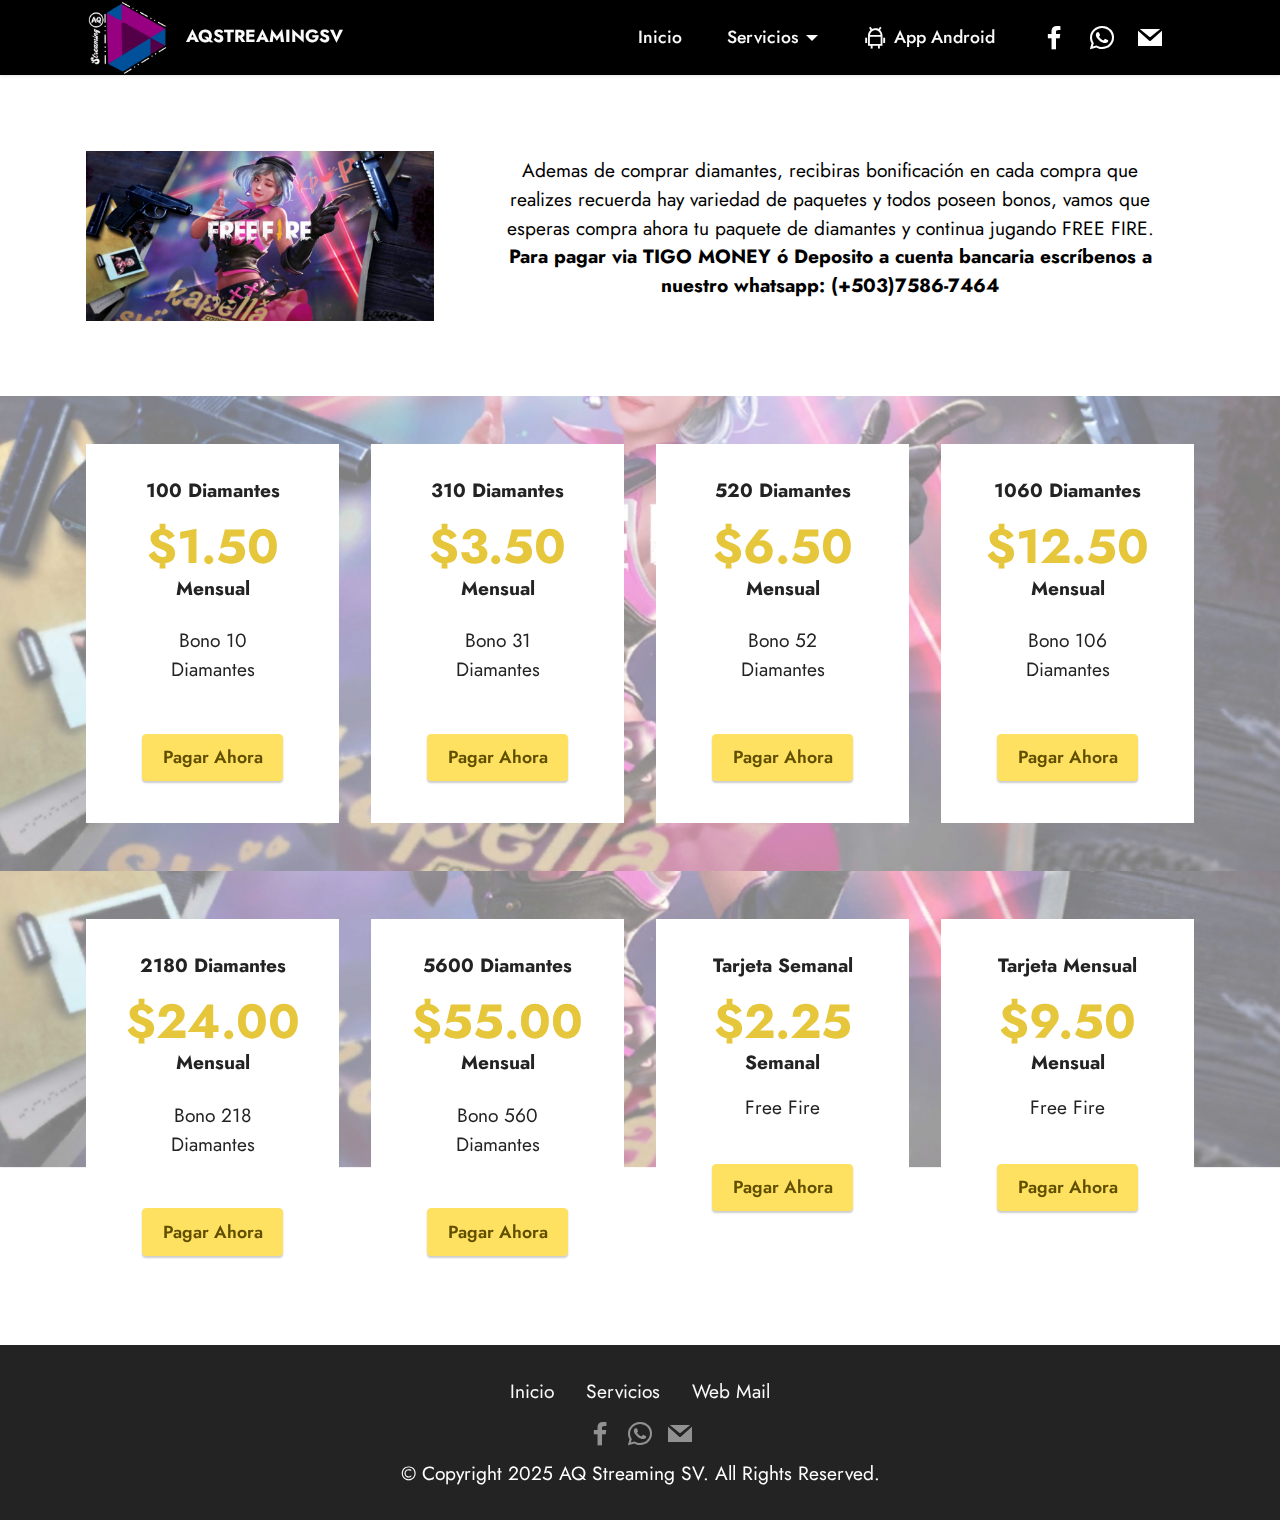
<file: AQdfreef.html>
<!DOCTYPE html>
<html  >
<head>
  <!-- Site made with Mobirise Website Builder v5.0.29, https://mobirise.com -->
  <meta charset="UTF-8">
  <meta http-equiv="X-UA-Compatible" content="IE=edge">
  <meta name="generator" content="Mobirise v5.0.29, mobirise.com">
  <meta name="viewport" content="width=device-width, initial-scale=1, minimum-scale=1">
  <link rel="shortcut icon" href="assets/images/oscuro-2.png" type="image/x-icon">
  <meta name="description" content="Somos la mejor opción, en distribución de servicios de streaming, contamos con servicio de plataformas reconocidas a los mejores precios, servicio de alta calidad brindado mediante cuentas de servicio. ">
  
  
  <title>Diamantes Free Fire AQ Streaming SV</title>
  <link rel="stylesheet" href="assets/web/assets/mobirise-icons2/mobirise2.css">
  <link rel="stylesheet" href="assets/tether/tether.min.css">
  <link rel="stylesheet" href="assets/bootstrap/css/bootstrap.min.css">
  <link rel="stylesheet" href="assets/bootstrap/css/bootstrap-grid.min.css">
  <link rel="stylesheet" href="assets/bootstrap/css/bootstrap-reboot.min.css">
  <link rel="stylesheet" href="assets/dropdown/css/style.css">
  <link rel="stylesheet" href="assets/socicon/css/styles.css">
  <link rel="stylesheet" href="assets/theme/css/style.css">
  <link rel="preload" as="style" href="assets/mobirise/css/mbr-additional.css"><link rel="stylesheet" href="assets/mobirise/css/mbr-additional.css" type="text/css">
  
  
  
  
</head>
<body>
  
  <section class="menu menu3 cid-svLfzer9vp" once="menu" id="menu3-19">
    
    <nav class="navbar navbar-dropdown navbar-fixed-top navbar-expand-lg">
        <div class="container">
            <div class="navbar-brand">
                <span class="navbar-logo">
                    <a href="index.html">
                        <img src="assets/images/oscuro-2.png" alt="AQ Streaming SV" style="height: 4.6rem;">
                    </a>
                </span>
                <span class="navbar-caption-wrap"><a class="navbar-caption text-white text-primary display-4" href="index.html">AQSTREAMINGSV</a></span>
            </div>
            <button class="navbar-toggler" type="button" data-toggle="collapse" data-target="#navbarSupportedContent" aria-controls="navbarNavAltMarkup" aria-expanded="false" aria-label="Toggle navigation">
                <div class="hamburger">
                    <span></span>
                    <span></span>
                    <span></span>
                    <span></span>
                </div>
            </button>
            <div class="collapse navbar-collapse" id="navbarSupportedContent">
                <ul class="navbar-nav nav-dropdown nav-right" data-app-modern-menu="true"><li class="nav-item"><a class="nav-link link text-white text-primary display-4" href="index.html">
                            Inicio</a></li>
                    <li class="nav-item dropdown"><a class="nav-link link text-white dropdown-toggle display-4" href="#" data-toggle="dropdown-submenu" aria-expanded="false">
                            Servicios</a><div class="dropdown-menu"><a class="text-white dropdown-item text-primary display-4" href="AQNetflix.html">Netflix<br></a><a class="text-white dropdown-item text-primary display-4" href="AQDplus.html" aria-expanded="false">Disney Plus</a><a class="text-white dropdown-item text-primary display-4" href="AQSpoty.html" aria-expanded="false">Spotify</a><a class="text-white dropdown-item text-primary display-4" href="AQprime.html" aria-expanded="false">Prime Video</a><a class="text-white dropdown-item text-primary display-4" href="AQyt.html" aria-expanded="false">YouTube Premium</a><a class="text-white dropdown-item text-primary display-4" href="AQiptv.html" aria-expanded="false">IPTV Online</a><a class="text-white dropdown-item text-primary display-4" href="AQdfreef.html" aria-expanded="true">Diamantes Free Fire</a><a class="text-white dropdown-item text-primary display-4" href="AQHmax.html" aria-expanded="true">HBO MAX</a><a class="text-white dropdown-item text-primary display-4" href="Starplus.html" aria-expanded="true">Star Plus</a></div></li>
                    <li class="nav-item"><a class="nav-link link text-white text-primary display-4" href="https://github.com/aqstreamingsv/APPSUPPORT/raw/main/assets/_APP_AQSTREAMINGSV_12401699.apk" target="_blank"><span class="mobi-mbri mobi-mbri-android mbr-iconfont mbr-iconfont-btn"></span>App Android</a>
                    </li></ul>
                <div class="icons-menu">
                    <a class="iconfont-wrapper" href="https://www.facebook.com/aqstreamingsv" target="_blank">
                        <span class="p-2 mbr-iconfont socicon-facebook socicon"></span>
                    </a>
                    <a class="iconfont-wrapper" href="https://wa.me/50375867464">
                        <span class="p-2 mbr-iconfont socicon-whatsapp socicon"></span>
                    </a>
                    <a class="iconfont-wrapper" href="mailto:info@outlook.com">
                        <span class="p-2 mbr-iconfont socicon-mail socicon"></span>
                    </a>
                    
                </div>
                
            </div>
        </div>
    </nav>
</section>

<section class="engine"><a href="https://mobirise.info/h">how to create your own web page for free</a></section><section class="image1 cid-svLfzfH8v5" id="image1-1a">
    

    

    <div class="container">
        <div class="row align-items-center">
            <div class="col-12 col-lg-4">
                <div class="image-wrapper">
                    <img src="assets/images/free-fire-battlegrounds-20497.jpg" alt="Mobirise">
                    
                </div>
            </div>
            <div class="col-12 col-lg">
                <div class="text-wrapper">
                    
                    <p class="mbr-text mbr-fonts-style display-7">Ademas de comprar diamantes, recibiras bonificación en cada compra que realizes recuerda hay variedad de paquetes y todos poseen bonos, vamos que esperas compra ahora tu paquete de diamantes y continua jugando FREE FIRE.
<br><strong>Para pagar via TIGO MONEY ó Deposito a cuenta bancaria escríbenos a nuestro whatsapp: (+503)7586-7464</strong><br></p>
                </div>
            </div>
        </div>
    </div>
</section>

<section class="pricing2 cid-svLfzgSRSP mbr-parallax-background" id="pricing2-1b">
    

    <div class="mbr-overlay" style="opacity: 0.5; background-color: rgb(255, 255, 255);">
    </div>
    <div class="container">
        <div class="row justify-content-center">
            <div class="col-12 col-md-6 align-center col-lg-3">
                <div class="plan">
                    <div class="plan-header">
                        <h6 class="plan-title mbr-fonts-style mb-3 display-7"><strong>100 Diamantes</strong></h6>
                        <div class="plan-price">
                            <p class="price mbr-fonts-style m-0 display-2"><strong>$1.50</strong></p>
                            <p class="price-term mbr-fonts-style mb-3 display-7"><strong>Mensual</strong></p>
                        </div>
                    </div>
                    <div class="plan-body">
                        <div class="plan-list mb-4">
                            <ul class="list-group mbr-fonts-style list-group-flush display-7">
                                <li class="list-group-item"><span style="background-color: transparent; font-size: 1.2rem;">Bono 10 Diamantes</span></li>
                            </ul>
                        </div>
                        <div class="mbr-section-btn text-center"><a href="https://lk.wompi.sv/a7ZB" class="btn btn-warning display-4">Pagar Ahora</a></div>
                    </div>
                </div>
            </div>
            <div class="col-12 col-md-6 align-center col-lg-3">
                <div class="plan">
                    <div class="plan-header">
                        <h6 class="plan-title mbr-fonts-style mb-3 display-7"><strong>310 Diamantes</strong></h6>
                        <div class="plan-price">
                            <p class="price mbr-fonts-style m-0 display-2"><strong>$3.50</strong></p>
                            <p class="price-term mbr-fonts-style mb-3 display-7"><strong>Mensual</strong></p>
                        </div>
                    </div>
                    <div class="plan-body">
                        <div class="plan-list mb-4">
                            <ul class="list-group mbr-fonts-style list-group-flush display-7">
                                <li class="list-group-item"><span style="background-color: transparent; font-size: 1.2rem;">Bono 31 Diamantes</span><br></li>
                            </ul>
                        </div>
                        <div class="mbr-section-btn text-center"><a href="https://lk.wompi.sv/5Yc1" class="btn btn-warning display-4">Pagar Ahora</a></div>
                    </div>
                </div>
            </div>
            <div class="col-12 col-md-6 align-center col-lg-3">
                <div class="plan">
                    <div class="plan-header">
                        <h6 class="plan-title mbr-fonts-style mb-3 display-7"><strong>520 Diamantes</strong></h6>
                        <div class="plan-price">
                            <p class="price mbr-fonts-style m-0 display-2"><strong>$6.50</strong></p>
                            <p class="price-term mbr-fonts-style mb-3 display-7"><strong>Mensual</strong></p>
                        </div>
                    </div>
                    <div class="plan-body">
                        <div class="plan-list mb-4">
                            <ul class="list-group mbr-fonts-style list-group-flush display-7">
                                <li class="list-group-item"><span style="background-color: transparent; font-size: 1.2rem;">Bono 52 Diamantes</span><br></li>
                            </ul>
                        </div>
                        <div class="mbr-section-btn text-center"><a href="https://lk.wompi.sv/bSCW" class="btn btn-warning display-4">Pagar Ahora</a></div>
                    </div>
                </div>
            </div>
            <div class="col-12 col-md-6 align-center col-lg-3">
                <div class="plan">
                    <div class="plan-header">
                        <h6 class="plan-title mbr-fonts-style mb-3 display-7"><strong>1060 Diamantes</strong></h6>
                        <div class="plan-price">
                            <p class="price mbr-fonts-style m-0 display-2"><strong>$12.50</strong></p>
                            <p class="price-term mbr-fonts-style mb-3 display-7"><strong>Mensual</strong></p>
                        </div>
                    </div>
                    <div class="plan-body">
                        <div class="plan-list mb-4">
                            <ul class="list-group mbr-fonts-style list-group-flush display-7">
                                <li class="list-group-item"><span style="background-color: transparent; font-size: 1.2rem;">Bono 106 Diamantes</span></li>
                            </ul>
                        </div>
                        <div class="mbr-section-btn text-center"><a href="https://lk.wompi.sv/CLMC" class="btn btn-warning display-4">Pagar Ahora</a></div>
                    </div>
                </div>
            </div>
        </div>
    </div>
</section>

<section class="pricing2 cid-svLgQPyxsr mbr-parallax-background" id="pricing2-1d">
    

    <div class="mbr-overlay" style="opacity: 0.5; background-color: rgb(255, 255, 255);">
    </div>
    <div class="container">
        <div class="row justify-content-center">
            <div class="col-12 col-md-6 align-center col-lg-3">
                <div class="plan">
                    <div class="plan-header">
                        <h6 class="plan-title mbr-fonts-style mb-3 display-7"><strong>2180 Diamantes</strong></h6>
                        <div class="plan-price">
                            <p class="price mbr-fonts-style m-0 display-2"><strong>$24.00</strong></p>
                            <p class="price-term mbr-fonts-style mb-3 display-7"><strong>Mensual</strong></p>
                        </div>
                    </div>
                    <div class="plan-body">
                        <div class="plan-list mb-4">
                            <ul class="list-group mbr-fonts-style list-group-flush display-7">
                                <li class="list-group-item"><span style="background-color: transparent; font-size: 1.2rem;">Bono 218 Diamantes</span></li>
                            </ul>
                        </div>
                        <div class="mbr-section-btn text-center"><a href="https://lk.wompi.sv/ukDH" class="btn btn-warning display-4">Pagar Ahora</a></div>
                    </div>
                </div>
            </div>
            <div class="col-12 col-md-6 align-center col-lg-3">
                <div class="plan">
                    <div class="plan-header">
                        <h6 class="plan-title mbr-fonts-style mb-3 display-7"><strong>5600 Diamantes</strong></h6>
                        <div class="plan-price">
                            <p class="price mbr-fonts-style m-0 display-2"><strong>$55.00</strong></p>
                            <p class="price-term mbr-fonts-style mb-3 display-7"><strong>Mensual</strong></p>
                        </div>
                    </div>
                    <div class="plan-body">
                        <div class="plan-list mb-4">
                            <ul class="list-group mbr-fonts-style list-group-flush display-7">
                                <li class="list-group-item"><span style="background-color: transparent; font-size: 1.2rem;">Bono 560 Diamantes</span><br></li>
                            </ul>
                        </div>
                        <div class="mbr-section-btn text-center"><a href="https://lk.wompi.sv/7kjk" class="btn btn-warning display-4">Pagar Ahora</a></div>
                    </div>
                </div>
            </div>
            <div class="col-12 col-md-6 align-center col-lg-3">
                <div class="plan">
                    <div class="plan-header">
                        <h6 class="plan-title mbr-fonts-style mb-3 display-7"><strong>Tarjeta Semanal</strong></h6>
                        <div class="plan-price">
                            <p class="price mbr-fonts-style m-0 display-2"><strong>$2.25</strong></p>
                            <p class="price-term mbr-fonts-style mb-3 display-7"><strong>Semanal</strong></p>
                        </div>
                    </div>
                    <div class="plan-body">
                        <div class="plan-list mb-4">
                            <ul class="list-group mbr-fonts-style list-group-flush display-7">Free Fire</ul>
                        </div>
                        <div class="mbr-section-btn text-center"><a href="https://lk.wompi.sv/BGxE" class="btn btn-warning display-4">Pagar Ahora</a></div>
                    </div>
                </div>
            </div>
            <div class="col-12 col-md-6 align-center col-lg-3">
                <div class="plan">
                    <div class="plan-header">
                        <h6 class="plan-title mbr-fonts-style mb-3 display-7"><strong>Tarjeta Mensual</strong></h6>
                        <div class="plan-price">
                            <p class="price mbr-fonts-style m-0 display-2"><strong>$9.50</strong></p>
                            <p class="price-term mbr-fonts-style mb-3 display-7"><strong>Mensual</strong></p>
                        </div>
                    </div>
                    <div class="plan-body">
                        <div class="plan-list mb-4">
                            <ul class="list-group mbr-fonts-style list-group-flush display-7">Free Fire</ul>
                        </div>
                        <div class="mbr-section-btn text-center"><a href="https://lk.wompi.sv/PcYk" class="btn btn-warning display-4">Pagar Ahora</a></div>
                    </div>
                </div>
            </div>
        </div>
    </div>
</section>

<section class="footer3 cid-svLfziBVEe" once="footers" id="footer3-1c">

    

    

    <div class="container">
        <div class="media-container-row align-center mbr-white">
            <div class="row row-links">
                <ul class="foot-menu">
                    
                    
                    
                    
                    
                <li class="foot-menu-item mbr-fonts-style display-7"><a href="index.html" class="text-white">Inicio</a></li><li class="foot-menu-item mbr-fonts-style display-7"><a href="index.html#gallery3-a" class="text-white">Servicios</a></li><li class="foot-menu-item mbr-fonts-style display-7"><a href="https://mail.zoho.com/portal/mailaqstreamingsv" class="text-white" target="_blank">Web Mail</a></li></ul>
            </div>
            <div class="row social-row">
                <div class="social-list align-right pb-2">
                    
                    
                    
                    
                    
                    
                <div class="soc-item">
                        <a href="https://www.facebook.com/aqstreamingsv" target="_blank">
                            <span class="mbr-iconfont mbr-iconfont-social socicon-facebook socicon"></span>
                        </a>
                    </div><div class="soc-item">
                        <a href="https://wa.me/50375867464">
                            <span class="mbr-iconfont mbr-iconfont-social socicon-whatsapp socicon"></span>
                        </a>
                    </div><div class="soc-item">
                        <a href="mailto:info@aqstreamingsv.com">
                            <span class="mbr-iconfont mbr-iconfont-social socicon-mail socicon"></span>
                        </a>
                    </div></div>
            </div>
            <div class="row row-copirayt">
                <p class="mbr-text mb-0 mbr-fonts-style mbr-white align-center display-7">
                    © Copyright 2025 AQ Streaming SV. All Rights Reserved.
                </p>
            </div>
        </div>
    </div>
</section>


  <script src="assets/web/assets/jquery/jquery.min.js"></script>
  <script src="assets/popper/popper.min.js"></script>
  <script src="assets/tether/tether.min.js"></script>
  <script src="assets/bootstrap/js/bootstrap.min.js"></script>
  <script src="assets/smoothscroll/smooth-scroll.js"></script>
  <script src="assets/dropdown/js/nav-dropdown.js"></script>
  <script src="assets/dropdown/js/navbar-dropdown.js"></script>
  <script src="assets/touchswipe/jquery.touch-swipe.min.js"></script>
  <script src="assets/parallax/jarallax.min.js"></script>
  <script src="assets/theme/js/script.js"></script>
  
  <!-- GetButton.io widget -->
<script type="text/javascript">
    (function () {
        var options = {
            whatsapp: "+(503)7586-7464", // WhatsApp number
            call_to_action: "¿Cómo podemos ayudarte? ", // Call to action
            position: "right", // Position may be 'right' or 'left'
        };
        var proto = document.location.protocol, host = "getbutton.io", url = proto + "//static." + host;
        var s = document.createElement('script'); s.type = 'text/javascript'; s.async = true; s.src = url + '/widget-send-button/js/init.js';
        s.onload = function () { WhWidgetSendButton.init(host, proto, options); };
        var x = document.getElementsByTagName('script')[0]; x.parentNode.insertBefore(s, x);
    })();
</script>
<!-- /GetButton.io widget -->
  
</body>
</html>
</file>
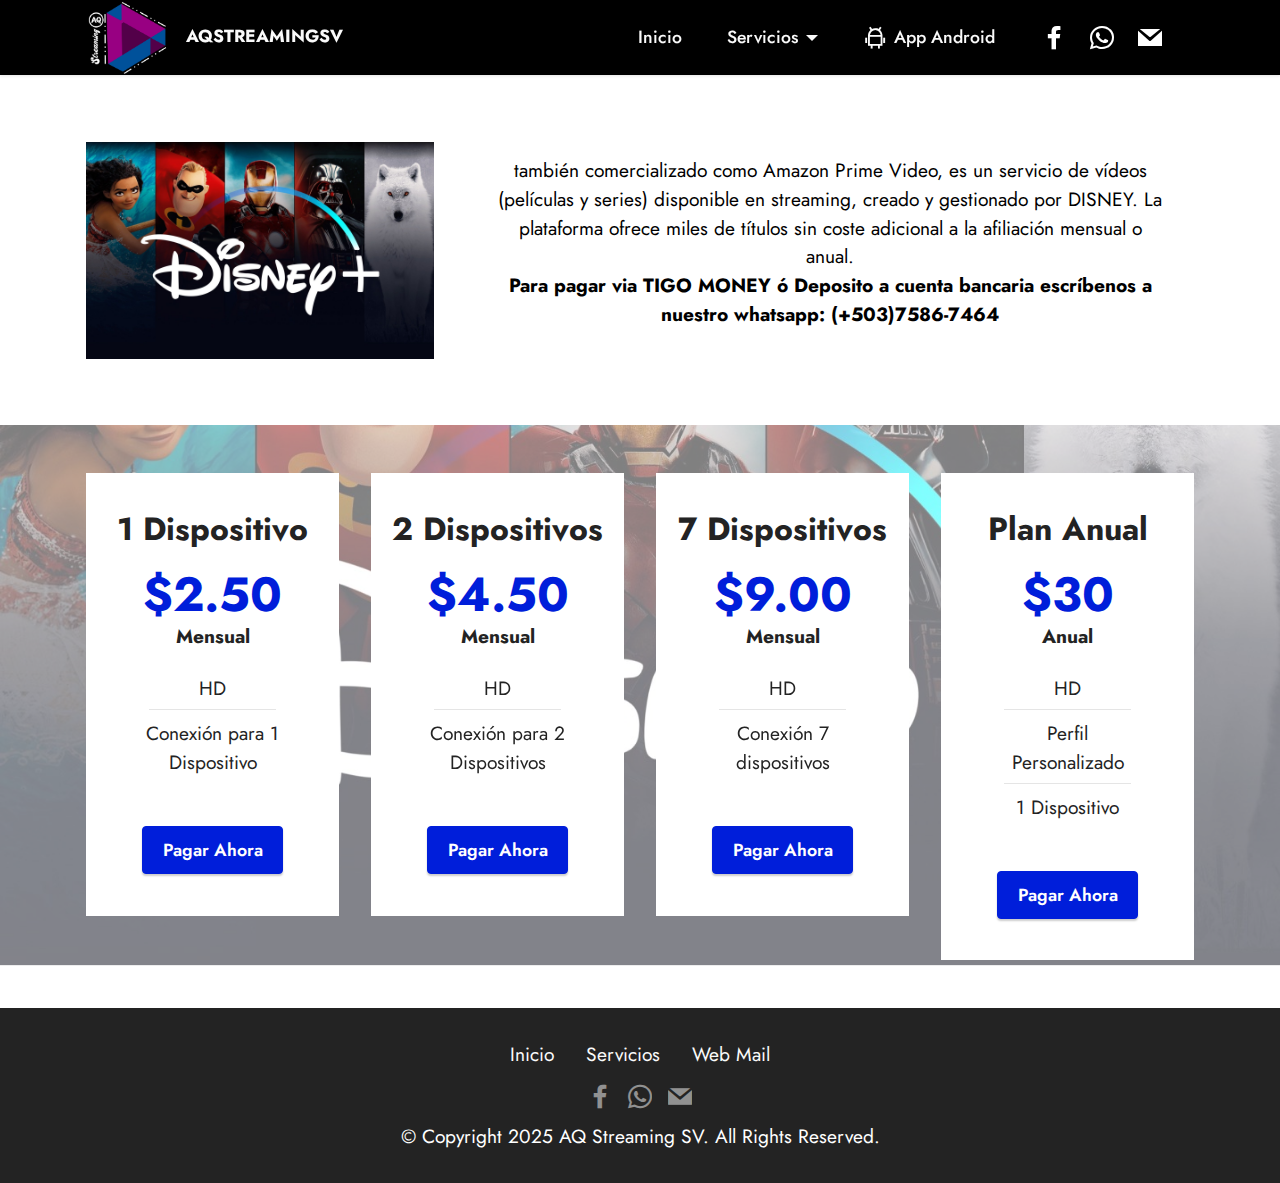
<file: AQDplus.html>
<!DOCTYPE html>
<html  >
<head>
  <!-- Site made with Mobirise Website Builder v5.0.29, https://mobirise.com -->
  <meta charset="UTF-8">
  <meta http-equiv="X-UA-Compatible" content="IE=edge">
  <meta name="generator" content="Mobirise v5.0.29, mobirise.com">
  <meta name="viewport" content="width=device-width, initial-scale=1, minimum-scale=1">
  <link rel="shortcut icon" href="assets/images/oscuro-2.png" type="image/x-icon">
  <meta name="description" content="Somos la mejor opción, en distribución de servicios de streaming, contamos con servicio de plataformas reconocidas a los mejores precios, servicio de alta calidad brindado mediante cuentas de servicio. ">
  
  
  <title>Disney Plus AQ Streaming SV</title>
  <link rel="stylesheet" href="assets/web/assets/mobirise-icons2/mobirise2.css">
  <link rel="stylesheet" href="assets/tether/tether.min.css">
  <link rel="stylesheet" href="assets/bootstrap/css/bootstrap.min.css">
  <link rel="stylesheet" href="assets/bootstrap/css/bootstrap-grid.min.css">
  <link rel="stylesheet" href="assets/bootstrap/css/bootstrap-reboot.min.css">
  <link rel="stylesheet" href="assets/dropdown/css/style.css">
  <link rel="stylesheet" href="assets/socicon/css/styles.css">
  <link rel="stylesheet" href="assets/theme/css/style.css">
  <link rel="preload" as="style" href="assets/mobirise/css/mbr-additional.css"><link rel="stylesheet" href="assets/mobirise/css/mbr-additional.css" type="text/css">
  
  
  
  
</head>
<body>
  
  <section class="menu menu3 cid-svK9N3NcsA" once="menu" id="menu3-l">
    
    <nav class="navbar navbar-dropdown navbar-fixed-top navbar-expand-lg">
        <div class="container">
            <div class="navbar-brand">
                <span class="navbar-logo">
                    <a href="index.html">
                        <img src="assets/images/oscuro-2.png" alt="AQ Streaming SV" style="height: 4.6rem;">
                    </a>
                </span>
                <span class="navbar-caption-wrap"><a class="navbar-caption text-white text-primary display-4" href="index.html">AQSTREAMINGSV</a></span>
            </div>
            <button class="navbar-toggler" type="button" data-toggle="collapse" data-target="#navbarSupportedContent" aria-controls="navbarNavAltMarkup" aria-expanded="false" aria-label="Toggle navigation">
                <div class="hamburger">
                    <span></span>
                    <span></span>
                    <span></span>
                    <span></span>
                </div>
            </button>
            <div class="collapse navbar-collapse" id="navbarSupportedContent">
                <ul class="navbar-nav nav-dropdown nav-right" data-app-modern-menu="true"><li class="nav-item"><a class="nav-link link text-white text-primary display-4" href="index.html">
                            Inicio</a></li>
                    <li class="nav-item dropdown"><a class="nav-link link text-white dropdown-toggle display-4" href="#" data-toggle="dropdown-submenu" aria-expanded="false">
                            Servicios</a><div class="dropdown-menu"><a class="text-white dropdown-item text-primary display-4" href="AQNetflix.html">Netflix<br></a><a class="text-white dropdown-item text-primary display-4" href="AQDplus.html" aria-expanded="false">Disney Plus</a><a class="text-white dropdown-item text-primary display-4" href="AQSpoty.html" aria-expanded="false">Spotify</a><a class="text-white dropdown-item text-primary display-4" href="AQprime.html" aria-expanded="false">Prime Video</a><a class="text-white dropdown-item text-primary display-4" href="AQyt.html" aria-expanded="false">YouTube Premium</a><a class="text-white dropdown-item text-primary display-4" href="AQiptv.html" aria-expanded="false">IPTV Online</a><a class="text-white dropdown-item text-primary display-4" href="AQdfreef.html" aria-expanded="true">Diamantes Free Fire</a><a class="text-white dropdown-item text-primary display-4" href="AQHmax.html" aria-expanded="true">HBO MAX</a><a class="text-white dropdown-item text-primary display-4" href="Starplus.html" aria-expanded="true">Star Plus</a></div></li>
                    <li class="nav-item"><a class="nav-link link text-white text-primary display-4" href="https://github.com/aqstreamingsv/APPSUPPORT/raw/main/assets/_APP_AQSTREAMINGSV_12401699.apk" target="_blank"><span class="mobi-mbri mobi-mbri-android mbr-iconfont mbr-iconfont-btn"></span>App Android</a>
                    </li></ul>
                <div class="icons-menu">
                    <a class="iconfont-wrapper" href="https://www.facebook.com/aqstreamingsv" target="_blank">
                        <span class="p-2 mbr-iconfont socicon-facebook socicon"></span>
                    </a>
                    <a class="iconfont-wrapper" href="https://wa.me/50375867464">
                        <span class="p-2 mbr-iconfont socicon-whatsapp socicon"></span>
                    </a>
                    <a class="iconfont-wrapper" href="mailto:info@outlook.com">
                        <span class="p-2 mbr-iconfont socicon-mail socicon"></span>
                    </a>
                    
                </div>
                
            </div>
        </div>
    </nav>
</section>

<section class="engine"><a href="https://mobirise.info/o">portfolio site templates</a></section><section class="image1 cid-svK9N540Uj" id="image1-m">
    

    

    <div class="container">
        <div class="row align-items-center">
            <div class="col-12 col-lg-4">
                <div class="image-wrapper">
                    <img src="assets/images/hipertextual-disney-llega-espana-diez-cosas-que-debes-saber-2020006148.jpg" alt="Mobirise">
                    
                </div>
            </div>
            <div class="col-12 col-lg">
                <div class="text-wrapper">
                    
                    <p class="mbr-text mbr-fonts-style display-7">también comercializado como Amazon Prime Video, es un servicio de vídeos (películas y series) disponible en streaming, creado y gestionado por DISNEY. La plataforma ofrece miles de títulos sin coste adicional a la afiliación mensual o anual.<br><strong>Para pagar via TIGO MONEY ó Deposito a cuenta bancaria escríbenos a nuestro whatsapp: (+503)7586-7464</strong><br></p>
                </div>
            </div>
        </div>
    </div>
</section>

<section class="pricing2 cid-svK9N6B3vo mbr-parallax-background" id="pricing2-n">
    

    <div class="mbr-overlay" style="opacity: 0.5; background-color: rgb(255, 255, 255);">
    </div>
    <div class="container">
        <div class="row justify-content-center">
            <div class="col-12 col-md-6 align-center col-lg-3">
                <div class="plan">
                    <div class="plan-header">
                        <h6 class="plan-title mbr-fonts-style mb-3 display-5">
                            <strong>1 Dispositivo</strong></h6>
                        <div class="plan-price">
                            <p class="price mbr-fonts-style m-0 display-2"><strong>$2.50</strong></p>
                            <p class="price-term mbr-fonts-style mb-3 display-7"><strong>Mensual</strong></p>
                        </div>
                    </div>
                    <div class="plan-body">
                        <div class="plan-list mb-4">
                            <ul class="list-group mbr-fonts-style list-group-flush display-7">
                                <li class="list-group-item">HD</li><li class="list-group-item">Conexión para 1 Dispositivo</li>
                            </ul>
                        </div>
                        <div class="mbr-section-btn text-center"><a href="https://lk.wompi.sv/8wMZ" class="btn btn-success display-4">Pagar Ahora</a></div>
                    </div>
                </div>
            </div>
            <div class="col-12 col-md-6 align-center col-lg-3">
                <div class="plan">
                    <div class="plan-header">
                        <h6 class="plan-title mbr-fonts-style mb-3 display-5">
                            <strong>2 Dispositivos</strong></h6>
                        <div class="plan-price">
                            <p class="price mbr-fonts-style m-0 display-2"><strong>$4.50</strong></p>
                            <p class="price-term mbr-fonts-style mb-3 display-7"><strong>Mensual</strong></p>
                        </div>
                    </div>
                    <div class="plan-body">
                        <div class="plan-list mb-4">
                            <ul class="list-group mbr-fonts-style list-group-flush display-7">
                                <li class="list-group-item">HD</li><li class="list-group-item"><span style="background-color: transparent; font-size: 1.2rem;">Conexión para 2 Dispositivos</span></li>
                            </ul>
                        </div>
                        <div class="mbr-section-btn text-center"><a href="https://lk.wompi.sv/cBKF" class="btn btn-success display-4">Pagar Ahora</a></div>
                    </div>
                </div>
            </div>
            <div class="col-12 col-md-6 align-center col-lg-3">
                <div class="plan">
                    <div class="plan-header">
                        <h6 class="plan-title mbr-fonts-style mb-3 display-5"><strong>7 Dispositivos</strong></h6>
                        <div class="plan-price">
                            <p class="price mbr-fonts-style m-0 display-2"><strong>$9.00</strong></p>
                            <p class="price-term mbr-fonts-style mb-3 display-7"><strong>Mensual</strong></p>
                        </div>
                    </div>
                    <div class="plan-body">
                        <div class="plan-list mb-4">
                            <ul class="list-group mbr-fonts-style list-group-flush display-7">
                                <li class="list-group-item"><span style="background-color: transparent; font-size: 1.2rem;">HD</span></li><li class="list-group-item"><span style="background-color: transparent; font-size: 1.2rem;">Conexión 7 dispositivos</span></li>
                            </ul>
                        </div>
                        <div class="mbr-section-btn text-center"><a href="https://lk.wompi.sv/4HHQ" class="btn btn-success display-4">Pagar Ahora</a></div>
                    </div>
                </div>
            </div>
            <div class="col-12 col-md-6 align-center col-lg-3">
                <div class="plan">
                    <div class="plan-header">
                        <h6 class="plan-title mbr-fonts-style mb-3 display-5">
                            <strong>Plan Anual</strong></h6>
                        <div class="plan-price">
                            <p class="price mbr-fonts-style m-0 display-2"><strong>$30</strong></p>
                            <p class="price-term mbr-fonts-style mb-3 display-7"><strong>Anual</strong></p>
                        </div>
                    </div>
                    <div class="plan-body">
                        <div class="plan-list mb-4">
                            <ul class="list-group mbr-fonts-style list-group-flush display-7">
                                <li class="list-group-item"><span style="background-color: transparent; font-size: 1.2rem;">HD</span><br></li>
                                <li class="list-group-item"><span style="background-color: transparent; font-size: 1.2rem;">Perfil Personalizado</span></li><li class="list-group-item"><span style="background-color: transparent; font-size: 1.2rem;">1 Dispositivo</span></li>
                            </ul>
                        </div>
                        <div class="mbr-section-btn text-center"><a href="https://lk.wompi.sv/T36i" class="btn btn-success display-4">Pagar Ahora</a></div>
                    </div>
                </div>
            </div>
        </div>
    </div>
</section>

<section class="footer3 cid-svK9N8tQI7" once="footers" id="footer3-o">

    

    

    <div class="container">
        <div class="media-container-row align-center mbr-white">
            <div class="row row-links">
                <ul class="foot-menu">
                    
                    
                    
                    
                    
                <li class="foot-menu-item mbr-fonts-style display-7"><a href="index.html" class="text-white">Inicio</a></li><li class="foot-menu-item mbr-fonts-style display-7"><a href="index.html#gallery3-a" class="text-white">Servicios</a></li><li class="foot-menu-item mbr-fonts-style display-7"><a href="https://mail.zoho.com/portal/mailaqstreamingsv" class="text-white" target="_blank">Web Mail</a></li></ul>
            </div>
            <div class="row social-row">
                <div class="social-list align-right pb-2">
                    
                    
                    
                    
                    
                    
                <div class="soc-item">
                        <a href="https://www.facebook.com/aqstreamingsv" target="_blank">
                            <span class="mbr-iconfont mbr-iconfont-social socicon-facebook socicon"></span>
                        </a>
                    </div><div class="soc-item">
                        <a href="https://wa.me/50375867464">
                            <span class="mbr-iconfont mbr-iconfont-social socicon-whatsapp socicon"></span>
                        </a>
                    </div><div class="soc-item">
                        <a href="mailto:info@aqstreamingsv.com">
                            <span class="mbr-iconfont mbr-iconfont-social socicon-mail socicon"></span>
                        </a>
                    </div></div>
            </div>
            <div class="row row-copirayt">
                <p class="mbr-text mb-0 mbr-fonts-style mbr-white align-center display-7">
                    © Copyright 2025 AQ Streaming SV. All Rights Reserved.
                </p>
            </div>
        </div>
    </div>
</section>


  <script src="assets/web/assets/jquery/jquery.min.js"></script>
  <script src="assets/popper/popper.min.js"></script>
  <script src="assets/tether/tether.min.js"></script>
  <script src="assets/bootstrap/js/bootstrap.min.js"></script>
  <script src="assets/smoothscroll/smooth-scroll.js"></script>
  <script src="assets/dropdown/js/nav-dropdown.js"></script>
  <script src="assets/dropdown/js/navbar-dropdown.js"></script>
  <script src="assets/touchswipe/jquery.touch-swipe.min.js"></script>
  <script src="assets/parallax/jarallax.min.js"></script>
  <script src="assets/theme/js/script.js"></script>
  <!-- GetButton.io widget -->
<script type="text/javascript">
    (function () {
        var options = {
            whatsapp: "+(503)7586-7464", // WhatsApp number
            call_to_action: "¿Cómo podemos ayudarte? ", // Call to action
            position: "right", // Position may be 'right' or 'left'
        };
        var proto = document.location.protocol, host = "getbutton.io", url = proto + "//static." + host;
        var s = document.createElement('script'); s.type = 'text/javascript'; s.async = true; s.src = url + '/widget-send-button/js/init.js';
        s.onload = function () { WhWidgetSendButton.init(host, proto, options); };
        var x = document.getElementsByTagName('script')[0]; x.parentNode.insertBefore(s, x);
    })();
</script>
<!-- /GetButton.io widget -->
  
  
</body>
</html>
</file>
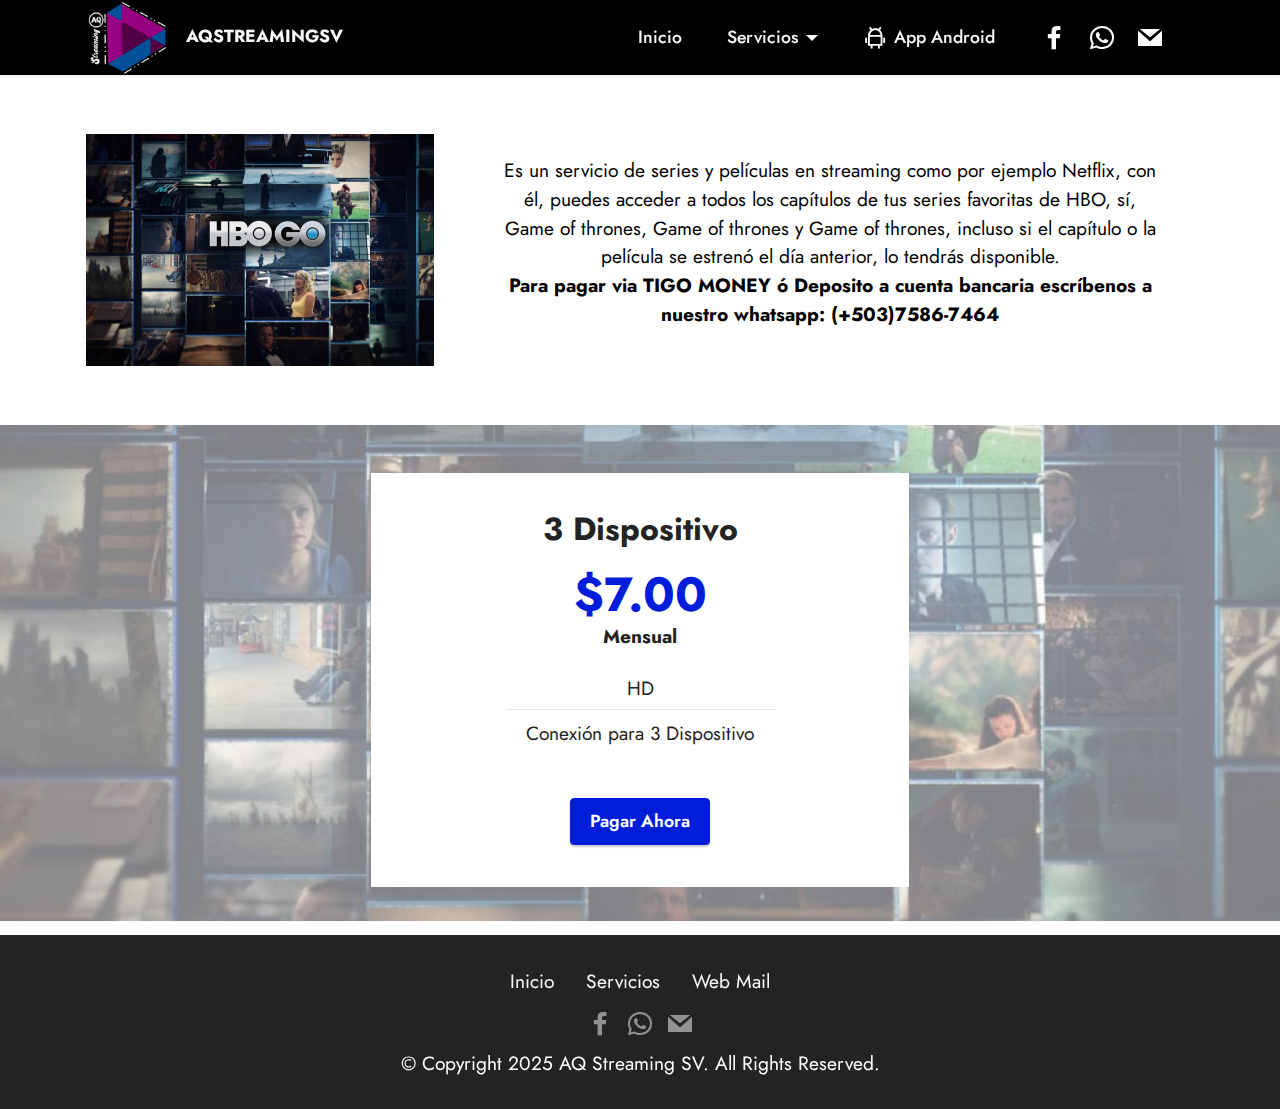
<file: AQhbo.html>
<!DOCTYPE html>
<html  >
<head>
  <!-- Site made with Mobirise Website Builder v5.0.29, https://mobirise.com -->
  <meta charset="UTF-8">
  <meta http-equiv="X-UA-Compatible" content="IE=edge">
  <meta name="generator" content="Mobirise v5.0.29, mobirise.com">
  <meta name="viewport" content="width=device-width, initial-scale=1, minimum-scale=1">
  <link rel="shortcut icon" href="assets/images/oscuro-2.png" type="image/x-icon">
  <meta name="description" content="Somos la mejor opción, en distribución de servicios de streaming, contamos con servicio de plataformas reconocidas a los mejores precios, servicio de alta calidad brindado mediante cuentas de servicio. ">
  
  
  <title>HBO AQ Streaming SV</title>
  <link rel="stylesheet" href="assets/web/assets/mobirise-icons2/mobirise2.css">
  <link rel="stylesheet" href="assets/tether/tether.min.css">
  <link rel="stylesheet" href="assets/bootstrap/css/bootstrap.min.css">
  <link rel="stylesheet" href="assets/bootstrap/css/bootstrap-grid.min.css">
  <link rel="stylesheet" href="assets/bootstrap/css/bootstrap-reboot.min.css">
  <link rel="stylesheet" href="assets/dropdown/css/style.css">
  <link rel="stylesheet" href="assets/socicon/css/styles.css">
  <link rel="stylesheet" href="assets/theme/css/style.css">
  <link rel="preload" as="style" href="assets/mobirise/css/mbr-additional.css"><link rel="stylesheet" href="assets/mobirise/css/mbr-additional.css" type="text/css">
  
  
  
  
</head>
<body>
  
  <section class="menu menu3 cid-svLbLFXDgA" once="menu" id="menu3-x">
    
    <nav class="navbar navbar-dropdown navbar-fixed-top navbar-expand-lg">
        <div class="container">
            <div class="navbar-brand">
                <span class="navbar-logo">
                    <a href="index.html">
                        <img src="assets/images/oscuro-2.png" alt="AQ Streaming SV" style="height: 4.6rem;">
                    </a>
                </span>
                <span class="navbar-caption-wrap"><a class="navbar-caption text-white text-primary display-4" href="index.html">AQSTREAMINGSV</a></span>
            </div>
            <button class="navbar-toggler" type="button" data-toggle="collapse" data-target="#navbarSupportedContent" aria-controls="navbarNavAltMarkup" aria-expanded="false" aria-label="Toggle navigation">
                <div class="hamburger">
                    <span></span>
                    <span></span>
                    <span></span>
                    <span></span>
                </div>
            </button>
            <div class="collapse navbar-collapse" id="navbarSupportedContent">
                <ul class="navbar-nav nav-dropdown nav-right" data-app-modern-menu="true"><li class="nav-item"><a class="nav-link link text-white text-primary display-4" href="index.html">
                            Inicio</a></li>
                    <li class="nav-item dropdown"><a class="nav-link link text-white dropdown-toggle display-4" href="#" data-toggle="dropdown-submenu" aria-expanded="false">
                            Servicios</a><div class="dropdown-menu"><a class="text-white dropdown-item text-primary display-4" href="AQNetflix.html">Netflix<br></a><a class="text-white dropdown-item text-primary display-4" href="AQDplus.html" aria-expanded="false">Disney Plus</a><a class="text-white dropdown-item text-primary display-4" href="AQSpoty.html" aria-expanded="false">Spotify</a><a class="text-white dropdown-item text-primary display-4" href="AQprime.html" aria-expanded="false">Prime Video</a><a class="text-white dropdown-item text-primary display-4" href="AQyt.html" aria-expanded="false">YouTube Premium</a><a class="text-white dropdown-item text-primary display-4" href="AQiptv.html" aria-expanded="false">IPTV Online</a><a class="text-white dropdown-item text-primary display-4" href="AQdfreef.html" aria-expanded="true">Diamantes Free Fire</a><a class="text-white dropdown-item text-primary display-4" href="AQHmax.html" aria-expanded="true">HBO MAX</a><a class="text-white dropdown-item text-primary display-4" href="Starplus.html" aria-expanded="true">Star Plus</a></div></li>
                    <li class="nav-item"><a class="nav-link link text-white text-primary display-4" href="https://github.com/aqstreamingsv/APPSUPPORT/raw/main/assets/_APP_AQSTREAMINGSV_12401699.apk" target="_blank"><span class="mobi-mbri mobi-mbri-android mbr-iconfont mbr-iconfont-btn"></span>App Android</a>
                    </li></ul>
                <div class="icons-menu">
                    <a class="iconfont-wrapper" href="https://www.facebook.com/aqstreamingsv" target="_blank">
                        <span class="p-2 mbr-iconfont socicon-facebook socicon"></span>
                    </a>
                    <a class="iconfont-wrapper" href="https://wa.me/50375867464">
                        <span class="p-2 mbr-iconfont socicon-whatsapp socicon"></span>
                    </a>
                    <a class="iconfont-wrapper" href="mailto:info@outlook.com">
                        <span class="p-2 mbr-iconfont socicon-mail socicon"></span>
                    </a>
                    
                </div>
                
            </div>
        </div>
    </nav>
</section>

<section class="engine"><a href="https://mobirise.info/b">create your own site for free</a></section><section class="image1 cid-svLbLHrwyp" id="image1-y">
    

    

    <div class="container">
        <div class="row align-items-center">
            <div class="col-12 col-lg-4">
                <div class="image-wrapper">
                    <img src="assets/images/hbogojdff-f5a9cf09d51beb0ca7ce153a47cdf574-1200x800.jpg" alt="Mobirise">
                    
                </div>
            </div>
            <div class="col-12 col-lg">
                <div class="text-wrapper">
                    
                    <p class="mbr-text mbr-fonts-style display-7">Es un servicio de series y películas en streaming como por ejemplo Netflix, con él, puedes acceder a todos los capítulos de tus series favoritas de HBO, sí, Game of thrones, Game of thrones y Game of thrones, incluso si el capítulo o la película se estrenó el día anterior, lo tendrás disponible.
<br><strong>Para pagar via TIGO MONEY ó Deposito a cuenta bancaria escríbenos a nuestro whatsapp: (+503)7586-7464</strong><br></p>
                </div>
            </div>
        </div>
    </div>
</section>

<section class="pricing2 cid-svLbLJ7QQ9 mbr-parallax-background" id="pricing2-z">
    

    <div class="mbr-overlay" style="opacity: 0.5; background-color: rgb(255, 255, 255);">
    </div>
    <div class="container">
        <div class="row justify-content-center">
            <div class="col-12 col-md-6 align-center">
                <div class="plan">
                    <div class="plan-header">
                        <h6 class="plan-title mbr-fonts-style mb-3 display-5"><strong>3 Dispositivo</strong></h6>
                        <div class="plan-price">
                            <p class="price mbr-fonts-style m-0 display-2"><strong>$7.00</strong></p>
                            <p class="price-term mbr-fonts-style mb-3 display-7"><strong>Mensual</strong></p>
                        </div>
                    </div>
                    <div class="plan-body">
                        <div class="plan-list mb-4">
                            <ul class="list-group mbr-fonts-style list-group-flush display-7">
                                <li class="list-group-item">HD</li><li class="list-group-item">Conexión para 3 Dispositivo</li>
                            </ul>
                        </div>
                        <div class="mbr-section-btn text-center"><a href="https://lk.wompi.sv/Ud7z" class="btn btn-success display-4">Pagar Ahora</a></div>
                    </div>
                </div>
            </div>
            
            
            
        </div>
    </div>
</section>

<section class="footer3 cid-svLbLKLgXU" once="footers" id="footer3-10">

    

    

    <div class="container">
        <div class="media-container-row align-center mbr-white">
            <div class="row row-links">
                <ul class="foot-menu">
                    
                    
                    
                    
                    
                <li class="foot-menu-item mbr-fonts-style display-7"><a href="index.html" class="text-white">Inicio</a></li><li class="foot-menu-item mbr-fonts-style display-7"><a href="index.html#gallery3-a" class="text-white">Servicios</a></li><li class="foot-menu-item mbr-fonts-style display-7"><a href="https://mail.zoho.com/portal/mailaqstreamingsv" class="text-white" target="_blank">Web Mail</a></li></ul>
            </div>
            <div class="row social-row">
                <div class="social-list align-right pb-2">
                    
                    
                    
                    
                    
                    
                <div class="soc-item">
                        <a href="https://www.facebook.com/aqstreamingsv" target="_blank">
                            <span class="mbr-iconfont mbr-iconfont-social socicon-facebook socicon"></span>
                        </a>
                    </div><div class="soc-item">
                        <a href="https://wa.me/50375867464">
                            <span class="mbr-iconfont mbr-iconfont-social socicon-whatsapp socicon"></span>
                        </a>
                    </div><div class="soc-item">
                        <a href="mailto:info@aqstreamingsv.com">
                            <span class="mbr-iconfont mbr-iconfont-social socicon-mail socicon"></span>
                        </a>
                    </div></div>
            </div>
            <div class="row row-copirayt">
                <p class="mbr-text mb-0 mbr-fonts-style mbr-white align-center display-7">
                    © Copyright 2025 AQ Streaming SV. All Rights Reserved.
                </p>
            </div>
        </div>
    </div>
</section>


  <script src="assets/web/assets/jquery/jquery.min.js"></script>
  <script src="assets/popper/popper.min.js"></script>
  <script src="assets/tether/tether.min.js"></script>
  <script src="assets/bootstrap/js/bootstrap.min.js"></script>
  <script src="assets/smoothscroll/smooth-scroll.js"></script>
  <script src="assets/dropdown/js/nav-dropdown.js"></script>
  <script src="assets/dropdown/js/navbar-dropdown.js"></script>
  <script src="assets/touchswipe/jquery.touch-swipe.min.js"></script>
  <script src="assets/parallax/jarallax.min.js"></script>
  <script src="assets/theme/js/script.js"></script>
  
  <!-- GetButton.io widget -->
<script type="text/javascript">
    (function () {
        var options = {
            whatsapp: "+(503)7586-7464", // WhatsApp number
            call_to_action: "¿Cómo podemos ayudarte? ", // Call to action
            position: "right", // Position may be 'right' or 'left'
        };
        var proto = document.location.protocol, host = "getbutton.io", url = proto + "//static." + host;
        var s = document.createElement('script'); s.type = 'text/javascript'; s.async = true; s.src = url + '/widget-send-button/js/init.js';
        s.onload = function () { WhWidgetSendButton.init(host, proto, options); };
        var x = document.getElementsByTagName('script')[0]; x.parentNode.insertBefore(s, x);
    })();
</script>
<!-- /GetButton.io widget -->
  
</body>
</html>
</file>
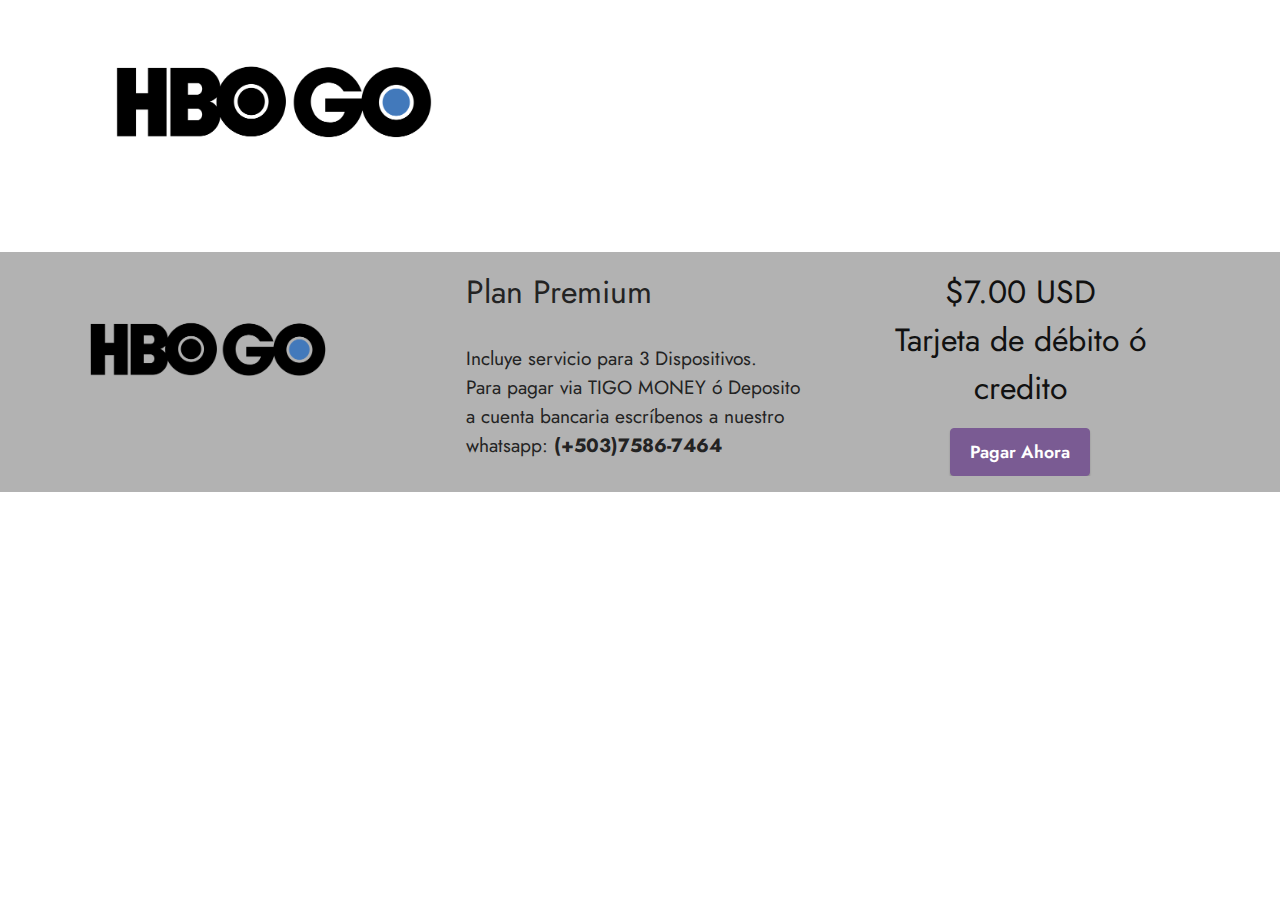
<file: aqhbogo.html>
<!DOCTYPE html>
<html  >
<head>
  <!-- Site made with Mobirise Website Builder v5.0.29, https://mobirise.com -->
  <meta charset="UTF-8">
  <meta http-equiv="X-UA-Compatible" content="IE=edge">
  <meta name="generator" content="Mobirise v5.0.29, mobirise.com">
  <meta name="viewport" content="width=device-width, initial-scale=1, minimum-scale=1">
  <link rel="shortcut icon" href="assets/images/3-1.png" type="image/x-icon">
  <meta name="description" content="Servicios streaming a tu alcance, plataformas de reconocimiento mundial: Netflix, Youtube Premiun, Prime Video, HBO GO, Spotify.">
  
  
  <title>AQ STREAMING HBO GO</title>
  <link rel="stylesheet" href="assets/bootstrap/css/bootstrap.min.css">
  <link rel="stylesheet" href="assets/bootstrap/css/bootstrap-grid.min.css">
  <link rel="stylesheet" href="assets/bootstrap/css/bootstrap-reboot.min.css">
  <link rel="stylesheet" href="assets/tether/tether.min.css">
  <link rel="stylesheet" href="assets/animatecss/animate.min.css">
  <link rel="stylesheet" href="assets/theme/css/style.css">
  <link rel="preload" as="style" href="assets/mobirise/css/mbr-additional.css"><link rel="stylesheet" href="assets/mobirise/css/mbr-additional.css" type="text/css">
  
  
  
  
</head>
<body>

<!-- Analytics -->
<meta name="robots" content="noindex">
<meta name="googlebot" content="noindex">
<!-- /Analytics -->


  
  <section class="header3 cid-s7G49iaYxU" id="header3-25">

    

    

    <div class="container">
        <div class="media-container-row">
            <div class="mbr-figure" style="width: 50%;">
                <img src="assets/images/diapositiva2-2.png" alt="Mobirise" title="">
            </div>

            <div class="media-content">
                <h1 class="mbr-section-title mbr-white pb-3 mbr-fonts-style display-1">HBO GO</h1>
                
                <div class="mbr-section-text mbr-white pb-3 ">
                    <p class="mbr-text mbr-fonts-style display-7">es un servicio de series y películas en streaming como por ejemplo Netflix, con él, puedes acceder a todos los capítulos de tus series favoritas de HBO, sí, Game of thrones, Game of thrones y Game of thrones, incluso si el capítulo o la película se estrenó el día anterior, lo tendrás disponible.</p>
                </div>
                
            </div>
        </div>
    </div>

</section>

<section class="engine"><a href="https://mobirise.info/q">free responsive website templates</a></section><section class="services4 cid-s7F9FQBUrU mbr-parallax-background" xmlns="http://www.w3.org/1999/html" id="services4-18">
    <!---->
    
    <!---->
    <!--Overlay-->
    <div class="mbr-overlay" style="opacity: 0.3; background-color: rgb(0, 0, 0);">
    </div>
    <!--Container-->
    <div class="container">
        <div class="row">
            <!--Card-1-->
            <div class="card p-3 col-12">
                <div class="card-wrapper media-container-row media-container-row">
                    <div class="card-box">
                        <div class="row">
                            <div class="col-12 col-md-12 col-lg-4">
                                <div class="wrapper">
                                    <!--Image-->
                                    <div class="mbr-figure" style="width: 70%;">
                                        <img src="assets/images/hbo-go-logo.wine-2.png" alt="Mobirise" title="">
                                    </div>
                                </div>
                            </div>
                            <div class="col-12 col-md-7 col-lg-4">
                                <div class="wrapper col-left">
                                    <!--Title-->
                                    <h4 class="card-title mbr-fonts-style display-5">Plan Premium&nbsp;</h4>
                                    <!--Subtitle-->
                                    <p class="mbr-text mbr-fonts-style pt-3 display-7">
                                        Incluye servicio para 3 Dispositivos.<br>Para pagar via TIGO MONEY ó Deposito a cuenta bancaria escríbenos a nuestro whatsapp: <strong>(+503)7586-7464</strong><br></p>
                                </div>
                            </div>
                            <div class="col-12 col-md-5 col-lg-4">
                                <div class="wrapper border_wrapper">
                                    <!--Cost-->
                                    <p class="mbr-text mbr-fonts-style col-right mbr-black align-center display-5">
                                        $7.00 USD<br>Tarjeta de débito ó credito</p>
                                    <!--Btn-->
                                    <div class="mbr-section-btn col-right align-center"><a href="https://lk.wompi.sv/Ud7z" class="btn m-0 btn-primary display-4">Pagar Ahora</a></div>
                                </div>
                            </div>
                        </div>
                    </div>
                </div>
            </div>
            <!--Card-2-->
            
            <!--Card-3-->
            
        </div>
    </div>
</section>


  <script src="assets/web/assets/jquery/jquery.min.js"></script>
  <script src="assets/popper/popper.min.js"></script>
  <script src="assets/bootstrap/js/bootstrap.min.js"></script>
  <script src="assets/tether/tether.min.js"></script>
  <script src="assets/smoothscroll/smooth-scroll.js"></script>
  <script src="assets/viewportchecker/jquery.viewportchecker.js"></script>
  <script src="assets/parallax/jarallax.min.js"></script>
  <script src="assets/theme/js/script.js"></script>
  
  
  
  <input name="animation" type="hidden">
  </body>
</html>
</file>
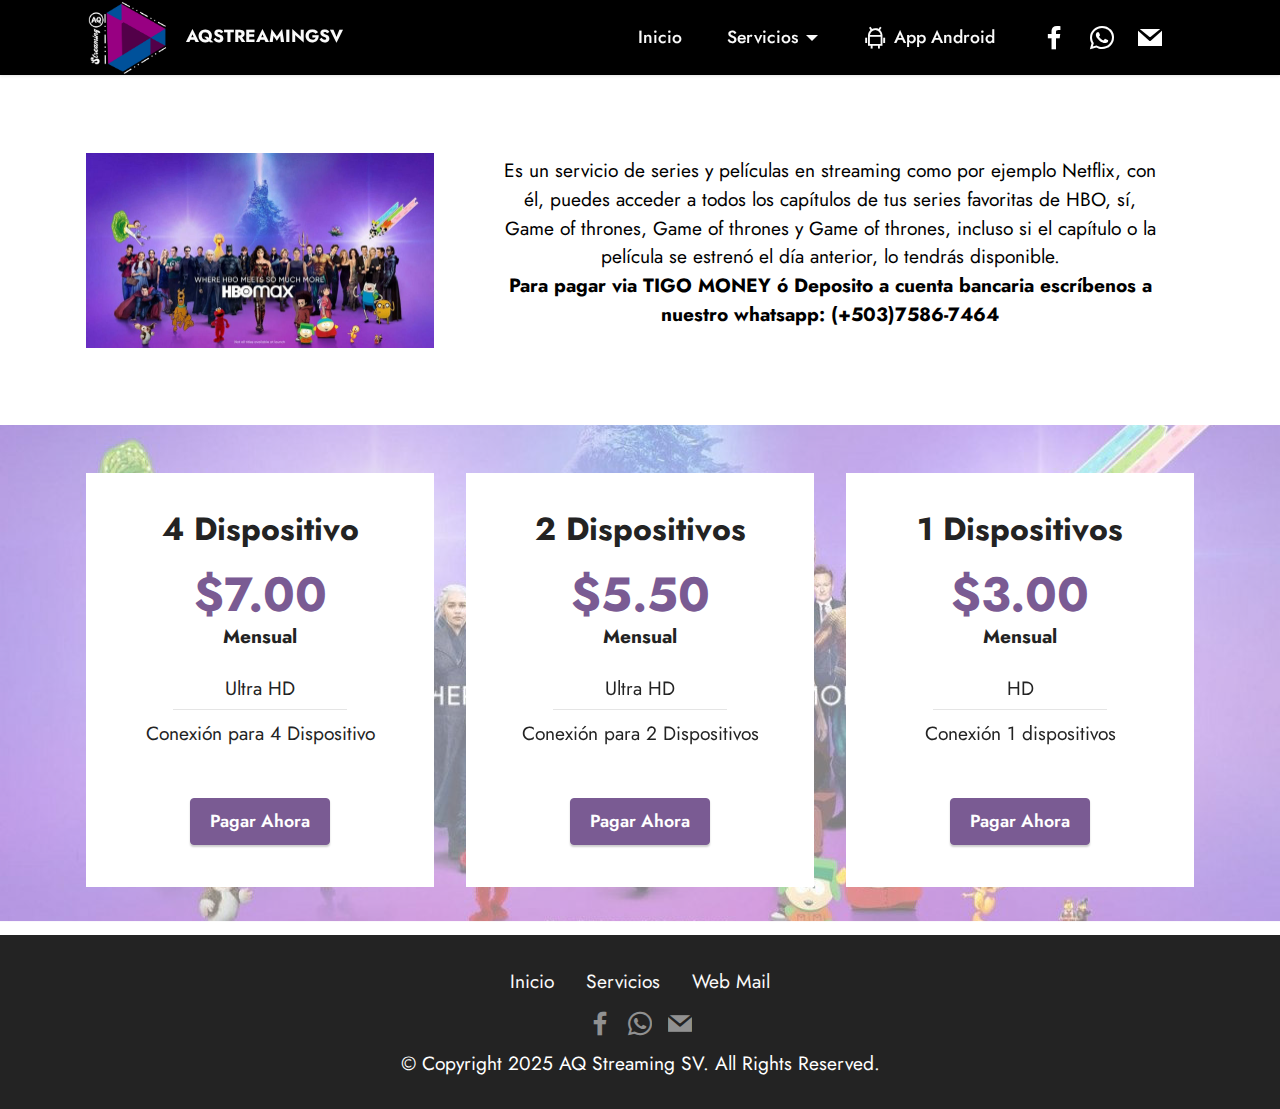
<file: AQHmax.html>
<!DOCTYPE html>
<html  >
<head>
  <!-- Site made with Mobirise Website Builder v5.0.29, https://mobirise.com -->
  <meta charset="UTF-8">
  <meta http-equiv="X-UA-Compatible" content="IE=edge">
  <meta name="generator" content="Mobirise v5.0.29, mobirise.com">
  <meta name="viewport" content="width=device-width, initial-scale=1, minimum-scale=1">
  <link rel="shortcut icon" href="assets/images/oscuro-2.png" type="image/x-icon">
  <meta name="description" content="Somos la mejor opción, en distribución de servicios de streaming, contamos con servicio de plataformas reconocidas a los mejores precios, servicio de alta calidad brindado mediante cuentas de servicio. ">
  
  
  <title>HBO MAX AQ Streaming SV</title>
  <link rel="stylesheet" href="assets/web/assets/mobirise-icons2/mobirise2.css">
  <link rel="stylesheet" href="assets/tether/tether.min.css">
  <link rel="stylesheet" href="assets/bootstrap/css/bootstrap.min.css">
  <link rel="stylesheet" href="assets/bootstrap/css/bootstrap-grid.min.css">
  <link rel="stylesheet" href="assets/bootstrap/css/bootstrap-reboot.min.css">
  <link rel="stylesheet" href="assets/dropdown/css/style.css">
  <link rel="stylesheet" href="assets/socicon/css/styles.css">
  <link rel="stylesheet" href="assets/theme/css/style.css">
  <link rel="preload" as="style" href="assets/mobirise/css/mbr-additional.css"><link rel="stylesheet" href="assets/mobirise/css/mbr-additional.css" type="text/css">
  
  
  
  
</head>
<body>
  
  <section class="menu menu3 cid-sHGg5X1xJp" once="menu" id="menu3-1e">
    
    <nav class="navbar navbar-dropdown navbar-fixed-top navbar-expand-lg">
        <div class="container">
            <div class="navbar-brand">
                <span class="navbar-logo">
                    <a href="index.html">
                        <img src="assets/images/oscuro-2.png" alt="AQ Streaming SV" style="height: 4.6rem;">
                    </a>
                </span>
                <span class="navbar-caption-wrap"><a class="navbar-caption text-white text-primary display-4" href="index.html">AQSTREAMINGSV</a></span>
            </div>
            <button class="navbar-toggler" type="button" data-toggle="collapse" data-target="#navbarSupportedContent" aria-controls="navbarNavAltMarkup" aria-expanded="false" aria-label="Toggle navigation">
                <div class="hamburger">
                    <span></span>
                    <span></span>
                    <span></span>
                    <span></span>
                </div>
            </button>
            <div class="collapse navbar-collapse" id="navbarSupportedContent">
                <ul class="navbar-nav nav-dropdown nav-right" data-app-modern-menu="true"><li class="nav-item"><a class="nav-link link text-white text-primary display-4" href="index.html">
                            Inicio</a></li>
                    <li class="nav-item dropdown"><a class="nav-link link text-white dropdown-toggle display-4" href="#" data-toggle="dropdown-submenu" aria-expanded="false">
                            Servicios</a><div class="dropdown-menu"><a class="text-white dropdown-item text-primary display-4" href="AQNetflix.html">Netflix<br></a><a class="text-white dropdown-item text-primary display-4" href="AQDplus.html" aria-expanded="false">Disney Plus</a><a class="text-white dropdown-item text-primary display-4" href="AQSpoty.html" aria-expanded="false">Spotify</a><a class="text-white dropdown-item text-primary display-4" href="AQprime.html" aria-expanded="false">Prime Video</a><a class="text-white dropdown-item text-primary display-4" href="AQyt.html" aria-expanded="false">YouTube Premium</a><a class="text-white dropdown-item text-primary display-4" href="AQiptv.html" aria-expanded="false">IPTV Online</a><a class="text-white dropdown-item text-primary display-4" href="AQdfreef.html" aria-expanded="true">Diamantes Free Fire</a><a class="text-white dropdown-item text-primary display-4" href="AQHmax.html" aria-expanded="true">HBO MAX</a><a class="text-white dropdown-item text-primary display-4" href="Starplus.html" aria-expanded="true">Star Plus</a></div></li>
                    <li class="nav-item"><a class="nav-link link text-white text-primary display-4" href="https://github.com/aqstreamingsv/APPSUPPORT/raw/main/assets/_APP_AQSTREAMINGSV_12401699.apk" target="_blank"><span class="mobi-mbri mobi-mbri-android mbr-iconfont mbr-iconfont-btn"></span>App Android</a>
                    </li></ul>
                <div class="icons-menu">
                    <a class="iconfont-wrapper" href="https://www.facebook.com/aqstreamingsv" target="_blank">
                        <span class="p-2 mbr-iconfont socicon-facebook socicon"></span>
                    </a>
                    <a class="iconfont-wrapper" href="https://wa.me/50375867464">
                        <span class="p-2 mbr-iconfont socicon-whatsapp socicon"></span>
                    </a>
                    <a class="iconfont-wrapper" href="mailto:info@outlook.com">
                        <span class="p-2 mbr-iconfont socicon-mail socicon"></span>
                    </a>
                    
                </div>
                
            </div>
        </div>
    </nav>
</section>

<section class="engine"><a href="https://mobirise.info/k">how to develop own website</a></section><section class="image1 cid-sHGg5XZj76" id="image1-1f">
    

    

    <div class="container">
        <div class="row align-items-center">
            <div class="col-12 col-lg-4">
                <div class="image-wrapper">
                    <img src="assets/images/f1280x720-10350-142025-5050-696x391.jpg" alt="Mobirise">
                    
                </div>
            </div>
            <div class="col-12 col-lg">
                <div class="text-wrapper">
                    
                    <p class="mbr-text mbr-fonts-style display-7">Es un servicio de series y películas en streaming como por ejemplo Netflix, con él, puedes acceder a todos los capítulos de tus series favoritas de HBO, sí, Game of thrones, Game of thrones y Game of thrones, incluso si el capítulo o la película se estrenó el día anterior, lo tendrás disponible.
<br><strong>Para pagar via TIGO MONEY ó Deposito a cuenta bancaria escríbenos a nuestro whatsapp: (+503)7586-7464</strong><br></p>
                </div>
            </div>
        </div>
    </div>
</section>

<section class="pricing2 cid-sHGg5YWegs mbr-parallax-background" id="pricing2-1g">
    

    <div class="mbr-overlay" style="opacity: 0.5; background-color: rgb(255, 255, 255);">
    </div>
    <div class="container">
        <div class="row justify-content-center">
            <div class="col-12 col-md-6 align-center col-lg-4">
                <div class="plan">
                    <div class="plan-header">
                        <h6 class="plan-title mbr-fonts-style mb-3 display-5"><strong>4 Dispositivo</strong></h6>
                        <div class="plan-price">
                            <p class="price mbr-fonts-style m-0 display-2"><strong>$7.00</strong></p>
                            <p class="price-term mbr-fonts-style mb-3 display-7"><strong>Mensual</strong></p>
                        </div>
                    </div>
                    <div class="plan-body">
                        <div class="plan-list mb-4">
                            <ul class="list-group mbr-fonts-style list-group-flush display-7">
                                <li class="list-group-item">Ultra HD</li><li class="list-group-item">Conexión para 4 Dispositivo</li>
                            </ul>
                        </div>
                        <div class="mbr-section-btn text-center"><a href="https://lk.wompi.sv/7ft3" class="btn btn-primary display-4">Pagar Ahora</a></div>
                    </div>
                </div>
            </div>
            <div class="col-12 col-md-6 align-center col-lg-4">
                <div class="plan">
                    <div class="plan-header">
                        <h6 class="plan-title mbr-fonts-style mb-3 display-5">
                            <strong>2 Dispositivos</strong></h6>
                        <div class="plan-price">
                            <p class="price mbr-fonts-style m-0 display-2"><strong>$5.50</strong></p>
                            <p class="price-term mbr-fonts-style mb-3 display-7"><strong>Mensual</strong></p>
                        </div>
                    </div>
                    <div class="plan-body">
                        <div class="plan-list mb-4">
                            <ul class="list-group mbr-fonts-style list-group-flush display-7">
                                <li class="list-group-item">Ultra HD</li><li class="list-group-item"><span style="background-color: transparent; font-size: 1.2rem;">Conexión para 2 Dispositivos</span></li>
                            </ul>
                        </div>
                        <div class="mbr-section-btn text-center"><a href="https://lk.wompi.sv/YEfp" class="btn btn-primary display-4">Pagar Ahora</a></div>
                    </div>
                </div>
            </div>
            <div class="col-12 col-md-6 align-center col-lg-4">
                <div class="plan">
                    <div class="plan-header">
                        <h6 class="plan-title mbr-fonts-style mb-3 display-5"><strong>1 Dispositivos</strong></h6>
                        <div class="plan-price">
                            <p class="price mbr-fonts-style m-0 display-2"><strong>$3.00</strong></p>
                            <p class="price-term mbr-fonts-style mb-3 display-7"><strong>Mensual</strong></p>
                        </div>
                    </div>
                    <div class="plan-body">
                        <div class="plan-list mb-4">
                            <ul class="list-group mbr-fonts-style list-group-flush display-7">
                                <li class="list-group-item">HD</li><li class="list-group-item"><span style="background-color: transparent; font-size: 1.2rem;">Conexión 1 dispositivos</span></li>
                            </ul>
                        </div>
                        <div class="mbr-section-btn text-center"><a href="https://lk.wompi.sv/sMn8" class="btn btn-primary display-4">Pagar Ahora</a></div>
                    </div>
                </div>
            </div>
            
        </div>
    </div>
</section>

<section class="footer3 cid-sHGg60zO8J" once="footers" id="footer3-1h">

    

    

    <div class="container">
        <div class="media-container-row align-center mbr-white">
            <div class="row row-links">
                <ul class="foot-menu">
                    
                    
                    
                    
                    
                <li class="foot-menu-item mbr-fonts-style display-7"><a href="index.html" class="text-white">Inicio</a></li><li class="foot-menu-item mbr-fonts-style display-7"><a href="index.html#gallery3-a" class="text-white">Servicios</a></li><li class="foot-menu-item mbr-fonts-style display-7"><a href="https://mail.zoho.com/portal/mailaqstreamingsv" class="text-white" target="_blank">Web Mail</a></li></ul>
            </div>
            <div class="row social-row">
                <div class="social-list align-right pb-2">
                    
                    
                    
                    
                    
                    
                <div class="soc-item">
                        <a href="https://www.facebook.com/aqstreamingsv" target="_blank">
                            <span class="mbr-iconfont mbr-iconfont-social socicon-facebook socicon"></span>
                        </a>
                    </div><div class="soc-item">
                        <a href="https://wa.me/50375867464">
                            <span class="mbr-iconfont mbr-iconfont-social socicon-whatsapp socicon"></span>
                        </a>
                    </div><div class="soc-item">
                        <a href="mailto:info@aqstreamingsv.com">
                            <span class="mbr-iconfont mbr-iconfont-social socicon-mail socicon"></span>
                        </a>
                    </div></div>
            </div>
            <div class="row row-copirayt">
                <p class="mbr-text mb-0 mbr-fonts-style mbr-white align-center display-7">
                    © Copyright 2025 AQ Streaming SV. All Rights Reserved.
                </p>
            </div>
        </div>
    </div>
</section>


  <script src="assets/web/assets/jquery/jquery.min.js"></script>
  <script src="assets/popper/popper.min.js"></script>
  <script src="assets/tether/tether.min.js"></script>
  <script src="assets/bootstrap/js/bootstrap.min.js"></script>
  <script src="assets/smoothscroll/smooth-scroll.js"></script>
  <script src="assets/dropdown/js/nav-dropdown.js"></script>
  <script src="assets/dropdown/js/navbar-dropdown.js"></script>
  <script src="assets/touchswipe/jquery.touch-swipe.min.js"></script>
  <script src="assets/parallax/jarallax.min.js"></script>
  <script src="assets/theme/js/script.js"></script>
  
  <!-- GetButton.io widget -->
<script type="text/javascript">
    (function () {
        var options = {
            whatsapp: "+(503)7586-7464", // WhatsApp number
            call_to_action: "¿Cómo podemos ayudarte? ", // Call to action
            position: "right", // Position may be 'right' or 'left'
        };
        var proto = document.location.protocol, host = "getbutton.io", url = proto + "//static." + host;
        var s = document.createElement('script'); s.type = 'text/javascript'; s.async = true; s.src = url + '/widget-send-button/js/init.js';
        s.onload = function () { WhWidgetSendButton.init(host, proto, options); };
        var x = document.getElementsByTagName('script')[0]; x.parentNode.insertBefore(s, x);
    })();
</script>
<!-- /GetButton.io widget -->
  
</body>
</html>
</file>
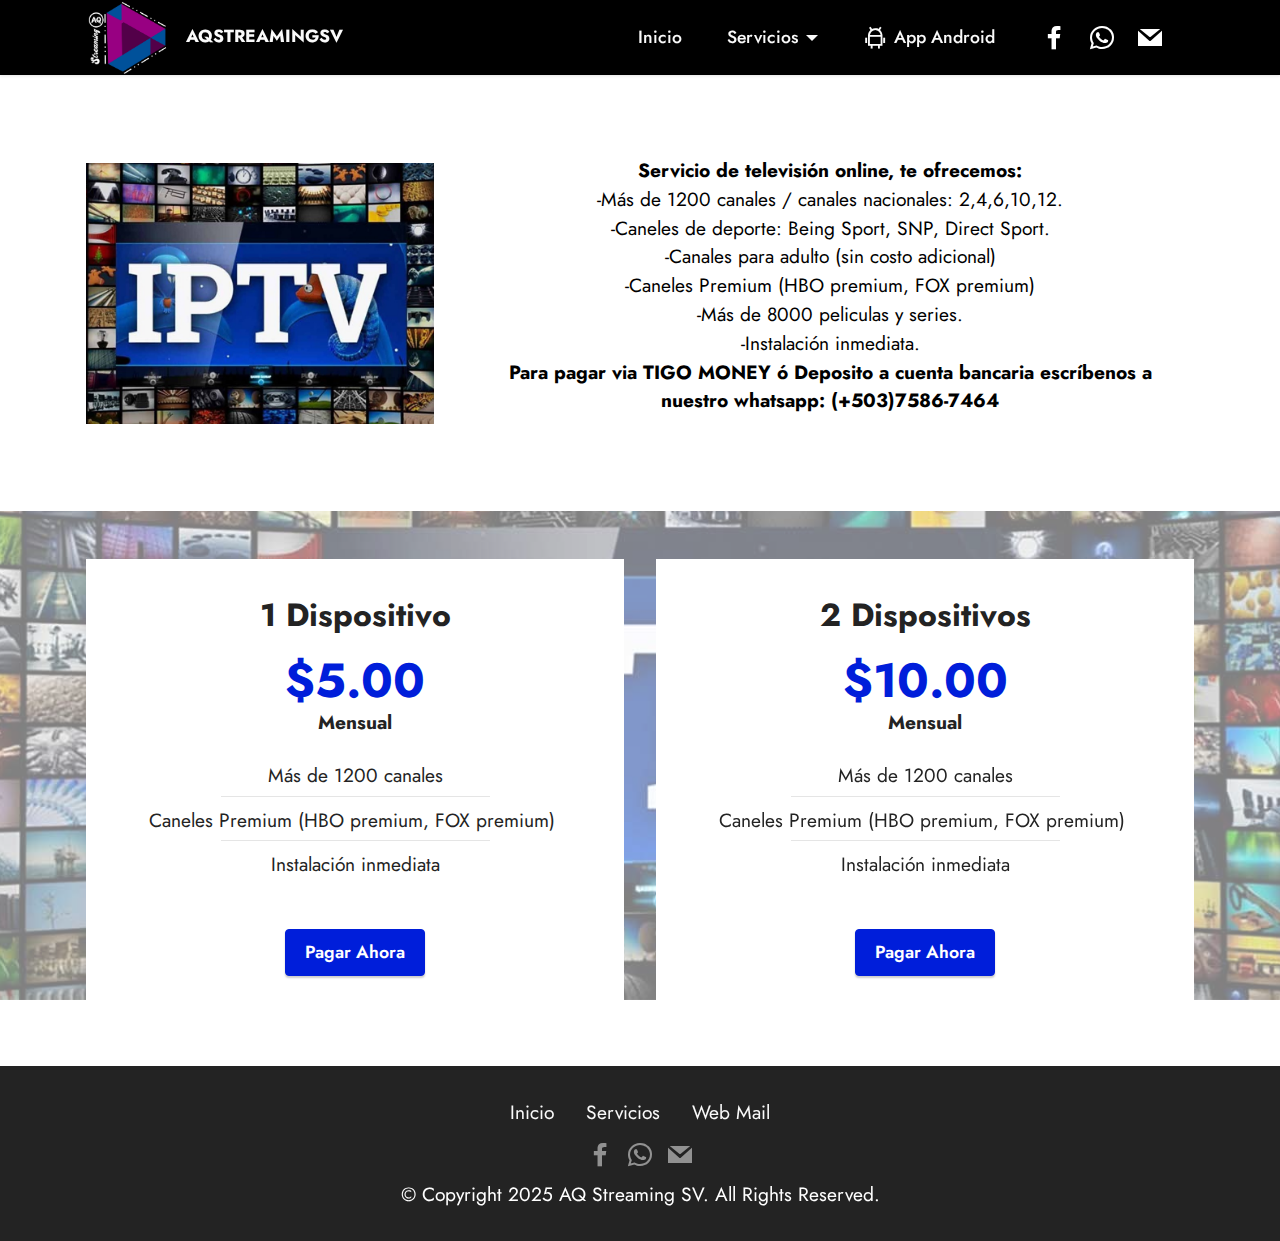
<file: AQiptv.html>
<!DOCTYPE html>
<html  >
<head>
  <!-- Site made with Mobirise Website Builder v5.0.29, https://mobirise.com -->
  <meta charset="UTF-8">
  <meta http-equiv="X-UA-Compatible" content="IE=edge">
  <meta name="generator" content="Mobirise v5.0.29, mobirise.com">
  <meta name="viewport" content="width=device-width, initial-scale=1, minimum-scale=1">
  <link rel="shortcut icon" href="assets/images/oscuro-2.png" type="image/x-icon">
  <meta name="description" content="Somos la mejor opción, en distribución de servicios de streaming, contamos con servicio de plataformas reconocidas a los mejores precios, servicio de alta calidad brindado mediante cuentas de servicio. ">
  
  
  <title>IPTV AQ Streaming SV</title>
  <link rel="stylesheet" href="assets/web/assets/mobirise-icons2/mobirise2.css">
  <link rel="stylesheet" href="assets/tether/tether.min.css">
  <link rel="stylesheet" href="assets/bootstrap/css/bootstrap.min.css">
  <link rel="stylesheet" href="assets/bootstrap/css/bootstrap-grid.min.css">
  <link rel="stylesheet" href="assets/bootstrap/css/bootstrap-reboot.min.css">
  <link rel="stylesheet" href="assets/dropdown/css/style.css">
  <link rel="stylesheet" href="assets/socicon/css/styles.css">
  <link rel="stylesheet" href="assets/theme/css/style.css">
  <link rel="preload" as="style" href="assets/mobirise/css/mbr-additional.css"><link rel="stylesheet" href="assets/mobirise/css/mbr-additional.css" type="text/css">
  
  
  
  
</head>
<body>
  
  <section class="menu menu3 cid-svLdRGceSC" once="menu" id="menu3-15">
    
    <nav class="navbar navbar-dropdown navbar-fixed-top navbar-expand-lg">
        <div class="container">
            <div class="navbar-brand">
                <span class="navbar-logo">
                    <a href="index.html">
                        <img src="assets/images/oscuro-2.png" alt="AQ Streaming SV" style="height: 4.6rem;">
                    </a>
                </span>
                <span class="navbar-caption-wrap"><a class="navbar-caption text-white text-primary display-4" href="index.html">AQSTREAMINGSV</a></span>
            </div>
            <button class="navbar-toggler" type="button" data-toggle="collapse" data-target="#navbarSupportedContent" aria-controls="navbarNavAltMarkup" aria-expanded="false" aria-label="Toggle navigation">
                <div class="hamburger">
                    <span></span>
                    <span></span>
                    <span></span>
                    <span></span>
                </div>
            </button>
            <div class="collapse navbar-collapse" id="navbarSupportedContent">
                <ul class="navbar-nav nav-dropdown nav-right" data-app-modern-menu="true"><li class="nav-item"><a class="nav-link link text-white text-primary display-4" href="index.html">
                            Inicio</a></li>
                    <li class="nav-item dropdown"><a class="nav-link link text-white dropdown-toggle display-4" href="#" data-toggle="dropdown-submenu" aria-expanded="false">
                            Servicios</a><div class="dropdown-menu"><a class="text-white dropdown-item text-primary display-4" href="AQNetflix.html">Netflix<br></a><a class="text-white dropdown-item text-primary display-4" href="AQDplus.html" aria-expanded="false">Disney Plus</a><a class="text-white dropdown-item text-primary display-4" href="AQSpoty.html" aria-expanded="false">Spotify</a><a class="text-white dropdown-item text-primary display-4" href="AQprime.html" aria-expanded="false">Prime Video</a><a class="text-white dropdown-item text-primary display-4" href="AQyt.html" aria-expanded="false">YouTube Premium</a><a class="text-white dropdown-item text-primary display-4" href="AQiptv.html" aria-expanded="false">IPTV Online</a><a class="text-white dropdown-item text-primary display-4" href="AQdfreef.html" aria-expanded="true">Diamantes Free Fire</a><a class="text-white dropdown-item text-primary display-4" href="AQHmax.html" aria-expanded="true">HBO MAX</a><a class="text-white dropdown-item text-primary display-4" href="Starplus.html" aria-expanded="true">Star Plus</a></div></li>
                    <li class="nav-item"><a class="nav-link link text-white text-primary display-4" href="https://github.com/aqstreamingsv/APPSUPPORT/raw/main/assets/_APP_AQSTREAMINGSV_12401699.apk" target="_blank"><span class="mobi-mbri mobi-mbri-android mbr-iconfont mbr-iconfont-btn"></span>App Android</a>
                    </li></ul>
                <div class="icons-menu">
                    <a class="iconfont-wrapper" href="https://www.facebook.com/aqstreamingsv" target="_blank">
                        <span class="p-2 mbr-iconfont socicon-facebook socicon"></span>
                    </a>
                    <a class="iconfont-wrapper" href="https://wa.me/50375867464">
                        <span class="p-2 mbr-iconfont socicon-whatsapp socicon"></span>
                    </a>
                    <a class="iconfont-wrapper" href="mailto:info@outlook.com">
                        <span class="p-2 mbr-iconfont socicon-mail socicon"></span>
                    </a>
                    
                </div>
                
            </div>
        </div>
    </nav>
</section>

<section class="engine"><a href="https://mobirise.info/p">website templates free download</a></section><section class="image1 cid-svLdRHtzm0" id="image1-16">
    

    

    <div class="container">
        <div class="row align-items-center">
            <div class="col-12 col-lg-4">
                <div class="image-wrapper">
                    <img src="assets/images/4ef37b1cbde0251ee061181732ca2c33.jpeg" alt="Mobirise">
                    
                </div>
            </div>
            <div class="col-12 col-lg">
                <div class="text-wrapper">
                    
                    <p class="mbr-text mbr-fonts-style display-7"><strong>Servicio de televisión online, te ofrecemos:</strong>
<br>-Más de 1200 canales / canales nacionales: 2,4,6,10,12.
<br>-Caneles de deporte: Being Sport, SNP, Direct Sport.
<br>-Canales para adulto (sin costo adicional)
<br>-Caneles Premium (HBO premium, FOX premium)
<br>-Más de 8000 peliculas y series.
<br>-Instalación inmediata.<br><strong>Para pagar via TIGO MONEY ó Deposito a cuenta bancaria escríbenos a nuestro whatsapp: (+503)7586-7464</strong><br></p>
                </div>
            </div>
        </div>
    </div>
</section>

<section class="pricing2 cid-svLdRJkwDd mbr-parallax-background" id="pricing2-17">
    

    <div class="mbr-overlay" style="opacity: 0.5; background-color: rgb(255, 255, 255);">
    </div>
    <div class="container">
        <div class="row justify-content-center">
            <div class="col-12 col-md-6 align-center col-lg-6">
                <div class="plan">
                    <div class="plan-header">
                        <h6 class="plan-title mbr-fonts-style mb-3 display-5">
                            <strong>1 Dispositivo</strong></h6>
                        <div class="plan-price">
                            <p class="price mbr-fonts-style m-0 display-2"><strong>$5.00</strong></p>
                            <p class="price-term mbr-fonts-style mb-3 display-7"><strong>Mensual</strong></p>
                        </div>
                    </div>
                    <div class="plan-body">
                        <div class="plan-list mb-4">
                            <ul class="list-group mbr-fonts-style list-group-flush display-7">
                                <li class="list-group-item"><span style="background-color: transparent; font-size: 1.2rem;">Más de 1200 canales</span></li><li class="list-group-item">Caneles Premium (HBO premium, FOX premium)&nbsp;</li><li class="list-group-item">Instalación inmediata</li>
                            </ul>
                        </div>
                        <div class="mbr-section-btn text-center"><a href="https://lk.wompi.sv/cV3H" class="btn btn-success display-4">Pagar Ahora</a></div>
                    </div>
                </div>
            </div>
            <div class="col-12 col-md-6 align-center col-lg-6">
                <div class="plan">
                    <div class="plan-header">
                        <h6 class="plan-title mbr-fonts-style mb-3 display-5">
                            <strong>2 Dispositivos</strong></h6>
                        <div class="plan-price">
                            <p class="price mbr-fonts-style m-0 display-2"><strong>$10.00</strong></p>
                            <p class="price-term mbr-fonts-style mb-3 display-7"><strong>Mensual</strong></p>
                        </div>
                    </div>
                    <div class="plan-body">
                        <div class="plan-list mb-4">
                            <ul class="list-group mbr-fonts-style list-group-flush display-7">
                                <li class="list-group-item"><span style="background-color: transparent; font-size: 1.2rem;">Más de 1200 canales</span></li><li class="list-group-item">Caneles Premium (HBO premium, FOX premium)&nbsp;</li><li class="list-group-item">Instalación inmediata</li>
                            </ul>
                        </div>
                        <div class="mbr-section-btn text-center"><a href="https://lk.wompi.sv/JN7N" class="btn btn-success display-4">Pagar Ahora</a></div>
                    </div>
                </div>
            </div>
            
            
        </div>
    </div>
</section>

<section class="footer3 cid-svLdRL71JP" once="footers" id="footer3-18">

    

    

    <div class="container">
        <div class="media-container-row align-center mbr-white">
            <div class="row row-links">
                <ul class="foot-menu">
                    
                    
                    
                    
                    
                <li class="foot-menu-item mbr-fonts-style display-7"><a href="index.html" class="text-white">Inicio</a></li><li class="foot-menu-item mbr-fonts-style display-7"><a href="index.html#gallery3-a" class="text-white">Servicios</a></li><li class="foot-menu-item mbr-fonts-style display-7"><a href="https://mail.zoho.com/portal/mailaqstreamingsv" class="text-white" target="_blank">Web Mail</a></li></ul>
            </div>
            <div class="row social-row">
                <div class="social-list align-right pb-2">
                    
                    
                    
                    
                    
                    
                <div class="soc-item">
                        <a href="https://www.facebook.com/aqstreamingsv" target="_blank">
                            <span class="mbr-iconfont mbr-iconfont-social socicon-facebook socicon"></span>
                        </a>
                    </div><div class="soc-item">
                        <a href="https://wa.me/50375867464">
                            <span class="mbr-iconfont mbr-iconfont-social socicon-whatsapp socicon"></span>
                        </a>
                    </div><div class="soc-item">
                        <a href="mailto:info@aqstreamingsv.com">
                            <span class="mbr-iconfont mbr-iconfont-social socicon-mail socicon"></span>
                        </a>
                    </div></div>
            </div>
            <div class="row row-copirayt">
                <p class="mbr-text mb-0 mbr-fonts-style mbr-white align-center display-7">
                    © Copyright 2025 AQ Streaming SV. All Rights Reserved.
                </p>
            </div>
        </div>
    </div>
</section>


  <script src="assets/web/assets/jquery/jquery.min.js"></script>
  <script src="assets/popper/popper.min.js"></script>
  <script src="assets/tether/tether.min.js"></script>
  <script src="assets/bootstrap/js/bootstrap.min.js"></script>
  <script src="assets/smoothscroll/smooth-scroll.js"></script>
  <script src="assets/dropdown/js/nav-dropdown.js"></script>
  <script src="assets/dropdown/js/navbar-dropdown.js"></script>
  <script src="assets/touchswipe/jquery.touch-swipe.min.js"></script>
  <script src="assets/parallax/jarallax.min.js"></script>
  <script src="assets/theme/js/script.js"></script>
  
  <!-- GetButton.io widget -->
<script type="text/javascript">
    (function () {
        var options = {
            whatsapp: "+(503)7586-7464", // WhatsApp number
            call_to_action: "¿Cómo podemos ayudarte? ", // Call to action
            position: "right", // Position may be 'right' or 'left'
        };
        var proto = document.location.protocol, host = "getbutton.io", url = proto + "//static." + host;
        var s = document.createElement('script'); s.type = 'text/javascript'; s.async = true; s.src = url + '/widget-send-button/js/init.js';
        s.onload = function () { WhWidgetSendButton.init(host, proto, options); };
        var x = document.getElementsByTagName('script')[0]; x.parentNode.insertBefore(s, x);
    })();
</script>
<!-- /GetButton.io widget -->
  
</body>
</html>
</file>
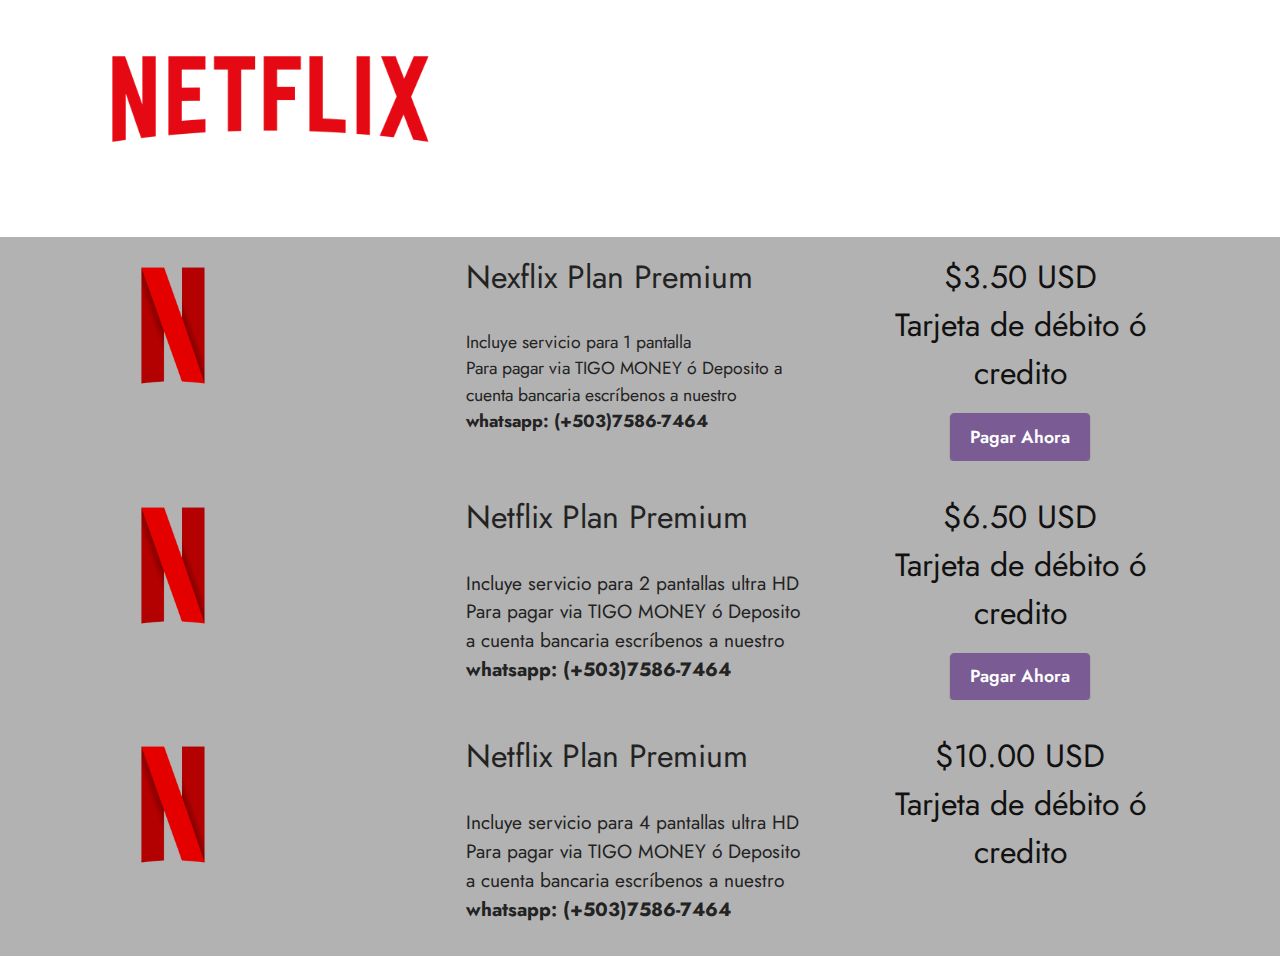
<file: aqnetflix.html>
<!DOCTYPE html>
<html  >
<head>
  <!-- Site made with Mobirise Website Builder v5.0.29, https://mobirise.com -->
  <meta charset="UTF-8">
  <meta http-equiv="X-UA-Compatible" content="IE=edge">
  <meta name="generator" content="Mobirise v5.0.29, mobirise.com">
  <meta name="viewport" content="width=device-width, initial-scale=1, minimum-scale=1">
  <link rel="shortcut icon" href="assets/images/3-1.png" type="image/x-icon">
  <meta name="description" content="Servicios streaming a tu alcance, plataformas de reconocimiento mundial: Netflix, Youtube Premiun, Prime Video, HBO GO, Spotify.">
  
  
  <title>AQ STREAMING NETFLIX</title>
  <link rel="stylesheet" href="assets/bootstrap/css/bootstrap.min.css">
  <link rel="stylesheet" href="assets/bootstrap/css/bootstrap-grid.min.css">
  <link rel="stylesheet" href="assets/bootstrap/css/bootstrap-reboot.min.css">
  <link rel="stylesheet" href="assets/tether/tether.min.css">
  <link rel="stylesheet" href="assets/animatecss/animate.min.css">
  <link rel="stylesheet" href="assets/theme/css/style.css">
  <link rel="preload" as="style" href="assets/mobirise/css/mbr-additional.css"><link rel="stylesheet" href="assets/mobirise/css/mbr-additional.css" type="text/css">
  
  
  
  
</head>
<body>

<!-- Analytics -->
<meta name="robots" content="noindex">
<meta name="googlebot" content="noindex">
<!-- /Analytics -->


  
  <section class="header3 cid-s7G11fsgln" id="header3-22">

    

    

    <div class="container">
        <div class="media-container-row">
            <div class="mbr-figure" style="width: 50%;">
                <img src="assets/images/diapositiva1-1.png" alt="Mobirise" title="">
            </div>

            <div class="media-content">
                <h1 class="mbr-section-title mbr-white pb-3 mbr-fonts-style display-1">Netflix</h1>
                
                <div class="mbr-section-text mbr-white pb-3 ">
                    <p class="mbr-text mbr-fonts-style display-7">Es un servicio de transmisión o 'streaming' que permite ver una gran variedad de series, documentales y películas en cualquier dispositivo con acceso a internet como celulares, computadoras, tabletas o 'smart tv' mediante el pago de una tarifa fija mensual.</p>
                </div>
                
            </div>
        </div>
    </div>

</section>

<section class="engine"><a href="https://mobirise.info/m">website design templates</a></section><section class="services4 cid-s7F6YBLKgN mbr-parallax-background" xmlns="http://www.w3.org/1999/html" id="services4-10">
    <!---->
    
    <!---->
    <!--Overlay-->
    <div class="mbr-overlay" style="opacity: 0.3; background-color: rgb(0, 0, 0);">
    </div>
    <!--Container-->
    <div class="container">
        <div class="row">
            <!--Card-1-->
            <div class="card p-3 col-12">
                <div class="card-wrapper media-container-row media-container-row">
                    <div class="card-box">
                        <div class="row">
                            <div class="col-12 col-md-12 col-lg-4">
                                <div class="wrapper">
                                    <!--Image-->
                                    <div class="mbr-figure" style="width: 50%;">
                                        <img src="assets/images/netflix-png8.png" alt="Mobirise" title="">
                                    </div>
                                </div>
                            </div>
                            <div class="col-12 col-md-7 col-lg-4">
                                <div class="wrapper col-left">
                                    <!--Title-->
                                    <h4 class="card-title mbr-fonts-style display-5">Nexflix Plan Premium</h4>
                                    <!--Subtitle-->
                                    <p class="mbr-text mbr-fonts-style pt-3 display-4">
                                        Incluye servicio para 1 pantalla<strong><br></strong>Para pagar via TIGO MONEY ó Deposito a cuenta bancaria escríbenos a nuestro <strong>whatsapp: (+503)7586-7464</strong></p>
                                </div>
                            </div>
                            <div class="col-12 col-md-5 col-lg-4">
                                <div class="wrapper border_wrapper">
                                    <!--Cost-->
                                    <p class="mbr-text mbr-fonts-style col-right mbr-black align-center display-5">
                                        $3.50 USD<br>Tarjeta de débito ó credito</p>
                                    <!--Btn-->
                                    <div class="mbr-section-btn col-right align-center"><a href="https://lk.wompi.sv/Dw1z" class="btn m-0 btn-primary display-4">
                                            Pagar Ahora</a></div>
                                </div>
                            </div>
                        </div>
                    </div>
                </div>
            </div>
            <!--Card-2-->
            <div class="card p-3 col-12">
                <div class="card-wrapper media-container-row media-container-row">
                    <div class="card-box">
                        <div class="row">
                            <div class="col-12 col-md-12 col-lg-4">
                                <div class="wrapper">
                                    <!--Image-->
                                    <div class="mbr-figure" style="width: 50%;">
                                        <img src="assets/images/netflix-png8.png" alt="Mobirise" title="">
                                    </div>
                                </div>
                            </div>
                            <div class="col-12 col-md-7 col-lg-4">
                                <div class="wrapper col-left">
                                    <!--Title-->
                                    <h4 class="card-title mbr-fonts-style display-5">Netflix Plan Premium</h4>
                                    <!--Subtitle-->
                                    <p class="mbr-text mbr-fonts-style pt-3 display-7">Incluye servicio para 2 pantallas ultra HD<br>Para pagar via TIGO MONEY ó Deposito a cuenta bancaria escríbenos a nuestro <strong>whatsapp: (+503)7586-7464</strong><br></p>
                                </div>
                            </div>
                            <div class="col-12 col-md-5 col-lg-4">
                                <div class="wrapper border_wrapper">
                                    <!--Cost-->
                                    <p class="mbr-text mbr-fonts-style col-right mbr-black align-center display-5">
                                        $6.50 USD<br>Tarjeta de débito ó credito<br></p>
                                    <!--Btn-->
                                    <div class="mbr-section-btn col-right align-center"><a href="https://lk.wompi.sv/Dm7t" class="btn m-0 btn-primary display-4">Pagar Ahora</a></div>
                                </div>
                            </div>
                        </div>
                    </div>
                </div>
            </div>
            <!--Card-3-->
            <div class="card p-3 col-12">
                <div class="card-wrapper media-container-row media-container-row">
                    <div class="card-box">
                        <div class="row">
                            <div class="col-12 col-md-12 col-lg-4">
                                <div class="wrapper">
                                    <!--Image-->
                                    <div class="mbr-figure" style="width: 50%;">
                                        <img src="assets/images/netflix-png8.png" alt="Mobirise" title="">
                                    </div>
                                </div>
                            </div>
                            <div class="col-12 col-md-7 col-lg-4">
                                <div class="wrapper col-left">
                                    <!--Title-->
                                    <h4 class="card-title mbr-fonts-style display-5">Netflix Plan Premium</h4>
                                    <!--Subtitle-->
                                    <p class="mbr-text mbr-fonts-style pt-3 display-7">Incluye servicio para 4 pantallas ultra HD<br>Para pagar via TIGO MONEY ó Deposito a cuenta bancaria escríbenos a nuestro <strong>whatsapp: (+503)7586-7464</strong><br></p>
                                </div>
                            </div>
                            <div class="col-12 col-md-5 col-lg-4">
                                <div class="wrapper border_wrapper">
                                    <!--Cost-->
                                    <p class="mbr-text mbr-fonts-style col-right mbr-black align-center display-5">
                                        $10.00 USD<br>Tarjeta de débito ó credito<br></p>
                                    <!--Btn-->
                                    <div class="mbr-section-btn col-right align-center"><a href="https://lk.wompi.sv/vSCd" class="btn m-0 btn-primary display-4">Pagar Ahora</a></div>
                                </div>
                            </div>
                        </div>
                    </div>
                </div>
            </div>
        </div>
    </div>
</section>


  <script src="assets/web/assets/jquery/jquery.min.js"></script>
  <script src="assets/popper/popper.min.js"></script>
  <script src="assets/bootstrap/js/bootstrap.min.js"></script>
  <script src="assets/tether/tether.min.js"></script>
  <script src="assets/smoothscroll/smooth-scroll.js"></script>
  <script src="assets/viewportchecker/jquery.viewportchecker.js"></script>
  <script src="assets/parallax/jarallax.min.js"></script>
  <script src="assets/theme/js/script.js"></script>
  
  
  
  <input name="animation" type="hidden">
  </body>
</html>
</file>
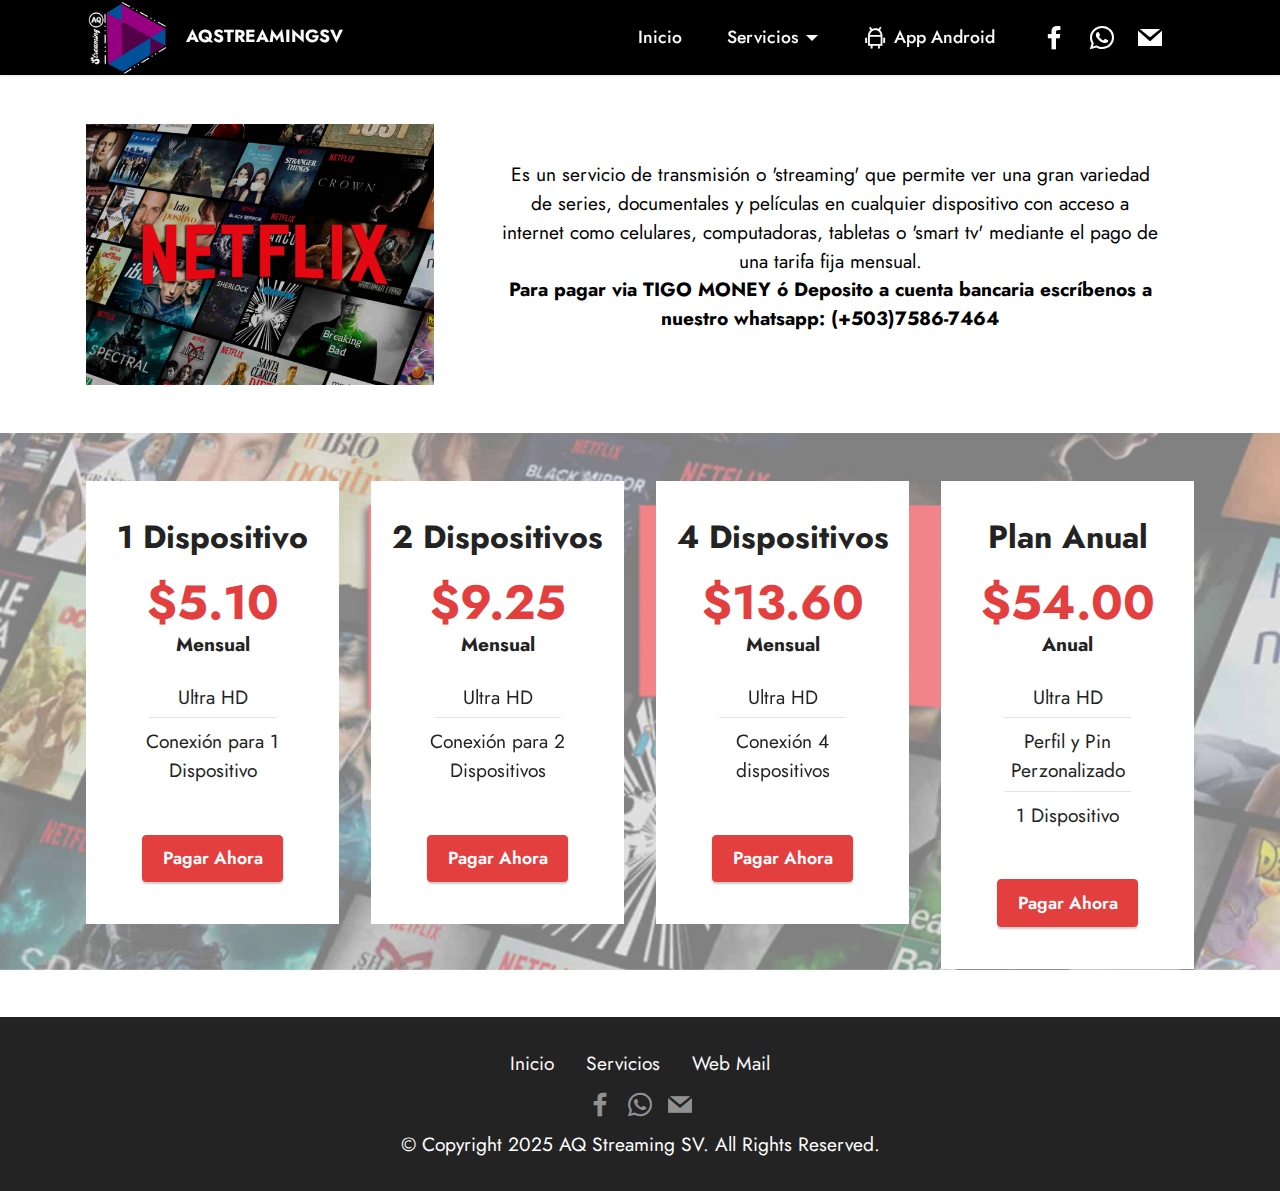
<file: AQNetflix.html>
<!DOCTYPE html>
<html  >
<head>
  <!-- Site made with Mobirise Website Builder v5.0.29, https://mobirise.com -->
  <meta charset="UTF-8">
  <meta http-equiv="X-UA-Compatible" content="IE=edge">
  <meta name="generator" content="Mobirise v5.0.29, mobirise.com">
  <meta name="viewport" content="width=device-width, initial-scale=1, minimum-scale=1">
  <link rel="shortcut icon" href="assets/images/oscuro-2.png" type="image/x-icon">
  <meta name="description" content="Somos la mejor opción, en distribución de servicios de streaming, contamos con servicio de plataformas reconocidas a los mejores precios, servicio de alta calidad brindado mediante cuentas de servicio. ">
  
  
  <title>Netflix AQ Streaming SV</title>
  <link rel="stylesheet" href="assets/web/assets/mobirise-icons2/mobirise2.css">
  <link rel="stylesheet" href="assets/tether/tether.min.css">
  <link rel="stylesheet" href="assets/bootstrap/css/bootstrap.min.css">
  <link rel="stylesheet" href="assets/bootstrap/css/bootstrap-grid.min.css">
  <link rel="stylesheet" href="assets/bootstrap/css/bootstrap-reboot.min.css">
  <link rel="stylesheet" href="assets/dropdown/css/style.css">
  <link rel="stylesheet" href="assets/socicon/css/styles.css">
  <link rel="stylesheet" href="assets/theme/css/style.css">
  <link rel="preload" as="style" href="assets/mobirise/css/mbr-additional.css"><link rel="stylesheet" href="assets/mobirise/css/mbr-additional.css" type="text/css">
  
  
  
  
</head>
<body>
  
  <section class="menu menu3 cid-svJFtBskPd" once="menu" id="menu3-c">
    
    <nav class="navbar navbar-dropdown navbar-fixed-top navbar-expand-lg">
        <div class="container">
            <div class="navbar-brand">
                <span class="navbar-logo">
                    <a href="index.html">
                        <img src="assets/images/oscuro-2.png" alt="AQ Streaming SV" style="height: 4.6rem;">
                    </a>
                </span>
                <span class="navbar-caption-wrap"><a class="navbar-caption text-white text-primary display-4" href="index.html">AQSTREAMINGSV</a></span>
            </div>
            <button class="navbar-toggler" type="button" data-toggle="collapse" data-target="#navbarSupportedContent" aria-controls="navbarNavAltMarkup" aria-expanded="false" aria-label="Toggle navigation">
                <div class="hamburger">
                    <span></span>
                    <span></span>
                    <span></span>
                    <span></span>
                </div>
            </button>
            <div class="collapse navbar-collapse" id="navbarSupportedContent">
                <ul class="navbar-nav nav-dropdown nav-right" data-app-modern-menu="true"><li class="nav-item"><a class="nav-link link text-white text-primary display-4" href="index.html">
                            Inicio</a></li>
                    <li class="nav-item dropdown"><a class="nav-link link text-white dropdown-toggle display-4" href="#" data-toggle="dropdown-submenu" aria-expanded="false">
                            Servicios</a><div class="dropdown-menu"><a class="text-white dropdown-item text-primary display-4" href="AQNetflix.html">Netflix<br></a><a class="text-white dropdown-item text-primary display-4" href="AQDplus.html" aria-expanded="false">Disney Plus</a><a class="text-white dropdown-item text-primary display-4" href="AQSpoty.html" aria-expanded="false">Spotify</a><a class="text-white dropdown-item text-primary display-4" href="AQprime.html" aria-expanded="false">Prime Video</a><a class="text-white dropdown-item text-primary display-4" href="AQyt.html" aria-expanded="false">YouTube Premium</a><a class="text-white dropdown-item text-primary display-4" href="AQiptv.html" aria-expanded="false">IPTV Online</a><a class="text-white dropdown-item text-primary display-4" href="AQdfreef.html" aria-expanded="true">Diamantes Free Fire</a><a class="text-white dropdown-item text-primary display-4" href="AQHmax.html" aria-expanded="true">HBO MAX</a><a class="text-white dropdown-item text-primary display-4" href="Starplus.html" aria-expanded="true">Star Plus</a></div></li>
                    <li class="nav-item"><a class="nav-link link text-white text-primary display-4" href="https://github.com/aqstreamingsv/APPSUPPORT/raw/main/assets/_APP_AQSTREAMINGSV_12401699.apk" target="_blank"><span class="mobi-mbri mobi-mbri-android mbr-iconfont mbr-iconfont-btn"></span>App Android</a>
                    </li></ul>
                <div class="icons-menu">
                    <a class="iconfont-wrapper" href="https://www.facebook.com/aqstreamingsv" target="_blank">
                        <span class="p-2 mbr-iconfont socicon-facebook socicon"></span>
                    </a>
                    <a class="iconfont-wrapper" href="https://wa.me/50375867464">
                        <span class="p-2 mbr-iconfont socicon-whatsapp socicon"></span>
                    </a>
                    <a class="iconfont-wrapper" href="mailto:info@outlook.com">
                        <span class="p-2 mbr-iconfont socicon-mail socicon"></span>
                    </a>
                    
                </div>
                
            </div>
        </div>
    </nav>
</section>

<section class="engine"><a href="https://mobirise.info/f">simple web creator</a></section><section class="image1 cid-svK3CgWWmI" id="image1-k">
    

    

    <div class="container">
        <div class="row align-items-center">
            <div class="col-12 col-lg-4">
                <div class="image-wrapper">
                    <img src="assets/images/netflix-apertura.png" alt="Mobirise">
                    
                </div>
            </div>
            <div class="col-12 col-lg">
                <div class="text-wrapper">
                    
                    <p class="mbr-text mbr-fonts-style display-7">Es un servicio de transmisión o 'streaming' que permite ver una gran variedad de series, documentales y películas en cualquier dispositivo con acceso a internet como celulares, computadoras, tabletas o 'smart tv' mediante el pago de una tarifa fija mensual.
<br><strong>Para pagar via TIGO MONEY ó Deposito a cuenta bancaria escríbenos a nuestro whatsapp: (+503)7586-7464</strong><br></p>
                </div>
            </div>
        </div>
    </div>
</section>

<section class="pricing2 cid-svJZPbt6Wm mbr-parallax-background" id="pricing2-g">
    

    <div class="mbr-overlay" style="opacity: 0.5; background-color: rgb(255, 255, 255);">
    </div>
    <div class="container">
        <div class="row justify-content-center">
            <div class="col-12 col-md-6 align-center col-lg-3">
                <div class="plan">
                    <div class="plan-header">
                        <h6 class="plan-title mbr-fonts-style mb-3 display-5">
                            <strong>1 Dispositivo</strong></h6>
                        <div class="plan-price">
                            <p class="price mbr-fonts-style m-0 display-2"><strong>$5.10</strong></p>
                            <p class="price-term mbr-fonts-style mb-3 display-7"><strong>Mensual</strong></p>
                        </div>
                    </div>
                    <div class="plan-body">
                        <div class="plan-list mb-4">
                            <ul class="list-group mbr-fonts-style list-group-flush display-7">
                                <li class="list-group-item">Ultra HD</li><li class="list-group-item">Conexión para 1 Dispositivo</li>
                            </ul>
                        </div>
                        <div class="mbr-section-btn text-center"><a href="https://lk.wompi.sv/Dw1z" class="btn btn-secondary display-4">Pagar Ahora</a></div>
                    </div>
                </div>
            </div>
            <div class="col-12 col-md-6 align-center col-lg-3">
                <div class="plan">
                    <div class="plan-header">
                        <h6 class="plan-title mbr-fonts-style mb-3 display-5">
                            <strong>2 Dispositivos</strong></h6>
                        <div class="plan-price">
                            <p class="price mbr-fonts-style m-0 display-2"><strong>$9.25</strong></p>
                            <p class="price-term mbr-fonts-style mb-3 display-7"><strong>Mensual</strong></p>
                        </div>
                    </div>
                    <div class="plan-body">
                        <div class="plan-list mb-4">
                            <ul class="list-group mbr-fonts-style list-group-flush display-7">
                                <li class="list-group-item">Ultra HD</li><li class="list-group-item"><span style="background-color: transparent; font-size: 1.2rem;">Conexión para 2 Dispositivos</span></li>
                            </ul>
                        </div>
                        <div class="mbr-section-btn text-center"><a href="https://lk.wompi.sv/Dm7t" class="btn btn-secondary display-4">Pagar Ahora</a></div>
                    </div>
                </div>
            </div>
            <div class="col-12 col-md-6 align-center col-lg-3">
                <div class="plan">
                    <div class="plan-header">
                        <h6 class="plan-title mbr-fonts-style mb-3 display-5">
                            <strong>4 Dispositivos</strong></h6>
                        <div class="plan-price">
                            <p class="price mbr-fonts-style m-0 display-2"><strong>$13.60</strong></p>
                            <p class="price-term mbr-fonts-style mb-3 display-7"><strong>Mensual</strong></p>
                        </div>
                    </div>
                    <div class="plan-body">
                        <div class="plan-list mb-4">
                            <ul class="list-group mbr-fonts-style list-group-flush display-7">
                                <li class="list-group-item"><span style="background-color: transparent; font-size: 1.2rem;">Ultra HD</span></li><li class="list-group-item"><span style="background-color: transparent; font-size: 1.2rem;">Conexión 4 dispositivos</span></li>
                            </ul>
                        </div>
                        <div class="mbr-section-btn text-center"><a href="https://lk.wompi.sv/vSCd" class="btn btn-secondary display-4">Pagar Ahora</a></div>
                    </div>
                </div>
            </div>
            <div class="col-12 col-md-6 align-center col-lg-3">
                <div class="plan">
                    <div class="plan-header">
                        <h6 class="plan-title mbr-fonts-style mb-3 display-5"><strong>Plan Anual</strong></h6>
                        <div class="plan-price">
                            <p class="price mbr-fonts-style m-0 display-2"><strong>$54.00</strong></p>
                            <p class="price-term mbr-fonts-style mb-3 display-7"><strong>Anual</strong></p>
                        </div>
                    </div>
                    <div class="plan-body">
                        <div class="plan-list mb-4">
                            <ul class="list-group mbr-fonts-style list-group-flush display-7">
                                <li class="list-group-item"><span style="background-color: transparent; font-size: 1.2rem;">Ultra HD</span><br></li>
                                <li class="list-group-item">Perfil y Pin Perzonalizado</li><li class="list-group-item">1 Dispositivo</li>
                            </ul>
                        </div>
                        <div class="mbr-section-btn text-center"><a href="https://lk.wompi.sv/ecfi" class="btn btn-secondary display-4">Pagar Ahora</a></div>
                    </div>
                </div>
            </div>
        </div>
    </div>
</section>

<section class="footer3 cid-svJLSqQ1VW" once="footers" id="footer3-d">

    

    

    <div class="container">
        <div class="media-container-row align-center mbr-white">
            <div class="row row-links">
                <ul class="foot-menu">
                    
                    
                    
                    
                    
                <li class="foot-menu-item mbr-fonts-style display-7"><a href="index.html" class="text-white">Inicio</a></li><li class="foot-menu-item mbr-fonts-style display-7"><a href="index.html#gallery3-a" class="text-white">Servicios</a></li><li class="foot-menu-item mbr-fonts-style display-7"><a href="https://mail.zoho.com/portal/mailaqstreamingsv" class="text-white" target="_blank">Web Mail</a></li></ul>
            </div>
            <div class="row social-row">
                <div class="social-list align-right pb-2">
                    
                    
                    
                    
                    
                    
                <div class="soc-item">
                        <a href="https://www.facebook.com/aqstreamingsv" target="_blank">
                            <span class="mbr-iconfont mbr-iconfont-social socicon-facebook socicon"></span>
                        </a>
                    </div><div class="soc-item">
                        <a href="https://wa.me/50375867464">
                            <span class="mbr-iconfont mbr-iconfont-social socicon-whatsapp socicon"></span>
                        </a>
                    </div><div class="soc-item">
                        <a href="mailto:info@aqstreamingsv.com">
                            <span class="mbr-iconfont mbr-iconfont-social socicon-mail socicon"></span>
                        </a>
                    </div></div>
            </div>
            <div class="row row-copirayt">
                <p class="mbr-text mb-0 mbr-fonts-style mbr-white align-center display-7">
                    © Copyright 2025 AQ Streaming SV. All Rights Reserved.
                </p>
            </div>
        </div>
    </div>
</section>


  <script src="assets/web/assets/jquery/jquery.min.js"></script>
  <script src="assets/popper/popper.min.js"></script>
  <script src="assets/tether/tether.min.js"></script>
  <script src="assets/bootstrap/js/bootstrap.min.js"></script>
  <script src="assets/smoothscroll/smooth-scroll.js"></script>
  <script src="assets/dropdown/js/nav-dropdown.js"></script>
  <script src="assets/dropdown/js/navbar-dropdown.js"></script>
  <script src="assets/touchswipe/jquery.touch-swipe.min.js"></script>
  <script src="assets/parallax/jarallax.min.js"></script>
  <script src="assets/theme/js/script.js"></script>
  
  <!-- GetButton.io widget -->
<script type="text/javascript">
    (function () {
        var options = {
            whatsapp: "+(503)7586-7464", // WhatsApp number
            call_to_action: "¿Cómo podemos ayudarte? ", // Call to action
            position: "right", // Position may be 'right' or 'left'
        };
        var proto = document.location.protocol, host = "getbutton.io", url = proto + "//static." + host;
        var s = document.createElement('script'); s.type = 'text/javascript'; s.async = true; s.src = url + '/widget-send-button/js/init.js';
        s.onload = function () { WhWidgetSendButton.init(host, proto, options); };
        var x = document.getElementsByTagName('script')[0]; x.parentNode.insertBefore(s, x);
    })();
</script>
<!-- /GetButton.io widget -->
  
</body>
</html>
</file>
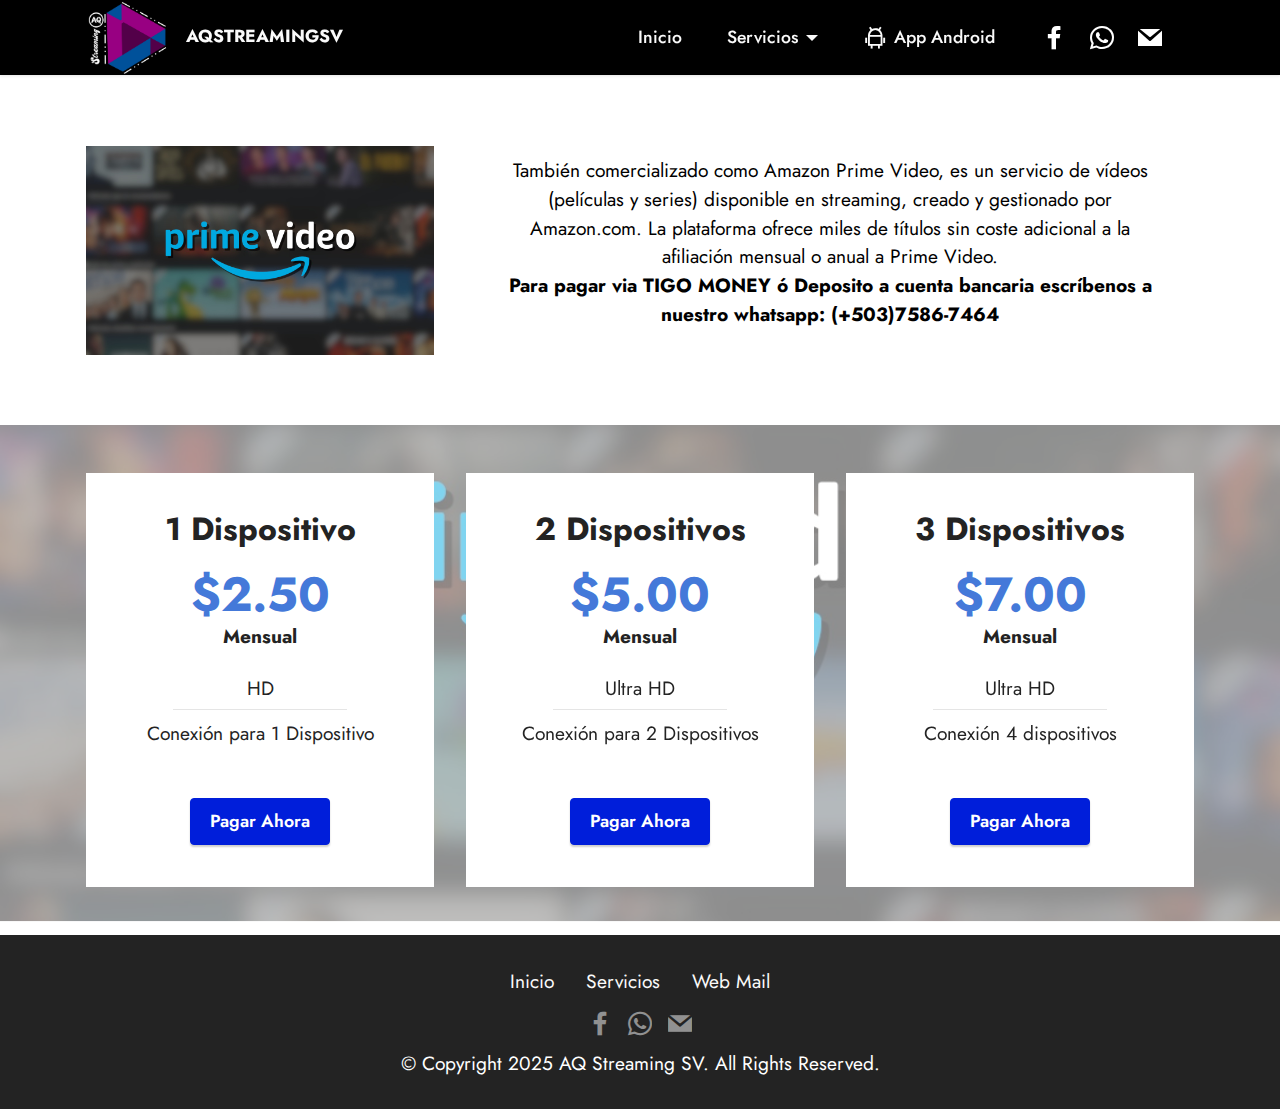
<file: AQprime.html>
<!DOCTYPE html>
<html  >
<head>
  <!-- Site made with Mobirise Website Builder v5.0.29, https://mobirise.com -->
  <meta charset="UTF-8">
  <meta http-equiv="X-UA-Compatible" content="IE=edge">
  <meta name="generator" content="Mobirise v5.0.29, mobirise.com">
  <meta name="viewport" content="width=device-width, initial-scale=1, minimum-scale=1">
  <link rel="shortcut icon" href="assets/images/oscuro-2.png" type="image/x-icon">
  <meta name="description" content="Somos la mejor opción, en distribución de servicios de streaming, contamos con servicio de plataformas reconocidas a los mejores precios, servicio de alta calidad brindado mediante cuentas de servicio. ">
  
  
  <title>Prime Video AQ Streaming SV</title>
  <link rel="stylesheet" href="assets/web/assets/mobirise-icons2/mobirise2.css">
  <link rel="stylesheet" href="assets/tether/tether.min.css">
  <link rel="stylesheet" href="assets/bootstrap/css/bootstrap.min.css">
  <link rel="stylesheet" href="assets/bootstrap/css/bootstrap-grid.min.css">
  <link rel="stylesheet" href="assets/bootstrap/css/bootstrap-reboot.min.css">
  <link rel="stylesheet" href="assets/dropdown/css/style.css">
  <link rel="stylesheet" href="assets/socicon/css/styles.css">
  <link rel="stylesheet" href="assets/theme/css/style.css">
  <link rel="preload" as="style" href="assets/mobirise/css/mbr-additional.css"><link rel="stylesheet" href="assets/mobirise/css/mbr-additional.css" type="text/css">
  
  
  
  
</head>
<body>
  
  <section class="menu menu3 cid-svL9Zy8wDL" once="menu" id="menu3-t">
    
    <nav class="navbar navbar-dropdown navbar-fixed-top navbar-expand-lg">
        <div class="container">
            <div class="navbar-brand">
                <span class="navbar-logo">
                    <a href="index.html">
                        <img src="assets/images/oscuro-2.png" alt="AQ Streaming SV" style="height: 4.6rem;">
                    </a>
                </span>
                <span class="navbar-caption-wrap"><a class="navbar-caption text-white text-primary display-4" href="index.html">AQSTREAMINGSV</a></span>
            </div>
            <button class="navbar-toggler" type="button" data-toggle="collapse" data-target="#navbarSupportedContent" aria-controls="navbarNavAltMarkup" aria-expanded="false" aria-label="Toggle navigation">
                <div class="hamburger">
                    <span></span>
                    <span></span>
                    <span></span>
                    <span></span>
                </div>
            </button>
            <div class="collapse navbar-collapse" id="navbarSupportedContent">
                <ul class="navbar-nav nav-dropdown nav-right" data-app-modern-menu="true"><li class="nav-item"><a class="nav-link link text-white text-primary display-4" href="index.html">
                            Inicio</a></li>
                    <li class="nav-item dropdown"><a class="nav-link link text-white dropdown-toggle display-4" href="#" data-toggle="dropdown-submenu" aria-expanded="false">
                            Servicios</a><div class="dropdown-menu"><a class="text-white dropdown-item text-primary display-4" href="AQNetflix.html">Netflix<br></a><a class="text-white dropdown-item text-primary display-4" href="AQDplus.html" aria-expanded="false">Disney Plus</a><a class="text-white dropdown-item text-primary display-4" href="AQSpoty.html" aria-expanded="false">Spotify</a><a class="text-white dropdown-item text-primary display-4" href="AQprime.html" aria-expanded="false">Prime Video</a><a class="text-white dropdown-item text-primary display-4" href="AQyt.html" aria-expanded="false">YouTube Premium</a><a class="text-white dropdown-item text-primary display-4" href="AQiptv.html" aria-expanded="false">IPTV Online</a><a class="text-white dropdown-item text-primary display-4" href="AQdfreef.html" aria-expanded="true">Diamantes Free Fire</a><a class="text-white dropdown-item text-primary display-4" href="AQHmax.html" aria-expanded="true">HBO MAX</a><a class="text-white dropdown-item text-primary display-4" href="Starplus.html" aria-expanded="true">Star Plus</a></div></li>
                    <li class="nav-item"><a class="nav-link link text-white text-primary display-4" href="https://github.com/aqstreamingsv/APPSUPPORT/raw/main/assets/_APP_AQSTREAMINGSV_12401699.apk" target="_blank"><span class="mobi-mbri mobi-mbri-android mbr-iconfont mbr-iconfont-btn"></span>App Android</a>
                    </li></ul>
                <div class="icons-menu">
                    <a class="iconfont-wrapper" href="https://www.facebook.com/aqstreamingsv" target="_blank">
                        <span class="p-2 mbr-iconfont socicon-facebook socicon"></span>
                    </a>
                    <a class="iconfont-wrapper" href="https://wa.me/50375867464">
                        <span class="p-2 mbr-iconfont socicon-whatsapp socicon"></span>
                    </a>
                    <a class="iconfont-wrapper" href="mailto:info@outlook.com">
                        <span class="p-2 mbr-iconfont socicon-mail socicon"></span>
                    </a>
                    
                </div>
                
            </div>
        </div>
    </nav>
</section>

<section class="engine"><a href="https://mobirise.info">Mobirise</a></section><section class="image1 cid-svL9ZzCQno" id="image1-u">
    

    

    <div class="container">
        <div class="row align-items-center">
            <div class="col-12 col-lg-4">
                <div class="image-wrapper">
                    <img src="assets/images/amazonprimevideo.jpg" alt="Mobirise">
                    
                </div>
            </div>
            <div class="col-12 col-lg">
                <div class="text-wrapper">
                    
                    <p class="mbr-text mbr-fonts-style display-7">También comercializado como Amazon Prime Video, es un servicio de vídeos (películas y series) disponible en streaming, creado y gestionado por Amazon.com. La plataforma ofrece miles de títulos sin coste adicional a la afiliación mensual o anual a Prime Video.
<br><strong>Para pagar via TIGO MONEY ó Deposito a cuenta bancaria escríbenos a nuestro whatsapp: (+503)7586-7464</strong><br></p>
                </div>
            </div>
        </div>
    </div>
</section>

<section class="pricing2 cid-svL9ZAYv7v mbr-parallax-background" id="pricing2-v">
    

    <div class="mbr-overlay" style="opacity: 0.5; background-color: rgb(255, 255, 255);">
    </div>
    <div class="container">
        <div class="row justify-content-center">
            <div class="col-12 col-md-6 align-center col-lg-4">
                <div class="plan">
                    <div class="plan-header">
                        <h6 class="plan-title mbr-fonts-style mb-3 display-5">
                            <strong>1 Dispositivo</strong></h6>
                        <div class="plan-price">
                            <p class="price mbr-fonts-style m-0 display-2"><strong>$2.50</strong></p>
                            <p class="price-term mbr-fonts-style mb-3 display-7"><strong>Mensual</strong></p>
                        </div>
                    </div>
                    <div class="plan-body">
                        <div class="plan-list mb-4">
                            <ul class="list-group mbr-fonts-style list-group-flush display-7">
                                <li class="list-group-item">HD</li><li class="list-group-item">Conexión para 1 Dispositivo</li>
                            </ul>
                        </div>
                        <div class="mbr-section-btn text-center"><a href="https://lk.wompi.sv/Gdj7" class="btn btn-success display-4">Pagar Ahora</a></div>
                    </div>
                </div>
            </div>
            <div class="col-12 col-md-6 align-center col-lg-4">
                <div class="plan">
                    <div class="plan-header">
                        <h6 class="plan-title mbr-fonts-style mb-3 display-5">
                            <strong>2 Dispositivos</strong></h6>
                        <div class="plan-price">
                            <p class="price mbr-fonts-style m-0 display-2"><strong>$5.00</strong></p>
                            <p class="price-term mbr-fonts-style mb-3 display-7"><strong>Mensual</strong></p>
                        </div>
                    </div>
                    <div class="plan-body">
                        <div class="plan-list mb-4">
                            <ul class="list-group mbr-fonts-style list-group-flush display-7">
                                <li class="list-group-item">Ultra HD</li><li class="list-group-item"><span style="background-color: transparent; font-size: 1.2rem;">Conexión para 2 Dispositivos</span></li>
                            </ul>
                        </div>
                        <div class="mbr-section-btn text-center"><a href="https://lk.wompi.sv/jZ7y" class="btn btn-success display-4">Pagar Ahora</a></div>
                    </div>
                </div>
            </div>
            <div class="col-12 col-md-6 align-center col-lg-4">
                <div class="plan">
                    <div class="plan-header">
                        <h6 class="plan-title mbr-fonts-style mb-3 display-5"><strong>3 Dispositivos</strong></h6>
                        <div class="plan-price">
                            <p class="price mbr-fonts-style m-0 display-2"><strong>$7.00</strong></p>
                            <p class="price-term mbr-fonts-style mb-3 display-7"><strong>Mensual</strong></p>
                        </div>
                    </div>
                    <div class="plan-body">
                        <div class="plan-list mb-4">
                            <ul class="list-group mbr-fonts-style list-group-flush display-7">
                                <li class="list-group-item"><span style="background-color: transparent; font-size: 1.2rem;">Ultra HD</span></li><li class="list-group-item"><span style="background-color: transparent; font-size: 1.2rem;">Conexión 4 dispositivos</span></li>
                            </ul>
                        </div>
                        <div class="mbr-section-btn text-center"><a href="https://lk.wompi.sv/dpqc" class="btn btn-success display-4">Pagar Ahora</a></div>
                    </div>
                </div>
            </div>
            
        </div>
    </div>
</section>

<section class="footer3 cid-svL9ZCRuAc" once="footers" id="footer3-w">

    

    

    <div class="container">
        <div class="media-container-row align-center mbr-white">
            <div class="row row-links">
                <ul class="foot-menu">
                    
                    
                    
                    
                    
                <li class="foot-menu-item mbr-fonts-style display-7"><a href="index.html" class="text-white">Inicio</a></li><li class="foot-menu-item mbr-fonts-style display-7"><a href="index.html#gallery3-a" class="text-white">Servicios</a></li><li class="foot-menu-item mbr-fonts-style display-7"><a href="https://mail.zoho.com/portal/mailaqstreamingsv" class="text-white" target="_blank">Web Mail</a></li></ul>
            </div>
            <div class="row social-row">
                <div class="social-list align-right pb-2">
                    
                    
                    
                    
                    
                    
                <div class="soc-item">
                        <a href="https://www.facebook.com/aqstreamingsv" target="_blank">
                            <span class="mbr-iconfont mbr-iconfont-social socicon-facebook socicon"></span>
                        </a>
                    </div><div class="soc-item">
                        <a href="https://wa.me/50375867464">
                            <span class="mbr-iconfont mbr-iconfont-social socicon-whatsapp socicon"></span>
                        </a>
                    </div><div class="soc-item">
                        <a href="mailto:info@aqstreamingsv.com">
                            <span class="mbr-iconfont mbr-iconfont-social socicon-mail socicon"></span>
                        </a>
                    </div></div>
            </div>
            <div class="row row-copirayt">
                <p class="mbr-text mb-0 mbr-fonts-style mbr-white align-center display-7">
                    © Copyright 2025 AQ Streaming SV. All Rights Reserved.
                </p>
            </div>
        </div>
    </div>
</section>


  <script src="assets/web/assets/jquery/jquery.min.js"></script>
  <script src="assets/popper/popper.min.js"></script>
  <script src="assets/tether/tether.min.js"></script>
  <script src="assets/bootstrap/js/bootstrap.min.js"></script>
  <script src="assets/smoothscroll/smooth-scroll.js"></script>
  <script src="assets/dropdown/js/nav-dropdown.js"></script>
  <script src="assets/dropdown/js/navbar-dropdown.js"></script>
  <script src="assets/touchswipe/jquery.touch-swipe.min.js"></script>
  <script src="assets/parallax/jarallax.min.js"></script>
  <script src="assets/theme/js/script.js"></script>
  
  <!-- GetButton.io widget -->
<script type="text/javascript">
    (function () {
        var options = {
            whatsapp: "+(503)7586-7464", // WhatsApp number
            call_to_action: "¿Cómo podemos ayudarte? ", // Call to action
            position: "right", // Position may be 'right' or 'left'
        };
        var proto = document.location.protocol, host = "getbutton.io", url = proto + "//static." + host;
        var s = document.createElement('script'); s.type = 'text/javascript'; s.async = true; s.src = url + '/widget-send-button/js/init.js';
        s.onload = function () { WhWidgetSendButton.init(host, proto, options); };
        var x = document.getElementsByTagName('script')[0]; x.parentNode.insertBefore(s, x);
    })();
</script>
<!-- /GetButton.io widget -->
  
</body>
</html>
</file>
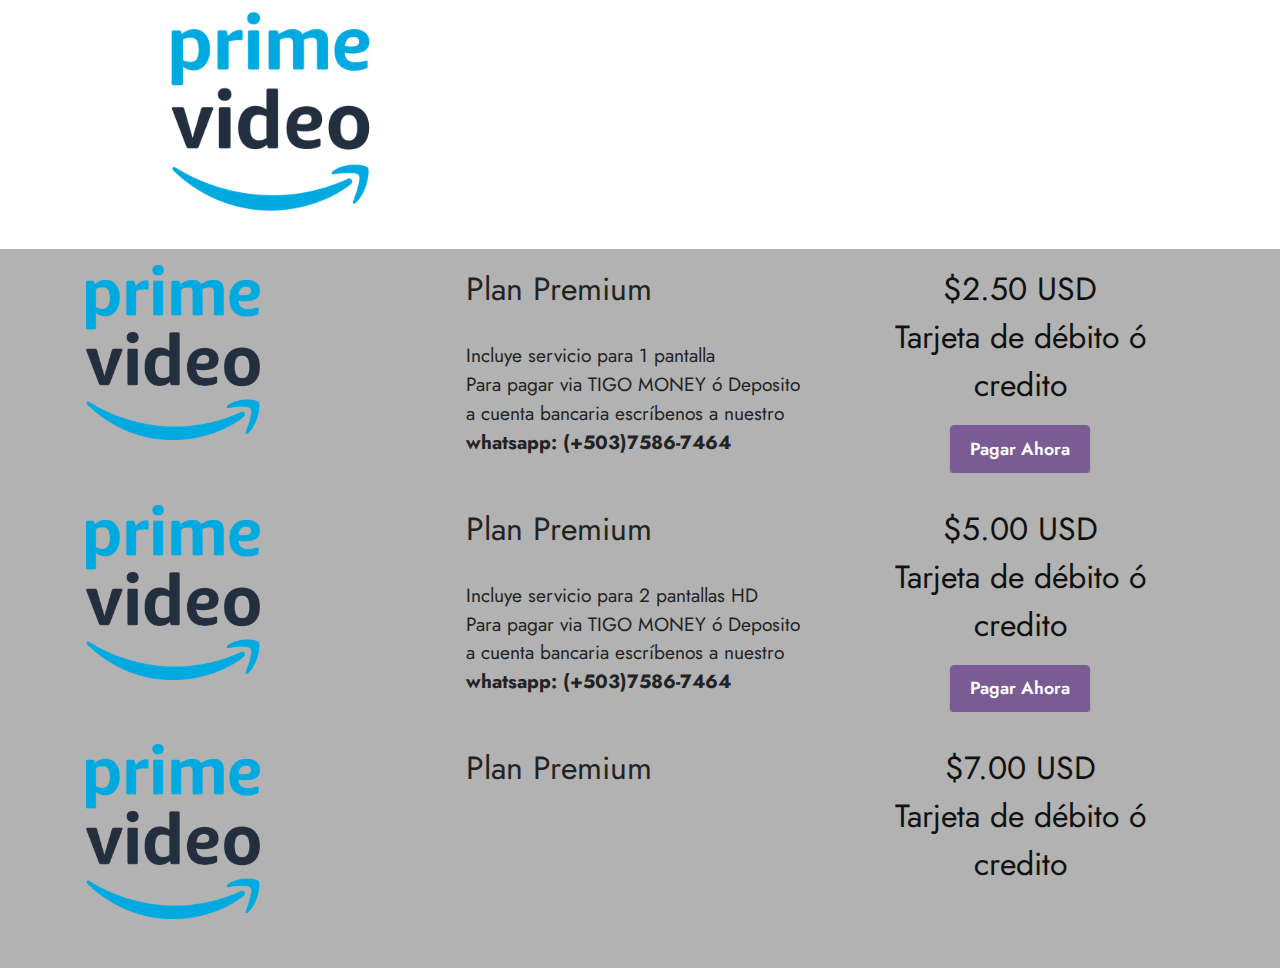
<file: aqprimevideo.html>
<!DOCTYPE html>
<html  >
<head>
  <!-- Site made with Mobirise Website Builder v5.0.29, https://mobirise.com -->
  <meta charset="UTF-8">
  <meta http-equiv="X-UA-Compatible" content="IE=edge">
  <meta name="generator" content="Mobirise v5.0.29, mobirise.com">
  <meta name="viewport" content="width=device-width, initial-scale=1, minimum-scale=1">
  <link rel="shortcut icon" href="assets/images/3-1.png" type="image/x-icon">
  <meta name="description" content="Servicios streaming a tu alcance, plataformas de reconocimiento mundial: Netflix, Youtube Premiun, Prime Video, HBO GO, Spotify.">
  
  
  <title>AQ STREAMING PRIME VIDEO</title>
  <link rel="stylesheet" href="assets/bootstrap/css/bootstrap.min.css">
  <link rel="stylesheet" href="assets/bootstrap/css/bootstrap-grid.min.css">
  <link rel="stylesheet" href="assets/bootstrap/css/bootstrap-reboot.min.css">
  <link rel="stylesheet" href="assets/tether/tether.min.css">
  <link rel="stylesheet" href="assets/animatecss/animate.min.css">
  <link rel="stylesheet" href="assets/theme/css/style.css">
  <link rel="preload" as="style" href="assets/mobirise/css/mbr-additional.css"><link rel="stylesheet" href="assets/mobirise/css/mbr-additional.css" type="text/css">
  
  
  
  
</head>
<body>

<!-- Analytics -->
<meta name="robots" content="noindex">
<meta name="googlebot" content="noindex">
<!-- /Analytics -->


  
  <section class="header3 cid-s7G2svrIFi" id="header3-23">

    

    

    <div class="container">
        <div class="media-container-row">
            <div class="mbr-figure" style="width: 50%;">
                <img src="assets/images/diapositiva4-3.png" alt="Mobirise" title="">
            </div>

            <div class="media-content">
                <h1 class="mbr-section-title mbr-white pb-3 mbr-fonts-style display-1">Prime Video</h1>
                
                <div class="mbr-section-text mbr-white pb-3 ">
                    <p class="mbr-text mbr-fonts-style display-7">también comercializado como Amazon Prime Video, es un servicio de vídeos (películas y series) disponible en streaming, creado y gestionado por Amazon.com. La plataforma ofrece miles de títulos sin coste adicional a la afiliación mensual o anual a Prime Video.</p>
                </div>
                
            </div>
        </div>
    </div>

</section>

<section class="engine"><a href="https://mobirise.info/q">responsive web templates</a></section><section class="services4 cid-s7F9lgsKvL mbr-parallax-background" xmlns="http://www.w3.org/1999/html" id="services4-12">
    <!---->
    
    <!---->
    <!--Overlay-->
    <div class="mbr-overlay" style="opacity: 0.3; background-color: rgb(0, 0, 0);">
    </div>
    <!--Container-->
    <div class="container">
        <div class="row">
            <!--Card-1-->
            <div class="card p-3 col-12">
                <div class="card-wrapper media-container-row media-container-row">
                    <div class="card-box">
                        <div class="row">
                            <div class="col-12 col-md-12 col-lg-4">
                                <div class="wrapper">
                                    <!--Image-->
                                    <div class="mbr-figure" style="width: 50%;">
                                        <img src="assets/images/prime-video-logo-1.png" alt="Mobirise" title="">
                                    </div>
                                </div>
                            </div>
                            <div class="col-12 col-md-7 col-lg-4">
                                <div class="wrapper col-left">
                                    <!--Title-->
                                    <h4 class="card-title mbr-fonts-style display-5">Plan Premium</h4>
                                    <!--Subtitle-->
                                    <p class="mbr-text mbr-fonts-style pt-3 display-7">Incluye servicio para 1 pantalla<br>Para pagar via TIGO MONEY ó Deposito a cuenta bancaria escríbenos a nuestro <strong>whatsapp: (+503)7586-7464</strong><br></p>
                                </div>
                            </div>
                            <div class="col-12 col-md-5 col-lg-4">
                                <div class="wrapper border_wrapper">
                                    <!--Cost-->
                                    <p class="mbr-text mbr-fonts-style col-right mbr-black align-center display-5">
                                        $2.50 USD<br>Tarjeta de débito ó credito</p>
                                    <!--Btn-->
                                    <div class="mbr-section-btn col-right align-center"><a href="https://lk.wompi.sv/Gdj7" class="btn m-0 btn-primary display-4">
                                            Pagar Ahora</a></div>
                                </div>
                            </div>
                        </div>
                    </div>
                </div>
            </div>
            <!--Card-2-->
            <div class="card p-3 col-12">
                <div class="card-wrapper media-container-row media-container-row">
                    <div class="card-box">
                        <div class="row">
                            <div class="col-12 col-md-12 col-lg-4">
                                <div class="wrapper">
                                    <!--Image-->
                                    <div class="mbr-figure" style="width: 50%;">
                                        <img src="assets/images/prime-video-logo-1.png" alt="Mobirise" title="">
                                    </div>
                                </div>
                            </div>
                            <div class="col-12 col-md-7 col-lg-4">
                                <div class="wrapper col-left">
                                    <!--Title-->
                                    <h4 class="card-title mbr-fonts-style display-5">Plan Premium</h4>
                                    <!--Subtitle-->
                                    <p class="mbr-text mbr-fonts-style pt-3 display-7">Incluye servicio para 2 pantallas HD<br>Para pagar via TIGO MONEY ó Deposito a cuenta bancaria escríbenos a nuestro <strong>whatsapp: (+503)7586-7464</strong><br></p>
                                </div>
                            </div>
                            <div class="col-12 col-md-5 col-lg-4">
                                <div class="wrapper border_wrapper">
                                    <!--Cost-->
                                    <p class="mbr-text mbr-fonts-style col-right mbr-black align-center display-5">
                                        $5.00 USD<br>Tarjeta de débito ó credito<br></p>
                                    <!--Btn-->
                                    <div class="mbr-section-btn col-right align-center"><a href="https://lk.wompi.sv/jZ7y" class="btn m-0 btn-primary display-4">
                                            Pagar Ahora</a></div>
                                </div>
                            </div>
                        </div>
                    </div>
                </div>
            </div>
            <!--Card-3-->
            <div class="card p-3 col-12">
                <div class="card-wrapper media-container-row media-container-row">
                    <div class="card-box">
                        <div class="row">
                            <div class="col-12 col-md-12 col-lg-4">
                                <div class="wrapper">
                                    <!--Image-->
                                    <div class="mbr-figure" style="width: 50%;">
                                        <img src="assets/images/prime-video-logo-1.png" alt="Mobirise" title="">
                                    </div>
                                </div>
                            </div>
                            <div class="col-12 col-md-7 col-lg-4">
                                <div class="wrapper col-left">
                                    <!--Title-->
                                    <h4 class="card-title mbr-fonts-style display-5">Plan Premium</h4>
                                    <!--Subtitle-->
                                    <p class="mbr-text mbr-fonts-style pt-3 display-7">Incluye servicio para 3 pantallas ultra HD<br>Para pagar via TIGO MONEY ó Deposito a cuenta bancaria escríbenos a nuestro <strong>whatsapp: (+503)7586-7464</strong><br></p>
                                </div>
                            </div>
                            <div class="col-12 col-md-5 col-lg-4">
                                <div class="wrapper border_wrapper">
                                    <!--Cost-->
                                    <p class="mbr-text mbr-fonts-style col-right mbr-black align-center display-5">
                                        $7.00 USD<br>Tarjeta de débito ó credito<br></p>
                                    <!--Btn-->
                                    <div class="mbr-section-btn col-right align-center"><a href="https://lk.wompi.sv/dpqc" class="btn m-0 btn-primary display-4">Pagar Ahora</a></div>
                                </div>
                            </div>
                        </div>
                    </div>
                </div>
            </div>
        </div>
    </div>
</section>


  <script src="assets/web/assets/jquery/jquery.min.js"></script>
  <script src="assets/popper/popper.min.js"></script>
  <script src="assets/bootstrap/js/bootstrap.min.js"></script>
  <script src="assets/tether/tether.min.js"></script>
  <script src="assets/smoothscroll/smooth-scroll.js"></script>
  <script src="assets/viewportchecker/jquery.viewportchecker.js"></script>
  <script src="assets/parallax/jarallax.min.js"></script>
  <script src="assets/theme/js/script.js"></script>
  
  
  
  <input name="animation" type="hidden">
  </body>
</html>
</file>
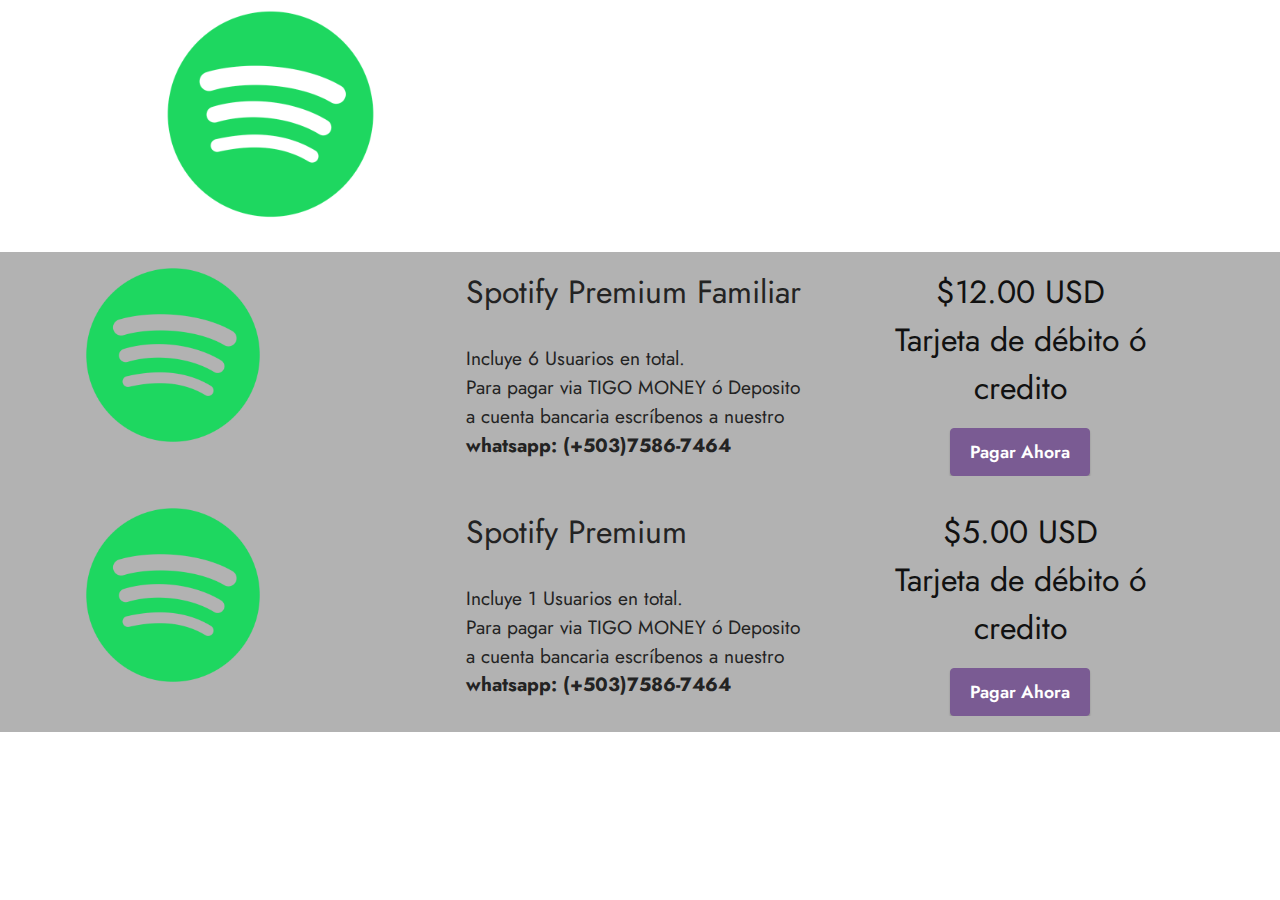
<file: aqspotify.html>
<!DOCTYPE html>
<html  >
<head>
  <!-- Site made with Mobirise Website Builder v5.0.29, https://mobirise.com -->
  <meta charset="UTF-8">
  <meta http-equiv="X-UA-Compatible" content="IE=edge">
  <meta name="generator" content="Mobirise v5.0.29, mobirise.com">
  <meta name="viewport" content="width=device-width, initial-scale=1, minimum-scale=1">
  <link rel="shortcut icon" href="assets/images/3-1.png" type="image/x-icon">
  <meta name="description" content="Servicios streaming a tu alcance, plataformas de reconocimiento mundial: Netflix, Youtube Premiun, Prime Video, HBO GO, Spotify.">
  
  
  <title>AQ STREAMING SPOTIFY</title>
  <link rel="stylesheet" href="assets/bootstrap/css/bootstrap.min.css">
  <link rel="stylesheet" href="assets/bootstrap/css/bootstrap-grid.min.css">
  <link rel="stylesheet" href="assets/bootstrap/css/bootstrap-reboot.min.css">
  <link rel="stylesheet" href="assets/tether/tether.min.css">
  <link rel="stylesheet" href="assets/animatecss/animate.min.css">
  <link rel="stylesheet" href="assets/theme/css/style.css">
  <link rel="preload" as="style" href="assets/mobirise/css/mbr-additional.css"><link rel="stylesheet" href="assets/mobirise/css/mbr-additional.css" type="text/css">
  
  
  
  
</head>
<body>

<!-- Analytics -->
<meta name="robots" content="noindex">
<meta name="googlebot" content="noindex">
<!-- /Analytics -->


  
  <section class="header3 cid-s7G34jqNLP" id="header3-24">

    

    

    <div class="container">
        <div class="media-container-row">
            <div class="mbr-figure" style="width: 50%;">
                <img src="assets/images/diapositiva3-2.png" alt="Mobirise" title="">
            </div>

            <div class="media-content">
                <h1 class="mbr-section-title mbr-white pb-3 mbr-fonts-style display-1">Spotify</h1>
                
                <div class="mbr-section-text mbr-white pb-3 ">
                    <p class="mbr-text mbr-fonts-style display-7">es una aplicación multiplataforma sueca, empleada para la reproducción de música vía streaming.&nbsp;es un servicio de música, podcasts y vídeos digitales en streaming que te da acceso a millones de canciones y otros contenidos de artistas de todo el mundo.</p>
                </div>
                
            </div>
        </div>
    </div>

</section>

<section class="engine"><a href="https://mobirise.info/s">bootstrap themes</a></section><section class="services4 cid-s7F9ArTRkb mbr-parallax-background" xmlns="http://www.w3.org/1999/html" id="services4-15">
    <!---->
    
    <!---->
    <!--Overlay-->
    <div class="mbr-overlay" style="opacity: 0.3; background-color: rgb(0, 0, 0);">
    </div>
    <!--Container-->
    <div class="container">
        <div class="row">
            <!--Card-1-->
            <div class="card p-3 col-12">
                <div class="card-wrapper media-container-row media-container-row">
                    <div class="card-box">
                        <div class="row">
                            <div class="col-12 col-md-12 col-lg-4">
                                <div class="wrapper">
                                    <!--Image-->
                                    <div class="mbr-figure" style="width: 50%;">
                                        <img src="assets/images/spotify-logo-png-7057.png" alt="Mobirise" title="">
                                    </div>
                                </div>
                            </div>
                            <div class="col-12 col-md-7 col-lg-4">
                                <div class="wrapper col-left">
                                    <!--Title-->
                                    <h4 class="card-title mbr-fonts-style display-5">Spotify Premium Familiar</h4>
                                    <!--Subtitle-->
                                    <p class="mbr-text mbr-fonts-style pt-3 display-7">Incluye 6 Usuarios en total.<br>Para pagar via TIGO MONEY ó Deposito a cuenta bancaria escríbenos a nuestro <strong>whatsapp: (+503)7586-7464</strong><br></p>
                                </div>
                            </div>
                            <div class="col-12 col-md-5 col-lg-4">
                                <div class="wrapper border_wrapper">
                                    <!--Cost-->
                                    <p class="mbr-text mbr-fonts-style col-right mbr-black align-center display-5">$12.00 USD<br>Tarjeta de débito ó credito</p>
                                    <!--Btn-->
                                    <div class="mbr-section-btn col-right align-center"><a href="https://lk.wompi.sv/Qaz2" class="btn m-0 btn-primary display-4">
                                            Pagar Ahora</a></div>
                                </div>
                            </div>
                        </div>
                    </div>
                </div>
            </div>
            <!--Card-2-->
            <div class="card p-3 col-12">
                <div class="card-wrapper media-container-row media-container-row">
                    <div class="card-box">
                        <div class="row">
                            <div class="col-12 col-md-12 col-lg-4">
                                <div class="wrapper">
                                    <!--Image-->
                                    <div class="mbr-figure" style="width: 50%;">
                                        <img src="assets/images/spotify-logo-png-7057.png" alt="Mobirise" title="">
                                    </div>
                                </div>
                            </div>
                            <div class="col-12 col-md-7 col-lg-4">
                                <div class="wrapper col-left">
                                    <!--Title-->
                                    <h4 class="card-title mbr-fonts-style display-5">Spotify Premium</h4>
                                    <!--Subtitle-->
                                    <p class="mbr-text mbr-fonts-style pt-3 display-7">Incluye 1 Usuarios en total.
<br>Para pagar via TIGO MONEY ó Deposito a cuenta bancaria escríbenos a nuestro <strong>whatsapp: (+503)7586-7464</strong></p>
                                </div>
                            </div>
                            <div class="col-12 col-md-5 col-lg-4">
                                <div class="wrapper border_wrapper">
                                    <!--Cost-->
                                    <p class="mbr-text mbr-fonts-style col-right mbr-black align-center display-5">$5.00 USD
<br>Tarjeta de débito ó credito</p>
                                    <!--Btn-->
                                    <div class="mbr-section-btn col-right align-center"><a href="https://lk.wompi.sv/U2cw" class="btn m-0 btn-primary display-4">
                                            Pagar Ahora</a></div>
                                </div>
                            </div>
                        </div>
                    </div>
                </div>
            </div>
            <!--Card-3-->
            
        </div>
    </div>
</section>


  <script src="assets/web/assets/jquery/jquery.min.js"></script>
  <script src="assets/popper/popper.min.js"></script>
  <script src="assets/bootstrap/js/bootstrap.min.js"></script>
  <script src="assets/tether/tether.min.js"></script>
  <script src="assets/smoothscroll/smooth-scroll.js"></script>
  <script src="assets/viewportchecker/jquery.viewportchecker.js"></script>
  <script src="assets/parallax/jarallax.min.js"></script>
  <script src="assets/theme/js/script.js"></script>
  
  
  
  <input name="animation" type="hidden">
  </body>
</html>
</file>
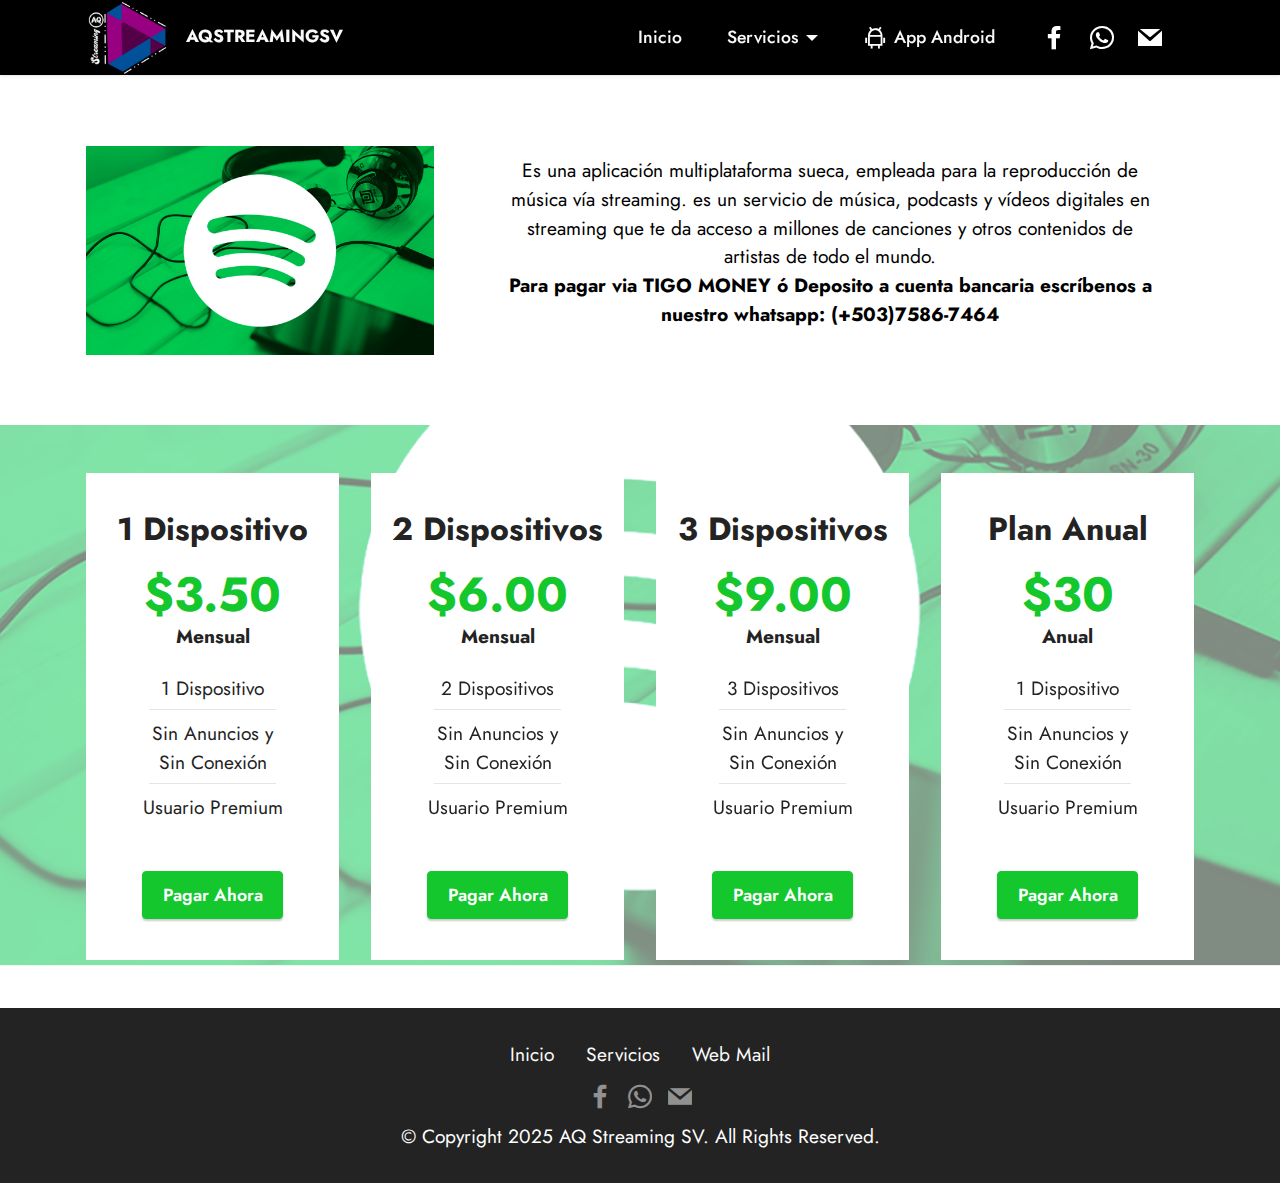
<file: AQSpoty.html>
<!DOCTYPE html>
<html  >
<head>
  <!-- Site made with Mobirise Website Builder v5.0.29, https://mobirise.com -->
  <meta charset="UTF-8">
  <meta http-equiv="X-UA-Compatible" content="IE=edge">
  <meta name="generator" content="Mobirise v5.0.29, mobirise.com">
  <meta name="viewport" content="width=device-width, initial-scale=1, minimum-scale=1">
  <link rel="shortcut icon" href="assets/images/oscuro-2.png" type="image/x-icon">
  <meta name="description" content="Somos la mejor opción, en distribución de servicios de streaming, contamos con servicio de plataformas reconocidas a los mejores precios, servicio de alta calidad brindado mediante cuentas de servicio. ">
  
  
  <title>Spotify AQ Streaming SV</title>
  <link rel="stylesheet" href="assets/web/assets/mobirise-icons2/mobirise2.css">
  <link rel="stylesheet" href="assets/tether/tether.min.css">
  <link rel="stylesheet" href="assets/bootstrap/css/bootstrap.min.css">
  <link rel="stylesheet" href="assets/bootstrap/css/bootstrap-grid.min.css">
  <link rel="stylesheet" href="assets/bootstrap/css/bootstrap-reboot.min.css">
  <link rel="stylesheet" href="assets/dropdown/css/style.css">
  <link rel="stylesheet" href="assets/socicon/css/styles.css">
  <link rel="stylesheet" href="assets/theme/css/style.css">
  <link rel="preload" as="style" href="assets/mobirise/css/mbr-additional.css"><link rel="stylesheet" href="assets/mobirise/css/mbr-additional.css" type="text/css">
  
  
  
  
</head>
<body>
  
  <section class="menu menu3 cid-svL6SBFXdn" once="menu" id="menu3-p">
    
    <nav class="navbar navbar-dropdown navbar-fixed-top navbar-expand-lg">
        <div class="container">
            <div class="navbar-brand">
                <span class="navbar-logo">
                    <a href="index.html">
                        <img src="assets/images/oscuro-2.png" alt="AQ Streaming SV" style="height: 4.6rem;">
                    </a>
                </span>
                <span class="navbar-caption-wrap"><a class="navbar-caption text-white text-primary display-4" href="index.html">AQSTREAMINGSV</a></span>
            </div>
            <button class="navbar-toggler" type="button" data-toggle="collapse" data-target="#navbarSupportedContent" aria-controls="navbarNavAltMarkup" aria-expanded="false" aria-label="Toggle navigation">
                <div class="hamburger">
                    <span></span>
                    <span></span>
                    <span></span>
                    <span></span>
                </div>
            </button>
            <div class="collapse navbar-collapse" id="navbarSupportedContent">
                <ul class="navbar-nav nav-dropdown nav-right" data-app-modern-menu="true"><li class="nav-item"><a class="nav-link link text-white text-primary display-4" href="index.html">
                            Inicio</a></li>
                    <li class="nav-item dropdown"><a class="nav-link link text-white dropdown-toggle display-4" href="#" data-toggle="dropdown-submenu" aria-expanded="false">
                            Servicios</a><div class="dropdown-menu"><a class="text-white dropdown-item text-primary display-4" href="AQNetflix.html">Netflix<br></a><a class="text-white dropdown-item text-primary display-4" href="AQDplus.html" aria-expanded="false">Disney Plus</a><a class="text-white dropdown-item text-primary display-4" href="AQSpoty.html" aria-expanded="false">Spotify</a><a class="text-white dropdown-item text-primary display-4" href="AQprime.html" aria-expanded="false">Prime Video</a><a class="text-white dropdown-item text-primary display-4" href="AQyt.html" aria-expanded="false">YouTube Premium</a><a class="text-white dropdown-item text-primary display-4" href="AQiptv.html" aria-expanded="false">IPTV Online</a><a class="text-white dropdown-item text-primary display-4" href="AQdfreef.html" aria-expanded="true">Diamantes Free Fire</a><a class="text-white dropdown-item text-primary display-4" href="AQHmax.html" aria-expanded="true">HBO MAX</a><a class="text-white dropdown-item text-primary display-4" href="Starplus.html" aria-expanded="true">Star Plus</a></div></li>
                    <li class="nav-item"><a class="nav-link link text-white text-primary display-4" href="https://github.com/aqstreamingsv/APPSUPPORT/raw/main/assets/_APP_AQSTREAMINGSV_12401699.apk" target="_blank"><span class="mobi-mbri mobi-mbri-android mbr-iconfont mbr-iconfont-btn"></span>App Android</a>
                    </li></ul>
                <div class="icons-menu">
                    <a class="iconfont-wrapper" href="https://www.facebook.com/aqstreamingsv" target="_blank">
                        <span class="p-2 mbr-iconfont socicon-facebook socicon"></span>
                    </a>
                    <a class="iconfont-wrapper" href="https://wa.me/50375867464">
                        <span class="p-2 mbr-iconfont socicon-whatsapp socicon"></span>
                    </a>
                    <a class="iconfont-wrapper" href="mailto:info@outlook.com">
                        <span class="p-2 mbr-iconfont socicon-mail socicon"></span>
                    </a>
                    
                </div>
                
            </div>
        </div>
    </nav>
</section>

<section class="engine"><a href="https://mobirise.info/w">html5 templates</a></section><section class="image1 cid-svL6SD5m9v" id="image1-q">
    

    

    <div class="container">
        <div class="row align-items-center">
            <div class="col-12 col-lg-4">
                <div class="image-wrapper">
                    <img src="assets/images/spotify-pagos-en-esfectivo.png" alt="Mobirise">
                    
                </div>
            </div>
            <div class="col-12 col-lg">
                <div class="text-wrapper">
                    
                    <p class="mbr-text mbr-fonts-style display-7">Es una aplicación multiplataforma sueca, empleada para la reproducción de música vía streaming. es un servicio de música, podcasts y vídeos digitales en streaming que te da acceso a millones de canciones y otros contenidos de artistas de todo el mundo.
<br><strong>Para pagar via TIGO MONEY ó Deposito a cuenta bancaria escríbenos a nuestro whatsapp: (+503)7586-7464</strong><br></p>
                </div>
            </div>
        </div>
    </div>
</section>

<section class="pricing2 cid-svL6SEBMj8 mbr-parallax-background" id="pricing2-r">
    

    <div class="mbr-overlay" style="opacity: 0.5; background-color: rgb(255, 255, 255);">
    </div>
    <div class="container">
        <div class="row justify-content-center">
            <div class="col-12 col-md-6 align-center col-lg-3">
                <div class="plan">
                    <div class="plan-header">
                        <h6 class="plan-title mbr-fonts-style mb-3 display-5">
                            <strong>1 Dispositivo</strong></h6>
                        <div class="plan-price">
                            <p class="price mbr-fonts-style m-0 display-2"><strong>$3.50</strong></p>
                            <p class="price-term mbr-fonts-style mb-3 display-7"><strong>Mensual</strong></p>
                        </div>
                    </div>
                    <div class="plan-body">
                        <div class="plan-list mb-4">
                            <ul class="list-group mbr-fonts-style list-group-flush display-7">
                                <li class="list-group-item"><span style="background-color: transparent; font-size: 1.2rem;">1 Dispositivo</span></li><li class="list-group-item"><span style="background-color: transparent; font-size: 1.2rem;">Sin Anuncios y Sin Conexión</span></li><li class="list-group-item">Usuario Premium</li>
                            </ul>
                        </div>
                        <div class="mbr-section-btn text-center"><a href="https://lk.wompi.sv/U2cw" class="btn btn-info display-4" target="_blank">Pagar Ahora</a></div>
                    </div>
                </div>
            </div>
            <div class="col-12 col-md-6 align-center col-lg-3">
                <div class="plan">
                    <div class="plan-header">
                        <h6 class="plan-title mbr-fonts-style mb-3 display-5">
                            <strong>2 Dispositivos</strong></h6>
                        <div class="plan-price">
                            <p class="price mbr-fonts-style m-0 display-2"><strong>$6.00</strong></p>
                            <p class="price-term mbr-fonts-style mb-3 display-7"><strong>Mensual</strong></p>
                        </div>
                    </div>
                    <div class="plan-body">
                        <div class="plan-list mb-4">
                            <ul class="list-group mbr-fonts-style list-group-flush display-7">
                                <li class="list-group-item">2 Dispositivos</li><li class="list-group-item">Sin Anuncios y Sin Conexión
</li><li class="list-group-item">Usuario Premium</li>
                            </ul>
                        </div>
                        <div class="mbr-section-btn text-center"><a href="https://lk.wompi.sv/CPzh" class="btn btn-info display-4">Pagar Ahora</a></div>
                    </div>
                </div>
            </div>
            <div class="col-12 col-md-6 align-center col-lg-3">
                <div class="plan">
                    <div class="plan-header">
                        <h6 class="plan-title mbr-fonts-style mb-3 display-5"><strong>3 Dispositivos</strong></h6>
                        <div class="plan-price">
                            <p class="price mbr-fonts-style m-0 display-2"><strong>$9.00</strong></p>
                            <p class="price-term mbr-fonts-style mb-3 display-7"><strong>Mensual</strong></p>
                        </div>
                    </div>
                    <div class="plan-body">
                        <div class="plan-list mb-4">
                            <ul class="list-group mbr-fonts-style list-group-flush display-7">
                                <li class="list-group-item"><span style="background-color: transparent; font-size: 1.2rem;">3 Dispositivos
</span></li><li class="list-group-item">Sin Anuncios y Sin Conexión
</li><li class="list-group-item">Usuario Premium</li>
                            </ul>
                        </div>
                        <div class="mbr-section-btn text-center"><a href="https://lk.wompi.sv/69SR" class="btn btn-info display-4">Pagar Ahora</a></div>
                    </div>
                </div>
            </div>
            <div class="col-12 col-md-6 align-center col-lg-3">
                <div class="plan">
                    <div class="plan-header">
                        <h6 class="plan-title mbr-fonts-style mb-3 display-5">
                            <strong>Plan Anual</strong></h6>
                        <div class="plan-price">
                            <p class="price mbr-fonts-style m-0 display-2"><strong>$30</strong></p>
                            <p class="price-term mbr-fonts-style mb-3 display-7"><strong>Anual</strong></p>
                        </div>
                    </div>
                    <div class="plan-body">
                        <div class="plan-list mb-4">
                            <ul class="list-group mbr-fonts-style list-group-flush display-7">
                                <li class="list-group-item"><span style="background-color: transparent; font-size: 1.2rem;">1 Dispositivo</span></li><li class="list-group-item"><span style="background-color: transparent; font-size: 1.2rem;">Sin Anuncios y Sin Conexión
</span></li><li class="list-group-item"><span style="background-color: transparent; font-size: 1.2rem;">Usuario Premium</span></li>
                            </ul>
                        </div>
                        <div class="mbr-section-btn text-center"><a href="https://lk.wompi.sv/xrfx" class="btn btn-info display-4">Pagar Ahora</a></div>
                    </div>
                </div>
            </div>
        </div>
    </div>
</section>

<section class="footer3 cid-svL6SGjAKo" once="footers" id="footer3-s">

    

    

    <div class="container">
        <div class="media-container-row align-center mbr-white">
            <div class="row row-links">
                <ul class="foot-menu">
                    
                    
                    
                    
                    
                <li class="foot-menu-item mbr-fonts-style display-7"><a href="index.html" class="text-white">Inicio</a></li><li class="foot-menu-item mbr-fonts-style display-7"><a href="index.html#gallery3-a" class="text-white">Servicios</a></li><li class="foot-menu-item mbr-fonts-style display-7"><a href="https://mail.zoho.com/portal/mailaqstreamingsv" class="text-white" target="_blank">Web Mail</a></li></ul>
            </div>
            <div class="row social-row">
                <div class="social-list align-right pb-2">
                    
                    
                    
                    
                    
                    
                <div class="soc-item">
                        <a href="https://www.facebook.com/aqstreamingsv" target="_blank">
                            <span class="mbr-iconfont mbr-iconfont-social socicon-facebook socicon"></span>
                        </a>
                    </div><div class="soc-item">
                        <a href="https://wa.me/50375867464">
                            <span class="mbr-iconfont mbr-iconfont-social socicon-whatsapp socicon"></span>
                        </a>
                    </div><div class="soc-item">
                        <a href="mailto:info@aqstreamingsv.com">
                            <span class="mbr-iconfont mbr-iconfont-social socicon-mail socicon"></span>
                        </a>
                    </div></div>
            </div>
            <div class="row row-copirayt">
                <p class="mbr-text mb-0 mbr-fonts-style mbr-white align-center display-7">
                    © Copyright 2025 AQ Streaming SV. All Rights Reserved.
                </p>
            </div>
        </div>
    </div>
</section>


  <script src="assets/web/assets/jquery/jquery.min.js"></script>
  <script src="assets/popper/popper.min.js"></script>
  <script src="assets/tether/tether.min.js"></script>
  <script src="assets/bootstrap/js/bootstrap.min.js"></script>
  <script src="assets/smoothscroll/smooth-scroll.js"></script>
  <script src="assets/dropdown/js/nav-dropdown.js"></script>
  <script src="assets/dropdown/js/navbar-dropdown.js"></script>
  <script src="assets/touchswipe/jquery.touch-swipe.min.js"></script>
  <script src="assets/parallax/jarallax.min.js"></script>
  <script src="assets/theme/js/script.js"></script>
  
  <!-- GetButton.io widget -->
<script type="text/javascript">
    (function () {
        var options = {
            whatsapp: "+(503)7586-7464", // WhatsApp number
            call_to_action: "¿Cómo podemos ayudarte? ", // Call to action
            position: "right", // Position may be 'right' or 'left'
        };
        var proto = document.location.protocol, host = "getbutton.io", url = proto + "//static." + host;
        var s = document.createElement('script'); s.type = 'text/javascript'; s.async = true; s.src = url + '/widget-send-button/js/init.js';
        s.onload = function () { WhWidgetSendButton.init(host, proto, options); };
        var x = document.getElementsByTagName('script')[0]; x.parentNode.insertBefore(s, x);
    })();
</script>
<!-- /GetButton.io widget -->
  
</body>
</html>
</file>
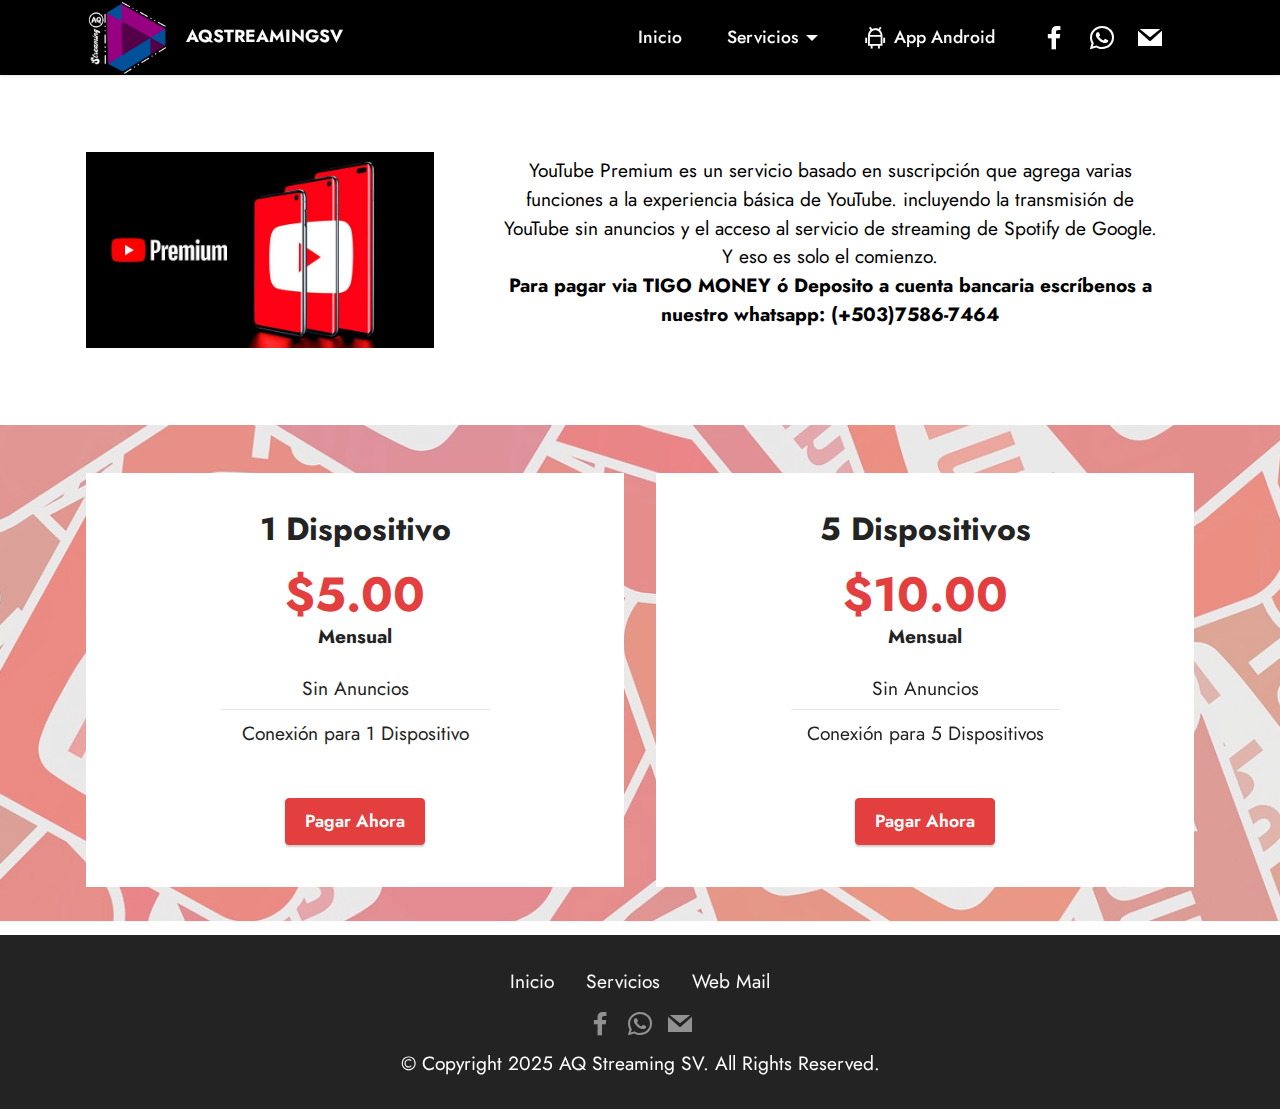
<file: AQyt.html>
<!DOCTYPE html>
<html  >
<head>
  <!-- Site made with Mobirise Website Builder v5.0.29, https://mobirise.com -->
  <meta charset="UTF-8">
  <meta http-equiv="X-UA-Compatible" content="IE=edge">
  <meta name="generator" content="Mobirise v5.0.29, mobirise.com">
  <meta name="viewport" content="width=device-width, initial-scale=1, minimum-scale=1">
  <link rel="shortcut icon" href="assets/images/oscuro-2.png" type="image/x-icon">
  <meta name="description" content="Somos la mejor opción, en distribución de servicios de streaming, contamos con servicio de plataformas reconocidas a los mejores precios, servicio de alta calidad brindado mediante cuentas de servicio. ">
  
  
  <title>Youtube Premium AQ Streaming SV</title>
  <link rel="stylesheet" href="assets/web/assets/mobirise-icons2/mobirise2.css">
  <link rel="stylesheet" href="assets/tether/tether.min.css">
  <link rel="stylesheet" href="assets/bootstrap/css/bootstrap.min.css">
  <link rel="stylesheet" href="assets/bootstrap/css/bootstrap-grid.min.css">
  <link rel="stylesheet" href="assets/bootstrap/css/bootstrap-reboot.min.css">
  <link rel="stylesheet" href="assets/dropdown/css/style.css">
  <link rel="stylesheet" href="assets/socicon/css/styles.css">
  <link rel="stylesheet" href="assets/theme/css/style.css">
  <link rel="preload" as="style" href="assets/mobirise/css/mbr-additional.css"><link rel="stylesheet" href="assets/mobirise/css/mbr-additional.css" type="text/css">
  
  
  
  
</head>
<body>
  
  <section class="menu menu3 cid-svLcznW003" once="menu" id="menu3-11">
    
    <nav class="navbar navbar-dropdown navbar-fixed-top navbar-expand-lg">
        <div class="container">
            <div class="navbar-brand">
                <span class="navbar-logo">
                    <a href="index.html">
                        <img src="assets/images/oscuro-2.png" alt="AQ Streaming SV" style="height: 4.6rem;">
                    </a>
                </span>
                <span class="navbar-caption-wrap"><a class="navbar-caption text-white text-primary display-4" href="index.html">AQSTREAMINGSV</a></span>
            </div>
            <button class="navbar-toggler" type="button" data-toggle="collapse" data-target="#navbarSupportedContent" aria-controls="navbarNavAltMarkup" aria-expanded="false" aria-label="Toggle navigation">
                <div class="hamburger">
                    <span></span>
                    <span></span>
                    <span></span>
                    <span></span>
                </div>
            </button>
            <div class="collapse navbar-collapse" id="navbarSupportedContent">
                <ul class="navbar-nav nav-dropdown nav-right" data-app-modern-menu="true"><li class="nav-item"><a class="nav-link link text-white text-primary display-4" href="index.html">
                            Inicio</a></li>
                    <li class="nav-item dropdown"><a class="nav-link link text-white dropdown-toggle display-4" href="#" data-toggle="dropdown-submenu" aria-expanded="false">
                            Servicios</a><div class="dropdown-menu"><a class="text-white dropdown-item text-primary display-4" href="AQNetflix.html">Netflix<br></a><a class="text-white dropdown-item text-primary display-4" href="AQDplus.html" aria-expanded="false">Disney Plus</a><a class="text-white dropdown-item text-primary display-4" href="AQSpoty.html" aria-expanded="false">Spotify</a><a class="text-white dropdown-item text-primary display-4" href="AQprime.html" aria-expanded="false">Prime Video</a><a class="text-white dropdown-item text-primary display-4" href="AQhbo.html" aria-expanded="false">HBO GO</a><a class="text-white dropdown-item text-primary display-4" href="AQyt.html" aria-expanded="false">YouTube Premium</a><a class="text-white dropdown-item text-primary display-4" href="AQiptv.html" aria-expanded="false">IPTV Online</a><a class="text-white dropdown-item text-primary display-4" href="AQdfreef.html" aria-expanded="true">Diamantes Free Fire</a><a class="text-white dropdown-item text-primary display-4" href="AQHmax.html" aria-expanded="true">HBO MAX</a></div></li>
                    <li class="nav-item"><a class="nav-link link text-white text-primary display-4" href="https://github.com/aqstreamingsv/APPSUPPORT/raw/main/assets/_APP_AQSTREAMINGSV_12401699.apk" target="_blank"><span class="mobi-mbri mobi-mbri-android mbr-iconfont mbr-iconfont-btn"></span>App Android</a>
                    </li></ul>
                <div class="icons-menu">
                    <a class="iconfont-wrapper" href="https://www.facebook.com/aqstreamingsv" target="_blank">
                        <span class="p-2 mbr-iconfont socicon-facebook socicon"></span>
                    </a>
                    <a class="iconfont-wrapper" href="https://wa.me/50375867464">
                        <span class="p-2 mbr-iconfont socicon-whatsapp socicon"></span>
                    </a>
                    <a class="iconfont-wrapper" href="mailto:info@outlook.com">
                        <span class="p-2 mbr-iconfont socicon-mail socicon"></span>
                    </a>
                    
                </div>
                
            </div>
        </div>
    </nav>
</section>

<section class="engine"><a href="https://mobirise.info/l">free web templates</a></section><section class="image1 cid-svLczpeigR" id="image1-12">
    

    

    <div class="container">
        <div class="row align-items-center">
            <div class="col-12 col-lg-4">
                <div class="image-wrapper">
                    <img src="assets/images/1603814526-archive-youtube-premium-moviles-rz1000.jpg" alt="Mobirise">
                    
                </div>
            </div>
            <div class="col-12 col-lg">
                <div class="text-wrapper">
                    
                    <p class="mbr-text mbr-fonts-style display-7">YouTube Premium es un servicio basado en suscripción que agrega varias funciones a la experiencia básica de YouTube. incluyendo la transmisión de YouTube sin anuncios y el acceso al servicio de streaming de Spotify de Google. Y eso es solo el comienzo.
<br><strong>Para pagar via TIGO MONEY ó Deposito a cuenta bancaria escríbenos a nuestro whatsapp: (+503)7586-7464</strong><br></p>
                </div>
            </div>
        </div>
    </div>
</section>

<section class="pricing2 cid-svLczqwuwN mbr-parallax-background" id="pricing2-13">
    

    <div class="mbr-overlay" style="opacity: 0.5; background-color: rgb(255, 255, 255);">
    </div>
    <div class="container">
        <div class="row justify-content-center">
            <div class="col-12 col-md-6 align-center col-lg-6">
                <div class="plan">
                    <div class="plan-header">
                        <h6 class="plan-title mbr-fonts-style mb-3 display-5">
                            <strong>1 Dispositivo</strong></h6>
                        <div class="plan-price">
                            <p class="price mbr-fonts-style m-0 display-2"><strong>$5.00</strong></p>
                            <p class="price-term mbr-fonts-style mb-3 display-7"><strong>Mensual</strong></p>
                        </div>
                    </div>
                    <div class="plan-body">
                        <div class="plan-list mb-4">
                            <ul class="list-group mbr-fonts-style list-group-flush display-7">
                                <li class="list-group-item">Sin Anuncios</li><li class="list-group-item">Conexión para 1 Dispositivo</li>
                            </ul>
                        </div>
                        <div class="mbr-section-btn text-center"><a href="https://lk.wompi.sv/FPyg" class="btn btn-secondary display-4">Pagar Ahora</a></div>
                    </div>
                </div>
            </div>
            <div class="col-12 col-md-6 align-center col-lg-6">
                <div class="plan">
                    <div class="plan-header">
                        <h6 class="plan-title mbr-fonts-style mb-3 display-5"><strong>5 Dispositivos</strong></h6>
                        <div class="plan-price">
                            <p class="price mbr-fonts-style m-0 display-2"><strong>$10.00</strong></p>
                            <p class="price-term mbr-fonts-style mb-3 display-7"><strong>Mensual</strong></p>
                        </div>
                    </div>
                    <div class="plan-body">
                        <div class="plan-list mb-4">
                            <ul class="list-group mbr-fonts-style list-group-flush display-7">
                                <li class="list-group-item"><span style="background-color: transparent; font-size: 1.2rem;">Sin Anuncios</span></li><li class="list-group-item"><span style="background-color: transparent; font-size: 1.2rem;">Conexión para 5 Dispositivos</span><br></li>
                            </ul>
                        </div>
                        <div class="mbr-section-btn text-center"><a href="https://lk.wompi.sv/8sq6" class="btn btn-secondary display-4">Pagar Ahora</a></div>
                    </div>
                </div>
            </div>
            
            
        </div>
    </div>
</section>

<section class="footer3 cid-svLczsip7w" once="footers" id="footer3-14">

    

    

    <div class="container">
        <div class="media-container-row align-center mbr-white">
            <div class="row row-links">
                <ul class="foot-menu">
                    
                    
                    
                    
                    
                <li class="foot-menu-item mbr-fonts-style display-7"><a href="index.html" class="text-white">Inicio</a></li><li class="foot-menu-item mbr-fonts-style display-7"><a href="index.html#gallery3-a" class="text-white">Servicios</a></li><li class="foot-menu-item mbr-fonts-style display-7"><a href="https://mail.zoho.com/portal/mailaqstreamingsv" class="text-white" target="_blank">Web Mail</a></li></ul>
            </div>
            <div class="row social-row">
                <div class="social-list align-right pb-2">
                    
                    
                    
                    
                    
                    
                <div class="soc-item">
                        <a href="https://www.facebook.com/aqstreamingsv" target="_blank">
                            <span class="mbr-iconfont mbr-iconfont-social socicon-facebook socicon"></span>
                        </a>
                    </div><div class="soc-item">
                        <a href="https://wa.me/50375867464">
                            <span class="mbr-iconfont mbr-iconfont-social socicon-whatsapp socicon"></span>
                        </a>
                    </div><div class="soc-item">
                        <a href="mailto:info@aqstreamingsv.com">
                            <span class="mbr-iconfont mbr-iconfont-social socicon-mail socicon"></span>
                        </a>
                    </div></div>
            </div>
            <div class="row row-copirayt">
                <p class="mbr-text mb-0 mbr-fonts-style mbr-white align-center display-7">
                    © Copyright 2025 AQ Streaming SV. All Rights Reserved.
                </p>
            </div>
        </div>
    </div>
</section>


  <script src="assets/web/assets/jquery/jquery.min.js"></script>
  <script src="assets/popper/popper.min.js"></script>
  <script src="assets/tether/tether.min.js"></script>
  <script src="assets/bootstrap/js/bootstrap.min.js"></script>
  <script src="assets/smoothscroll/smooth-scroll.js"></script>
  <script src="assets/dropdown/js/nav-dropdown.js"></script>
  <script src="assets/dropdown/js/navbar-dropdown.js"></script>
  <script src="assets/touchswipe/jquery.touch-swipe.min.js"></script>
  <script src="assets/parallax/jarallax.min.js"></script>
  <script src="assets/theme/js/script.js"></script>
  
  
  
</body>
</html>
</file>
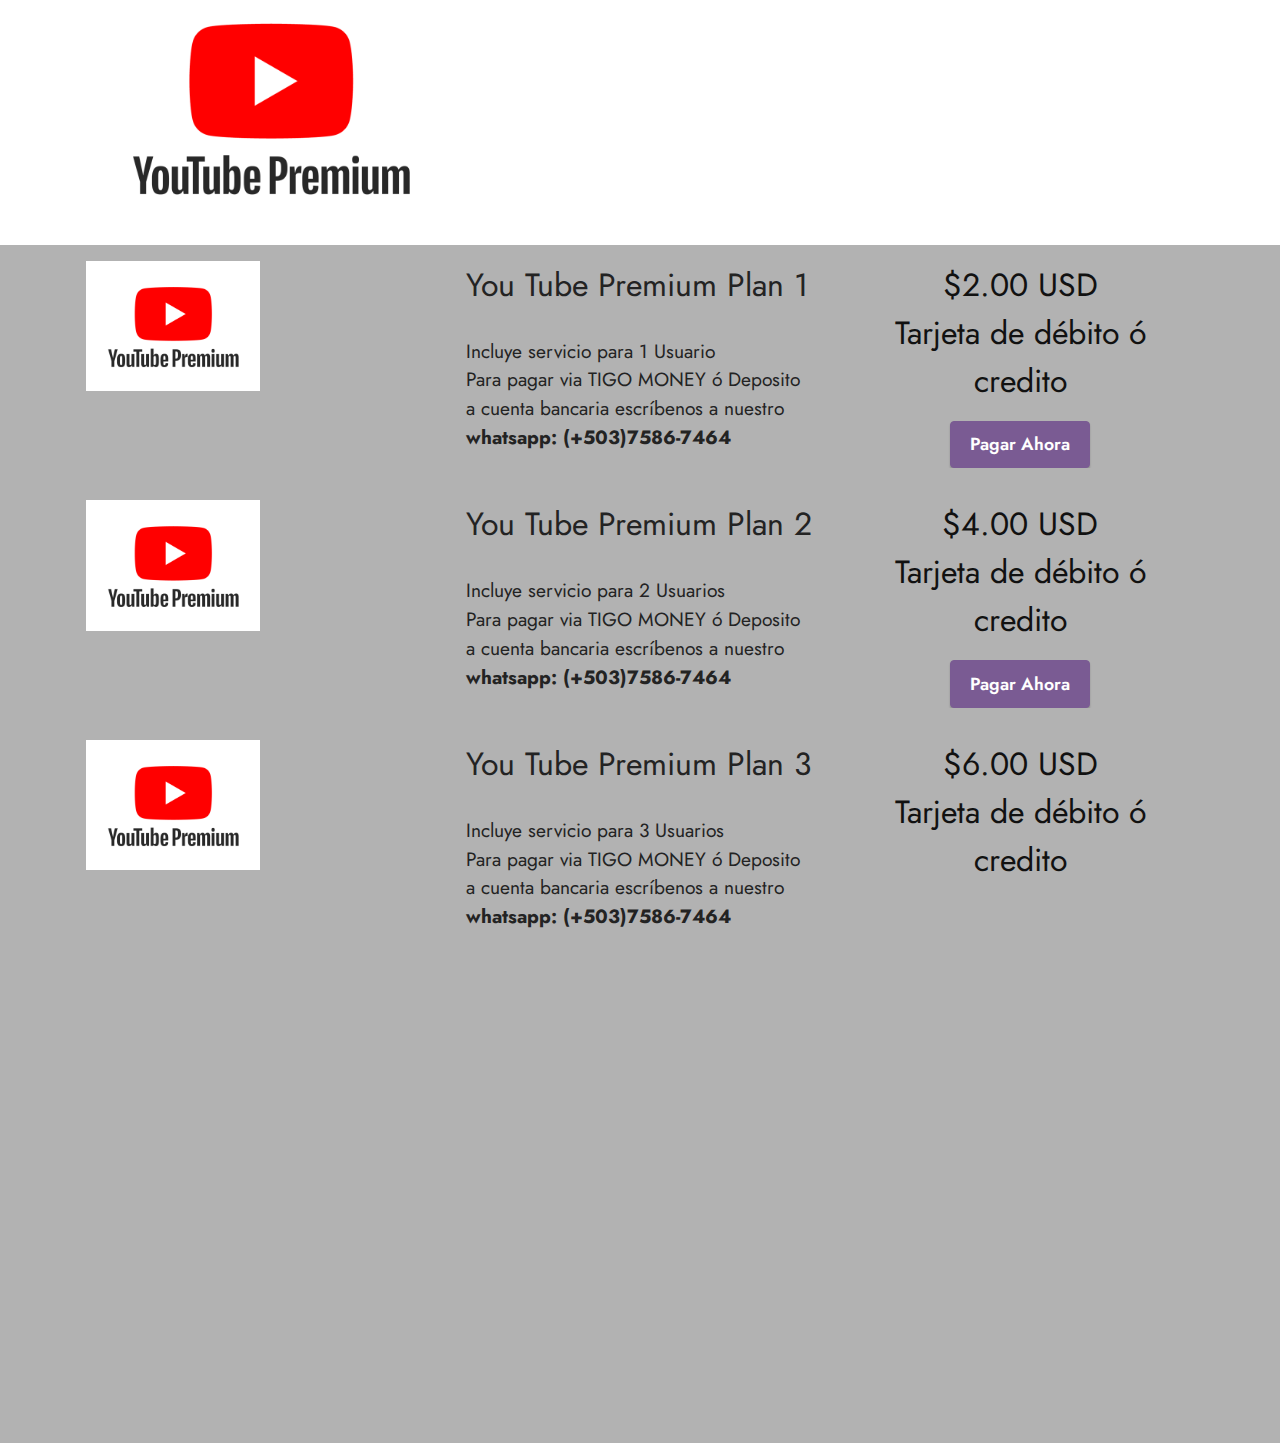
<file: aqytpremium.html>
<!DOCTYPE html>
<html  >
<head>
  <!-- Site made with Mobirise Website Builder v5.0.29, https://mobirise.com -->
  <meta charset="UTF-8">
  <meta http-equiv="X-UA-Compatible" content="IE=edge">
  <meta name="generator" content="Mobirise v5.0.29, mobirise.com">
  <meta name="viewport" content="width=device-width, initial-scale=1, minimum-scale=1">
  <link rel="shortcut icon" href="assets/images/3-1.png" type="image/x-icon">
  <meta name="description" content="Servicios streaming a tu alcance, plataformas de reconocimiento mundial: Netflix, Youtube Premiun, Prime Video, HBO GO, Spotify.">
  
  
  <title>AQ STREAMING YT PREMIUM</title>
  <link rel="stylesheet" href="assets/bootstrap/css/bootstrap.min.css">
  <link rel="stylesheet" href="assets/bootstrap/css/bootstrap-grid.min.css">
  <link rel="stylesheet" href="assets/bootstrap/css/bootstrap-reboot.min.css">
  <link rel="stylesheet" href="assets/tether/tether.min.css">
  <link rel="stylesheet" href="assets/animatecss/animate.min.css">
  <link rel="stylesheet" href="assets/theme/css/style.css">
  <link rel="preload" as="style" href="assets/mobirise/css/mbr-additional.css"><link rel="stylesheet" href="assets/mobirise/css/mbr-additional.css" type="text/css">
  
  
  
  
</head>
<body>

<!-- Analytics -->
<meta name="robots" content="noindex">
<meta name="googlebot" content="noindex">
<!-- /Analytics -->


  
  <section class="header3 cid-s7G4upNBGj" id="header3-26">

    

    

    <div class="container">
        <div class="media-container-row">
            <div class="mbr-figure" style="width: 50%;">
                <img src="assets/images/diapositiva5-2.png" alt="Mobirise" title="">
            </div>

            <div class="media-content">
                <h1 class="mbr-section-title mbr-white pb-3 mbr-fonts-style display-1">You Tube Premium</h1>
                
                <div class="mbr-section-text mbr-white pb-3 ">
                    <p class="mbr-text mbr-fonts-style display-7">YouTube Premium es un servicio basado en suscripción que agrega varias funciones a la experiencia básica de YouTube.&nbsp;incluyendo la transmisión de YouTube sin anuncios y el acceso al servicio de streaming de Spotify de Google. Y eso es solo el comienzo.</p>
                </div>
                
            </div>
        </div>
    </div>

</section>

<section class="engine"><a href="https://mobirise.info/s">free bootstrap theme</a></section><section class="services4 cid-s7F9LYsMB2 mbr-parallax-background" xmlns="http://www.w3.org/1999/html" id="services4-1b">
    <!---->
    
    <!---->
    <!--Overlay-->
    <div class="mbr-overlay" style="opacity: 0.3; background-color: rgb(0, 0, 0);">
    </div>
    <!--Container-->
    <div class="container">
        <div class="row">
            <!--Card-1-->
            <div class="card p-3 col-12">
                <div class="card-wrapper media-container-row media-container-row">
                    <div class="card-box">
                        <div class="row">
                            <div class="col-12 col-md-12 col-lg-4">
                                <div class="wrapper">
                                    <!--Image-->
                                    <div class="mbr-figure" style="width: 50%;">
                                        <img src="assets/images/diapositiva5.png" alt="Mobirise" title="">
                                    </div>
                                </div>
                            </div>
                            <div class="col-12 col-md-7 col-lg-4">
                                <div class="wrapper col-left">
                                    <!--Title-->
                                    <h4 class="card-title mbr-fonts-style display-5">You Tube Premium Plan 1</h4>
                                    <!--Subtitle-->
                                    <p class="mbr-text mbr-fonts-style pt-3 display-7">
                                        Incluye servicio para 1 Usuario<br>Para pagar via TIGO MONEY ó Deposito a cuenta bancaria escríbenos a nuestro <strong>whatsapp: (+503)7586-7464</strong><br></p>
                                </div>
                            </div>
                            <div class="col-12 col-md-5 col-lg-4">
                                <div class="wrapper border_wrapper">
                                    <!--Cost-->
                                    <p class="mbr-text mbr-fonts-style col-right mbr-black align-center display-5">
                                        $2.00 USD<br>Tarjeta de débito ó credito</p>
                                    <!--Btn-->
                                    <div class="mbr-section-btn col-right align-center"><a href="https://lk.wompi.sv/FPyg" class="btn m-0 btn-primary display-4">
                                            Pagar Ahora</a></div>
                                </div>
                            </div>
                        </div>
                    </div>
                </div>
            </div>
            <!--Card-2-->
            <div class="card p-3 col-12">
                <div class="card-wrapper media-container-row media-container-row">
                    <div class="card-box">
                        <div class="row">
                            <div class="col-12 col-md-12 col-lg-4">
                                <div class="wrapper">
                                    <!--Image-->
                                    <div class="mbr-figure" style="width: 50%;">
                                        <img src="assets/images/diapositiva5.png" alt="Mobirise" title="">
                                    </div>
                                </div>
                            </div>
                            <div class="col-12 col-md-7 col-lg-4">
                                <div class="wrapper col-left">
                                    <!--Title-->
                                    <h4 class="card-title mbr-fonts-style display-5">You Tube Premium Plan 2</h4>
                                    <!--Subtitle-->
                                    <p class="mbr-text mbr-fonts-style pt-3 display-7">Incluye servicio para 2 Usuarios<br>Para pagar via TIGO MONEY ó Deposito a cuenta bancaria escríbenos a nuestro <strong>whatsapp: (+503)7586-7464</strong><br></p>
                                </div>
                            </div>
                            <div class="col-12 col-md-5 col-lg-4">
                                <div class="wrapper border_wrapper">
                                    <!--Cost-->
                                    <p class="mbr-text mbr-fonts-style col-right mbr-black align-center display-5">
                                        $4.00 USD<br>Tarjeta de débito ó credito<br></p>
                                    <!--Btn-->
                                    <div class="mbr-section-btn col-right align-center"><a href="https://lk.wompi.sv/kCQZ" class="btn m-0 btn-primary display-4">
                                            Pagar Ahora</a></div>
                                </div>
                            </div>
                        </div>
                    </div>
                </div>
            </div>
            <!--Card-3-->
            <div class="card p-3 col-12">
                <div class="card-wrapper media-container-row media-container-row">
                    <div class="card-box">
                        <div class="row">
                            <div class="col-12 col-md-12 col-lg-4">
                                <div class="wrapper">
                                    <!--Image-->
                                    <div class="mbr-figure" style="width: 50%;">
                                        <img src="assets/images/diapositiva5.png" alt="Mobirise" title="">
                                    </div>
                                </div>
                            </div>
                            <div class="col-12 col-md-7 col-lg-4">
                                <div class="wrapper col-left">
                                    <!--Title-->
                                    <h4 class="card-title mbr-fonts-style display-5">You Tube Premium Plan 3</h4>
                                    <!--Subtitle-->
                                    <p class="mbr-text mbr-fonts-style pt-3 display-7">Incluye servicio para 3 Usuarios<br>Para pagar via TIGO MONEY ó Deposito a cuenta bancaria escríbenos a nuestro <strong>whatsapp: (+503)7586-7464</strong><br></p>
                                </div>
                            </div>
                            <div class="col-12 col-md-5 col-lg-4">
                                <div class="wrapper border_wrapper">
                                    <!--Cost-->
                                    <p class="mbr-text mbr-fonts-style col-right mbr-black align-center display-5">
                                        $6.00 USD<br>Tarjeta de débito ó credito<br></p>
                                    <!--Btn-->
                                    <div class="mbr-section-btn col-right align-center"><a href="https://lk.wompi.sv/pPE3" class="btn m-0 btn-primary display-4">Pagar Ahora</a></div>
                                </div>
                            </div>
                        </div>
                    </div>
                </div>
            </div>
        </div>
    </div>
</section>

<section class="services4 cid-s7Ff3de1gW mbr-parallax-background" xmlns="http://www.w3.org/1999/html" id="services4-1d">
    <!---->
    
    <!---->
    <!--Overlay-->
    <div class="mbr-overlay" style="opacity: 0.3; background-color: rgb(0, 0, 0);">
    </div>
    <!--Container-->
    <div class="container">
        <div class="row">
            <!--Card-1-->
            <div class="card p-3 col-12">
                <div class="card-wrapper media-container-row media-container-row">
                    <div class="card-box">
                        <div class="row">
                            <div class="col-12 col-md-12 col-lg-4">
                                <div class="wrapper">
                                    <!--Image-->
                                    <div class="mbr-figure" style="width: 50%;">
                                        <img src="assets/images/diapositiva5.png" alt="Mobirise" title="">
                                    </div>
                                </div>
                            </div>
                            <div class="col-12 col-md-7 col-lg-4">
                                <div class="wrapper col-left">
                                    <!--Title-->
                                    <h4 class="card-title mbr-fonts-style display-5">You Tube Premium Plan 4</h4>
                                    <!--Subtitle-->
                                    <p class="mbr-text mbr-fonts-style pt-3 display-7">
                                        Incluye servicio para 4 Usuarios<br>Para pagar via TIGO MONEY ó Deposito a cuenta bancaria escríbenos a nuestro <strong>whatsapp: (+503)7586-7464</strong><br></p>
                                </div>
                            </div>
                            <div class="col-12 col-md-5 col-lg-4">
                                <div class="wrapper border_wrapper">
                                    <!--Cost-->
                                    <p class="mbr-text mbr-fonts-style col-right mbr-black align-center display-5">
                                        $8.00 USD<br>Tarjeta de débito ó credito<br></p>
                                    <!--Btn-->
                                    <div class="mbr-section-btn col-right align-center"><a href="https://lk.wompi.sv/XGg2" class="btn m-0 btn-primary display-4">
                                            Pagar Ahora</a></div>
                                </div>
                            </div>
                        </div>
                    </div>
                </div>
            </div>
            <!--Card-2-->
            <div class="card p-3 col-12">
                <div class="card-wrapper media-container-row media-container-row">
                    <div class="card-box">
                        <div class="row">
                            <div class="col-12 col-md-12 col-lg-4">
                                <div class="wrapper">
                                    <!--Image-->
                                    <div class="mbr-figure" style="width: 50%;">
                                        <img src="assets/images/diapositiva5.png" alt="Mobirise" title="">
                                    </div>
                                </div>
                            </div>
                            <div class="col-12 col-md-7 col-lg-4">
                                <div class="wrapper col-left">
                                    <!--Title-->
                                    <h4 class="card-title mbr-fonts-style display-5">You Tube Premium Plan 5</h4>
                                    <!--Subtitle-->
                                    <p class="mbr-text mbr-fonts-style pt-3 display-7">Incluye servicio para 5 Usuarios<br>Para pagar via TIGO MONEY ó Deposito a cuenta bancaria escríbenos a nuestro <strong>whatsapp: (+503)7586-7464</strong><br></p>
                                </div>
                            </div>
                            <div class="col-12 col-md-5 col-lg-4">
                                <div class="wrapper border_wrapper">
                                    <!--Cost-->
                                    <p class="mbr-text mbr-fonts-style col-right mbr-black align-center display-5">
                                        $10.00 USD<br>Tarjeta de débito ó credito<br></p>
                                    <!--Btn-->
                                    <div class="mbr-section-btn col-right align-center"><a href="https://lk.wompi.sv/8sq6" class="btn m-0 btn-primary display-4">
                                            Pagar Ahora</a></div>
                                </div>
                            </div>
                        </div>
                    </div>
                </div>
            </div>
            <!--Card-3-->
            
        </div>
    </div>
</section>


  <script src="assets/web/assets/jquery/jquery.min.js"></script>
  <script src="assets/popper/popper.min.js"></script>
  <script src="assets/bootstrap/js/bootstrap.min.js"></script>
  <script src="assets/tether/tether.min.js"></script>
  <script src="assets/smoothscroll/smooth-scroll.js"></script>
  <script src="assets/viewportchecker/jquery.viewportchecker.js"></script>
  <script src="assets/parallax/jarallax.min.js"></script>
  <script src="assets/theme/js/script.js"></script>
  
  
  
  <input name="animation" type="hidden">
  </body>
</html>
</file>
<file: assets/web/assets/mobirise-icons2/mobirise2.css>
@font-face {
  font-family: 'Moririse2';
  font-display: swap;
  src:  url('mobirise2.eot?f2bix4');
  src:  url('mobirise2.eot?f2bix4#iefix') format('embedded-opentype'),
    url('mobirise2.ttf?f2bix4') format('truetype'),
    url('mobirise2.woff?f2bix4') format('woff'),
    url('mobirise2.svg?f2bix4#mobirise2') format('svg');
  font-weight: normal;
  font-style: normal;
}

[class^="mobi-"], [class*=" mobi-"] {
  /* use !important to prevent issues with browser extensions that change fonts */
  font-family: 'Moririse2' !important;
  speak: none;
  font-style: normal;
  font-weight: normal;
  font-variant: normal;
  text-transform: none;
  line-height: 1;

  /* Better Font Rendering =========== */
  -webkit-font-smoothing: antialiased;
  -moz-osx-font-smoothing: grayscale;
}

.mobi-mbri-add-submenu:before {
  content: "\e900";
}
.mobi-mbri-alert:before {
  content: "\e901";
}
.mobi-mbri-align-center:before {
  content: "\e902";
}
.mobi-mbri-align-justify:before {
  content: "\e903";
}
.mobi-mbri-align-left:before {
  content: "\e904";
}
.mobi-mbri-align-right:before {
  content: "\e905";
}
.mobi-mbri-android:before {
  content: "\e906";
}
.mobi-mbri-apple:before {
  content: "\e907";
}
.mobi-mbri-arrow-down:before {
  content: "\e908";
}
.mobi-mbri-arrow-next:before {
  content: "\e909";
}
.mobi-mbri-arrow-prev:before {
  content: "\e90a";
}
.mobi-mbri-arrow-up:before {
  content: "\e90b";
}
.mobi-mbri-bold:before {
  content: "\e90c";
}
.mobi-mbri-bookmark:before {
  content: "\e90d";
}
.mobi-mbri-bootstrap:before {
  content: "\e90e";
}
.mobi-mbri-briefcase:before {
  content: "\e90f";
}
.mobi-mbri-browse:before {
  content: "\e910";
}
.mobi-mbri-bulleted-list:before {
  content: "\e911";
}
.mobi-mbri-calendar:before {
  content: "\e912";
}
.mobi-mbri-camera:before {
  content: "\e913";
}
.mobi-mbri-cart-add:before {
  content: "\e914";
}
.mobi-mbri-cart-full:before {
  content: "\e915";
}
.mobi-mbri-cash:before {
  content: "\e916";
}
.mobi-mbri-change-style:before {
  content: "\e917";
}
.mobi-mbri-chat:before {
  content: "\e918";
}
.mobi-mbri-clock:before {
  content: "\e919";
}
.mobi-mbri-close:before {
  content: "\e91a";
}
.mobi-mbri-cloud:before {
  content: "\e91b";
}
.mobi-mbri-code:before {
  content: "\e91c";
}
.mobi-mbri-contact-form:before {
  content: "\e91d";
}
.mobi-mbri-credit-card:before {
  content: "\e91e";
}
.mobi-mbri-cursor-click:before {
  content: "\e91f";
}
.mobi-mbri-cust-feedback:before {
  content: "\e920";
}
.mobi-mbri-database:before {
  content: "\e921";
}
.mobi-mbri-delivery:before {
  content: "\e922";
}
.mobi-mbri-desktop:before {
  content: "\e923";
}
.mobi-mbri-devices:before {
  content: "\e924";
}
.mobi-mbri-down:before {
  content: "\e925";
}
.mobi-mbri-download-2:before {
  content: "\e926";
}
.mobi-mbri-download:before {
  content: "\e927";
}
.mobi-mbri-drag-n-drop-2:before {
  content: "\e928";
}
.mobi-mbri-drag-n-drop:before {
  content: "\e929";
}
.mobi-mbri-edit-2:before {
  content: "\e92a";
}
.mobi-mbri-edit:before {
  content: "\e92b";
}
.mobi-mbri-error:before {
  content: "\e92c";
}
.mobi-mbri-extension:before {
  content: "\e92d";
}
.mobi-mbri-features:before {
  content: "\e92e";
}
.mobi-mbri-file:before {
  content: "\e92f";
}
.mobi-mbri-flag:before {
  content: "\e930";
}
.mobi-mbri-folder:before {
  content: "\e931";
}
.mobi-mbri-gift:before {
  content: "\e932";
}
.mobi-mbri-github:before {
  content: "\e933";
}
.mobi-mbri-globe-2:before {
  content: "\e934";
}
.mobi-mbri-globe:before {
  content: "\e935";
}
.mobi-mbri-growing-chart:before {
  content: "\e936";
}
.mobi-mbri-hearth:before {
  content: "\e937";
}
.mobi-mbri-help:before {
  content: "\e938";
}
.mobi-mbri-home:before {
  content: "\e939";
}
.mobi-mbri-hot-cup:before {
  content: "\e93a";
}
.mobi-mbri-idea:before {
  content: "\e93b";
}
.mobi-mbri-image-gallery:before {
  content: "\e93c";
}
.mobi-mbri-image-slider:before {
  content: "\e93d";
}
.mobi-mbri-info:before {
  content: "\e93e";
}
.mobi-mbri-italic:before {
  content: "\e93f";
}
.mobi-mbri-key:before {
  content: "\e940";
}
.mobi-mbri-laptop:before {
  content: "\e941";
}
.mobi-mbri-layers:before {
  content: "\e942";
}
.mobi-mbri-left-right:before {
  content: "\e943";
}
.mobi-mbri-left:before {
  content: "\e944";
}
.mobi-mbri-letter:before {
  content: "\e945";
}
.mobi-mbri-like:before {
  content: "\e946";
}
.mobi-mbri-link:before {
  content: "\e947";
}
.mobi-mbri-lock:before {
  content: "\e948";
}
.mobi-mbri-login:before {
  content: "\e949";
}
.mobi-mbri-logout:before {
  content: "\e94a";
}
.mobi-mbri-magic-stick:before {
  content: "\e94b";
}
.mobi-mbri-map-pin:before {
  content: "\e94c";
}
.mobi-mbri-menu:before {
  content: "\e94d";
}
.mobi-mbri-mobile-2:before {
  content: "\e94e";
}
.mobi-mbri-mobile-horizontal:before {
  content: "\e94f";
}
.mobi-mbri-mobile:before {
  content: "\e950";
}
.mobi-mbri-mobirise:before {
  content: "\e951";
}
.mobi-mbri-more-horizontal:before {
  content: "\e952";
}
.mobi-mbri-more-vertical:before {
  content: "\e953";
}
.mobi-mbri-music:before {
  content: "\e954";
}
.mobi-mbri-new-file:before {
  content: "\e955";
}
.mobi-mbri-numbered-list:before {
  content: "\e956";
}
.mobi-mbri-opened-folder:before {
  content: "\e957";
}
.mobi-mbri-pages:before {
  content: "\e958";
}
.mobi-mbri-paper-plane:before {
  content: "\e959";
}
.mobi-mbri-paperclip:before {
  content: "\e95a";
}
.mobi-mbri-phone:before {
  content: "\e95b";
}
.mobi-mbri-photo:before {
  content: "\e95c";
}
.mobi-mbri-photos:before {
  content: "\e95d";
}
.mobi-mbri-pin:before {
  content: "\e95e";
}
.mobi-mbri-play:before {
  content: "\e95f";
}
.mobi-mbri-plus:before {
  content: "\e960";
}
.mobi-mbri-preview:before {
  content: "\e961";
}
.mobi-mbri-print:before {
  content: "\e962";
}
.mobi-mbri-protect:before {
  content: "\e963";
}
.mobi-mbri-question:before {
  content: "\e964";
}
.mobi-mbri-quote-left:before {
  content: "\e965";
}
.mobi-mbri-quote-right:before {
  content: "\e966";
}
.mobi-mbri-redo:before {
  content: "\e967";
}
.mobi-mbri-refresh:before {
  content: "\e968";
}
.mobi-mbri-responsive-2:before {
  content: "\e969";
}
.mobi-mbri-responsive:before {
  content: "\e96a";
}
.mobi-mbri-right:before {
  content: "\e96b";
}
.mobi-mbri-rocket:before {
  content: "\e96c";
}
.mobi-mbri-sad-face:before {
  content: "\e96d";
}
.mobi-mbri-sale:before {
  content: "\e96e";
}
.mobi-mbri-save:before {
  content: "\e96f";
}
.mobi-mbri-search:before {
  content: "\e970";
}
.mobi-mbri-setting-2:before {
  content: "\e971";
}
.mobi-mbri-setting-3:before {
  content: "\e972";
}
.mobi-mbri-setting:before {
  content: "\e973";
}
.mobi-mbri-share:before {
  content: "\e974";
}
.mobi-mbri-shopping-bag:before {
  content: "\e975";
}
.mobi-mbri-shopping-basket:before {
  content: "\e976";
}
.mobi-mbri-shopping-cart:before {
  content: "\e977";
}
.mobi-mbri-sites:before {
  content: "\e978";
}
.mobi-mbri-smile-face:before {
  content: "\e979";
}
.mobi-mbri-speed:before {
  content: "\e97a";
}
.mobi-mbri-star:before {
  content: "\e97b";
}
.mobi-mbri-success:before {
  content: "\e97c";
}
.mobi-mbri-sun:before {
  content: "\e97d";
}
.mobi-mbri-sun2:before {
  content: "\e97e";
}
.mobi-mbri-tablet-vertical:before {
  content: "\e97f";
}
.mobi-mbri-tablet:before {
  content: "\e980";
}
.mobi-mbri-target:before {
  content: "\e981";
}
.mobi-mbri-timer:before {
  content: "\e982";
}
.mobi-mbri-to-ftp:before {
  content: "\e983";
}
.mobi-mbri-to-local-drive:before {
  content: "\e984";
}
.mobi-mbri-touch-swipe:before {
  content: "\e985";
}
.mobi-mbri-touch:before {
  content: "\e986";
}
.mobi-mbri-trash:before {
  content: "\e987";
}
.mobi-mbri-underline:before {
  content: "\e988";
}
.mobi-mbri-undo:before {
  content: "\e989";
}
.mobi-mbri-unlink:before {
  content: "\e98a";
}
.mobi-mbri-unlock:before {
  content: "\e98b";
}
.mobi-mbri-up-down:before {
  content: "\e98c";
}
.mobi-mbri-up:before {
  content: "\e98d";
}
.mobi-mbri-update:before {
  content: "\e98e";
}
.mobi-mbri-upload-2:before {
  content: "\e98f";
}
.mobi-mbri-upload:before {
  content: "\e990";
}
.mobi-mbri-user-2:before {
  content: "\e991";
}
.mobi-mbri-user:before {
  content: "\e992";
}
.mobi-mbri-users:before {
  content: "\e993";
}
.mobi-mbri-video-play:before {
  content: "\e994";
}
.mobi-mbri-video:before {
  content: "\e995";
}
.mobi-mbri-watch:before {
  content: "\e996";
}
.mobi-mbri-website-theme-2:before {
  content: "\e997";
}
.mobi-mbri-website-theme:before {
  content: "\e998";
}
.mobi-mbri-wifi:before {
  content: "\e999";
}
.mobi-mbri-windows:before {
  content: "\e99a";
}
.mobi-mbri-zoom-in:before {
  content: "\e99b";
}
.mobi-mbri-zoom-out:before {
  content: "\e99c";
}
</file>
<file: assets/dropdown/css/style.css>
.navbar-dropdown {
  left: 0;
  padding: 0;
  position: absolute;
  right: 0;
  top: 0;
  transition: all 0.45s ease;
  z-index: 1030;
  background: #282828; }
  .navbar-dropdown .navbar-logo {
    margin-right: 0.8rem;
    transition: margin 0.3s ease-in-out;
    vertical-align: middle; }
    .navbar-dropdown .navbar-logo img {
      height: 3.125rem;
      transition: all 0.3s ease-in-out; }
    .navbar-dropdown .navbar-logo.mbr-iconfont {
      font-size: 3.125rem;
      line-height: 3.125rem; }
  .navbar-dropdown .navbar-caption {
    font-weight: 700;
    white-space: normal;
    vertical-align: -4px;
    line-height: 3.125rem !important; }
    .navbar-dropdown .navbar-caption, .navbar-dropdown .navbar-caption:hover {
      color: inherit;
      text-decoration: none; }
  .navbar-dropdown .mbr-iconfont + .navbar-caption {
    vertical-align: -1px; }
  .navbar-dropdown.navbar-fixed-top {
    position: fixed; }
  .navbar-dropdown .navbar-brand span {
    vertical-align: -4px; }
  .navbar-dropdown.bg-color.transparent {
    background: none; }
  .navbar-dropdown.navbar-short .navbar-brand {
    padding: 0.625rem 0; }
    .navbar-dropdown.navbar-short .navbar-brand span {
      vertical-align: -1px; }
  .navbar-dropdown.navbar-short .navbar-caption {
    line-height: 2.375rem !important;
    vertical-align: -2px; }
  .navbar-dropdown.navbar-short .navbar-logo {
    margin-right: 0.5rem; }
    .navbar-dropdown.navbar-short .navbar-logo img {
      height: 2.375rem; }
    .navbar-dropdown.navbar-short .navbar-logo.mbr-iconfont {
      font-size: 2.375rem;
      line-height: 2.375rem; }
  .navbar-dropdown.navbar-short .mbr-table-cell {
    height: 3.625rem; }
  .navbar-dropdown .navbar-close {
    left: 0.6875rem;
    position: fixed;
    top: 0.75rem;
    z-index: 1000; }
  .navbar-dropdown .hamburger-icon {
    content: "";
    display: inline-block;
    vertical-align: middle;
    width: 16px;
    -webkit-box-shadow: 0 -6px 0 1px #282828,0 0 0 1px #282828,0 6px 0 1px #282828;
    -moz-box-shadow: 0 -6px 0 1px #282828,0 0 0 1px #282828,0 6px 0 1px #282828;
    box-shadow: 0 -6px 0 1px #282828,0 0 0 1px #282828,0 6px 0 1px #282828; }

.dropdown-menu .dropdown-toggle[data-toggle="dropdown-submenu"]::after {
  border-bottom: 0.35em solid transparent;
  border-left: 0.35em solid;
  border-right: 0;
  border-top: 0.35em solid transparent;
  margin-left: 0.3rem; }

.dropdown-menu .dropdown-item:focus {
  outline: 0; }

.nav-dropdown {
  font-size: 0.75rem;
  font-weight: 500;
  height: auto !important; }
  .nav-dropdown .nav-btn {
    padding-left: 1rem; }
  .nav-dropdown .link {
    margin: .667em 1.667em;
    font-weight: 500;
    padding: 0;
    transition: color .2s ease-in-out; }
    .nav-dropdown .link.dropdown-toggle {
      margin-right: 2.583em; }
      .nav-dropdown .link.dropdown-toggle::after {
        margin-left: .25rem;
        border-top: 0.35em solid;
        border-right: 0.35em solid transparent;
        border-left: 0.35em solid transparent;
        border-bottom: 0; }
      .nav-dropdown .link.dropdown-toggle[aria-expanded="true"] {
        margin: 0;
        padding: 0.667em 3.263em  0.667em 1.667em; }
  .nav-dropdown .link::after,
  .nav-dropdown .dropdown-item::after {
    color: inherit; }
  .nav-dropdown .btn {
    font-size: 0.75rem;
    font-weight: 700;
    letter-spacing: 0;
    margin-bottom: 0;
    padding-left: 1.25rem;
    padding-right: 1.25rem; }
  .nav-dropdown .dropdown-menu {
    border-radius: 0;
    border: 0;
    left: 0;
    margin: 0;
    padding-bottom: 1.25rem;
    padding-top: 1.25rem;
    position: relative; }
  .nav-dropdown .dropdown-submenu {
    margin-left: 0.125rem;
    top: 0; }
  .nav-dropdown .dropdown-item {
    font-weight: 500;
    line-height: 2;
    padding: 0.3846em 4.615em 0.3846em 1.5385em;
    position: relative;
    transition: color .2s ease-in-out, background-color .2s ease-in-out; }
    .nav-dropdown .dropdown-item::after {
      margin-top: -0.3077em;
      position: absolute;
      right: 1.1538em;
      top: 50%; }
    .nav-dropdown .dropdown-item:focus, .nav-dropdown .dropdown-item:hover {
      background: none; }

@media (max-width: 767px) {
  .nav-dropdown.navbar-toggleable-sm {
    bottom: 0;
    display: none;
    left: 0;
    overflow-x: hidden;
    position: fixed;
    top: 0;
    transform: translateX(-100%);
    -ms-transform: translateX(-100%);
    -webkit-transform: translateX(-100%);
    width: 18.75rem;
    z-index: 999; } }
.nav-dropdown.navbar-toggleable-xl {
  bottom: 0;
  display: none;
  left: 0;
  overflow-x: hidden;
  position: fixed;
  top: 0;
  transform: translateX(-100%);
  -ms-transform: translateX(-100%);
  -webkit-transform: translateX(-100%);
  width: 18.75rem;
  z-index: 999; }

.nav-dropdown-sm {
  display: block !important;
  overflow-x: hidden;
  overflow: auto;
  padding-top: 3.875rem; }
  .nav-dropdown-sm::after {
    content: "";
    display: block;
    height: 3rem;
    width: 100%; }
  .nav-dropdown-sm.collapse.in ~ .navbar-close {
    display: block !important; }
  .nav-dropdown-sm.collapsing, .nav-dropdown-sm.collapse.in {
    transform: translateX(0);
    -ms-transform: translateX(0);
    -webkit-transform: translateX(0);
    transition: all 0.25s ease-out;
    -webkit-transition: all 0.25s ease-out;
    background: #282828; }
  .nav-dropdown-sm.collapsing[aria-expanded="false"] {
    transform: translateX(-100%);
    -ms-transform: translateX(-100%);
    -webkit-transform: translateX(-100%); }
  .nav-dropdown-sm .nav-item {
    display: block;
    margin-left: 0 !important;
    padding-left: 0; }
  .nav-dropdown-sm .link,
  .nav-dropdown-sm .dropdown-item {
    border-top: 1px dotted rgba(255, 255, 255, 0.1);
    font-size: 0.8125rem;
    line-height: 1.6;
    margin: 0 !important;
    padding: 0.875rem 2.4rem 0.875rem 1.5625rem !important;
    position: relative;
    white-space: normal; }
    .nav-dropdown-sm .link:focus, .nav-dropdown-sm .link:hover,
    .nav-dropdown-sm .dropdown-item:focus,
    .nav-dropdown-sm .dropdown-item:hover {
      background: rgba(0, 0, 0, 0.2) !important;
      color: #c0a375; }
  .nav-dropdown-sm .nav-btn {
    position: relative;
    padding: 1.5625rem 1.5625rem 0 1.5625rem; }
    .nav-dropdown-sm .nav-btn::before {
      border-top: 1px dotted rgba(255, 255, 255, 0.1);
      content: "";
      left: 0;
      position: absolute;
      top: 0;
      width: 100%; }
    .nav-dropdown-sm .nav-btn + .nav-btn {
      padding-top: 0.625rem; }
      .nav-dropdown-sm .nav-btn + .nav-btn::before {
        display: none; }
  .nav-dropdown-sm .btn {
    padding: 0.625rem 0; }
  .nav-dropdown-sm .dropdown-toggle[data-toggle="dropdown-submenu"]::after {
    margin-left: .25rem;
    border-top: 0.35em solid;
    border-right: 0.35em solid transparent;
    border-left: 0.35em solid transparent;
    border-bottom: 0; }
  .nav-dropdown-sm .dropdown-toggle[data-toggle="dropdown-submenu"][aria-expanded="true"]::after {
    border-top: 0;
    border-right: 0.35em solid transparent;
    border-left: 0.35em solid transparent;
    border-bottom: 0.35em solid; }
  .nav-dropdown-sm .dropdown-menu {
    margin: 0;
    padding: 0;
    position: relative;
    top: 0;
    left: 0;
    width: 100%;
    border: 0;
    float: none;
    border-radius: 0;
    background: none; }
  .nav-dropdown-sm .dropdown-submenu {
    left: 100%;
    margin-left: 0.125rem;
    margin-top: -1.25rem;
    top: 0; }

.navbar-toggleable-sm .nav-dropdown .dropdown-menu {
  position: absolute; }

.navbar-toggleable-sm .nav-dropdown .dropdown-submenu {
  left: 100%;
  margin-left: 0.125rem;
  margin-top: -1.25rem;
  top: 0; }

.navbar-toggleable-sm.opened .nav-dropdown .dropdown-menu {
  position: relative; }

.navbar-toggleable-sm.opened .nav-dropdown .dropdown-submenu {
  left: 0;
  margin-left: 00rem;
  margin-top: 0rem;
  top: 0; }

.is-builder .nav-dropdown.collapsing {
  transition: none !important; }

/*# sourceMappingURL=style.css.map */
</file>
<file: assets/socicon/css/styles.css>
@charset "UTF-8";

@font-face {
  font-family: 'Socicon';
  src:  url('../fonts/socicon.eot');
  src:  url('../fonts/socicon.eot?#iefix') format('embedded-opentype'),
    url('../fonts/socicon.woff2') format('woff2'),
    url('../fonts/socicon.ttf') format('truetype'),
    url('../fonts/socicon.woff') format('woff'),
    url('../fonts/socicon.svg#socicon') format('svg');
  font-weight: normal;
  font-style: normal;
}

[data-icon]:before {
  font-family: "socicon" !important;
  content: attr(data-icon);
  font-style: normal !important;
  font-weight: normal !important;
  font-variant: normal !important;
  text-transform: none !important;
  speak: none;
  line-height: 1;
  -webkit-font-smoothing: antialiased;
  -moz-osx-font-smoothing: grayscale;
}

[class^="socicon-"], [class*=" socicon-"] {
  /* use !important to prevent issues with browser extensions that change fonts */
  font-family: 'Socicon' !important;
  speak: none;
  font-style: normal;
  font-weight: normal;
  font-variant: normal;
  text-transform: none;
  line-height: 1;

  /* Better Font Rendering =========== */
  -webkit-font-smoothing: antialiased;
  -moz-osx-font-smoothing: grayscale;
}

.socicon-eitaa:before {
  content: "\e97c";
}
.socicon-soroush:before {
  content: "\e97d";
}
.socicon-bale:before {
  content: "\e97e";
}
.socicon-zazzle:before {
  content: "\e97b";
}
.socicon-society6:before {
  content: "\e97a";
}
.socicon-redbubble:before {
  content: "\e979";
}
.socicon-avvo:before {
  content: "\e978";
}
.socicon-stitcher:before {
  content: "\e977";
}
.socicon-googlehangouts:before {
  content: "\e974";
}
.socicon-dlive:before {
  content: "\e975";
}
.socicon-vsco:before {
  content: "\e976";
}
.socicon-flipboard:before {
  content: "\e973";
}
.socicon-ubuntu:before {
  content: "\e958";
}
.socicon-artstation:before {
  content: "\e959";
}
.socicon-invision:before {
  content: "\e95a";
}
.socicon-torial:before {
  content: "\e95b";
}
.socicon-collectorz:before {
  content: "\e95c";
}
.socicon-seenthis:before {
  content: "\e95d";
}
.socicon-googleplaymusic:before {
  content: "\e95e";
}
.socicon-debian:before {
  content: "\e95f";
}
.socicon-filmfreeway:before {
  content: "\e960";
}
.socicon-gnome:before {
  content: "\e961";
}
.socicon-itchio:before {
  content: "\e962";
}
.socicon-jamendo:before {
  content: "\e963";
}
.socicon-mix:before {
  content: "\e964";
}
.socicon-sharepoint:before {
  content: "\e965";
}
.socicon-tinder:before {
  content: "\e966";
}
.socicon-windguru:before {
  content: "\e967";
}
.socicon-cdbaby:before {
  content: "\e968";
}
.socicon-elementaryos:before {
  content: "\e969";
}
.socicon-stage32:before {
  content: "\e96a";
}
.socicon-tiktok:before {
  content: "\e96b";
}
.socicon-gitter:before {
  content: "\e96c";
}
.socicon-letterboxd:before {
  content: "\e96d";
}
.socicon-threema:before {
  content: "\e96e";
}
.socicon-splice:before {
  content: "\e96f";
}
.socicon-metapop:before {
  content: "\e970";
}
.socicon-naver:before {
  content: "\e971";
}
.socicon-remote:before {
  content: "\e972";
}
.socicon-internet:before {
  content: "\e957";
}
.socicon-moddb:before {
  content: "\e94b";
}
.socicon-indiedb:before {
  content: "\e94c";
}
.socicon-traxsource:before {
  content: "\e94d";
}
.socicon-gamefor:before {
  content: "\e94e";
}
.socicon-pixiv:before {
  content: "\e94f";
}
.socicon-myanimelist:before {
  content: "\e950";
}
.socicon-blackberry:before {
  content: "\e951";
}
.socicon-wickr:before {
  content: "\e952";
}
.socicon-spip:before {
  content: "\e953";
}
.socicon-napster:before {
  content: "\e954";
}
.socicon-beatport:before {
  content: "\e955";
}
.socicon-hackerone:before {
  content: "\e956";
}
.socicon-hackernews:before {
  content: "\e946";
}
.socicon-smashwords:before {
  content: "\e947";
}
.socicon-kobo:before {
  content: "\e948";
}
.socicon-bookbub:before {
  content: "\e949";
}
.socicon-mailru:before {
  content: "\e94a";
}
.socicon-gitlab:before {
  content: "\e945";
}
.socicon-instructables:before {
  content: "\e944";
}
.socicon-portfolio:before {
  content: "\e943";
}
.socicon-codered:before {
  content: "\e940";
}
.socicon-origin:before {
  content: "\e941";
}
.socicon-nextdoor:before {
  content: "\e942";
}
.socicon-udemy:before {
  content: "\e93f";
}
.socicon-livemaster:before {
  content: "\e93e";
}
.socicon-crunchbase:before {
  content: "\e93b";
}
.socicon-homefy:before {
  content: "\e93c";
}
.socicon-calendly:before {
  content: "\e93d";
}
.socicon-realtor:before {
  content: "\e90f";
}
.socicon-tidal:before {
  content: "\e910";
}
.socicon-qobuz:before {
  content: "\e911";
}
.socicon-natgeo:before {
  content: "\e912";
}
.socicon-mastodon:before {
  content: "\e913";
}
.socicon-unsplash:before {
  content: "\e914";
}
.socicon-homeadvisor:before {
  content: "\e915";
}
.socicon-angieslist:before {
  content: "\e916";
}
.socicon-codepen:before {
  content: "\e917";
}
.socicon-slack:before {
  content: "\e918";
}
.socicon-openaigym:before {
  content: "\e919";
}
.socicon-logmein:before {
  content: "\e91a";
}
.socicon-fiverr:before {
  content: "\e91b";
}
.socicon-gotomeeting:before {
  content: "\e91c";
}
.socicon-aliexpress:before {
  content: "\e91d";
}
.socicon-guru:before {
  content: "\e91e";
}
.socicon-appstore:before {
  content: "\e91f";
}
.socicon-homes:before {
  content: "\e920";
}
.socicon-zoom:before {
  content: "\e921";
}
.socicon-alibaba:before {
  content: "\e922";
}
.socicon-craigslist:before {
  content: "\e923";
}
.socicon-wix:before {
  content: "\e924";
}
.socicon-redfin:before {
  content: "\e925";
}
.socicon-googlecalendar:before {
  content: "\e926";
}
.socicon-shopify:before {
  content: "\e927";
}
.socicon-freelancer:before {
  content: "\e928";
}
.socicon-seedrs:before {
  content: "\e929";
}
.socicon-bing:before {
  content: "\e92a";
}
.socicon-doodle:before {
  content: "\e92b";
}
.socicon-bonanza:before {
  content: "\e92c";
}
.socicon-squarespace:before {
  content: "\e92d";
}
.socicon-toptal:before {
  content: "\e92e";
}
.socicon-gust:before {
  content: "\e92f";
}
.socicon-ask:before {
  content: "\e930";
}
.socicon-trulia:before {
  content: "\e931";
}
.socicon-loomly:before {
  content: "\e932";
}
.socicon-ghost:before {
  content: "\e933";
}
.socicon-upwork:before {
  content: "\e934";
}
.socicon-fundable:before {
  content: "\e935";
}
.socicon-booking:before {
  content: "\e936";
}
.socicon-googlemaps:before {
  content: "\e937";
}
.socicon-zillow:before {
  content: "\e938";
}
.socicon-niconico:before {
  content: "\e939";
}
.socicon-toneden:before {
  content: "\e93a";
}
.socicon-augment:before {
  content: "\e908";
}
.socicon-bitbucket:before {
  content: "\e909";
}
.socicon-fyuse:before {
  content: "\e90a";
}
.socicon-yt-gaming:before {
  content: "\e90b";
}
.socicon-sketchfab:before {
  content: "\e90c";
}
.socicon-mobcrush:before {
  content: "\e90d";
}
.socicon-microsoft:before {
  content: "\e90e";
}
.socicon-pandora:before {
  content: "\e907";
}
.socicon-messenger:before {
  content: "\e906";
}
.socicon-gamewisp:before {
  content: "\e905";
}
.socicon-bloglovin:before {
  content: "\e904";
}
.socicon-tunein:before {
  content: "\e903";
}
.socicon-gamejolt:before {
  content: "\e901";
}
.socicon-trello:before {
  content: "\e902";
}
.socicon-spreadshirt:before {
  content: "\e900";
}
.socicon-500px:before {
  content: "\e000";
}
.socicon-8tracks:before {
  content: "\e001";
}
.socicon-airbnb:before {
  content: "\e002";
}
.socicon-alliance:before {
  content: "\e003";
}
.socicon-amazon:before {
  content: "\e004";
}
.socicon-amplement:before {
  content: "\e005";
}
.socicon-android:before {
  content: "\e006";
}
.socicon-angellist:before {
  content: "\e007";
}
.socicon-apple:before {
  content: "\e008";
}
.socicon-appnet:before {
  content: "\e009";
}
.socicon-baidu:before {
  content: "\e00a";
}
.socicon-bandcamp:before {
  content: "\e00b";
}
.socicon-battlenet:before {
  content: "\e00c";
}
.socicon-mixer:before {
  content: "\e00d";
}
.socicon-bebee:before {
  content: "\e00e";
}
.socicon-bebo:before {
  content: "\e00f";
}
.socicon-behance:before {
  content: "\e010";
}
.socicon-blizzard:before {
  content: "\e011";
}
.socicon-blogger:before {
  content: "\e012";
}
.socicon-buffer:before {
  content: "\e013";
}
.socicon-chrome:before {
  content: "\e014";
}
.socicon-coderwall:before {
  content: "\e015";
}
.socicon-curse:before {
  content: "\e016";
}
.socicon-dailymotion:before {
  content: "\e017";
}
.socicon-deezer:before {
  content: "\e018";
}
.socicon-delicious:before {
  content: "\e019";
}
.socicon-deviantart:before {
  content: "\e01a";
}
.socicon-diablo:before {
  content: "\e01b";
}
.socicon-digg:before {
  content: "\e01c";
}
.socicon-discord:before {
  content: "\e01d";
}
.socicon-disqus:before {
  content: "\e01e";
}
.socicon-douban:before {
  content: "\e01f";
}
.socicon-draugiem:before {
  content: "\e020";
}
.socicon-dribbble:before {
  content: "\e021";
}
.socicon-drupal:before {
  content: "\e022";
}
.socicon-ebay:before {
  content: "\e023";
}
.socicon-ello:before {
  content: "\e024";
}
.socicon-endomodo:before {
  content: "\e025";
}
.socicon-envato:before {
  content: "\e026";
}
.socicon-etsy:before {
  content: "\e027";
}
.socicon-facebook:before {
  content: "\e028";
}
.socicon-feedburner:before {
  content: "\e029";
}
.socicon-filmweb:before {
  content: "\e02a";
}
.socicon-firefox:before {
  content: "\e02b";
}
.socicon-flattr:before {
  content: "\e02c";
}
.socicon-flickr:before {
  content: "\e02d";
}
.socicon-formulr:before {
  content: "\e02e";
}
.socicon-forrst:before {
  content: "\e02f";
}
.socicon-foursquare:before {
  content: "\e030";
}
.socicon-friendfeed:before {
  content: "\e031";
}
.socicon-github:before {
  content: "\e032";
}
.socicon-goodreads:before {
  content: "\e033";
}
.socicon-google:before {
  content: "\e034";
}
.socicon-googlescholar:before {
  content: "\e035";
}
.socicon-googlegroups:before {
  content: "\e036";
}
.socicon-googlephotos:before {
  content: "\e037";
}
.socicon-googleplus:before {
  content: "\e038";
}
.socicon-grooveshark:before {
  content: "\e039";
}
.socicon-hackerrank:before {
  content: "\e03a";
}
.socicon-hearthstone:before {
  content: "\e03b";
}
.socicon-hellocoton:before {
  content: "\e03c";
}
.socicon-heroes:before {
  content: "\e03d";
}
.socicon-smashcast:before {
  content: "\e03e";
}
.socicon-horde:before {
  content: "\e03f";
}
.socicon-houzz:before {
  content: "\e040";
}
.socicon-icq:before {
  content: "\e041";
}
.socicon-identica:before {
  content: "\e042";
}
.socicon-imdb:before {
  content: "\e043";
}
.socicon-instagram:before {
  content: "\e044";
}
.socicon-issuu:before {
  content: "\e045";
}
.socicon-istock:before {
  content: "\e046";
}
.socicon-itunes:before {
  content: "\e047";
}
.socicon-keybase:before {
  content: "\e048";
}
.socicon-lanyrd:before {
  content: "\e049";
}
.socicon-lastfm:before {
  content: "\e04a";
}
.socicon-line:before {
  content: "\e04b";
}
.socicon-linkedin:before {
  content: "\e04c";
}
.socicon-livejournal:before {
  content: "\e04d";
}
.socicon-lyft:before {
  content: "\e04e";
}
.socicon-macos:before {
  content: "\e04f";
}
.socicon-mail:before {
  content: "\e050";
}
.socicon-medium:before {
  content: "\e051";
}
.socicon-meetup:before {
  content: "\e052";
}
.socicon-mixcloud:before {
  content: "\e053";
}
.socicon-modelmayhem:before {
  content: "\e054";
}
.socicon-mumble:before {
  content: "\e055";
}
.socicon-myspace:before {
  content: "\e056";
}
.socicon-newsvine:before {
  content: "\e057";
}
.socicon-nintendo:before {
  content: "\e058";
}
.socicon-npm:before {
  content: "\e059";
}
.socicon-odnoklassniki:before {
  content: "\e05a";
}
.socicon-openid:before {
  content: "\e05b";
}
.socicon-opera:before {
  content: "\e05c";
}
.socicon-outlook:before {
  content: "\e05d";
}
.socicon-overwatch:before {
  content: "\e05e";
}
.socicon-patreon:before {
  content: "\e05f";
}
.socicon-paypal:before {
  content: "\e060";
}
.socicon-periscope:before {
  content: "\e061";
}
.socicon-persona:before {
  content: "\e062";
}
.socicon-pinterest:before {
  content: "\e063";
}
.socicon-play:before {
  content: "\e064";
}
.socicon-player:before {
  content: "\e065";
}
.socicon-playstation:before {
  content: "\e066";
}
.socicon-pocket:before {
  content: "\e067";
}
.socicon-qq:before {
  content: "\e068";
}
.socicon-quora:before {
  content: "\e069";
}
.socicon-raidcall:before {
  content: "\e06a";
}
.socicon-ravelry:before {
  content: "\e06b";
}
.socicon-reddit:before {
  content: "\e06c";
}
.socicon-renren:before {
  content: "\e06d";
}
.socicon-researchgate:before {
  content: "\e06e";
}
.socicon-residentadvisor:before {
  content: "\e06f";
}
.socicon-reverbnation:before {
  content: "\e070";
}
.socicon-rss:before {
  content: "\e071";
}
.socicon-sharethis:before {
  content: "\e072";
}
.socicon-skype:before {
  content: "\e073";
}
.socicon-slideshare:before {
  content: "\e074";
}
.socicon-smugmug:before {
  content: "\e075";
}
.socicon-snapchat:before {
  content: "\e076";
}
.socicon-songkick:before {
  content: "\e077";
}
.socicon-soundcloud:before {
  content: "\e078";
}
.socicon-spotify:before {
  content: "\e079";
}
.socicon-stackexchange:before {
  content: "\e07a";
}
.socicon-stackoverflow:before {
  content: "\e07b";
}
.socicon-starcraft:before {
  content: "\e07c";
}
.socicon-stayfriends:before {
  content: "\e07d";
}
.socicon-steam:before {
  content: "\e07e";
}
.socicon-storehouse:before {
  content: "\e07f";
}
.socicon-strava:before {
  content: "\e080";
}
.socicon-streamjar:before {
  content: "\e081";
}
.socicon-stumbleupon:before {
  content: "\e082";
}
.socicon-swarm:before {
  content: "\e083";
}
.socicon-teamspeak:before {
  content: "\e084";
}
.socicon-teamviewer:before {
  content: "\e085";
}
.socicon-technorati:before {
  content: "\e086";
}
.socicon-telegram:before {
  content: "\e087";
}
.socicon-tripadvisor:before {
  content: "\e088";
}
.socicon-tripit:before {
  content: "\e089";
}
.socicon-triplej:before {
  content: "\e08a";
}
.socicon-tumblr:before {
  content: "\e08b";
}
.socicon-twitch:before {
  content: "\e08c";
}
.socicon-twitter:before {
  content: "\e08d";
}
.socicon-uber:before {
  content: "\e08e";
}
.socicon-ventrilo:before {
  content: "\e08f";
}
.socicon-viadeo:before {
  content: "\e090";
}
.socicon-viber:before {
  content: "\e091";
}
.socicon-viewbug:before {
  content: "\e092";
}
.socicon-vimeo:before {
  content: "\e093";
}
.socicon-vine:before {
  content: "\e094";
}
.socicon-vkontakte:before {
  content: "\e095";
}
.socicon-warcraft:before {
  content: "\e096";
}
.socicon-wechat:before {
  content: "\e097";
}
.socicon-weibo:before {
  content: "\e098";
}
.socicon-whatsapp:before {
  content: "\e099";
}
.socicon-wikipedia:before {
  content: "\e09a";
}
.socicon-windows:before {
  content: "\e09b";
}
.socicon-wordpress:before {
  content: "\e09c";
}
.socicon-wykop:before {
  content: "\e09d";
}
.socicon-xbox:before {
  content: "\e09e";
}
.socicon-xing:before {
  content: "\e09f";
}
.socicon-yahoo:before {
  content: "\e0a0";
}
.socicon-yammer:before {
  content: "\e0a1";
}
.socicon-yandex:before {
  content: "\e0a2";
}
.socicon-yelp:before {
  content: "\e0a3";
}
.socicon-younow:before {
  content: "\e0a4";
}
.socicon-youtube:before {
  content: "\e0a5";
}
.socicon-zapier:before {
  content: "\e0a6";
}
.socicon-zerply:before {
  content: "\e0a7";
}
.socicon-zomato:before {
  content: "\e0a8";
}
.socicon-zynga:before {
  content: "\e0a9";
}
</file>
<file: assets/theme/css/style.css>
section {
  background-color: #ffffff; }

.form-control:focus {
  box-shadow: none; }

:focus {
  outline: none; }

section,
.container,
.container-fluid {
  position: relative;
  word-wrap: break-word; }

a.mbr-iconfont:hover {
  text-decoration: none; }

.article .lead p,
.article .lead ul,
.article .lead ol,
.article .lead pre,
.article .lead blockquote {
  margin-bottom: 0; }

a {
  font-style: normal;
  font-weight: 400;
  cursor: pointer; }
  a, a:hover {
    text-decoration: none; }

figure {
  margin-bottom: 0; }

body {
  color: #232323; }

h1,
h2,
h3,
h4,
h5,
h6,
.display-1,
.display-2,
.display-4,
.display-5,
.display-7,
span,
p,
a {
  line-height: 1;
  word-break: break-word;
  word-wrap: break-word;
  font-weight: 400; }

b,
strong {
  font-weight: bold; }

input:-webkit-autofill, input:-webkit-autofill:hover, input:-webkit-autofill:focus, input:-webkit-autofill:active {
  transition-delay: 9999s;
  transition-property: background-color, color; }

textarea[type="hidden"] {
  display: none; }

body {
  position: relative; }

section {
  background-position: 50% 50%;
  background-repeat: no-repeat;
  background-size: cover; }
  section .mbr-background-video,
  section .mbr-background-video-preview {
    position: absolute;
    bottom: 0;
    left: 0;
    right: 0;
    top: 0; }

.hidden {
  visibility: hidden; }

.mbr-z-index20 {
  z-index: 20; }

/*! Base colors */
.mbr-white {
  color: #ffffff; }

.mbr-black {
  color: #111111; }

.mbr-bg-white {
  background-color: #ffffff; }

.mbr-bg-black {
  background-color: #000000; }

/*! Text-aligns */
.align-left {
  text-align: left; }

.align-center {
  text-align: center; }

.align-right {
  text-align: right; }

/*! Font-weight  */
.mbr-light {
  font-weight: 300; }

.mbr-regular {
  font-weight: 400; }

.mbr-semibold {
  font-weight: 500; }

.mbr-bold {
  font-weight: 700; }

/*! Media  */
.media-size-item {
  flex: 1 1 auto; }

.media-content {
  flex-basis: 100%; }

.media-container-row {
  display: flex;
  flex-direction: row;
  flex-wrap: wrap;
  justify-content: center;
  align-content: center;
  align-items: start; }
  .media-container-row .media-size-item {
    width: 400px; }

.media-container-column {
  display: flex;
  flex-direction: column;
  flex-wrap: wrap;
  justify-content: center;
  align-content: center;
  align-items: stretch; }
  .media-container-column > * {
    width: 100%; }

@media (min-width: 992px) {
  .media-container-row {
    flex-wrap: nowrap; } }
figure {
  overflow: hidden; }

figure[mbr-media-size] {
  transition: width 0.1s; }

img,
iframe {
  display: block;
  width: 100%; }

.card {
  background-color: transparent;
  border: none; }

.card-box {
  width: 100%; }

.card-img {
  text-align: center;
  flex-shrink: 0;
  -webkit-flex-shrink: 0; }

.media {
  max-width: 100%;
  margin: 0 auto; }

.mbr-figure {
  align-self: center; }

.media-container > div {
  max-width: 100%; }

.mbr-figure img,
.card-img img {
  width: 100%; }

@media (max-width: 991px) {
  .media-size-item {
    width: auto !important; }

  .media {
    width: auto; }

  .mbr-figure {
    width: 100% !important; } }
/*! Buttons */
.mbr-section-btn {
  margin-left: -0.6rem;
  margin-right: -0.6rem;
  font-size: 0; }

.btn {
  font-weight: 600;
  border-width: 1px;
  font-style: normal;
  margin: 0.6rem 0.6rem;
  white-space: normal;
  transition: all 0.2s ease-in-out;
  display: inline-flex;
  align-items: center;
  justify-content: center;
  word-break: break-word; }

.btn-sm {
  font-weight: 600;
  letter-spacing: 0px;
  transition: all 0.3s ease-in-out; }

.btn-md {
  font-weight: 600;
  letter-spacing: 0px;
  transition: all 0.3s ease-in-out; }

.btn-lg {
  font-weight: 600;
  letter-spacing: 0px;
  transition: all 0.3s ease-in-out; }

.btn-form {
  margin: 0; }
  .btn-form:hover {
    cursor: pointer; }

nav .mbr-section-btn {
  margin-left: 0rem;
  margin-right: 0rem; }

/*! Btn icon margin */
.btn .mbr-iconfont,
.btn.btn-sm .mbr-iconfont {
  order: 1;
  cursor: pointer;
  margin-left: 0.5rem;
  vertical-align: sub; }

.btn.btn-md .mbr-iconfont,
.btn.btn-md .mbr-iconfont {
  margin-left: 0.8rem; }

.mbr-regular {
  font-weight: 400; }

.mbr-semibold {
  font-weight: 500; }

.mbr-bold {
  font-weight: 700; }

[type="submit"] {
  -webkit-appearance: none; }

/*! Full-screen */
.mbr-fullscreen .mbr-overlay {
  min-height: 100vh; }

.mbr-fullscreen {
  display: flex;
  display: -webkit-flex;
  display: -moz-flex;
  display: -ms-flex;
  display: -o-flex;
  align-items: center;
  min-height: 100vh;
  padding-top: 3rem;
  padding-bottom: 3rem; }

/*! Map */
.map {
  height: 25rem;
  position: relative; }
  .map iframe {
    width: 100%;
    height: 100%; }

/* Form */
.form-asterisk {
  font-family: initial;
  position: absolute;
  top: -2px;
  font-weight: normal; }

/*! Scroll to top arrow */
.mbr-arrow-up {
  bottom: 25px;
  right: 90px;
  position: fixed;
  text-align: right;
  z-index: 5000;
  color: #ffffff;
  font-size: 32px; }

.mbr-arrow-up a {
  background: rgba(0, 0, 0, 0.2);
  border-radius: 50%;
  color: #fff;
  display: inline-block;
  height: 60px;
  width: 60px;
  outline-style: none !important;
  position: relative;
  text-decoration: none;
  transition: all 0.3s ease-in-out;
  cursor: pointer;
  text-align: center; }
  .mbr-arrow-up a:hover {
    background-color: rgba(0, 0, 0, 0.4); }
  .mbr-arrow-up a i {
    line-height: 60px; }

.mbr-arrow-up-icon {
  display: block;
  color: #fff; }

.mbr-arrow-up-icon::before {
  content: "\203a";
  display: inline-block;
  font-family: serif;
  font-size: 32px;
  line-height: 1;
  font-style: normal;
  position: relative;
  top: 6px;
  left: -4px;
  transform: rotate(-90deg); }

/*! Arrow Down */
.mbr-arrow {
  position: absolute;
  bottom: 45px;
  left: 50%;
  width: 60px;
  height: 60px;
  cursor: pointer;
  background-color: rgba(80, 80, 80, 0.5);
  border-radius: 50%;
  transform: translateX(-50%); }
  .mbr-arrow > a {
    display: inline-block;
    text-decoration: none;
    outline-style: none;
    animation: arrowdown 1.7s ease-in-out infinite; }
    .mbr-arrow > a > i {
      position: absolute;
      top: -2px;
      left: 15px;
      font-size: 2rem; }

@keyframes arrowdown {
  0% {
    transform: translateY(0px); }
  50% {
    transform: translateY(-5px); }
  100% {
    transform: translateY(0px); } }
@-webkit-keyframes arrowdown {
  0% {
    transform: translateY(0px); }
  50% {
    transform: translateY(-5px); }
  100% {
    transform: translateY(0px); } }
@media (max-width: 500px) {
  .mbr-arrow-up {
    left: 50%;
    right: auto; } }
/*Gradients animation*/
@keyframes gradient-animation {
  from {
    background-position: 0% 100%;
    animation-timing-function: ease-in-out; }
  to {
    background-position: 100% 0%;
    animation-timing-function: ease-in-out; } }
@-webkit-keyframes gradient-animation {
  from {
    background-position: 0% 100%;
    animation-timing-function: ease-in-out; }
  to {
    background-position: 100% 0%;
    animation-timing-function: ease-in-out; } }
.bg-gradient {
  background-size: 200% 200%;
  animation: gradient-animation 5s infinite alternate;
  -webkit-animation: gradient-animation 5s infinite alternate; }

.menu .navbar-brand {
  display: -webkit-flex; }
  .menu .navbar-brand span {
    display: flex;
    display: -webkit-flex; }
  .menu .navbar-brand .navbar-caption-wrap {
    display: -webkit-flex; }
  .menu .navbar-brand .navbar-logo img {
    display: -webkit-flex; }
@media (min-width: 768px) and (max-width: 991px) {
  .menu .navbar-toggleable-sm .navbar-nav {
    display: -webkit-box;
    display: -webkit-flex;
    display: -ms-flexbox; } }
@media (max-width: 991px) {
  .menu .navbar-collapse {
    max-height: 93.5vh; }
    .menu .navbar-collapse.show {
      overflow: auto; } }
@media (min-width: 992px) {
  .menu .navbar-nav.nav-dropdown {
    display: -webkit-flex; }
  .menu .navbar-toggleable-sm .navbar-collapse {
    display: -webkit-flex !important; }
  .menu .collapsed .navbar-collapse {
    max-height: 93.5vh; }
    .menu .collapsed .navbar-collapse.show {
      overflow: auto; } }
@media (max-width: 767px) {
  .menu .navbar-collapse {
    max-height: 80vh; } }

.nav-link .mbr-iconfont {
  margin-right: .5rem; }

.navbar {
  display: -webkit-flex;
  -webkit-flex-wrap: wrap;
  -webkit-align-items: center;
  -webkit-justify-content: space-between; }

.navbar-collapse {
  -webkit-flex-basis: 100%;
  -webkit-flex-grow: 1;
  -webkit-align-items: center; }

.nav-dropdown .link {
  padding: 0.667em 1.667em !important;
  margin: 0 !important; }

.nav {
  display: -webkit-flex;
  -webkit-flex-wrap: wrap; }

.row {
  display: -webkit-flex;
  -webkit-flex-wrap: wrap; }

.justify-content-center {
  -webkit-justify-content: center; }

.form-inline {
  display: -webkit-flex; }

.card-wrapper {
  -webkit-flex: 1; }

.carousel-control {
  z-index: 10;
  display: -webkit-flex; }

.carousel-controls {
  display: -webkit-flex; }

.media {
  display: -webkit-flex; }

.form-group:focus {
  outline: none; }

.jq-selectbox__select {
  padding: 7px 0;
  position: relative; }

.jq-selectbox__dropdown {
  overflow: hidden;
  border-radius: 10px;
  position: absolute;
  top: 100%;
  left: 0 !important;
  width: 100% !important; }

.jq-selectbox__trigger-arrow {
  right: 0;
  transform: translateY(-50%); }

.jq-selectbox li {
  padding: 1.07em 0.5em; }

input[type="range"] {
  padding-left: 0 !important;
  padding-right: 0 !important; }

.modal-dialog,
.modal-content {
  height: 100%; }

.modal-dialog .carousel-inner {
  height: calc(100vh - 1.75rem); }
  @media (max-width: 575px) {
    .modal-dialog .carousel-inner {
      height: calc(100vh - 1rem); } }

.carousel-item {
  text-align: center; }

.carousel-item img {
  margin: auto; }

.navbar-toggler {
  -webkit-align-self: flex-start;
  -ms-flex-item-align: start;
  align-self: flex-start;
  padding: 0.25rem 0.75rem;
  font-size: 1.25rem;
  line-height: 1;
  background: transparent;
  border: 1px solid transparent;
  border-radius: 0.25rem; }

.navbar-toggler:focus,
.navbar-toggler:hover {
  text-decoration: none; }

.navbar-toggler-icon {
  display: inline-block;
  width: 1.5em;
  height: 1.5em;
  vertical-align: middle;
  content: "";
  background: no-repeat center center;
  background-size: 100% 100%; }

.navbar-toggler-left {
  position: absolute;
  left: 1rem; }

.navbar-toggler-right {
  position: absolute;
  right: 1rem; }

@media (max-width: 575px) {
  .navbar-toggleable .navbar-nav .dropdown-menu {
    position: static;
    float: none; }

  .navbar-toggleable > .container {
    padding-right: 0;
    padding-left: 0; } }
@media (min-width: 576px) {
  .navbar-toggleable {
    flex-direction: row;
    flex-wrap: nowrap;
    align-items: center; }

  .navbar-toggleable .navbar-nav {
    flex-direction: row; }

  .navbar-toggleable .navbar-nav .nav-link {
    padding-right: 0.5rem;
    padding-left: 0.5rem; }

  .navbar-toggleable > .container {
    display: flex;
    flex-wrap: nowrap;
    align-items: center; }

  .navbar-toggleable .navbar-collapse {
    display: flex !important;
    width: 100%; }

  .navbar-toggleable .navbar-toggler {
    display: none; } }
@media (max-width: 767px) {
  .navbar-toggleable-sm .navbar-nav .dropdown-menu {
    position: static;
    float: none; }

  .navbar-toggleable-sm > .container {
    padding-right: 0;
    padding-left: 0; } }
@media (min-width: 768px) {
  .navbar-toggleable-sm {
    flex-direction: row;
    flex-wrap: nowrap;
    align-items: center; }

  .navbar-toggleable-sm .navbar-nav {
    flex-direction: row; }

  .navbar-toggleable-sm .navbar-nav .nav-link {
    padding-right: 0.5rem;
    padding-left: 0.5rem; }

  .navbar-toggleable-sm > .container {
    display: flex;
    flex-wrap: nowrap;
    align-items: center; }

  .navbar-toggleable-sm .navbar-collapse {
    display: none;
    width: 100%; }

  .navbar-toggleable-sm .navbar-toggler {
    display: none; } }
@media (max-width: 991px) {
  .navbar-toggleable-md .navbar-nav .dropdown-menu {
    position: static;
    float: none; }

  .navbar-toggleable-md > .container {
    padding-right: 0;
    padding-left: 0; } }
@media (min-width: 992px) {
  .navbar-toggleable-md {
    flex-direction: row;
    flex-wrap: nowrap;
    align-items: center; }

  .navbar-toggleable-md .navbar-nav {
    flex-direction: row; }

  .navbar-toggleable-md .navbar-nav .nav-link {
    padding-right: 0.5rem;
    padding-left: 0.5rem; }

  .navbar-toggleable-md > .container {
    display: flex;
    flex-wrap: nowrap;
    align-items: center; }

  .navbar-toggleable-md .navbar-collapse {
    display: flex !important;
    width: 100%; }

  .navbar-toggleable-md .navbar-toggler {
    display: none; } }
@media (max-width: 1199px) {
  .navbar-toggleable-lg .navbar-nav .dropdown-menu {
    position: static;
    float: none; }

  .navbar-toggleable-lg > .container {
    padding-right: 0;
    padding-left: 0; } }
@media (min-width: 1200px) {
  .navbar-toggleable-lg {
    flex-direction: row;
    flex-wrap: nowrap;
    align-items: center; }

  .navbar-toggleable-lg .navbar-nav {
    flex-direction: row; }

  .navbar-toggleable-lg .navbar-nav .nav-link {
    padding-right: 0.5rem;
    padding-left: 0.5rem; }

  .navbar-toggleable-lg > .container {
    display: flex;
    flex-wrap: nowrap;
    align-items: center; }

  .navbar-toggleable-lg .navbar-collapse {
    display: flex !important;
    width: 100%; }

  .navbar-toggleable-lg .navbar-toggler {
    display: none; } }
.navbar-toggleable-xl {
  flex-direction: row;
  flex-wrap: nowrap;
  align-items: center; }

.navbar-toggleable-xl .navbar-nav .dropdown-menu {
  position: static;
  float: none; }

.navbar-toggleable-xl > .container {
  padding-right: 0;
  padding-left: 0; }

.navbar-toggleable-xl .navbar-nav {
  flex-direction: row; }

.navbar-toggleable-xl .navbar-nav .nav-link {
  padding-right: 0.5rem;
  padding-left: 0.5rem; }

.navbar-toggleable-xl > .container {
  display: flex;
  flex-wrap: nowrap;
  align-items: center; }

.navbar-toggleable-xl .navbar-collapse {
  display: flex !important;
  width: 100%; }

.navbar-toggleable-xl .navbar-toggler {
  display: none; }

.card-img {
  width: auto; }

.menu .navbar.collapsed:not(.beta-menu) {
  flex-direction: column; }

.carousel-item.active,
.carousel-item-next,
.carousel-item-prev {
  display: -webkit-box;
  display: -webkit-flex;
  display: -ms-flexbox;
  display: flex; }

.note-air-layout .dropup .dropdown-menu,
.note-air-layout .navbar-fixed-bottom .dropdown .dropdown-menu {
  bottom: initial !important; }

html,
body {
  height: auto;
  min-height: 100vh; }

.dropup .dropdown-toggle::after {
  display: none; }

.mbr-section-title {
  font-style: normal;
  line-height: 1.3; }

.mbr-section-subtitle {
  line-height: 1.3; }

.mbr-text {
  font-style: normal;
  line-height: 1.7; }

body {
  font-style: normal;
  line-height: 1.5;
  font-weight: 400; }

#scrollToTop a i::before {
  content: "";
  position: absolute;
  display: block;
  border-bottom: 3px solid #fff;
  border-left: 3px solid #fff;
  width: 40%;
  height: 40%;
  left: 50%;
  top: 50%;
  -webkit-transform: rotate(135deg);
  transform: translateY(-30%) translateX(-50%) rotate(135deg); }

/* Others*/
.note-check a[data-value="Rubik"] {
  font-style: normal; }

.mbr-arrow a {
  color: #ffffff; }

@media (max-width: 767px) {
  .mbr-arrow {
    display: none; } }
.form-control-label {
  position: relative;
  cursor: pointer;
  margin-bottom: 0.357em;
  padding: 0; }

.alert {
  color: #ffffff;
  border-radius: 0;
  border: 0;
  font-size: 1.1rem;
  line-height: 1.5;
  margin-bottom: 1.875rem;
  padding: 1.25rem;
  position: relative;
  text-align: center; }
  .alert.alert-form::after {
    background-color: inherit;
    bottom: -7px;
    content: "";
    display: block;
    height: 14px;
    left: 50%;
    margin-left: -7px;
    position: absolute;
    transform: rotate(45deg);
    width: 14px; }

.form-control {
  background-color: #ffffff;
  background-clip: border-box;
  color: #232323;
  line-height: 1rem !important;
  height: auto;
  padding: 0.6rem 1.2rem;
  transition: border-color 0.25s ease 0s;
  border: 1px solid transparent !important;
  border-radius: 4px;
  box-shadow: rgba(0, 0, 0, 0.07) 0px 1px 1px 0px, rgba(0, 0, 0, 0.07) 0px 1px 3px 0px, rgba(0, 0, 0, 0.03) 0px 0px 0px 1px; }
  .form-active .form-control:invalid {
    border-color: red; }

form .row {
  margin-left: -0.6rem;
  margin-right: -0.6rem; }
  form .row [class*="col"] {
    padding-left: 0.6rem;
    padding-right: 0.6rem; }

form .mbr-section-btn {
  margin: 0;
  padding-left: 0.6rem;
  padding-right: 0.6rem; }

form .btn {
  display: flex;
  padding: 0.6rem 1.2rem;
  margin: 0; }

form .form-check-input {
  margin-top: .5; }

textarea.form-control {
  line-height: 1.5rem !important; }

.form-group {
  margin-bottom: 1.2rem; }

.form-control,
form .btn {
  min-height: 48px; }

.mbr-overlay {
  background-color: #000;
  bottom: 0;
  left: 0;
  opacity: 0.5;
  position: absolute;
  right: 0;
  top: 0;
  z-index: 0;
  pointer-events: none; }

blockquote {
  font-style: italic;
  padding: 3rem;
  font-size: 1.09rem;
  position: relative;
  border-left: 3px solid; }

ul,
ol,
pre,
blockquote {
  margin-bottom: 2.3125rem; }

pre {
  background: #f4f4f4;
  padding: 10px 24px;
  white-space: pre-wrap; }

.inactive {
  user-select: none;
  pointer-events: none;
  user-drag: none; }

.mbr-section__comments .row {
  justify-content: center; }

.mt-4 {
  margin-top: 2rem !important; }

.mb-4 {
  margin-bottom: 2rem !important; }

@media (min-width: 992px) {
  .container {
    padding-left: 16px;
    padding-right: 16px; }

  .row {
    margin-left: -16px;
    margin-right: -16px; }
    .row > [class*="col"] {
      padding-left: 16px;
      padding-right: 16px; } }
@media (min-width: 768px) {
  .container-fluid {
    padding-left: 32px;
    padding-right: 32px; } }
@media (min-width: 768px) and (max-width: 991px) {
  .mbr-container {
    padding-left: 32px;
    padding-right: 32px; } }
@media (max-width: 767px) {
  .mbr-container {
    padding-left: 16px;
    padding-right: 16px; } }
.card-wrapper,
.item-wrapper {
  overflow: hidden; }

.app-video-wrapper > img {
  opacity: 1; }

/*# sourceMappingURL=style.css.map */
.engine {
	position: absolute;
	text-indent: -2400px;
	text-align: center;
	padding: 0;
	top: 0;
	left: -2400px;
}
</file>
<file: assets/mobirise/css/mbr-additional.css>
@import url(https://fonts.googleapis.com/css?family=Jost:100,200,300,400,500,600,700,800,900,100i,200i,300i,400i,500i,600i,700i,800i,900i&display=swap);





body {
  font-family: Jost;
}
.display-1 {
  font-family: 'Jost', sans-serif;
  font-size: 4.6rem;
  line-height: 1.1;
}
.display-1 > .mbr-iconfont {
  font-size: 5.75rem;
}
.display-2 {
  font-family: 'Jost', sans-serif;
  font-size: 3rem;
  line-height: 1.1;
}
.display-2 > .mbr-iconfont {
  font-size: 3.75rem;
}
.display-4 {
  font-family: 'Jost', sans-serif;
  font-size: 1.1rem;
  line-height: 1.5;
}
.display-4 > .mbr-iconfont {
  font-size: 1.375rem;
}
.display-5 {
  font-family: 'Jost', sans-serif;
  font-size: 2rem;
  line-height: 1.5;
}
.display-5 > .mbr-iconfont {
  font-size: 2.5rem;
}
.display-7 {
  font-family: 'Jost', sans-serif;
  font-size: 1.2rem;
  line-height: 1.5;
}
.display-7 > .mbr-iconfont {
  font-size: 1.5rem;
}
/* ---- Fluid typography for mobile devices ---- */
/* 1.4 - font scale ratio ( bootstrap == 1.42857 ) */
/* 100vw - current viewport width */
/* (48 - 20)  48 == 48rem == 768px, 20 == 20rem == 320px(minimal supported viewport) */
/* 0.65 - min scale variable, may vary */
@media (max-width: 992px) {
  .display-1 {
    font-size: 3.68rem;
  }
}
@media (max-width: 768px) {
  .display-1 {
    font-size: 3.22rem;
    font-size: calc( 2.26rem + (4.6 - 2.26) * ((100vw - 20rem) / (48 - 20)));
    line-height: calc( 1.1 * (2.26rem + (4.6 - 2.26) * ((100vw - 20rem) / (48 - 20))));
  }
  .display-2 {
    font-size: 2.4rem;
    font-size: calc( 1.7rem + (3 - 1.7) * ((100vw - 20rem) / (48 - 20)));
    line-height: calc( 1.3 * (1.7rem + (3 - 1.7) * ((100vw - 20rem) / (48 - 20))));
  }
  .display-4 {
    font-size: 0.88rem;
    font-size: calc( 1.0350000000000001rem + (1.1 - 1.0350000000000001) * ((100vw - 20rem) / (48 - 20)));
    line-height: calc( 1.4 * (1.0350000000000001rem + (1.1 - 1.0350000000000001) * ((100vw - 20rem) / (48 - 20))));
  }
  .display-5 {
    font-size: 1.6rem;
    font-size: calc( 1.35rem + (2 - 1.35) * ((100vw - 20rem) / (48 - 20)));
    line-height: calc( 1.4 * (1.35rem + (2 - 1.35) * ((100vw - 20rem) / (48 - 20))));
  }
  .display-7 {
    font-size: 0.96rem;
    font-size: calc( 1.07rem + (1.2 - 1.07) * ((100vw - 20rem) / (48 - 20)));
    line-height: calc( 1.4 * (1.07rem + (1.2 - 1.07) * ((100vw - 20rem) / (48 - 20))));
  }
}
/* Buttons */
.btn {
  padding: 0.6rem 1.2rem;
  border-radius: 4px;
}
.btn-sm {
  padding: 0.6rem 1.2rem;
  border-radius: 4px;
}
.btn-md {
  padding: 0.6rem 1.2rem;
  border-radius: 4px;
}
.btn-lg {
  padding: 1rem 2.6rem;
  border-radius: 4px;
}
.bg-primary {
  background-color: #7a5b93 !important;
}
.bg-success {
  background-color: #001eda !important;
}
.bg-info {
  background-color: #14c72d !important;
}
.bg-warning {
  background-color: #ffe161 !important;
}
.bg-danger {
  background-color: #ff9966 !important;
}
.btn-primary,
.btn-primary:active {
  background-color: #7a5b93 !important;
  border-color: #7a5b93 !important;
  color: #ffffff !important;
  box-shadow: 0 2px 2px 0 rgba(0, 0, 0, 0.2);
}
.btn-primary:hover,
.btn-primary:focus,
.btn-primary.focus,
.btn-primary.active {
  color: #ffffff !important;
  background-color: #604874 !important;
  border-color: #604874 !important;
  box-shadow: 0 2px 5px 0 rgba(0, 0, 0, 0.2);
}
.btn-primary.disabled,
.btn-primary:disabled {
  color: #ffffff !important;
  background-color: #604874 !important;
  border-color: #604874 !important;
}
.btn-secondary,
.btn-secondary:active {
  background-color: #e43f3f !important;
  border-color: #e43f3f !important;
  color: #ffffff !important;
  box-shadow: 0 2px 2px 0 rgba(0, 0, 0, 0.2);
}
.btn-secondary:hover,
.btn-secondary:focus,
.btn-secondary.focus,
.btn-secondary.active {
  color: #ffffff !important;
  background-color: #d21e1e !important;
  border-color: #d21e1e !important;
  box-shadow: 0 2px 5px 0 rgba(0, 0, 0, 0.2);
}
.btn-secondary.disabled,
.btn-secondary:disabled {
  color: #ffffff !important;
  background-color: #d21e1e !important;
  border-color: #d21e1e !important;
}
.btn-info,
.btn-info:active {
  background-color: #14c72d !important;
  border-color: #14c72d !important;
  color: #ffffff !important;
  box-shadow: 0 2px 2px 0 rgba(0, 0, 0, 0.2);
}
.btn-info:hover,
.btn-info:focus,
.btn-info.focus,
.btn-info.active {
  color: #ffffff !important;
  background-color: #0f9923 !important;
  border-color: #0f9923 !important;
  box-shadow: 0 2px 5px 0 rgba(0, 0, 0, 0.2);
}
.btn-info.disabled,
.btn-info:disabled {
  color: #ffffff !important;
  background-color: #0f9923 !important;
  border-color: #0f9923 !important;
}
.btn-success,
.btn-success:active {
  background-color: #001eda !important;
  border-color: #001eda !important;
  color: #ffffff !important;
  box-shadow: 0 2px 2px 0 rgba(0, 0, 0, 0.2);
}
.btn-success:hover,
.btn-success:focus,
.btn-success.focus,
.btn-success.active {
  color: #ffffff !important;
  background-color: #0017a7 !important;
  border-color: #0017a7 !important;
  box-shadow: 0 2px 5px 0 rgba(0, 0, 0, 0.2);
}
.btn-success.disabled,
.btn-success:disabled {
  color: #ffffff !important;
  background-color: #0017a7 !important;
  border-color: #0017a7 !important;
}
.btn-warning,
.btn-warning:active {
  background-color: #ffe161 !important;
  border-color: #ffe161 !important;
  color: #614f00 !important;
  box-shadow: 0 2px 2px 0 rgba(0, 0, 0, 0.2);
}
.btn-warning:hover,
.btn-warning:focus,
.btn-warning.focus,
.btn-warning.active {
  color: #2e2500 !important;
  background-color: #ffd72e !important;
  border-color: #ffd72e !important;
  box-shadow: 0 2px 5px 0 rgba(0, 0, 0, 0.2);
}
.btn-warning.disabled,
.btn-warning:disabled {
  color: #614f00 !important;
  background-color: #ffd72e !important;
  border-color: #ffd72e !important;
}
.btn-danger,
.btn-danger:active {
  background-color: #ff9966 !important;
  border-color: #ff9966 !important;
  color: #ffffff !important;
  box-shadow: 0 2px 2px 0 rgba(0, 0, 0, 0.2);
}
.btn-danger:hover,
.btn-danger:focus,
.btn-danger.focus,
.btn-danger.active {
  color: #ffffff !important;
  background-color: #ff7733 !important;
  border-color: #ff7733 !important;
  box-shadow: 0 2px 5px 0 rgba(0, 0, 0, 0.2);
}
.btn-danger.disabled,
.btn-danger:disabled {
  color: #ffffff !important;
  background-color: #ff7733 !important;
  border-color: #ff7733 !important;
}
.btn-white {
  color: #232323 !important;
}
.btn-white,
.btn-white:active {
  background-color: #fafafa !important;
  border-color: #fafafa !important;
  color: #7a7a7a !important;
  box-shadow: 0 2px 2px 0 rgba(0, 0, 0, 0.2);
}
.btn-white:hover,
.btn-white:focus,
.btn-white.focus,
.btn-white.active {
  color: #616161 !important;
  background-color: #e1e1e1 !important;
  border-color: #e1e1e1 !important;
  box-shadow: 0 2px 5px 0 rgba(0, 0, 0, 0.2);
}
.btn-white.disabled,
.btn-white:disabled {
  color: #7a7a7a !important;
  background-color: #e1e1e1 !important;
  border-color: #e1e1e1 !important;
}
.btn-white:hover {
  color: #fafafa !important;
}
.btn-white:hover,
.btn-white:hover:active {
  background-color: #232323 !important;
  border-color: #232323 !important;
  color: #ffffff !important;
  box-shadow: 0 2px 2px 0 rgba(0, 0, 0, 0.2);
}
.btn-white:hover:hover,
.btn-white:hover:focus,
.btn-white:hover.focus,
.btn-white:hover.active {
  color: #ffffff !important;
  background-color: #0a0a0a !important;
  border-color: #0a0a0a !important;
  box-shadow: 0 2px 5px 0 rgba(0, 0, 0, 0.2);
}
.btn-white:hover.disabled,
.btn-white:hover:disabled {
  color: #ffffff !important;
  background-color: #0a0a0a !important;
  border-color: #0a0a0a !important;
}
.btn-black {
  color: #fafafa !important;
}
.btn-black,
.btn-black:active {
  background-color: #232323 !important;
  border-color: #232323 !important;
  color: #ffffff !important;
  box-shadow: 0 2px 2px 0 rgba(0, 0, 0, 0.2);
}
.btn-black:hover,
.btn-black:focus,
.btn-black.focus,
.btn-black.active {
  color: #ffffff !important;
  background-color: #0a0a0a !important;
  border-color: #0a0a0a !important;
  box-shadow: 0 2px 5px 0 rgba(0, 0, 0, 0.2);
}
.btn-black.disabled,
.btn-black:disabled {
  color: #ffffff !important;
  background-color: #0a0a0a !important;
  border-color: #0a0a0a !important;
}
.btn-black:hover {
  color: #232323 !important;
}
.btn-black:hover,
.btn-black:hover:active {
  background-color: #fafafa !important;
  border-color: #fafafa !important;
  color: #7a7a7a !important;
  box-shadow: 0 2px 2px 0 rgba(0, 0, 0, 0.2);
}
.btn-black:hover:hover,
.btn-black:hover:focus,
.btn-black:hover.focus,
.btn-black:hover.active {
  color: #616161 !important;
  background-color: #e1e1e1 !important;
  border-color: #e1e1e1 !important;
  box-shadow: 0 2px 5px 0 rgba(0, 0, 0, 0.2);
}
.btn-black:hover.disabled,
.btn-black:hover:disabled {
  color: #7a7a7a !important;
  background-color: #e1e1e1 !important;
  border-color: #e1e1e1 !important;
}
.btn-primary-outline,
.btn-primary-outline:active {
  background-color: transparent !important;
  border-color: transparent;
  color: #7a5b93;
}
.btn-primary-outline:hover,
.btn-primary-outline:focus,
.btn-primary-outline.focus,
.btn-primary-outline.active {
  color: #604874 !important;
  background-color: transparent!important;
  border-color: transparent!important;
  box-shadow: none!important;
}
.btn-primary-outline.disabled,
.btn-primary-outline:disabled {
  color: #ffffff !important;
  background-color: #7a5b93 !important;
  border-color: #7a5b93 !important;
}
.btn-secondary-outline,
.btn-secondary-outline:active {
  background-color: transparent !important;
  border-color: transparent;
  color: #e43f3f;
}
.btn-secondary-outline:hover,
.btn-secondary-outline:focus,
.btn-secondary-outline.focus,
.btn-secondary-outline.active {
  color: #d21e1e !important;
  background-color: transparent!important;
  border-color: transparent!important;
  box-shadow: none!important;
}
.btn-secondary-outline.disabled,
.btn-secondary-outline:disabled {
  color: #ffffff !important;
  background-color: #e43f3f !important;
  border-color: #e43f3f !important;
}
.btn-info-outline,
.btn-info-outline:active {
  background-color: transparent !important;
  border-color: transparent;
  color: #14c72d;
}
.btn-info-outline:hover,
.btn-info-outline:focus,
.btn-info-outline.focus,
.btn-info-outline.active {
  color: #0f9923 !important;
  background-color: transparent!important;
  border-color: transparent!important;
  box-shadow: none!important;
}
.btn-info-outline.disabled,
.btn-info-outline:disabled {
  color: #ffffff !important;
  background-color: #14c72d !important;
  border-color: #14c72d !important;
}
.btn-success-outline,
.btn-success-outline:active {
  background-color: transparent !important;
  border-color: transparent;
  color: #001eda;
}
.btn-success-outline:hover,
.btn-success-outline:focus,
.btn-success-outline.focus,
.btn-success-outline.active {
  color: #0017a7 !important;
  background-color: transparent!important;
  border-color: transparent!important;
  box-shadow: none!important;
}
.btn-success-outline.disabled,
.btn-success-outline:disabled {
  color: #ffffff !important;
  background-color: #001eda !important;
  border-color: #001eda !important;
}
.btn-warning-outline,
.btn-warning-outline:active {
  background-color: transparent !important;
  border-color: transparent;
  color: #ffe161;
}
.btn-warning-outline:hover,
.btn-warning-outline:focus,
.btn-warning-outline.focus,
.btn-warning-outline.active {
  color: #ffd72e !important;
  background-color: transparent!important;
  border-color: transparent!important;
  box-shadow: none!important;
}
.btn-warning-outline.disabled,
.btn-warning-outline:disabled {
  color: #614f00 !important;
  background-color: #ffe161 !important;
  border-color: #ffe161 !important;
}
.btn-danger-outline,
.btn-danger-outline:active {
  background-color: transparent !important;
  border-color: transparent;
  color: #ff9966;
}
.btn-danger-outline:hover,
.btn-danger-outline:focus,
.btn-danger-outline.focus,
.btn-danger-outline.active {
  color: #ff7733 !important;
  background-color: transparent!important;
  border-color: transparent!important;
  box-shadow: none!important;
}
.btn-danger-outline.disabled,
.btn-danger-outline:disabled {
  color: #ffffff !important;
  background-color: #ff9966 !important;
  border-color: #ff9966 !important;
}
.btn-black-outline,
.btn-black-outline:active,
.btn-black-outline.active {
  background-color: transparent;
  border-color: transparent;
  color: #232323;
}
.btn-black-outline:hover,
.btn-black-outline:focus,
.btn-black-outline.focus {
  color: #fafafa;
  background-color: transparent;
  border-color: transparent;
}
.btn-white-outline,
.btn-white-outline:active,
.btn-white-outline.active {
  background-color: transparent;
  border-color: transparent;
  color: #fafafa;
}
.btn-white-outline:hover,
.btn-white-outline:focus,
.btn-white-outline.focus {
  color: #232323;
  background-color: transparent;
  border-color: transparent;
}
.text-primary {
  color: #7a5b93 !important;
}
.text-secondary {
  color: #e43f3f !important;
}
.text-success {
  color: #001eda !important;
}
.text-info {
  color: #14c72d !important;
}
.text-warning {
  color: #ffe161 !important;
}
.text-danger {
  color: #ff9966 !important;
}
.text-white {
  color: #fafafa !important;
}
.text-black {
  color: #232323 !important;
}
a.text-primary:hover,
a.text-primary:focus,
a.text-primary.active {
  color: #463454 !important;
}
a.text-secondary:hover,
a.text-secondary:focus,
a.text-secondary.active {
  color: #a61717 !important;
}
a.text-success:hover,
a.text-success:focus,
a.text-success.active {
  color: #001074 !important;
}
a.text-info:hover,
a.text-info:focus,
a.text-info.active {
  color: #0b6a18 !important;
}
a.text-warning:hover,
a.text-warning:focus,
a.text-warning.active {
  color: #facb00 !important;
}
a.text-danger:hover,
a.text-danger:focus,
a.text-danger.active {
  color: #ff5500 !important;
}
a.text-white:hover,
a.text-white:focus,
a.text-white.active {
  color: #c7c7c7 !important;
}
a.text-black:hover,
a.text-black:focus,
a.text-black.active {
  color: #000000 !important;
}
a[class*="text-"]:not(.nav-link):not(.dropdown-item):not([role]) {
  position: relative;
  background-image: transparent;
  background-size: 10000px 2px;
  background-repeat: no-repeat;
  background-position: 0px 1.2em;
  background-position: -10000px 1.2em;
}
a[class*="text-"]:not(.nav-link):not(.dropdown-item):not([role]):hover {
  transition: background-position 2s ease-in-out;
  background-image: linear-gradient(currentColor 50%, currentColor 50%);
  background-position: 0px 1.2em;
}
.nav-tabs .nav-link.active {
  color: #7a5b93;
}
.nav-tabs .nav-link:not(.active) {
  color: #232323;
}
.alert-success {
  background-color: #70c770;
}
.alert-info {
  background-color: #14c72d;
}
.alert-warning {
  background-color: #ffe161;
}
.alert-danger {
  background-color: #ff9966;
}
.mbr-gallery-filter li.active .btn {
  background-color: #7a5b93;
  border-color: #7a5b93;
  color: #ffffff;
}
.mbr-gallery-filter li.active .btn:focus {
  box-shadow: none;
}
a,
a:hover {
  color: #7a5b93;
}
.mbr-plan-header.bg-primary .mbr-plan-subtitle,
.mbr-plan-header.bg-primary .mbr-plan-price-desc {
  color: #b9a6c8;
}
.mbr-plan-header.bg-success .mbr-plan-subtitle,
.mbr-plan-header.bg-success .mbr-plan-price-desc {
  color: #a7b3ff;
}
.mbr-plan-header.bg-info .mbr-plan-subtitle,
.mbr-plan-header.bg-info .mbr-plan-price-desc {
  color: #6af07d;
}
.mbr-plan-header.bg-warning .mbr-plan-subtitle,
.mbr-plan-header.bg-warning .mbr-plan-price-desc {
  color: #ffffff;
}
.mbr-plan-header.bg-danger .mbr-plan-subtitle,
.mbr-plan-header.bg-danger .mbr-plan-price-desc {
  color: #ffffff;
}
/* Scroll to top button*/
.scrollToTop_wraper {
  display: none;
}
.form-control {
  font-family: 'Jost', sans-serif;
  font-size: 1.1rem;
  line-height: 1.5;
  font-weight: 400;
}
.form-control > .mbr-iconfont {
  font-size: 1.375rem;
}
.form-control:hover,
.form-control:focus {
  box-shadow: rgba(0, 0, 0, 0.07) 0px 1px 1px 0px, rgba(0, 0, 0, 0.07) 0px 1px 3px 0px, rgba(0, 0, 0, 0.03) 0px 0px 0px 1px;
  border-color: #7a5b93 !important;
}
.form-control:-webkit-input-placeholder {
  font-family: 'Jost', sans-serif;
  font-size: 1.1rem;
  line-height: 1.5;
  font-weight: 400;
}
.form-control:-webkit-input-placeholder > .mbr-iconfont {
  font-size: 1.375rem;
}
blockquote {
  border-color: #7a5b93;
}
/* Forms */
.jq-selectbox li:hover,
.jq-selectbox li.selected {
  background-color: #7a5b93;
  color: #ffffff;
}
.jq-number__spin {
  transition: 0.25s ease;
}
.jq-number__spin:hover {
  border-color: #7a5b93;
}
.jq-selectbox .jq-selectbox__trigger-arrow,
.jq-number__spin.minus:after,
.jq-number__spin.plus:after {
  transition: 0.4s;
  border-top-color: #353535;
  border-bottom-color: #353535;
}
.jq-selectbox:hover .jq-selectbox__trigger-arrow,
.jq-number__spin.minus:hover:after,
.jq-number__spin.plus:hover:after {
  border-top-color: #7a5b93;
  border-bottom-color: #7a5b93;
}
.xdsoft_datetimepicker .xdsoft_calendar td.xdsoft_default,
.xdsoft_datetimepicker .xdsoft_calendar td.xdsoft_current,
.xdsoft_datetimepicker .xdsoft_timepicker .xdsoft_time_box > div > div.xdsoft_current {
  color: #ffffff !important;
  background-color: #7a5b93 !important;
  box-shadow: none !important;
}
.xdsoft_datetimepicker .xdsoft_calendar td:hover,
.xdsoft_datetimepicker .xdsoft_timepicker .xdsoft_time_box > div > div:hover {
  color: #ffffff !important;
  background: #e43f3f !important;
  box-shadow: none !important;
}
.lazy-bg {
  background-image: none !important;
}
.lazy-placeholder:not(section),
.lazy-none {
  display: block;
  position: relative;
  padding-bottom: 56.25%;
  width: 100%;
  height: auto;
}
iframe.lazy-placeholder,
.lazy-placeholder:after {
  content: '';
  position: absolute;
  width: 200px;
  height: 200px;
  background: transparent no-repeat center;
  background-size: contain;
  top: 50%;
  left: 50%;
  transform: translateX(-50%) translateY(-50%);
  background-image: url("data:image/svg+xml;charset=UTF-8,%3csvg width='32' height='32' viewBox='0 0 64 64' xmlns='http://www.w3.org/2000/svg' stroke='%237a5b93' %3e%3cg fill='none' fill-rule='evenodd'%3e%3cg transform='translate(16 16)' stroke-width='2'%3e%3ccircle stroke-opacity='.5' cx='16' cy='16' r='16'/%3e%3cpath d='M32 16c0-9.94-8.06-16-16-16'%3e%3canimateTransform attributeName='transform' type='rotate' from='0 16 16' to='360 16 16' dur='1s' repeatCount='indefinite'/%3e%3c/path%3e%3c/g%3e%3c/g%3e%3c/svg%3e");
}
section.lazy-placeholder:after {
  opacity: 0.5;
}
body {
  overflow-x: hidden;
}
a {
  transition: color 0.6s;
}
.cid-svJFtBskPd {
  z-index: 1000;
  width: 100%;
  position: relative;
  min-height: 60px;
}
.cid-svJFtBskPd nav.navbar {
  position: fixed;
}
.cid-svJFtBskPd .dropdown-item:before {
  font-family: Moririse2 !important;
  content: '\e966';
  display: inline-block;
  width: 0;
  position: absolute;
  left: 1rem;
  top: 0.5rem;
  margin-right: 0.5rem;
  line-height: 1;
  font-size: inherit;
  vertical-align: middle;
  text-align: center;
  overflow: hidden;
  transform: scale(0, 1);
  transition: all 0.25s ease-in-out;
}
.cid-svJFtBskPd .dropdown-menu {
  padding: 0;
  border-radius: 4px;
  box-shadow: 0 1px 3px 0 rgba(0, 0, 0, 0.1);
}
.cid-svJFtBskPd .dropdown-item {
  border-bottom: 1px solid #e6e6e6;
}
.cid-svJFtBskPd .dropdown-item:hover,
.cid-svJFtBskPd .dropdown-item:focus {
  background: #7a5b93 !important;
  color: white !important;
}
.cid-svJFtBskPd .dropdown-item:first-child {
  border-top-left-radius: 4px;
  border-top-right-radius: 4px;
}
.cid-svJFtBskPd .dropdown-item:last-child {
  border-bottom: none;
  border-bottom-left-radius: 4px;
  border-bottom-right-radius: 4px;
}
.cid-svJFtBskPd .nav-dropdown .link {
  padding: 0 0.3em !important;
  margin: .667em 1em !important;
}
.cid-svJFtBskPd .nav-dropdown .link.dropdown-toggle::after {
  margin-left: 0.5rem;
  margin-top: 0.2rem;
}
.cid-svJFtBskPd .nav-link {
  position: relative;
}
.cid-svJFtBskPd .container {
  display: flex;
  margin: auto;
}
.cid-svJFtBskPd .iconfont-wrapper {
  color: #ffffff !important;
  font-size: 1.5rem;
  padding-right: .5rem;
}
.cid-svJFtBskPd .dropdown-menu,
.cid-svJFtBskPd .navbar.opened {
  background: #000000 !important;
}
.cid-svJFtBskPd .nav-item:focus,
.cid-svJFtBskPd .nav-link:focus {
  outline: none;
}
.cid-svJFtBskPd .dropdown .dropdown-menu .dropdown-item {
  width: auto;
  transition: all 0.25s ease-in-out;
}
.cid-svJFtBskPd .dropdown .dropdown-menu .dropdown-item::after {
  right: 0.5rem;
}
.cid-svJFtBskPd .dropdown .dropdown-menu .dropdown-item .mbr-iconfont {
  margin-right: .5rem;
  vertical-align: sub;
}
.cid-svJFtBskPd .dropdown .dropdown-menu .dropdown-item .mbr-iconfont:before {
  display: inline-block;
  transform: scale(1, 1);
  transition: all 0.25s ease-in-out;
}
.cid-svJFtBskPd .collapsed .dropdown-menu .dropdown-item:before {
  display: none;
}
.cid-svJFtBskPd .collapsed .dropdown .dropdown-menu .dropdown-item {
  padding: 0.235em 1.5em 0.235em 1.5em !important;
  transition: none;
  margin: 0 !important;
}
.cid-svJFtBskPd .navbar {
  min-height: 70px;
  transition: all .3s;
  border-bottom: 1px solid transparent;
  box-shadow: 0 1px 3px 0 rgba(0, 0, 0, 0.1);
  background: #000000;
}
.cid-svJFtBskPd .navbar.opened {
  transition: all .3s;
}
.cid-svJFtBskPd .navbar .dropdown-item {
  padding: .5rem 1.8rem;
}
.cid-svJFtBskPd .navbar .navbar-logo img {
  width: auto;
}
.cid-svJFtBskPd .navbar .navbar-collapse {
  justify-content: flex-end;
  z-index: 1;
}
.cid-svJFtBskPd .navbar.collapsed {
  justify-content: center;
}
.cid-svJFtBskPd .navbar.collapsed .nav-item .nav-link::before {
  display: none;
}
.cid-svJFtBskPd .navbar.collapsed.opened .dropdown-menu {
  top: 0;
}
@media (min-width: 992px) {
  .cid-svJFtBskPd .navbar.collapsed.opened:not(.navbar-short) .navbar-collapse {
    max-height: calc(98.5vh - 4.6rem);
  }
}
.cid-svJFtBskPd .navbar.collapsed .dropdown-menu .dropdown-submenu {
  left: 0 !important;
}
.cid-svJFtBskPd .navbar.collapsed .dropdown-menu .dropdown-item:after {
  right: auto;
}
.cid-svJFtBskPd .navbar.collapsed .dropdown-menu .dropdown-toggle[data-toggle="dropdown-submenu"]:after {
  margin-left: 0.5rem;
  margin-top: 0.2rem;
  border-top: 0.35em solid;
  border-right: 0.35em solid transparent;
  border-left: 0.35em solid transparent;
  border-bottom: 0;
  top: 41%;
}
.cid-svJFtBskPd .navbar.collapsed ul.navbar-nav li {
  margin: auto;
}
.cid-svJFtBskPd .navbar.collapsed .dropdown-menu .dropdown-item {
  padding: .25rem 1.5rem;
  text-align: center;
}
.cid-svJFtBskPd .navbar.collapsed .icons-menu {
  padding-left: 0;
  padding-right: 0;
  padding-top: .5rem;
  padding-bottom: .5rem;
}
@media (max-width: 991px) {
  .cid-svJFtBskPd .navbar .nav-item .nav-link::before {
    display: none;
  }
  .cid-svJFtBskPd .navbar.opened .dropdown-menu {
    top: 0;
  }
  .cid-svJFtBskPd .navbar .dropdown-menu .dropdown-submenu {
    left: 0 !important;
  }
  .cid-svJFtBskPd .navbar .dropdown-menu .dropdown-item:after {
    right: auto;
  }
  .cid-svJFtBskPd .navbar .dropdown-menu .dropdown-toggle[data-toggle="dropdown-submenu"]:after {
    margin-left: 0.5rem;
    margin-top: 0.2rem;
    border-top: 0.35em solid;
    border-right: 0.35em solid transparent;
    border-left: 0.35em solid transparent;
    border-bottom: 0;
    top: 40%;
  }
  .cid-svJFtBskPd .navbar .navbar-logo img {
    height: 3rem !important;
  }
  .cid-svJFtBskPd .navbar ul.navbar-nav li {
    margin: auto;
  }
  .cid-svJFtBskPd .navbar .dropdown-menu .dropdown-item {
    padding: .25rem 1.5rem !important;
    text-align: center;
  }
  .cid-svJFtBskPd .navbar .navbar-brand {
    flex-shrink: initial;
    flex-basis: auto;
    word-break: break-word;
    padding-right: 2rem;
  }
  .cid-svJFtBskPd .navbar .navbar-toggler {
    flex-basis: auto;
  }
  .cid-svJFtBskPd .navbar .icons-menu {
    padding-left: 0;
    padding-top: .5rem;
    padding-bottom: .5rem;
  }
}
.cid-svJFtBskPd .navbar.navbar-short {
  min-height: 60px;
}
.cid-svJFtBskPd .navbar.navbar-short .navbar-logo img {
  height: 2.5rem !important;
}
.cid-svJFtBskPd .navbar.navbar-short .navbar-brand {
  min-height: 60px;
  padding: 0;
}
.cid-svJFtBskPd .navbar-brand {
  min-height: 70px;
  flex-shrink: 0;
  align-items: center;
  margin-right: 0;
  padding: 0;
  transition: all .3s;
  word-break: break-word;
  z-index: 1;
}
.cid-svJFtBskPd .navbar-brand .navbar-caption {
  line-height: inherit !important;
}
.cid-svJFtBskPd .navbar-brand .navbar-logo a {
  outline: none;
}
.cid-svJFtBskPd .dropdown-item.active,
.cid-svJFtBskPd .dropdown-item:active {
  background-color: transparent;
}
.cid-svJFtBskPd .navbar-expand-lg .navbar-nav .nav-link {
  padding: 0;
}
.cid-svJFtBskPd .nav-dropdown .link.dropdown-toggle {
  margin-right: 1.667em;
}
.cid-svJFtBskPd .nav-dropdown .link.dropdown-toggle[aria-expanded="true"] {
  margin-right: 0;
  padding: 0.667em 1.667em;
}
.cid-svJFtBskPd .navbar.navbar-expand-lg .dropdown .dropdown-menu {
  background: #000000;
}
.cid-svJFtBskPd .navbar.navbar-expand-lg .dropdown .dropdown-menu .dropdown-submenu {
  margin: 0;
  left: 100%;
}
.cid-svJFtBskPd .navbar .dropdown.open > .dropdown-menu {
  display: block;
}
.cid-svJFtBskPd ul.navbar-nav {
  flex-wrap: wrap;
}
.cid-svJFtBskPd .navbar-buttons {
  text-align: center;
  min-width: 170px;
}
.cid-svJFtBskPd button.navbar-toggler {
  outline: none;
  width: 31px;
  height: 20px;
  cursor: pointer;
  transition: all .2s;
  position: relative;
  align-self: center;
}
.cid-svJFtBskPd button.navbar-toggler .hamburger span {
  position: absolute;
  right: 0;
  width: 30px;
  height: 2px;
  border-right: 5px;
  background-color: #ffffff;
}
.cid-svJFtBskPd button.navbar-toggler .hamburger span:nth-child(1) {
  top: 0;
  transition: all .2s;
}
.cid-svJFtBskPd button.navbar-toggler .hamburger span:nth-child(2) {
  top: 8px;
  transition: all .15s;
}
.cid-svJFtBskPd button.navbar-toggler .hamburger span:nth-child(3) {
  top: 8px;
  transition: all .15s;
}
.cid-svJFtBskPd button.navbar-toggler .hamburger span:nth-child(4) {
  top: 16px;
  transition: all .2s;
}
.cid-svJFtBskPd nav.opened .hamburger span:nth-child(1) {
  top: 8px;
  width: 0;
  opacity: 0;
  right: 50%;
  transition: all .2s;
}
.cid-svJFtBskPd nav.opened .hamburger span:nth-child(2) {
  transform: rotate(45deg);
  transition: all .25s;
}
.cid-svJFtBskPd nav.opened .hamburger span:nth-child(3) {
  transform: rotate(-45deg);
  transition: all .25s;
}
.cid-svJFtBskPd nav.opened .hamburger span:nth-child(4) {
  top: 8px;
  width: 0;
  opacity: 0;
  right: 50%;
  transition: all .2s;
}
.cid-svJFtBskPd .navbar-dropdown {
  padding: 0 1rem;
  position: fixed;
}
.cid-svJFtBskPd a.nav-link {
  display: flex;
  align-items: center;
  justify-content: center;
}
.cid-svJFtBskPd .icons-menu {
  flex-wrap: nowrap;
  display: flex;
  justify-content: center;
  padding-left: 1rem;
  padding-right: 1rem;
  padding-top: 0.3rem;
  text-align: center;
}
@media screen and (-ms-high-contrast: active), (-ms-high-contrast: none) {
  .cid-svJFtBskPd .navbar {
    height: 70px;
  }
  .cid-svJFtBskPd .navbar.opened {
    height: auto;
  }
  .cid-svJFtBskPd .nav-item .nav-link:hover::before {
    width: 175%;
    max-width: calc(100% + 2rem);
    left: -1rem;
  }
}
.cid-svJGKNjWyh {
  background-image: url("../../../assets/images/7-servicios-de-streaming-que-dominaran-el-2020.jpg");
}
.cid-svJGKNjWyh .mbr-section-title {
  color: #ffffff;
}
.cid-svJGKNjWyh .mbr-text,
.cid-svJGKNjWyh .mbr-section-btn {
  color: #ffffff;
}
.cid-svJHm7CvMu {
  padding-top: 1rem;
  padding-bottom: 1rem;
  background-color: #ffffff;
}
@media (max-width: 991px) {
  .cid-svJHm7CvMu .image-wrapper {
    margin-bottom: 1rem;
  }
}
.cid-svJHm7CvMu .row {
  flex-direction: row-reverse;
}
.cid-svJHm7CvMu img {
  width: 100%;
}
@media (min-width: 992px) {
  .cid-svJHm7CvMu .text-wrapper {
    padding: 2rem;
  }
}
.cid-svJHm7CvMu .mbr-section-title {
  color: #7e569f;
  text-align: center;
}
.cid-svJHm7CvMu .mbr-text {
  text-align: center;
}
.cid-svJQ2RVGUq {
  padding-top: 1rem;
  padding-bottom: 0rem;
  background-image: url("../../../assets/images/mbr-1.jpg");
}
.cid-svJQ2RVGUq .mbr-overlay {
  background: #000000;
  opacity: 0;
}
.cid-svJQ2RVGUq .item:focus,
.cid-svJQ2RVGUq span:focus {
  outline: none;
}
.cid-svJQ2RVGUq .item {
  cursor: pointer;
  margin-bottom: 2rem;
}
.cid-svJQ2RVGUq .item-wrapper {
  position: relative;
  border-radius: 4px;
  background: #000000;
  height: 100%;
  display: flex;
  flex-flow: column nowrap;
}
@media (min-width: 992px) {
  .cid-svJQ2RVGUq .item-wrapper .item-content {
    padding: 2rem 2rem 0;
  }
  .cid-svJQ2RVGUq .item-wrapper .item-footer {
    padding: 0 2rem 2rem;
  }
}
@media (max-width: 991px) {
  .cid-svJQ2RVGUq .item-wrapper .item-content {
    padding: 1rem 1rem 0;
  }
  .cid-svJQ2RVGUq .item-wrapper .item-footer {
    padding: 0 1rem 1rem;
  }
}
.cid-svJQ2RVGUq .mbr-section-btn {
  margin-top: auto !important;
}
.cid-svJQ2RVGUq .mbr-section-title {
  color: #232323;
}
.cid-svJQ2RVGUq .mbr-text,
.cid-svJQ2RVGUq .mbr-section-btn {
  text-align: left;
}
.cid-svJQ2RVGUq .item-title {
  text-align: left;
  color: #ffffff;
}
.cid-svJQ2RVGUq .item-subtitle {
  text-align: center;
}
.cid-svJKx36Epf {
  padding-top: 2rem;
  padding-bottom: 0rem;
  background-color: #7e569f;
}
.cid-svJKx36Epf .mbr-section-title {
  color: #ffffff;
}
.cid-svJJYkVAzI {
  padding-top: 0rem;
  padding-bottom: 2rem;
  background-image: url("../../../assets/images/mbr-1.jpg");
}
@media (min-width: 1500px) {
  .cid-svJJYkVAzI .container {
    max-width: 1400px;
  }
}
.cid-svJJYkVAzI .mbr-iconfont {
  display: block;
  font-size: 5rem;
  color: #ffffff;
  margin-bottom: 2rem;
}
.cid-svJJYkVAzI .card-wrapper {
  margin-top: 3rem;
}
.cid-svJJYkVAzI .row {
  justify-content: center;
}
.cid-svJJYkVAzI .card-title,
.cid-svJJYkVAzI .card-box {
  color: #ffffff;
}
.cid-svJLSqQ1VW {
  padding-top: 2rem;
  padding-bottom: 2rem;
  background-color: #232323;
}
.cid-svJLSqQ1VW .row-links {
  width: 100%;
  justify-content: center;
}
.cid-svJLSqQ1VW .social-row {
  width: 100%;
  justify-content: center;
}
.cid-svJLSqQ1VW .media-container-row {
  flex-direction: column;
  justify-content: center;
  align-items: center;
}
.cid-svJLSqQ1VW .media-container-row .foot-menu {
  list-style: none;
  display: flex;
  justify-content: center;
  flex-wrap: wrap;
  padding: 0;
  margin-bottom: 0;
}
.cid-svJLSqQ1VW .media-container-row .foot-menu li {
  padding: 0 1rem 1rem 1rem;
}
.cid-svJLSqQ1VW .media-container-row .foot-menu li p {
  margin: 0;
}
.cid-svJLSqQ1VW .media-container-row .social-list {
  padding-left: 0;
  margin-bottom: 0;
  list-style: none;
  display: flex;
  flex-wrap: wrap;
  justify-content: flex-end;
}
.cid-svJLSqQ1VW .media-container-row .social-list .mbr-iconfont-social {
  font-size: 1.5rem;
  color: #ffffff;
}
.cid-svJLSqQ1VW .media-container-row .social-list .soc-item {
  margin: 0 .5rem;
}
.cid-svJLSqQ1VW .media-container-row .social-list a {
  margin: 0;
  opacity: .5;
  transition: .2s linear;
}
.cid-svJLSqQ1VW .media-container-row .social-list a:hover {
  opacity: 1;
}
@media (max-width: 767px) {
  .cid-svJLSqQ1VW .media-container-row .social-list {
    -webkit-justify-content: center;
    justify-content: center;
  }
}
.cid-svJLSqQ1VW .media-container-row .row-copirayt {
  word-break: break-word;
  width: 100%;
}
.cid-svJLSqQ1VW .media-container-row .row-copirayt p {
  width: 100%;
}
.cid-svJFtBskPd {
  z-index: 1000;
  width: 100%;
  position: relative;
  min-height: 60px;
}
.cid-svJFtBskPd nav.navbar {
  position: fixed;
}
.cid-svJFtBskPd .dropdown-item:before {
  font-family: Moririse2 !important;
  content: '\e966';
  display: inline-block;
  width: 0;
  position: absolute;
  left: 1rem;
  top: 0.5rem;
  margin-right: 0.5rem;
  line-height: 1;
  font-size: inherit;
  vertical-align: middle;
  text-align: center;
  overflow: hidden;
  transform: scale(0, 1);
  transition: all 0.25s ease-in-out;
}
.cid-svJFtBskPd .dropdown-menu {
  padding: 0;
  border-radius: 4px;
  box-shadow: 0 1px 3px 0 rgba(0, 0, 0, 0.1);
}
.cid-svJFtBskPd .dropdown-item {
  border-bottom: 1px solid #e6e6e6;
}
.cid-svJFtBskPd .dropdown-item:hover,
.cid-svJFtBskPd .dropdown-item:focus {
  background: #7a5b93 !important;
  color: white !important;
}
.cid-svJFtBskPd .dropdown-item:first-child {
  border-top-left-radius: 4px;
  border-top-right-radius: 4px;
}
.cid-svJFtBskPd .dropdown-item:last-child {
  border-bottom: none;
  border-bottom-left-radius: 4px;
  border-bottom-right-radius: 4px;
}
.cid-svJFtBskPd .nav-dropdown .link {
  padding: 0 0.3em !important;
  margin: .667em 1em !important;
}
.cid-svJFtBskPd .nav-dropdown .link.dropdown-toggle::after {
  margin-left: 0.5rem;
  margin-top: 0.2rem;
}
.cid-svJFtBskPd .nav-link {
  position: relative;
}
.cid-svJFtBskPd .container {
  display: flex;
  margin: auto;
}
.cid-svJFtBskPd .iconfont-wrapper {
  color: #ffffff !important;
  font-size: 1.5rem;
  padding-right: .5rem;
}
.cid-svJFtBskPd .dropdown-menu,
.cid-svJFtBskPd .navbar.opened {
  background: #000000 !important;
}
.cid-svJFtBskPd .nav-item:focus,
.cid-svJFtBskPd .nav-link:focus {
  outline: none;
}
.cid-svJFtBskPd .dropdown .dropdown-menu .dropdown-item {
  width: auto;
  transition: all 0.25s ease-in-out;
}
.cid-svJFtBskPd .dropdown .dropdown-menu .dropdown-item::after {
  right: 0.5rem;
}
.cid-svJFtBskPd .dropdown .dropdown-menu .dropdown-item .mbr-iconfont {
  margin-right: .5rem;
  vertical-align: sub;
}
.cid-svJFtBskPd .dropdown .dropdown-menu .dropdown-item .mbr-iconfont:before {
  display: inline-block;
  transform: scale(1, 1);
  transition: all 0.25s ease-in-out;
}
.cid-svJFtBskPd .collapsed .dropdown-menu .dropdown-item:before {
  display: none;
}
.cid-svJFtBskPd .collapsed .dropdown .dropdown-menu .dropdown-item {
  padding: 0.235em 1.5em 0.235em 1.5em !important;
  transition: none;
  margin: 0 !important;
}
.cid-svJFtBskPd .navbar {
  min-height: 70px;
  transition: all .3s;
  border-bottom: 1px solid transparent;
  box-shadow: 0 1px 3px 0 rgba(0, 0, 0, 0.1);
  background: #000000;
}
.cid-svJFtBskPd .navbar.opened {
  transition: all .3s;
}
.cid-svJFtBskPd .navbar .dropdown-item {
  padding: .5rem 1.8rem;
}
.cid-svJFtBskPd .navbar .navbar-logo img {
  width: auto;
}
.cid-svJFtBskPd .navbar .navbar-collapse {
  justify-content: flex-end;
  z-index: 1;
}
.cid-svJFtBskPd .navbar.collapsed {
  justify-content: center;
}
.cid-svJFtBskPd .navbar.collapsed .nav-item .nav-link::before {
  display: none;
}
.cid-svJFtBskPd .navbar.collapsed.opened .dropdown-menu {
  top: 0;
}
@media (min-width: 992px) {
  .cid-svJFtBskPd .navbar.collapsed.opened:not(.navbar-short) .navbar-collapse {
    max-height: calc(98.5vh - 4.6rem);
  }
}
.cid-svJFtBskPd .navbar.collapsed .dropdown-menu .dropdown-submenu {
  left: 0 !important;
}
.cid-svJFtBskPd .navbar.collapsed .dropdown-menu .dropdown-item:after {
  right: auto;
}
.cid-svJFtBskPd .navbar.collapsed .dropdown-menu .dropdown-toggle[data-toggle="dropdown-submenu"]:after {
  margin-left: 0.5rem;
  margin-top: 0.2rem;
  border-top: 0.35em solid;
  border-right: 0.35em solid transparent;
  border-left: 0.35em solid transparent;
  border-bottom: 0;
  top: 41%;
}
.cid-svJFtBskPd .navbar.collapsed ul.navbar-nav li {
  margin: auto;
}
.cid-svJFtBskPd .navbar.collapsed .dropdown-menu .dropdown-item {
  padding: .25rem 1.5rem;
  text-align: center;
}
.cid-svJFtBskPd .navbar.collapsed .icons-menu {
  padding-left: 0;
  padding-right: 0;
  padding-top: .5rem;
  padding-bottom: .5rem;
}
@media (max-width: 991px) {
  .cid-svJFtBskPd .navbar .nav-item .nav-link::before {
    display: none;
  }
  .cid-svJFtBskPd .navbar.opened .dropdown-menu {
    top: 0;
  }
  .cid-svJFtBskPd .navbar .dropdown-menu .dropdown-submenu {
    left: 0 !important;
  }
  .cid-svJFtBskPd .navbar .dropdown-menu .dropdown-item:after {
    right: auto;
  }
  .cid-svJFtBskPd .navbar .dropdown-menu .dropdown-toggle[data-toggle="dropdown-submenu"]:after {
    margin-left: 0.5rem;
    margin-top: 0.2rem;
    border-top: 0.35em solid;
    border-right: 0.35em solid transparent;
    border-left: 0.35em solid transparent;
    border-bottom: 0;
    top: 40%;
  }
  .cid-svJFtBskPd .navbar .navbar-logo img {
    height: 3rem !important;
  }
  .cid-svJFtBskPd .navbar ul.navbar-nav li {
    margin: auto;
  }
  .cid-svJFtBskPd .navbar .dropdown-menu .dropdown-item {
    padding: .25rem 1.5rem !important;
    text-align: center;
  }
  .cid-svJFtBskPd .navbar .navbar-brand {
    flex-shrink: initial;
    flex-basis: auto;
    word-break: break-word;
    padding-right: 2rem;
  }
  .cid-svJFtBskPd .navbar .navbar-toggler {
    flex-basis: auto;
  }
  .cid-svJFtBskPd .navbar .icons-menu {
    padding-left: 0;
    padding-top: .5rem;
    padding-bottom: .5rem;
  }
}
.cid-svJFtBskPd .navbar.navbar-short {
  min-height: 60px;
}
.cid-svJFtBskPd .navbar.navbar-short .navbar-logo img {
  height: 2.5rem !important;
}
.cid-svJFtBskPd .navbar.navbar-short .navbar-brand {
  min-height: 60px;
  padding: 0;
}
.cid-svJFtBskPd .navbar-brand {
  min-height: 70px;
  flex-shrink: 0;
  align-items: center;
  margin-right: 0;
  padding: 0;
  transition: all .3s;
  word-break: break-word;
  z-index: 1;
}
.cid-svJFtBskPd .navbar-brand .navbar-caption {
  line-height: inherit !important;
}
.cid-svJFtBskPd .navbar-brand .navbar-logo a {
  outline: none;
}
.cid-svJFtBskPd .dropdown-item.active,
.cid-svJFtBskPd .dropdown-item:active {
  background-color: transparent;
}
.cid-svJFtBskPd .navbar-expand-lg .navbar-nav .nav-link {
  padding: 0;
}
.cid-svJFtBskPd .nav-dropdown .link.dropdown-toggle {
  margin-right: 1.667em;
}
.cid-svJFtBskPd .nav-dropdown .link.dropdown-toggle[aria-expanded="true"] {
  margin-right: 0;
  padding: 0.667em 1.667em;
}
.cid-svJFtBskPd .navbar.navbar-expand-lg .dropdown .dropdown-menu {
  background: #000000;
}
.cid-svJFtBskPd .navbar.navbar-expand-lg .dropdown .dropdown-menu .dropdown-submenu {
  margin: 0;
  left: 100%;
}
.cid-svJFtBskPd .navbar .dropdown.open > .dropdown-menu {
  display: block;
}
.cid-svJFtBskPd ul.navbar-nav {
  flex-wrap: wrap;
}
.cid-svJFtBskPd .navbar-buttons {
  text-align: center;
  min-width: 170px;
}
.cid-svJFtBskPd button.navbar-toggler {
  outline: none;
  width: 31px;
  height: 20px;
  cursor: pointer;
  transition: all .2s;
  position: relative;
  align-self: center;
}
.cid-svJFtBskPd button.navbar-toggler .hamburger span {
  position: absolute;
  right: 0;
  width: 30px;
  height: 2px;
  border-right: 5px;
  background-color: #ffffff;
}
.cid-svJFtBskPd button.navbar-toggler .hamburger span:nth-child(1) {
  top: 0;
  transition: all .2s;
}
.cid-svJFtBskPd button.navbar-toggler .hamburger span:nth-child(2) {
  top: 8px;
  transition: all .15s;
}
.cid-svJFtBskPd button.navbar-toggler .hamburger span:nth-child(3) {
  top: 8px;
  transition: all .15s;
}
.cid-svJFtBskPd button.navbar-toggler .hamburger span:nth-child(4) {
  top: 16px;
  transition: all .2s;
}
.cid-svJFtBskPd nav.opened .hamburger span:nth-child(1) {
  top: 8px;
  width: 0;
  opacity: 0;
  right: 50%;
  transition: all .2s;
}
.cid-svJFtBskPd nav.opened .hamburger span:nth-child(2) {
  transform: rotate(45deg);
  transition: all .25s;
}
.cid-svJFtBskPd nav.opened .hamburger span:nth-child(3) {
  transform: rotate(-45deg);
  transition: all .25s;
}
.cid-svJFtBskPd nav.opened .hamburger span:nth-child(4) {
  top: 8px;
  width: 0;
  opacity: 0;
  right: 50%;
  transition: all .2s;
}
.cid-svJFtBskPd .navbar-dropdown {
  padding: 0 1rem;
  position: fixed;
}
.cid-svJFtBskPd a.nav-link {
  display: flex;
  align-items: center;
  justify-content: center;
}
.cid-svJFtBskPd .icons-menu {
  flex-wrap: nowrap;
  display: flex;
  justify-content: center;
  padding-left: 1rem;
  padding-right: 1rem;
  padding-top: 0.3rem;
  text-align: center;
}
@media screen and (-ms-high-contrast: active), (-ms-high-contrast: none) {
  .cid-svJFtBskPd .navbar {
    height: 70px;
  }
  .cid-svJFtBskPd .navbar.opened {
    height: auto;
  }
  .cid-svJFtBskPd .nav-item .nav-link:hover::before {
    width: 175%;
    max-width: calc(100% + 2rem);
    left: -1rem;
  }
}
.cid-svK3CgWWmI {
  padding-top: 4rem;
  padding-bottom: 3rem;
  background-color: #ffffff;
}
@media (max-width: 991px) {
  .cid-svK3CgWWmI .image-wrapper {
    margin-bottom: 1rem;
  }
}
.cid-svK3CgWWmI img {
  width: 100%;
}
@media (min-width: 992px) {
  .cid-svK3CgWWmI .text-wrapper {
    padding: 2rem;
  }
}
.cid-svK3CgWWmI .mbr-text {
  text-align: center;
  color: #000000;
}
.cid-svJZPbt6Wm {
  padding-top: 3rem;
  padding-bottom: 3rem;
  background-image: url("../../../assets/images/netflix-apertura.png");
}
.cid-svJZPbt6Wm .list-group-item {
  background-color: transparent;
  padding: .5rem 3.25rem;
}
.cid-svJZPbt6Wm .plan-body {
  padding-bottom: 2rem;
}
.cid-svJZPbt6Wm .plan-header {
  padding-top: 2rem;
  padding-left: 1rem;
  padding-right: 1rem;
}
.cid-svJZPbt6Wm .price {
  color: #e43f3f;
}
.cid-svJZPbt6Wm .plan {
  word-break: break-word;
  background-color: #ffffff;
}
.cid-svJZPbt6Wm .plan .list-group-item {
  position: relative;
  justify-content: center;
  border: 0;
}
.cid-svJZPbt6Wm .plan .list-group-item::after {
  position: absolute;
  bottom: 1px;
  left: 25%;
  width: 50%;
  height: 1px;
  content: "";
  background-color: rgba(0, 0, 0, 0.1);
}
.cid-svJZPbt6Wm .plan .list-group-item:last-child::after {
  display: none;
}
@media (max-width: 991px) {
  .cid-svJZPbt6Wm .plan {
    margin-bottom: 2rem;
  }
}
.cid-svJLSqQ1VW {
  padding-top: 2rem;
  padding-bottom: 2rem;
  background-color: #232323;
}
.cid-svJLSqQ1VW .row-links {
  width: 100%;
  justify-content: center;
}
.cid-svJLSqQ1VW .social-row {
  width: 100%;
  justify-content: center;
}
.cid-svJLSqQ1VW .media-container-row {
  flex-direction: column;
  justify-content: center;
  align-items: center;
}
.cid-svJLSqQ1VW .media-container-row .foot-menu {
  list-style: none;
  display: flex;
  justify-content: center;
  flex-wrap: wrap;
  padding: 0;
  margin-bottom: 0;
}
.cid-svJLSqQ1VW .media-container-row .foot-menu li {
  padding: 0 1rem 1rem 1rem;
}
.cid-svJLSqQ1VW .media-container-row .foot-menu li p {
  margin: 0;
}
.cid-svJLSqQ1VW .media-container-row .social-list {
  padding-left: 0;
  margin-bottom: 0;
  list-style: none;
  display: flex;
  flex-wrap: wrap;
  justify-content: flex-end;
}
.cid-svJLSqQ1VW .media-container-row .social-list .mbr-iconfont-social {
  font-size: 1.5rem;
  color: #ffffff;
}
.cid-svJLSqQ1VW .media-container-row .social-list .soc-item {
  margin: 0 .5rem;
}
.cid-svJLSqQ1VW .media-container-row .social-list a {
  margin: 0;
  opacity: .5;
  transition: .2s linear;
}
.cid-svJLSqQ1VW .media-container-row .social-list a:hover {
  opacity: 1;
}
@media (max-width: 767px) {
  .cid-svJLSqQ1VW .media-container-row .social-list {
    -webkit-justify-content: center;
    justify-content: center;
  }
}
.cid-svJLSqQ1VW .media-container-row .row-copirayt {
  word-break: break-word;
  width: 100%;
}
.cid-svJLSqQ1VW .media-container-row .row-copirayt p {
  width: 100%;
}
.cid-svK9N3NcsA {
  z-index: 1000;
  width: 100%;
  position: relative;
  min-height: 60px;
}
.cid-svK9N3NcsA nav.navbar {
  position: fixed;
}
.cid-svK9N3NcsA .dropdown-item:before {
  font-family: Moririse2 !important;
  content: '\e966';
  display: inline-block;
  width: 0;
  position: absolute;
  left: 1rem;
  top: 0.5rem;
  margin-right: 0.5rem;
  line-height: 1;
  font-size: inherit;
  vertical-align: middle;
  text-align: center;
  overflow: hidden;
  transform: scale(0, 1);
  transition: all 0.25s ease-in-out;
}
.cid-svK9N3NcsA .dropdown-menu {
  padding: 0;
  border-radius: 4px;
  box-shadow: 0 1px 3px 0 rgba(0, 0, 0, 0.1);
}
.cid-svK9N3NcsA .dropdown-item {
  border-bottom: 1px solid #e6e6e6;
}
.cid-svK9N3NcsA .dropdown-item:hover,
.cid-svK9N3NcsA .dropdown-item:focus {
  background: #7a5b93 !important;
  color: white !important;
}
.cid-svK9N3NcsA .dropdown-item:first-child {
  border-top-left-radius: 4px;
  border-top-right-radius: 4px;
}
.cid-svK9N3NcsA .dropdown-item:last-child {
  border-bottom: none;
  border-bottom-left-radius: 4px;
  border-bottom-right-radius: 4px;
}
.cid-svK9N3NcsA .nav-dropdown .link {
  padding: 0 0.3em !important;
  margin: .667em 1em !important;
}
.cid-svK9N3NcsA .nav-dropdown .link.dropdown-toggle::after {
  margin-left: 0.5rem;
  margin-top: 0.2rem;
}
.cid-svK9N3NcsA .nav-link {
  position: relative;
}
.cid-svK9N3NcsA .container {
  display: flex;
  margin: auto;
}
.cid-svK9N3NcsA .iconfont-wrapper {
  color: #ffffff !important;
  font-size: 1.5rem;
  padding-right: .5rem;
}
.cid-svK9N3NcsA .dropdown-menu,
.cid-svK9N3NcsA .navbar.opened {
  background: #000000 !important;
}
.cid-svK9N3NcsA .nav-item:focus,
.cid-svK9N3NcsA .nav-link:focus {
  outline: none;
}
.cid-svK9N3NcsA .dropdown .dropdown-menu .dropdown-item {
  width: auto;
  transition: all 0.25s ease-in-out;
}
.cid-svK9N3NcsA .dropdown .dropdown-menu .dropdown-item::after {
  right: 0.5rem;
}
.cid-svK9N3NcsA .dropdown .dropdown-menu .dropdown-item .mbr-iconfont {
  margin-right: .5rem;
  vertical-align: sub;
}
.cid-svK9N3NcsA .dropdown .dropdown-menu .dropdown-item .mbr-iconfont:before {
  display: inline-block;
  transform: scale(1, 1);
  transition: all 0.25s ease-in-out;
}
.cid-svK9N3NcsA .collapsed .dropdown-menu .dropdown-item:before {
  display: none;
}
.cid-svK9N3NcsA .collapsed .dropdown .dropdown-menu .dropdown-item {
  padding: 0.235em 1.5em 0.235em 1.5em !important;
  transition: none;
  margin: 0 !important;
}
.cid-svK9N3NcsA .navbar {
  min-height: 70px;
  transition: all .3s;
  border-bottom: 1px solid transparent;
  box-shadow: 0 1px 3px 0 rgba(0, 0, 0, 0.1);
  background: #000000;
}
.cid-svK9N3NcsA .navbar.opened {
  transition: all .3s;
}
.cid-svK9N3NcsA .navbar .dropdown-item {
  padding: .5rem 1.8rem;
}
.cid-svK9N3NcsA .navbar .navbar-logo img {
  width: auto;
}
.cid-svK9N3NcsA .navbar .navbar-collapse {
  justify-content: flex-end;
  z-index: 1;
}
.cid-svK9N3NcsA .navbar.collapsed {
  justify-content: center;
}
.cid-svK9N3NcsA .navbar.collapsed .nav-item .nav-link::before {
  display: none;
}
.cid-svK9N3NcsA .navbar.collapsed.opened .dropdown-menu {
  top: 0;
}
@media (min-width: 992px) {
  .cid-svK9N3NcsA .navbar.collapsed.opened:not(.navbar-short) .navbar-collapse {
    max-height: calc(98.5vh - 4.6rem);
  }
}
.cid-svK9N3NcsA .navbar.collapsed .dropdown-menu .dropdown-submenu {
  left: 0 !important;
}
.cid-svK9N3NcsA .navbar.collapsed .dropdown-menu .dropdown-item:after {
  right: auto;
}
.cid-svK9N3NcsA .navbar.collapsed .dropdown-menu .dropdown-toggle[data-toggle="dropdown-submenu"]:after {
  margin-left: 0.5rem;
  margin-top: 0.2rem;
  border-top: 0.35em solid;
  border-right: 0.35em solid transparent;
  border-left: 0.35em solid transparent;
  border-bottom: 0;
  top: 41%;
}
.cid-svK9N3NcsA .navbar.collapsed ul.navbar-nav li {
  margin: auto;
}
.cid-svK9N3NcsA .navbar.collapsed .dropdown-menu .dropdown-item {
  padding: .25rem 1.5rem;
  text-align: center;
}
.cid-svK9N3NcsA .navbar.collapsed .icons-menu {
  padding-left: 0;
  padding-right: 0;
  padding-top: .5rem;
  padding-bottom: .5rem;
}
@media (max-width: 991px) {
  .cid-svK9N3NcsA .navbar .nav-item .nav-link::before {
    display: none;
  }
  .cid-svK9N3NcsA .navbar.opened .dropdown-menu {
    top: 0;
  }
  .cid-svK9N3NcsA .navbar .dropdown-menu .dropdown-submenu {
    left: 0 !important;
  }
  .cid-svK9N3NcsA .navbar .dropdown-menu .dropdown-item:after {
    right: auto;
  }
  .cid-svK9N3NcsA .navbar .dropdown-menu .dropdown-toggle[data-toggle="dropdown-submenu"]:after {
    margin-left: 0.5rem;
    margin-top: 0.2rem;
    border-top: 0.35em solid;
    border-right: 0.35em solid transparent;
    border-left: 0.35em solid transparent;
    border-bottom: 0;
    top: 40%;
  }
  .cid-svK9N3NcsA .navbar .navbar-logo img {
    height: 3rem !important;
  }
  .cid-svK9N3NcsA .navbar ul.navbar-nav li {
    margin: auto;
  }
  .cid-svK9N3NcsA .navbar .dropdown-menu .dropdown-item {
    padding: .25rem 1.5rem !important;
    text-align: center;
  }
  .cid-svK9N3NcsA .navbar .navbar-brand {
    flex-shrink: initial;
    flex-basis: auto;
    word-break: break-word;
    padding-right: 2rem;
  }
  .cid-svK9N3NcsA .navbar .navbar-toggler {
    flex-basis: auto;
  }
  .cid-svK9N3NcsA .navbar .icons-menu {
    padding-left: 0;
    padding-top: .5rem;
    padding-bottom: .5rem;
  }
}
.cid-svK9N3NcsA .navbar.navbar-short {
  min-height: 60px;
}
.cid-svK9N3NcsA .navbar.navbar-short .navbar-logo img {
  height: 2.5rem !important;
}
.cid-svK9N3NcsA .navbar.navbar-short .navbar-brand {
  min-height: 60px;
  padding: 0;
}
.cid-svK9N3NcsA .navbar-brand {
  min-height: 70px;
  flex-shrink: 0;
  align-items: center;
  margin-right: 0;
  padding: 0;
  transition: all .3s;
  word-break: break-word;
  z-index: 1;
}
.cid-svK9N3NcsA .navbar-brand .navbar-caption {
  line-height: inherit !important;
}
.cid-svK9N3NcsA .navbar-brand .navbar-logo a {
  outline: none;
}
.cid-svK9N3NcsA .dropdown-item.active,
.cid-svK9N3NcsA .dropdown-item:active {
  background-color: transparent;
}
.cid-svK9N3NcsA .navbar-expand-lg .navbar-nav .nav-link {
  padding: 0;
}
.cid-svK9N3NcsA .nav-dropdown .link.dropdown-toggle {
  margin-right: 1.667em;
}
.cid-svK9N3NcsA .nav-dropdown .link.dropdown-toggle[aria-expanded="true"] {
  margin-right: 0;
  padding: 0.667em 1.667em;
}
.cid-svK9N3NcsA .navbar.navbar-expand-lg .dropdown .dropdown-menu {
  background: #000000;
}
.cid-svK9N3NcsA .navbar.navbar-expand-lg .dropdown .dropdown-menu .dropdown-submenu {
  margin: 0;
  left: 100%;
}
.cid-svK9N3NcsA .navbar .dropdown.open > .dropdown-menu {
  display: block;
}
.cid-svK9N3NcsA ul.navbar-nav {
  flex-wrap: wrap;
}
.cid-svK9N3NcsA .navbar-buttons {
  text-align: center;
  min-width: 170px;
}
.cid-svK9N3NcsA button.navbar-toggler {
  outline: none;
  width: 31px;
  height: 20px;
  cursor: pointer;
  transition: all .2s;
  position: relative;
  align-self: center;
}
.cid-svK9N3NcsA button.navbar-toggler .hamburger span {
  position: absolute;
  right: 0;
  width: 30px;
  height: 2px;
  border-right: 5px;
  background-color: #ffffff;
}
.cid-svK9N3NcsA button.navbar-toggler .hamburger span:nth-child(1) {
  top: 0;
  transition: all .2s;
}
.cid-svK9N3NcsA button.navbar-toggler .hamburger span:nth-child(2) {
  top: 8px;
  transition: all .15s;
}
.cid-svK9N3NcsA button.navbar-toggler .hamburger span:nth-child(3) {
  top: 8px;
  transition: all .15s;
}
.cid-svK9N3NcsA button.navbar-toggler .hamburger span:nth-child(4) {
  top: 16px;
  transition: all .2s;
}
.cid-svK9N3NcsA nav.opened .hamburger span:nth-child(1) {
  top: 8px;
  width: 0;
  opacity: 0;
  right: 50%;
  transition: all .2s;
}
.cid-svK9N3NcsA nav.opened .hamburger span:nth-child(2) {
  transform: rotate(45deg);
  transition: all .25s;
}
.cid-svK9N3NcsA nav.opened .hamburger span:nth-child(3) {
  transform: rotate(-45deg);
  transition: all .25s;
}
.cid-svK9N3NcsA nav.opened .hamburger span:nth-child(4) {
  top: 8px;
  width: 0;
  opacity: 0;
  right: 50%;
  transition: all .2s;
}
.cid-svK9N3NcsA .navbar-dropdown {
  padding: 0 1rem;
  position: fixed;
}
.cid-svK9N3NcsA a.nav-link {
  display: flex;
  align-items: center;
  justify-content: center;
}
.cid-svK9N3NcsA .icons-menu {
  flex-wrap: nowrap;
  display: flex;
  justify-content: center;
  padding-left: 1rem;
  padding-right: 1rem;
  padding-top: 0.3rem;
  text-align: center;
}
@media screen and (-ms-high-contrast: active), (-ms-high-contrast: none) {
  .cid-svK9N3NcsA .navbar {
    height: 70px;
  }
  .cid-svK9N3NcsA .navbar.opened {
    height: auto;
  }
  .cid-svK9N3NcsA .nav-item .nav-link:hover::before {
    width: 175%;
    max-width: calc(100% + 2rem);
    left: -1rem;
  }
}
.cid-svK9N540Uj {
  padding-top: 4rem;
  padding-bottom: 3rem;
  background-color: #ffffff;
}
@media (max-width: 991px) {
  .cid-svK9N540Uj .image-wrapper {
    margin-bottom: 1rem;
  }
}
.cid-svK9N540Uj img {
  width: 100%;
}
@media (min-width: 992px) {
  .cid-svK9N540Uj .text-wrapper {
    padding: 2rem;
  }
}
.cid-svK9N540Uj .mbr-text {
  text-align: center;
  color: #000000;
}
.cid-svK9N6B3vo {
  padding-top: 3rem;
  padding-bottom: 3rem;
  background-image: url("../../../assets/images/hipertextual-disney-llega-espana-diez-cosas-que-debes-saber-2020006148.jpg");
}
.cid-svK9N6B3vo .list-group-item {
  background-color: transparent;
  padding: .5rem 3.25rem;
}
.cid-svK9N6B3vo .plan-body {
  padding-bottom: 2rem;
}
.cid-svK9N6B3vo .plan-header {
  padding-top: 2rem;
  padding-left: 1rem;
  padding-right: 1rem;
}
.cid-svK9N6B3vo .price {
  color: #001eda;
}
.cid-svK9N6B3vo .plan {
  word-break: break-word;
  background-color: #ffffff;
}
.cid-svK9N6B3vo .plan .list-group-item {
  position: relative;
  justify-content: center;
  border: 0;
}
.cid-svK9N6B3vo .plan .list-group-item::after {
  position: absolute;
  bottom: 1px;
  left: 25%;
  width: 50%;
  height: 1px;
  content: "";
  background-color: rgba(0, 0, 0, 0.1);
}
.cid-svK9N6B3vo .plan .list-group-item:last-child::after {
  display: none;
}
@media (max-width: 991px) {
  .cid-svK9N6B3vo .plan {
    margin-bottom: 2rem;
  }
}
.cid-svK9N8tQI7 {
  padding-top: 2rem;
  padding-bottom: 2rem;
  background-color: #232323;
}
.cid-svK9N8tQI7 .row-links {
  width: 100%;
  justify-content: center;
}
.cid-svK9N8tQI7 .social-row {
  width: 100%;
  justify-content: center;
}
.cid-svK9N8tQI7 .media-container-row {
  flex-direction: column;
  justify-content: center;
  align-items: center;
}
.cid-svK9N8tQI7 .media-container-row .foot-menu {
  list-style: none;
  display: flex;
  justify-content: center;
  flex-wrap: wrap;
  padding: 0;
  margin-bottom: 0;
}
.cid-svK9N8tQI7 .media-container-row .foot-menu li {
  padding: 0 1rem 1rem 1rem;
}
.cid-svK9N8tQI7 .media-container-row .foot-menu li p {
  margin: 0;
}
.cid-svK9N8tQI7 .media-container-row .social-list {
  padding-left: 0;
  margin-bottom: 0;
  list-style: none;
  display: flex;
  flex-wrap: wrap;
  justify-content: flex-end;
}
.cid-svK9N8tQI7 .media-container-row .social-list .mbr-iconfont-social {
  font-size: 1.5rem;
  color: #ffffff;
}
.cid-svK9N8tQI7 .media-container-row .social-list .soc-item {
  margin: 0 .5rem;
}
.cid-svK9N8tQI7 .media-container-row .social-list a {
  margin: 0;
  opacity: .5;
  transition: .2s linear;
}
.cid-svK9N8tQI7 .media-container-row .social-list a:hover {
  opacity: 1;
}
@media (max-width: 767px) {
  .cid-svK9N8tQI7 .media-container-row .social-list {
    -webkit-justify-content: center;
    justify-content: center;
  }
}
.cid-svK9N8tQI7 .media-container-row .row-copirayt {
  word-break: break-word;
  width: 100%;
}
.cid-svK9N8tQI7 .media-container-row .row-copirayt p {
  width: 100%;
}
.cid-svL6SBFXdn {
  z-index: 1000;
  width: 100%;
  position: relative;
  min-height: 60px;
}
.cid-svL6SBFXdn nav.navbar {
  position: fixed;
}
.cid-svL6SBFXdn .dropdown-item:before {
  font-family: Moririse2 !important;
  content: '\e966';
  display: inline-block;
  width: 0;
  position: absolute;
  left: 1rem;
  top: 0.5rem;
  margin-right: 0.5rem;
  line-height: 1;
  font-size: inherit;
  vertical-align: middle;
  text-align: center;
  overflow: hidden;
  transform: scale(0, 1);
  transition: all 0.25s ease-in-out;
}
.cid-svL6SBFXdn .dropdown-menu {
  padding: 0;
  border-radius: 4px;
  box-shadow: 0 1px 3px 0 rgba(0, 0, 0, 0.1);
}
.cid-svL6SBFXdn .dropdown-item {
  border-bottom: 1px solid #e6e6e6;
}
.cid-svL6SBFXdn .dropdown-item:hover,
.cid-svL6SBFXdn .dropdown-item:focus {
  background: #7a5b93 !important;
  color: white !important;
}
.cid-svL6SBFXdn .dropdown-item:first-child {
  border-top-left-radius: 4px;
  border-top-right-radius: 4px;
}
.cid-svL6SBFXdn .dropdown-item:last-child {
  border-bottom: none;
  border-bottom-left-radius: 4px;
  border-bottom-right-radius: 4px;
}
.cid-svL6SBFXdn .nav-dropdown .link {
  padding: 0 0.3em !important;
  margin: .667em 1em !important;
}
.cid-svL6SBFXdn .nav-dropdown .link.dropdown-toggle::after {
  margin-left: 0.5rem;
  margin-top: 0.2rem;
}
.cid-svL6SBFXdn .nav-link {
  position: relative;
}
.cid-svL6SBFXdn .container {
  display: flex;
  margin: auto;
}
.cid-svL6SBFXdn .iconfont-wrapper {
  color: #ffffff !important;
  font-size: 1.5rem;
  padding-right: .5rem;
}
.cid-svL6SBFXdn .dropdown-menu,
.cid-svL6SBFXdn .navbar.opened {
  background: #000000 !important;
}
.cid-svL6SBFXdn .nav-item:focus,
.cid-svL6SBFXdn .nav-link:focus {
  outline: none;
}
.cid-svL6SBFXdn .dropdown .dropdown-menu .dropdown-item {
  width: auto;
  transition: all 0.25s ease-in-out;
}
.cid-svL6SBFXdn .dropdown .dropdown-menu .dropdown-item::after {
  right: 0.5rem;
}
.cid-svL6SBFXdn .dropdown .dropdown-menu .dropdown-item .mbr-iconfont {
  margin-right: .5rem;
  vertical-align: sub;
}
.cid-svL6SBFXdn .dropdown .dropdown-menu .dropdown-item .mbr-iconfont:before {
  display: inline-block;
  transform: scale(1, 1);
  transition: all 0.25s ease-in-out;
}
.cid-svL6SBFXdn .collapsed .dropdown-menu .dropdown-item:before {
  display: none;
}
.cid-svL6SBFXdn .collapsed .dropdown .dropdown-menu .dropdown-item {
  padding: 0.235em 1.5em 0.235em 1.5em !important;
  transition: none;
  margin: 0 !important;
}
.cid-svL6SBFXdn .navbar {
  min-height: 70px;
  transition: all .3s;
  border-bottom: 1px solid transparent;
  box-shadow: 0 1px 3px 0 rgba(0, 0, 0, 0.1);
  background: #000000;
}
.cid-svL6SBFXdn .navbar.opened {
  transition: all .3s;
}
.cid-svL6SBFXdn .navbar .dropdown-item {
  padding: .5rem 1.8rem;
}
.cid-svL6SBFXdn .navbar .navbar-logo img {
  width: auto;
}
.cid-svL6SBFXdn .navbar .navbar-collapse {
  justify-content: flex-end;
  z-index: 1;
}
.cid-svL6SBFXdn .navbar.collapsed {
  justify-content: center;
}
.cid-svL6SBFXdn .navbar.collapsed .nav-item .nav-link::before {
  display: none;
}
.cid-svL6SBFXdn .navbar.collapsed.opened .dropdown-menu {
  top: 0;
}
@media (min-width: 992px) {
  .cid-svL6SBFXdn .navbar.collapsed.opened:not(.navbar-short) .navbar-collapse {
    max-height: calc(98.5vh - 4.6rem);
  }
}
.cid-svL6SBFXdn .navbar.collapsed .dropdown-menu .dropdown-submenu {
  left: 0 !important;
}
.cid-svL6SBFXdn .navbar.collapsed .dropdown-menu .dropdown-item:after {
  right: auto;
}
.cid-svL6SBFXdn .navbar.collapsed .dropdown-menu .dropdown-toggle[data-toggle="dropdown-submenu"]:after {
  margin-left: 0.5rem;
  margin-top: 0.2rem;
  border-top: 0.35em solid;
  border-right: 0.35em solid transparent;
  border-left: 0.35em solid transparent;
  border-bottom: 0;
  top: 41%;
}
.cid-svL6SBFXdn .navbar.collapsed ul.navbar-nav li {
  margin: auto;
}
.cid-svL6SBFXdn .navbar.collapsed .dropdown-menu .dropdown-item {
  padding: .25rem 1.5rem;
  text-align: center;
}
.cid-svL6SBFXdn .navbar.collapsed .icons-menu {
  padding-left: 0;
  padding-right: 0;
  padding-top: .5rem;
  padding-bottom: .5rem;
}
@media (max-width: 991px) {
  .cid-svL6SBFXdn .navbar .nav-item .nav-link::before {
    display: none;
  }
  .cid-svL6SBFXdn .navbar.opened .dropdown-menu {
    top: 0;
  }
  .cid-svL6SBFXdn .navbar .dropdown-menu .dropdown-submenu {
    left: 0 !important;
  }
  .cid-svL6SBFXdn .navbar .dropdown-menu .dropdown-item:after {
    right: auto;
  }
  .cid-svL6SBFXdn .navbar .dropdown-menu .dropdown-toggle[data-toggle="dropdown-submenu"]:after {
    margin-left: 0.5rem;
    margin-top: 0.2rem;
    border-top: 0.35em solid;
    border-right: 0.35em solid transparent;
    border-left: 0.35em solid transparent;
    border-bottom: 0;
    top: 40%;
  }
  .cid-svL6SBFXdn .navbar .navbar-logo img {
    height: 3rem !important;
  }
  .cid-svL6SBFXdn .navbar ul.navbar-nav li {
    margin: auto;
  }
  .cid-svL6SBFXdn .navbar .dropdown-menu .dropdown-item {
    padding: .25rem 1.5rem !important;
    text-align: center;
  }
  .cid-svL6SBFXdn .navbar .navbar-brand {
    flex-shrink: initial;
    flex-basis: auto;
    word-break: break-word;
    padding-right: 2rem;
  }
  .cid-svL6SBFXdn .navbar .navbar-toggler {
    flex-basis: auto;
  }
  .cid-svL6SBFXdn .navbar .icons-menu {
    padding-left: 0;
    padding-top: .5rem;
    padding-bottom: .5rem;
  }
}
.cid-svL6SBFXdn .navbar.navbar-short {
  min-height: 60px;
}
.cid-svL6SBFXdn .navbar.navbar-short .navbar-logo img {
  height: 2.5rem !important;
}
.cid-svL6SBFXdn .navbar.navbar-short .navbar-brand {
  min-height: 60px;
  padding: 0;
}
.cid-svL6SBFXdn .navbar-brand {
  min-height: 70px;
  flex-shrink: 0;
  align-items: center;
  margin-right: 0;
  padding: 0;
  transition: all .3s;
  word-break: break-word;
  z-index: 1;
}
.cid-svL6SBFXdn .navbar-brand .navbar-caption {
  line-height: inherit !important;
}
.cid-svL6SBFXdn .navbar-brand .navbar-logo a {
  outline: none;
}
.cid-svL6SBFXdn .dropdown-item.active,
.cid-svL6SBFXdn .dropdown-item:active {
  background-color: transparent;
}
.cid-svL6SBFXdn .navbar-expand-lg .navbar-nav .nav-link {
  padding: 0;
}
.cid-svL6SBFXdn .nav-dropdown .link.dropdown-toggle {
  margin-right: 1.667em;
}
.cid-svL6SBFXdn .nav-dropdown .link.dropdown-toggle[aria-expanded="true"] {
  margin-right: 0;
  padding: 0.667em 1.667em;
}
.cid-svL6SBFXdn .navbar.navbar-expand-lg .dropdown .dropdown-menu {
  background: #000000;
}
.cid-svL6SBFXdn .navbar.navbar-expand-lg .dropdown .dropdown-menu .dropdown-submenu {
  margin: 0;
  left: 100%;
}
.cid-svL6SBFXdn .navbar .dropdown.open > .dropdown-menu {
  display: block;
}
.cid-svL6SBFXdn ul.navbar-nav {
  flex-wrap: wrap;
}
.cid-svL6SBFXdn .navbar-buttons {
  text-align: center;
  min-width: 170px;
}
.cid-svL6SBFXdn button.navbar-toggler {
  outline: none;
  width: 31px;
  height: 20px;
  cursor: pointer;
  transition: all .2s;
  position: relative;
  align-self: center;
}
.cid-svL6SBFXdn button.navbar-toggler .hamburger span {
  position: absolute;
  right: 0;
  width: 30px;
  height: 2px;
  border-right: 5px;
  background-color: #ffffff;
}
.cid-svL6SBFXdn button.navbar-toggler .hamburger span:nth-child(1) {
  top: 0;
  transition: all .2s;
}
.cid-svL6SBFXdn button.navbar-toggler .hamburger span:nth-child(2) {
  top: 8px;
  transition: all .15s;
}
.cid-svL6SBFXdn button.navbar-toggler .hamburger span:nth-child(3) {
  top: 8px;
  transition: all .15s;
}
.cid-svL6SBFXdn button.navbar-toggler .hamburger span:nth-child(4) {
  top: 16px;
  transition: all .2s;
}
.cid-svL6SBFXdn nav.opened .hamburger span:nth-child(1) {
  top: 8px;
  width: 0;
  opacity: 0;
  right: 50%;
  transition: all .2s;
}
.cid-svL6SBFXdn nav.opened .hamburger span:nth-child(2) {
  transform: rotate(45deg);
  transition: all .25s;
}
.cid-svL6SBFXdn nav.opened .hamburger span:nth-child(3) {
  transform: rotate(-45deg);
  transition: all .25s;
}
.cid-svL6SBFXdn nav.opened .hamburger span:nth-child(4) {
  top: 8px;
  width: 0;
  opacity: 0;
  right: 50%;
  transition: all .2s;
}
.cid-svL6SBFXdn .navbar-dropdown {
  padding: 0 1rem;
  position: fixed;
}
.cid-svL6SBFXdn a.nav-link {
  display: flex;
  align-items: center;
  justify-content: center;
}
.cid-svL6SBFXdn .icons-menu {
  flex-wrap: nowrap;
  display: flex;
  justify-content: center;
  padding-left: 1rem;
  padding-right: 1rem;
  padding-top: 0.3rem;
  text-align: center;
}
@media screen and (-ms-high-contrast: active), (-ms-high-contrast: none) {
  .cid-svL6SBFXdn .navbar {
    height: 70px;
  }
  .cid-svL6SBFXdn .navbar.opened {
    height: auto;
  }
  .cid-svL6SBFXdn .nav-item .nav-link:hover::before {
    width: 175%;
    max-width: calc(100% + 2rem);
    left: -1rem;
  }
}
.cid-svL6SD5m9v {
  padding-top: 4rem;
  padding-bottom: 3rem;
  background-color: #ffffff;
}
@media (max-width: 991px) {
  .cid-svL6SD5m9v .image-wrapper {
    margin-bottom: 1rem;
  }
}
.cid-svL6SD5m9v img {
  width: 100%;
}
@media (min-width: 992px) {
  .cid-svL6SD5m9v .text-wrapper {
    padding: 2rem;
  }
}
.cid-svL6SD5m9v .mbr-text {
  text-align: center;
  color: #000000;
}
.cid-svL6SEBMj8 {
  padding-top: 3rem;
  padding-bottom: 3rem;
  background-image: url("../../../assets/images/spotify-pagos-en-esfectivo.png");
}
.cid-svL6SEBMj8 .list-group-item {
  background-color: transparent;
  padding: .5rem 3.25rem;
}
.cid-svL6SEBMj8 .plan-body {
  padding-bottom: 2rem;
}
.cid-svL6SEBMj8 .plan-header {
  padding-top: 2rem;
  padding-left: 1rem;
  padding-right: 1rem;
}
.cid-svL6SEBMj8 .price {
  color: #14c72d;
}
.cid-svL6SEBMj8 .plan {
  word-break: break-word;
  background-color: #ffffff;
}
.cid-svL6SEBMj8 .plan .list-group-item {
  position: relative;
  justify-content: center;
  border: 0;
}
.cid-svL6SEBMj8 .plan .list-group-item::after {
  position: absolute;
  bottom: 1px;
  left: 25%;
  width: 50%;
  height: 1px;
  content: "";
  background-color: rgba(0, 0, 0, 0.1);
}
.cid-svL6SEBMj8 .plan .list-group-item:last-child::after {
  display: none;
}
@media (max-width: 991px) {
  .cid-svL6SEBMj8 .plan {
    margin-bottom: 2rem;
  }
}
.cid-svL6SGjAKo {
  padding-top: 2rem;
  padding-bottom: 2rem;
  background-color: #232323;
}
.cid-svL6SGjAKo .row-links {
  width: 100%;
  justify-content: center;
}
.cid-svL6SGjAKo .social-row {
  width: 100%;
  justify-content: center;
}
.cid-svL6SGjAKo .media-container-row {
  flex-direction: column;
  justify-content: center;
  align-items: center;
}
.cid-svL6SGjAKo .media-container-row .foot-menu {
  list-style: none;
  display: flex;
  justify-content: center;
  flex-wrap: wrap;
  padding: 0;
  margin-bottom: 0;
}
.cid-svL6SGjAKo .media-container-row .foot-menu li {
  padding: 0 1rem 1rem 1rem;
}
.cid-svL6SGjAKo .media-container-row .foot-menu li p {
  margin: 0;
}
.cid-svL6SGjAKo .media-container-row .social-list {
  padding-left: 0;
  margin-bottom: 0;
  list-style: none;
  display: flex;
  flex-wrap: wrap;
  justify-content: flex-end;
}
.cid-svL6SGjAKo .media-container-row .social-list .mbr-iconfont-social {
  font-size: 1.5rem;
  color: #ffffff;
}
.cid-svL6SGjAKo .media-container-row .social-list .soc-item {
  margin: 0 .5rem;
}
.cid-svL6SGjAKo .media-container-row .social-list a {
  margin: 0;
  opacity: .5;
  transition: .2s linear;
}
.cid-svL6SGjAKo .media-container-row .social-list a:hover {
  opacity: 1;
}
@media (max-width: 767px) {
  .cid-svL6SGjAKo .media-container-row .social-list {
    -webkit-justify-content: center;
    justify-content: center;
  }
}
.cid-svL6SGjAKo .media-container-row .row-copirayt {
  word-break: break-word;
  width: 100%;
}
.cid-svL6SGjAKo .media-container-row .row-copirayt p {
  width: 100%;
}
.cid-svL9Zy8wDL {
  z-index: 1000;
  width: 100%;
  position: relative;
  min-height: 60px;
}
.cid-svL9Zy8wDL nav.navbar {
  position: fixed;
}
.cid-svL9Zy8wDL .dropdown-item:before {
  font-family: Moririse2 !important;
  content: '\e966';
  display: inline-block;
  width: 0;
  position: absolute;
  left: 1rem;
  top: 0.5rem;
  margin-right: 0.5rem;
  line-height: 1;
  font-size: inherit;
  vertical-align: middle;
  text-align: center;
  overflow: hidden;
  transform: scale(0, 1);
  transition: all 0.25s ease-in-out;
}
.cid-svL9Zy8wDL .dropdown-menu {
  padding: 0;
  border-radius: 4px;
  box-shadow: 0 1px 3px 0 rgba(0, 0, 0, 0.1);
}
.cid-svL9Zy8wDL .dropdown-item {
  border-bottom: 1px solid #e6e6e6;
}
.cid-svL9Zy8wDL .dropdown-item:hover,
.cid-svL9Zy8wDL .dropdown-item:focus {
  background: #7a5b93 !important;
  color: white !important;
}
.cid-svL9Zy8wDL .dropdown-item:first-child {
  border-top-left-radius: 4px;
  border-top-right-radius: 4px;
}
.cid-svL9Zy8wDL .dropdown-item:last-child {
  border-bottom: none;
  border-bottom-left-radius: 4px;
  border-bottom-right-radius: 4px;
}
.cid-svL9Zy8wDL .nav-dropdown .link {
  padding: 0 0.3em !important;
  margin: .667em 1em !important;
}
.cid-svL9Zy8wDL .nav-dropdown .link.dropdown-toggle::after {
  margin-left: 0.5rem;
  margin-top: 0.2rem;
}
.cid-svL9Zy8wDL .nav-link {
  position: relative;
}
.cid-svL9Zy8wDL .container {
  display: flex;
  margin: auto;
}
.cid-svL9Zy8wDL .iconfont-wrapper {
  color: #ffffff !important;
  font-size: 1.5rem;
  padding-right: .5rem;
}
.cid-svL9Zy8wDL .dropdown-menu,
.cid-svL9Zy8wDL .navbar.opened {
  background: #000000 !important;
}
.cid-svL9Zy8wDL .nav-item:focus,
.cid-svL9Zy8wDL .nav-link:focus {
  outline: none;
}
.cid-svL9Zy8wDL .dropdown .dropdown-menu .dropdown-item {
  width: auto;
  transition: all 0.25s ease-in-out;
}
.cid-svL9Zy8wDL .dropdown .dropdown-menu .dropdown-item::after {
  right: 0.5rem;
}
.cid-svL9Zy8wDL .dropdown .dropdown-menu .dropdown-item .mbr-iconfont {
  margin-right: .5rem;
  vertical-align: sub;
}
.cid-svL9Zy8wDL .dropdown .dropdown-menu .dropdown-item .mbr-iconfont:before {
  display: inline-block;
  transform: scale(1, 1);
  transition: all 0.25s ease-in-out;
}
.cid-svL9Zy8wDL .collapsed .dropdown-menu .dropdown-item:before {
  display: none;
}
.cid-svL9Zy8wDL .collapsed .dropdown .dropdown-menu .dropdown-item {
  padding: 0.235em 1.5em 0.235em 1.5em !important;
  transition: none;
  margin: 0 !important;
}
.cid-svL9Zy8wDL .navbar {
  min-height: 70px;
  transition: all .3s;
  border-bottom: 1px solid transparent;
  box-shadow: 0 1px 3px 0 rgba(0, 0, 0, 0.1);
  background: #000000;
}
.cid-svL9Zy8wDL .navbar.opened {
  transition: all .3s;
}
.cid-svL9Zy8wDL .navbar .dropdown-item {
  padding: .5rem 1.8rem;
}
.cid-svL9Zy8wDL .navbar .navbar-logo img {
  width: auto;
}
.cid-svL9Zy8wDL .navbar .navbar-collapse {
  justify-content: flex-end;
  z-index: 1;
}
.cid-svL9Zy8wDL .navbar.collapsed {
  justify-content: center;
}
.cid-svL9Zy8wDL .navbar.collapsed .nav-item .nav-link::before {
  display: none;
}
.cid-svL9Zy8wDL .navbar.collapsed.opened .dropdown-menu {
  top: 0;
}
@media (min-width: 992px) {
  .cid-svL9Zy8wDL .navbar.collapsed.opened:not(.navbar-short) .navbar-collapse {
    max-height: calc(98.5vh - 4.6rem);
  }
}
.cid-svL9Zy8wDL .navbar.collapsed .dropdown-menu .dropdown-submenu {
  left: 0 !important;
}
.cid-svL9Zy8wDL .navbar.collapsed .dropdown-menu .dropdown-item:after {
  right: auto;
}
.cid-svL9Zy8wDL .navbar.collapsed .dropdown-menu .dropdown-toggle[data-toggle="dropdown-submenu"]:after {
  margin-left: 0.5rem;
  margin-top: 0.2rem;
  border-top: 0.35em solid;
  border-right: 0.35em solid transparent;
  border-left: 0.35em solid transparent;
  border-bottom: 0;
  top: 41%;
}
.cid-svL9Zy8wDL .navbar.collapsed ul.navbar-nav li {
  margin: auto;
}
.cid-svL9Zy8wDL .navbar.collapsed .dropdown-menu .dropdown-item {
  padding: .25rem 1.5rem;
  text-align: center;
}
.cid-svL9Zy8wDL .navbar.collapsed .icons-menu {
  padding-left: 0;
  padding-right: 0;
  padding-top: .5rem;
  padding-bottom: .5rem;
}
@media (max-width: 991px) {
  .cid-svL9Zy8wDL .navbar .nav-item .nav-link::before {
    display: none;
  }
  .cid-svL9Zy8wDL .navbar.opened .dropdown-menu {
    top: 0;
  }
  .cid-svL9Zy8wDL .navbar .dropdown-menu .dropdown-submenu {
    left: 0 !important;
  }
  .cid-svL9Zy8wDL .navbar .dropdown-menu .dropdown-item:after {
    right: auto;
  }
  .cid-svL9Zy8wDL .navbar .dropdown-menu .dropdown-toggle[data-toggle="dropdown-submenu"]:after {
    margin-left: 0.5rem;
    margin-top: 0.2rem;
    border-top: 0.35em solid;
    border-right: 0.35em solid transparent;
    border-left: 0.35em solid transparent;
    border-bottom: 0;
    top: 40%;
  }
  .cid-svL9Zy8wDL .navbar .navbar-logo img {
    height: 3rem !important;
  }
  .cid-svL9Zy8wDL .navbar ul.navbar-nav li {
    margin: auto;
  }
  .cid-svL9Zy8wDL .navbar .dropdown-menu .dropdown-item {
    padding: .25rem 1.5rem !important;
    text-align: center;
  }
  .cid-svL9Zy8wDL .navbar .navbar-brand {
    flex-shrink: initial;
    flex-basis: auto;
    word-break: break-word;
    padding-right: 2rem;
  }
  .cid-svL9Zy8wDL .navbar .navbar-toggler {
    flex-basis: auto;
  }
  .cid-svL9Zy8wDL .navbar .icons-menu {
    padding-left: 0;
    padding-top: .5rem;
    padding-bottom: .5rem;
  }
}
.cid-svL9Zy8wDL .navbar.navbar-short {
  min-height: 60px;
}
.cid-svL9Zy8wDL .navbar.navbar-short .navbar-logo img {
  height: 2.5rem !important;
}
.cid-svL9Zy8wDL .navbar.navbar-short .navbar-brand {
  min-height: 60px;
  padding: 0;
}
.cid-svL9Zy8wDL .navbar-brand {
  min-height: 70px;
  flex-shrink: 0;
  align-items: center;
  margin-right: 0;
  padding: 0;
  transition: all .3s;
  word-break: break-word;
  z-index: 1;
}
.cid-svL9Zy8wDL .navbar-brand .navbar-caption {
  line-height: inherit !important;
}
.cid-svL9Zy8wDL .navbar-brand .navbar-logo a {
  outline: none;
}
.cid-svL9Zy8wDL .dropdown-item.active,
.cid-svL9Zy8wDL .dropdown-item:active {
  background-color: transparent;
}
.cid-svL9Zy8wDL .navbar-expand-lg .navbar-nav .nav-link {
  padding: 0;
}
.cid-svL9Zy8wDL .nav-dropdown .link.dropdown-toggle {
  margin-right: 1.667em;
}
.cid-svL9Zy8wDL .nav-dropdown .link.dropdown-toggle[aria-expanded="true"] {
  margin-right: 0;
  padding: 0.667em 1.667em;
}
.cid-svL9Zy8wDL .navbar.navbar-expand-lg .dropdown .dropdown-menu {
  background: #000000;
}
.cid-svL9Zy8wDL .navbar.navbar-expand-lg .dropdown .dropdown-menu .dropdown-submenu {
  margin: 0;
  left: 100%;
}
.cid-svL9Zy8wDL .navbar .dropdown.open > .dropdown-menu {
  display: block;
}
.cid-svL9Zy8wDL ul.navbar-nav {
  flex-wrap: wrap;
}
.cid-svL9Zy8wDL .navbar-buttons {
  text-align: center;
  min-width: 170px;
}
.cid-svL9Zy8wDL button.navbar-toggler {
  outline: none;
  width: 31px;
  height: 20px;
  cursor: pointer;
  transition: all .2s;
  position: relative;
  align-self: center;
}
.cid-svL9Zy8wDL button.navbar-toggler .hamburger span {
  position: absolute;
  right: 0;
  width: 30px;
  height: 2px;
  border-right: 5px;
  background-color: #ffffff;
}
.cid-svL9Zy8wDL button.navbar-toggler .hamburger span:nth-child(1) {
  top: 0;
  transition: all .2s;
}
.cid-svL9Zy8wDL button.navbar-toggler .hamburger span:nth-child(2) {
  top: 8px;
  transition: all .15s;
}
.cid-svL9Zy8wDL button.navbar-toggler .hamburger span:nth-child(3) {
  top: 8px;
  transition: all .15s;
}
.cid-svL9Zy8wDL button.navbar-toggler .hamburger span:nth-child(4) {
  top: 16px;
  transition: all .2s;
}
.cid-svL9Zy8wDL nav.opened .hamburger span:nth-child(1) {
  top: 8px;
  width: 0;
  opacity: 0;
  right: 50%;
  transition: all .2s;
}
.cid-svL9Zy8wDL nav.opened .hamburger span:nth-child(2) {
  transform: rotate(45deg);
  transition: all .25s;
}
.cid-svL9Zy8wDL nav.opened .hamburger span:nth-child(3) {
  transform: rotate(-45deg);
  transition: all .25s;
}
.cid-svL9Zy8wDL nav.opened .hamburger span:nth-child(4) {
  top: 8px;
  width: 0;
  opacity: 0;
  right: 50%;
  transition: all .2s;
}
.cid-svL9Zy8wDL .navbar-dropdown {
  padding: 0 1rem;
  position: fixed;
}
.cid-svL9Zy8wDL a.nav-link {
  display: flex;
  align-items: center;
  justify-content: center;
}
.cid-svL9Zy8wDL .icons-menu {
  flex-wrap: nowrap;
  display: flex;
  justify-content: center;
  padding-left: 1rem;
  padding-right: 1rem;
  padding-top: 0.3rem;
  text-align: center;
}
@media screen and (-ms-high-contrast: active), (-ms-high-contrast: none) {
  .cid-svL9Zy8wDL .navbar {
    height: 70px;
  }
  .cid-svL9Zy8wDL .navbar.opened {
    height: auto;
  }
  .cid-svL9Zy8wDL .nav-item .nav-link:hover::before {
    width: 175%;
    max-width: calc(100% + 2rem);
    left: -1rem;
  }
}
.cid-svL9ZzCQno {
  padding-top: 4rem;
  padding-bottom: 3rem;
  background-color: #ffffff;
}
@media (max-width: 991px) {
  .cid-svL9ZzCQno .image-wrapper {
    margin-bottom: 1rem;
  }
}
.cid-svL9ZzCQno img {
  width: 100%;
}
@media (min-width: 992px) {
  .cid-svL9ZzCQno .text-wrapper {
    padding: 2rem;
  }
}
.cid-svL9ZzCQno .mbr-text {
  text-align: center;
  color: #000000;
}
.cid-svL9ZAYv7v {
  padding-top: 3rem;
  padding-bottom: 3rem;
  background-image: url("../../../assets/images/amazonprimevideo.jpg");
}
.cid-svL9ZAYv7v .list-group-item {
  background-color: transparent;
  padding: .5rem 3.25rem;
}
.cid-svL9ZAYv7v .plan-body {
  padding-bottom: 2rem;
}
.cid-svL9ZAYv7v .plan-header {
  padding-top: 2rem;
  padding-left: 1rem;
  padding-right: 1rem;
}
.cid-svL9ZAYv7v .price {
  color: #4479d9;
}
.cid-svL9ZAYv7v .plan {
  word-break: break-word;
  background-color: #ffffff;
}
.cid-svL9ZAYv7v .plan .list-group-item {
  position: relative;
  justify-content: center;
  border: 0;
}
.cid-svL9ZAYv7v .plan .list-group-item::after {
  position: absolute;
  bottom: 1px;
  left: 25%;
  width: 50%;
  height: 1px;
  content: "";
  background-color: rgba(0, 0, 0, 0.1);
}
.cid-svL9ZAYv7v .plan .list-group-item:last-child::after {
  display: none;
}
@media (max-width: 991px) {
  .cid-svL9ZAYv7v .plan {
    margin-bottom: 2rem;
  }
}
.cid-svL9ZCRuAc {
  padding-top: 2rem;
  padding-bottom: 2rem;
  background-color: #232323;
}
.cid-svL9ZCRuAc .row-links {
  width: 100%;
  justify-content: center;
}
.cid-svL9ZCRuAc .social-row {
  width: 100%;
  justify-content: center;
}
.cid-svL9ZCRuAc .media-container-row {
  flex-direction: column;
  justify-content: center;
  align-items: center;
}
.cid-svL9ZCRuAc .media-container-row .foot-menu {
  list-style: none;
  display: flex;
  justify-content: center;
  flex-wrap: wrap;
  padding: 0;
  margin-bottom: 0;
}
.cid-svL9ZCRuAc .media-container-row .foot-menu li {
  padding: 0 1rem 1rem 1rem;
}
.cid-svL9ZCRuAc .media-container-row .foot-menu li p {
  margin: 0;
}
.cid-svL9ZCRuAc .media-container-row .social-list {
  padding-left: 0;
  margin-bottom: 0;
  list-style: none;
  display: flex;
  flex-wrap: wrap;
  justify-content: flex-end;
}
.cid-svL9ZCRuAc .media-container-row .social-list .mbr-iconfont-social {
  font-size: 1.5rem;
  color: #ffffff;
}
.cid-svL9ZCRuAc .media-container-row .social-list .soc-item {
  margin: 0 .5rem;
}
.cid-svL9ZCRuAc .media-container-row .social-list a {
  margin: 0;
  opacity: .5;
  transition: .2s linear;
}
.cid-svL9ZCRuAc .media-container-row .social-list a:hover {
  opacity: 1;
}
@media (max-width: 767px) {
  .cid-svL9ZCRuAc .media-container-row .social-list {
    -webkit-justify-content: center;
    justify-content: center;
  }
}
.cid-svL9ZCRuAc .media-container-row .row-copirayt {
  word-break: break-word;
  width: 100%;
}
.cid-svL9ZCRuAc .media-container-row .row-copirayt p {
  width: 100%;
}
.cid-svLbLFXDgA {
  z-index: 1000;
  width: 100%;
  position: relative;
  min-height: 60px;
}
.cid-svLbLFXDgA nav.navbar {
  position: fixed;
}
.cid-svLbLFXDgA .dropdown-item:before {
  font-family: Moririse2 !important;
  content: '\e966';
  display: inline-block;
  width: 0;
  position: absolute;
  left: 1rem;
  top: 0.5rem;
  margin-right: 0.5rem;
  line-height: 1;
  font-size: inherit;
  vertical-align: middle;
  text-align: center;
  overflow: hidden;
  transform: scale(0, 1);
  transition: all 0.25s ease-in-out;
}
.cid-svLbLFXDgA .dropdown-menu {
  padding: 0;
  border-radius: 4px;
  box-shadow: 0 1px 3px 0 rgba(0, 0, 0, 0.1);
}
.cid-svLbLFXDgA .dropdown-item {
  border-bottom: 1px solid #e6e6e6;
}
.cid-svLbLFXDgA .dropdown-item:hover,
.cid-svLbLFXDgA .dropdown-item:focus {
  background: #7a5b93 !important;
  color: white !important;
}
.cid-svLbLFXDgA .dropdown-item:first-child {
  border-top-left-radius: 4px;
  border-top-right-radius: 4px;
}
.cid-svLbLFXDgA .dropdown-item:last-child {
  border-bottom: none;
  border-bottom-left-radius: 4px;
  border-bottom-right-radius: 4px;
}
.cid-svLbLFXDgA .nav-dropdown .link {
  padding: 0 0.3em !important;
  margin: .667em 1em !important;
}
.cid-svLbLFXDgA .nav-dropdown .link.dropdown-toggle::after {
  margin-left: 0.5rem;
  margin-top: 0.2rem;
}
.cid-svLbLFXDgA .nav-link {
  position: relative;
}
.cid-svLbLFXDgA .container {
  display: flex;
  margin: auto;
}
.cid-svLbLFXDgA .iconfont-wrapper {
  color: #ffffff !important;
  font-size: 1.5rem;
  padding-right: .5rem;
}
.cid-svLbLFXDgA .dropdown-menu,
.cid-svLbLFXDgA .navbar.opened {
  background: #000000 !important;
}
.cid-svLbLFXDgA .nav-item:focus,
.cid-svLbLFXDgA .nav-link:focus {
  outline: none;
}
.cid-svLbLFXDgA .dropdown .dropdown-menu .dropdown-item {
  width: auto;
  transition: all 0.25s ease-in-out;
}
.cid-svLbLFXDgA .dropdown .dropdown-menu .dropdown-item::after {
  right: 0.5rem;
}
.cid-svLbLFXDgA .dropdown .dropdown-menu .dropdown-item .mbr-iconfont {
  margin-right: .5rem;
  vertical-align: sub;
}
.cid-svLbLFXDgA .dropdown .dropdown-menu .dropdown-item .mbr-iconfont:before {
  display: inline-block;
  transform: scale(1, 1);
  transition: all 0.25s ease-in-out;
}
.cid-svLbLFXDgA .collapsed .dropdown-menu .dropdown-item:before {
  display: none;
}
.cid-svLbLFXDgA .collapsed .dropdown .dropdown-menu .dropdown-item {
  padding: 0.235em 1.5em 0.235em 1.5em !important;
  transition: none;
  margin: 0 !important;
}
.cid-svLbLFXDgA .navbar {
  min-height: 70px;
  transition: all .3s;
  border-bottom: 1px solid transparent;
  box-shadow: 0 1px 3px 0 rgba(0, 0, 0, 0.1);
  background: #000000;
}
.cid-svLbLFXDgA .navbar.opened {
  transition: all .3s;
}
.cid-svLbLFXDgA .navbar .dropdown-item {
  padding: .5rem 1.8rem;
}
.cid-svLbLFXDgA .navbar .navbar-logo img {
  width: auto;
}
.cid-svLbLFXDgA .navbar .navbar-collapse {
  justify-content: flex-end;
  z-index: 1;
}
.cid-svLbLFXDgA .navbar.collapsed {
  justify-content: center;
}
.cid-svLbLFXDgA .navbar.collapsed .nav-item .nav-link::before {
  display: none;
}
.cid-svLbLFXDgA .navbar.collapsed.opened .dropdown-menu {
  top: 0;
}
@media (min-width: 992px) {
  .cid-svLbLFXDgA .navbar.collapsed.opened:not(.navbar-short) .navbar-collapse {
    max-height: calc(98.5vh - 4.6rem);
  }
}
.cid-svLbLFXDgA .navbar.collapsed .dropdown-menu .dropdown-submenu {
  left: 0 !important;
}
.cid-svLbLFXDgA .navbar.collapsed .dropdown-menu .dropdown-item:after {
  right: auto;
}
.cid-svLbLFXDgA .navbar.collapsed .dropdown-menu .dropdown-toggle[data-toggle="dropdown-submenu"]:after {
  margin-left: 0.5rem;
  margin-top: 0.2rem;
  border-top: 0.35em solid;
  border-right: 0.35em solid transparent;
  border-left: 0.35em solid transparent;
  border-bottom: 0;
  top: 41%;
}
.cid-svLbLFXDgA .navbar.collapsed ul.navbar-nav li {
  margin: auto;
}
.cid-svLbLFXDgA .navbar.collapsed .dropdown-menu .dropdown-item {
  padding: .25rem 1.5rem;
  text-align: center;
}
.cid-svLbLFXDgA .navbar.collapsed .icons-menu {
  padding-left: 0;
  padding-right: 0;
  padding-top: .5rem;
  padding-bottom: .5rem;
}
@media (max-width: 991px) {
  .cid-svLbLFXDgA .navbar .nav-item .nav-link::before {
    display: none;
  }
  .cid-svLbLFXDgA .navbar.opened .dropdown-menu {
    top: 0;
  }
  .cid-svLbLFXDgA .navbar .dropdown-menu .dropdown-submenu {
    left: 0 !important;
  }
  .cid-svLbLFXDgA .navbar .dropdown-menu .dropdown-item:after {
    right: auto;
  }
  .cid-svLbLFXDgA .navbar .dropdown-menu .dropdown-toggle[data-toggle="dropdown-submenu"]:after {
    margin-left: 0.5rem;
    margin-top: 0.2rem;
    border-top: 0.35em solid;
    border-right: 0.35em solid transparent;
    border-left: 0.35em solid transparent;
    border-bottom: 0;
    top: 40%;
  }
  .cid-svLbLFXDgA .navbar .navbar-logo img {
    height: 3rem !important;
  }
  .cid-svLbLFXDgA .navbar ul.navbar-nav li {
    margin: auto;
  }
  .cid-svLbLFXDgA .navbar .dropdown-menu .dropdown-item {
    padding: .25rem 1.5rem !important;
    text-align: center;
  }
  .cid-svLbLFXDgA .navbar .navbar-brand {
    flex-shrink: initial;
    flex-basis: auto;
    word-break: break-word;
    padding-right: 2rem;
  }
  .cid-svLbLFXDgA .navbar .navbar-toggler {
    flex-basis: auto;
  }
  .cid-svLbLFXDgA .navbar .icons-menu {
    padding-left: 0;
    padding-top: .5rem;
    padding-bottom: .5rem;
  }
}
.cid-svLbLFXDgA .navbar.navbar-short {
  min-height: 60px;
}
.cid-svLbLFXDgA .navbar.navbar-short .navbar-logo img {
  height: 2.5rem !important;
}
.cid-svLbLFXDgA .navbar.navbar-short .navbar-brand {
  min-height: 60px;
  padding: 0;
}
.cid-svLbLFXDgA .navbar-brand {
  min-height: 70px;
  flex-shrink: 0;
  align-items: center;
  margin-right: 0;
  padding: 0;
  transition: all .3s;
  word-break: break-word;
  z-index: 1;
}
.cid-svLbLFXDgA .navbar-brand .navbar-caption {
  line-height: inherit !important;
}
.cid-svLbLFXDgA .navbar-brand .navbar-logo a {
  outline: none;
}
.cid-svLbLFXDgA .dropdown-item.active,
.cid-svLbLFXDgA .dropdown-item:active {
  background-color: transparent;
}
.cid-svLbLFXDgA .navbar-expand-lg .navbar-nav .nav-link {
  padding: 0;
}
.cid-svLbLFXDgA .nav-dropdown .link.dropdown-toggle {
  margin-right: 1.667em;
}
.cid-svLbLFXDgA .nav-dropdown .link.dropdown-toggle[aria-expanded="true"] {
  margin-right: 0;
  padding: 0.667em 1.667em;
}
.cid-svLbLFXDgA .navbar.navbar-expand-lg .dropdown .dropdown-menu {
  background: #000000;
}
.cid-svLbLFXDgA .navbar.navbar-expand-lg .dropdown .dropdown-menu .dropdown-submenu {
  margin: 0;
  left: 100%;
}
.cid-svLbLFXDgA .navbar .dropdown.open > .dropdown-menu {
  display: block;
}
.cid-svLbLFXDgA ul.navbar-nav {
  flex-wrap: wrap;
}
.cid-svLbLFXDgA .navbar-buttons {
  text-align: center;
  min-width: 170px;
}
.cid-svLbLFXDgA button.navbar-toggler {
  outline: none;
  width: 31px;
  height: 20px;
  cursor: pointer;
  transition: all .2s;
  position: relative;
  align-self: center;
}
.cid-svLbLFXDgA button.navbar-toggler .hamburger span {
  position: absolute;
  right: 0;
  width: 30px;
  height: 2px;
  border-right: 5px;
  background-color: #ffffff;
}
.cid-svLbLFXDgA button.navbar-toggler .hamburger span:nth-child(1) {
  top: 0;
  transition: all .2s;
}
.cid-svLbLFXDgA button.navbar-toggler .hamburger span:nth-child(2) {
  top: 8px;
  transition: all .15s;
}
.cid-svLbLFXDgA button.navbar-toggler .hamburger span:nth-child(3) {
  top: 8px;
  transition: all .15s;
}
.cid-svLbLFXDgA button.navbar-toggler .hamburger span:nth-child(4) {
  top: 16px;
  transition: all .2s;
}
.cid-svLbLFXDgA nav.opened .hamburger span:nth-child(1) {
  top: 8px;
  width: 0;
  opacity: 0;
  right: 50%;
  transition: all .2s;
}
.cid-svLbLFXDgA nav.opened .hamburger span:nth-child(2) {
  transform: rotate(45deg);
  transition: all .25s;
}
.cid-svLbLFXDgA nav.opened .hamburger span:nth-child(3) {
  transform: rotate(-45deg);
  transition: all .25s;
}
.cid-svLbLFXDgA nav.opened .hamburger span:nth-child(4) {
  top: 8px;
  width: 0;
  opacity: 0;
  right: 50%;
  transition: all .2s;
}
.cid-svLbLFXDgA .navbar-dropdown {
  padding: 0 1rem;
  position: fixed;
}
.cid-svLbLFXDgA a.nav-link {
  display: flex;
  align-items: center;
  justify-content: center;
}
.cid-svLbLFXDgA .icons-menu {
  flex-wrap: nowrap;
  display: flex;
  justify-content: center;
  padding-left: 1rem;
  padding-right: 1rem;
  padding-top: 0.3rem;
  text-align: center;
}
@media screen and (-ms-high-contrast: active), (-ms-high-contrast: none) {
  .cid-svLbLFXDgA .navbar {
    height: 70px;
  }
  .cid-svLbLFXDgA .navbar.opened {
    height: auto;
  }
  .cid-svLbLFXDgA .nav-item .nav-link:hover::before {
    width: 175%;
    max-width: calc(100% + 2rem);
    left: -1rem;
  }
}
.cid-svLbLHrwyp {
  padding-top: 4rem;
  padding-bottom: 3rem;
  background-color: #ffffff;
}
@media (max-width: 991px) {
  .cid-svLbLHrwyp .image-wrapper {
    margin-bottom: 1rem;
  }
}
.cid-svLbLHrwyp img {
  width: 100%;
}
@media (min-width: 992px) {
  .cid-svLbLHrwyp .text-wrapper {
    padding: 2rem;
  }
}
.cid-svLbLHrwyp .mbr-text {
  text-align: center;
  color: #000000;
}
.cid-svLbLJ7QQ9 {
  padding-top: 3rem;
  padding-bottom: 3rem;
  background-image: url("../../../assets/images/hbogojdff-f5a9cf09d51beb0ca7ce153a47cdf574-1200x800.jpg");
}
.cid-svLbLJ7QQ9 .list-group-item {
  background-color: transparent;
  padding: .5rem 3.25rem;
}
.cid-svLbLJ7QQ9 .plan-body {
  padding-bottom: 2rem;
}
.cid-svLbLJ7QQ9 .plan-header {
  padding-top: 2rem;
  padding-left: 1rem;
  padding-right: 1rem;
}
.cid-svLbLJ7QQ9 .price {
  color: #001eda;
}
.cid-svLbLJ7QQ9 .plan {
  word-break: break-word;
  background-color: #ffffff;
}
.cid-svLbLJ7QQ9 .plan .list-group-item {
  position: relative;
  justify-content: center;
  border: 0;
}
.cid-svLbLJ7QQ9 .plan .list-group-item::after {
  position: absolute;
  bottom: 1px;
  left: 25%;
  width: 50%;
  height: 1px;
  content: "";
  background-color: rgba(0, 0, 0, 0.1);
}
.cid-svLbLJ7QQ9 .plan .list-group-item:last-child::after {
  display: none;
}
@media (max-width: 991px) {
  .cid-svLbLJ7QQ9 .plan {
    margin-bottom: 2rem;
  }
}
.cid-svLbLKLgXU {
  padding-top: 2rem;
  padding-bottom: 2rem;
  background-color: #232323;
}
.cid-svLbLKLgXU .row-links {
  width: 100%;
  justify-content: center;
}
.cid-svLbLKLgXU .social-row {
  width: 100%;
  justify-content: center;
}
.cid-svLbLKLgXU .media-container-row {
  flex-direction: column;
  justify-content: center;
  align-items: center;
}
.cid-svLbLKLgXU .media-container-row .foot-menu {
  list-style: none;
  display: flex;
  justify-content: center;
  flex-wrap: wrap;
  padding: 0;
  margin-bottom: 0;
}
.cid-svLbLKLgXU .media-container-row .foot-menu li {
  padding: 0 1rem 1rem 1rem;
}
.cid-svLbLKLgXU .media-container-row .foot-menu li p {
  margin: 0;
}
.cid-svLbLKLgXU .media-container-row .social-list {
  padding-left: 0;
  margin-bottom: 0;
  list-style: none;
  display: flex;
  flex-wrap: wrap;
  justify-content: flex-end;
}
.cid-svLbLKLgXU .media-container-row .social-list .mbr-iconfont-social {
  font-size: 1.5rem;
  color: #ffffff;
}
.cid-svLbLKLgXU .media-container-row .social-list .soc-item {
  margin: 0 .5rem;
}
.cid-svLbLKLgXU .media-container-row .social-list a {
  margin: 0;
  opacity: .5;
  transition: .2s linear;
}
.cid-svLbLKLgXU .media-container-row .social-list a:hover {
  opacity: 1;
}
@media (max-width: 767px) {
  .cid-svLbLKLgXU .media-container-row .social-list {
    -webkit-justify-content: center;
    justify-content: center;
  }
}
.cid-svLbLKLgXU .media-container-row .row-copirayt {
  word-break: break-word;
  width: 100%;
}
.cid-svLbLKLgXU .media-container-row .row-copirayt p {
  width: 100%;
}
.cid-svLcznW003 {
  z-index: 1000;
  width: 100%;
  position: relative;
  min-height: 60px;
}
.cid-svLcznW003 nav.navbar {
  position: fixed;
}
.cid-svLcznW003 .dropdown-item:before {
  font-family: Moririse2 !important;
  content: '\e966';
  display: inline-block;
  width: 0;
  position: absolute;
  left: 1rem;
  top: 0.5rem;
  margin-right: 0.5rem;
  line-height: 1;
  font-size: inherit;
  vertical-align: middle;
  text-align: center;
  overflow: hidden;
  transform: scale(0, 1);
  transition: all 0.25s ease-in-out;
}
.cid-svLcznW003 .dropdown-menu {
  padding: 0;
  border-radius: 4px;
  box-shadow: 0 1px 3px 0 rgba(0, 0, 0, 0.1);
}
.cid-svLcznW003 .dropdown-item {
  border-bottom: 1px solid #e6e6e6;
}
.cid-svLcznW003 .dropdown-item:hover,
.cid-svLcznW003 .dropdown-item:focus {
  background: #7a5b93 !important;
  color: white !important;
}
.cid-svLcznW003 .dropdown-item:first-child {
  border-top-left-radius: 4px;
  border-top-right-radius: 4px;
}
.cid-svLcznW003 .dropdown-item:last-child {
  border-bottom: none;
  border-bottom-left-radius: 4px;
  border-bottom-right-radius: 4px;
}
.cid-svLcznW003 .nav-dropdown .link {
  padding: 0 0.3em !important;
  margin: .667em 1em !important;
}
.cid-svLcznW003 .nav-dropdown .link.dropdown-toggle::after {
  margin-left: 0.5rem;
  margin-top: 0.2rem;
}
.cid-svLcznW003 .nav-link {
  position: relative;
}
.cid-svLcznW003 .container {
  display: flex;
  margin: auto;
}
.cid-svLcznW003 .iconfont-wrapper {
  color: #ffffff !important;
  font-size: 1.5rem;
  padding-right: .5rem;
}
.cid-svLcznW003 .dropdown-menu,
.cid-svLcznW003 .navbar.opened {
  background: #000000 !important;
}
.cid-svLcznW003 .nav-item:focus,
.cid-svLcznW003 .nav-link:focus {
  outline: none;
}
.cid-svLcznW003 .dropdown .dropdown-menu .dropdown-item {
  width: auto;
  transition: all 0.25s ease-in-out;
}
.cid-svLcznW003 .dropdown .dropdown-menu .dropdown-item::after {
  right: 0.5rem;
}
.cid-svLcznW003 .dropdown .dropdown-menu .dropdown-item .mbr-iconfont {
  margin-right: .5rem;
  vertical-align: sub;
}
.cid-svLcznW003 .dropdown .dropdown-menu .dropdown-item .mbr-iconfont:before {
  display: inline-block;
  transform: scale(1, 1);
  transition: all 0.25s ease-in-out;
}
.cid-svLcznW003 .collapsed .dropdown-menu .dropdown-item:before {
  display: none;
}
.cid-svLcznW003 .collapsed .dropdown .dropdown-menu .dropdown-item {
  padding: 0.235em 1.5em 0.235em 1.5em !important;
  transition: none;
  margin: 0 !important;
}
.cid-svLcznW003 .navbar {
  min-height: 70px;
  transition: all .3s;
  border-bottom: 1px solid transparent;
  box-shadow: 0 1px 3px 0 rgba(0, 0, 0, 0.1);
  background: #000000;
}
.cid-svLcznW003 .navbar.opened {
  transition: all .3s;
}
.cid-svLcznW003 .navbar .dropdown-item {
  padding: .5rem 1.8rem;
}
.cid-svLcznW003 .navbar .navbar-logo img {
  width: auto;
}
.cid-svLcznW003 .navbar .navbar-collapse {
  justify-content: flex-end;
  z-index: 1;
}
.cid-svLcznW003 .navbar.collapsed {
  justify-content: center;
}
.cid-svLcznW003 .navbar.collapsed .nav-item .nav-link::before {
  display: none;
}
.cid-svLcznW003 .navbar.collapsed.opened .dropdown-menu {
  top: 0;
}
@media (min-width: 992px) {
  .cid-svLcznW003 .navbar.collapsed.opened:not(.navbar-short) .navbar-collapse {
    max-height: calc(98.5vh - 4.6rem);
  }
}
.cid-svLcznW003 .navbar.collapsed .dropdown-menu .dropdown-submenu {
  left: 0 !important;
}
.cid-svLcznW003 .navbar.collapsed .dropdown-menu .dropdown-item:after {
  right: auto;
}
.cid-svLcznW003 .navbar.collapsed .dropdown-menu .dropdown-toggle[data-toggle="dropdown-submenu"]:after {
  margin-left: 0.5rem;
  margin-top: 0.2rem;
  border-top: 0.35em solid;
  border-right: 0.35em solid transparent;
  border-left: 0.35em solid transparent;
  border-bottom: 0;
  top: 41%;
}
.cid-svLcznW003 .navbar.collapsed ul.navbar-nav li {
  margin: auto;
}
.cid-svLcznW003 .navbar.collapsed .dropdown-menu .dropdown-item {
  padding: .25rem 1.5rem;
  text-align: center;
}
.cid-svLcznW003 .navbar.collapsed .icons-menu {
  padding-left: 0;
  padding-right: 0;
  padding-top: .5rem;
  padding-bottom: .5rem;
}
@media (max-width: 991px) {
  .cid-svLcznW003 .navbar .nav-item .nav-link::before {
    display: none;
  }
  .cid-svLcznW003 .navbar.opened .dropdown-menu {
    top: 0;
  }
  .cid-svLcznW003 .navbar .dropdown-menu .dropdown-submenu {
    left: 0 !important;
  }
  .cid-svLcznW003 .navbar .dropdown-menu .dropdown-item:after {
    right: auto;
  }
  .cid-svLcznW003 .navbar .dropdown-menu .dropdown-toggle[data-toggle="dropdown-submenu"]:after {
    margin-left: 0.5rem;
    margin-top: 0.2rem;
    border-top: 0.35em solid;
    border-right: 0.35em solid transparent;
    border-left: 0.35em solid transparent;
    border-bottom: 0;
    top: 40%;
  }
  .cid-svLcznW003 .navbar .navbar-logo img {
    height: 3rem !important;
  }
  .cid-svLcznW003 .navbar ul.navbar-nav li {
    margin: auto;
  }
  .cid-svLcznW003 .navbar .dropdown-menu .dropdown-item {
    padding: .25rem 1.5rem !important;
    text-align: center;
  }
  .cid-svLcznW003 .navbar .navbar-brand {
    flex-shrink: initial;
    flex-basis: auto;
    word-break: break-word;
    padding-right: 2rem;
  }
  .cid-svLcznW003 .navbar .navbar-toggler {
    flex-basis: auto;
  }
  .cid-svLcznW003 .navbar .icons-menu {
    padding-left: 0;
    padding-top: .5rem;
    padding-bottom: .5rem;
  }
}
.cid-svLcznW003 .navbar.navbar-short {
  min-height: 60px;
}
.cid-svLcznW003 .navbar.navbar-short .navbar-logo img {
  height: 2.5rem !important;
}
.cid-svLcznW003 .navbar.navbar-short .navbar-brand {
  min-height: 60px;
  padding: 0;
}
.cid-svLcznW003 .navbar-brand {
  min-height: 70px;
  flex-shrink: 0;
  align-items: center;
  margin-right: 0;
  padding: 0;
  transition: all .3s;
  word-break: break-word;
  z-index: 1;
}
.cid-svLcznW003 .navbar-brand .navbar-caption {
  line-height: inherit !important;
}
.cid-svLcznW003 .navbar-brand .navbar-logo a {
  outline: none;
}
.cid-svLcznW003 .dropdown-item.active,
.cid-svLcznW003 .dropdown-item:active {
  background-color: transparent;
}
.cid-svLcznW003 .navbar-expand-lg .navbar-nav .nav-link {
  padding: 0;
}
.cid-svLcznW003 .nav-dropdown .link.dropdown-toggle {
  margin-right: 1.667em;
}
.cid-svLcznW003 .nav-dropdown .link.dropdown-toggle[aria-expanded="true"] {
  margin-right: 0;
  padding: 0.667em 1.667em;
}
.cid-svLcznW003 .navbar.navbar-expand-lg .dropdown .dropdown-menu {
  background: #000000;
}
.cid-svLcznW003 .navbar.navbar-expand-lg .dropdown .dropdown-menu .dropdown-submenu {
  margin: 0;
  left: 100%;
}
.cid-svLcznW003 .navbar .dropdown.open > .dropdown-menu {
  display: block;
}
.cid-svLcznW003 ul.navbar-nav {
  flex-wrap: wrap;
}
.cid-svLcznW003 .navbar-buttons {
  text-align: center;
  min-width: 170px;
}
.cid-svLcznW003 button.navbar-toggler {
  outline: none;
  width: 31px;
  height: 20px;
  cursor: pointer;
  transition: all .2s;
  position: relative;
  align-self: center;
}
.cid-svLcznW003 button.navbar-toggler .hamburger span {
  position: absolute;
  right: 0;
  width: 30px;
  height: 2px;
  border-right: 5px;
  background-color: #ffffff;
}
.cid-svLcznW003 button.navbar-toggler .hamburger span:nth-child(1) {
  top: 0;
  transition: all .2s;
}
.cid-svLcznW003 button.navbar-toggler .hamburger span:nth-child(2) {
  top: 8px;
  transition: all .15s;
}
.cid-svLcznW003 button.navbar-toggler .hamburger span:nth-child(3) {
  top: 8px;
  transition: all .15s;
}
.cid-svLcznW003 button.navbar-toggler .hamburger span:nth-child(4) {
  top: 16px;
  transition: all .2s;
}
.cid-svLcznW003 nav.opened .hamburger span:nth-child(1) {
  top: 8px;
  width: 0;
  opacity: 0;
  right: 50%;
  transition: all .2s;
}
.cid-svLcznW003 nav.opened .hamburger span:nth-child(2) {
  transform: rotate(45deg);
  transition: all .25s;
}
.cid-svLcznW003 nav.opened .hamburger span:nth-child(3) {
  transform: rotate(-45deg);
  transition: all .25s;
}
.cid-svLcznW003 nav.opened .hamburger span:nth-child(4) {
  top: 8px;
  width: 0;
  opacity: 0;
  right: 50%;
  transition: all .2s;
}
.cid-svLcznW003 .navbar-dropdown {
  padding: 0 1rem;
  position: fixed;
}
.cid-svLcznW003 a.nav-link {
  display: flex;
  align-items: center;
  justify-content: center;
}
.cid-svLcznW003 .icons-menu {
  flex-wrap: nowrap;
  display: flex;
  justify-content: center;
  padding-left: 1rem;
  padding-right: 1rem;
  padding-top: 0.3rem;
  text-align: center;
}
@media screen and (-ms-high-contrast: active), (-ms-high-contrast: none) {
  .cid-svLcznW003 .navbar {
    height: 70px;
  }
  .cid-svLcznW003 .navbar.opened {
    height: auto;
  }
  .cid-svLcznW003 .nav-item .nav-link:hover::before {
    width: 175%;
    max-width: calc(100% + 2rem);
    left: -1rem;
  }
}
.cid-svLczpeigR {
  padding-top: 4rem;
  padding-bottom: 3rem;
  background-color: #ffffff;
}
@media (max-width: 991px) {
  .cid-svLczpeigR .image-wrapper {
    margin-bottom: 1rem;
  }
}
.cid-svLczpeigR img {
  width: 100%;
}
@media (min-width: 992px) {
  .cid-svLczpeigR .text-wrapper {
    padding: 2rem;
  }
}
.cid-svLczpeigR .mbr-text {
  text-align: center;
  color: #000000;
}
.cid-svLczqwuwN {
  padding-top: 3rem;
  padding-bottom: 3rem;
  background-image: url("../../../assets/images/mbr-2.jpg");
}
.cid-svLczqwuwN .list-group-item {
  background-color: transparent;
  padding: .5rem 3.25rem;
}
.cid-svLczqwuwN .plan-body {
  padding-bottom: 2rem;
}
.cid-svLczqwuwN .plan-header {
  padding-top: 2rem;
  padding-left: 1rem;
  padding-right: 1rem;
}
.cid-svLczqwuwN .price {
  color: #e43f3f;
}
.cid-svLczqwuwN .plan {
  word-break: break-word;
  background-color: #ffffff;
}
.cid-svLczqwuwN .plan .list-group-item {
  position: relative;
  justify-content: center;
  border: 0;
}
.cid-svLczqwuwN .plan .list-group-item::after {
  position: absolute;
  bottom: 1px;
  left: 25%;
  width: 50%;
  height: 1px;
  content: "";
  background-color: rgba(0, 0, 0, 0.1);
}
.cid-svLczqwuwN .plan .list-group-item:last-child::after {
  display: none;
}
@media (max-width: 991px) {
  .cid-svLczqwuwN .plan {
    margin-bottom: 2rem;
  }
}
.cid-svLczsip7w {
  padding-top: 2rem;
  padding-bottom: 2rem;
  background-color: #232323;
}
.cid-svLczsip7w .row-links {
  width: 100%;
  justify-content: center;
}
.cid-svLczsip7w .social-row {
  width: 100%;
  justify-content: center;
}
.cid-svLczsip7w .media-container-row {
  flex-direction: column;
  justify-content: center;
  align-items: center;
}
.cid-svLczsip7w .media-container-row .foot-menu {
  list-style: none;
  display: flex;
  justify-content: center;
  flex-wrap: wrap;
  padding: 0;
  margin-bottom: 0;
}
.cid-svLczsip7w .media-container-row .foot-menu li {
  padding: 0 1rem 1rem 1rem;
}
.cid-svLczsip7w .media-container-row .foot-menu li p {
  margin: 0;
}
.cid-svLczsip7w .media-container-row .social-list {
  padding-left: 0;
  margin-bottom: 0;
  list-style: none;
  display: flex;
  flex-wrap: wrap;
  justify-content: flex-end;
}
.cid-svLczsip7w .media-container-row .social-list .mbr-iconfont-social {
  font-size: 1.5rem;
  color: #ffffff;
}
.cid-svLczsip7w .media-container-row .social-list .soc-item {
  margin: 0 .5rem;
}
.cid-svLczsip7w .media-container-row .social-list a {
  margin: 0;
  opacity: .5;
  transition: .2s linear;
}
.cid-svLczsip7w .media-container-row .social-list a:hover {
  opacity: 1;
}
@media (max-width: 767px) {
  .cid-svLczsip7w .media-container-row .social-list {
    -webkit-justify-content: center;
    justify-content: center;
  }
}
.cid-svLczsip7w .media-container-row .row-copirayt {
  word-break: break-word;
  width: 100%;
}
.cid-svLczsip7w .media-container-row .row-copirayt p {
  width: 100%;
}
.cid-svLdRGceSC {
  z-index: 1000;
  width: 100%;
  position: relative;
  min-height: 60px;
}
.cid-svLdRGceSC nav.navbar {
  position: fixed;
}
.cid-svLdRGceSC .dropdown-item:before {
  font-family: Moririse2 !important;
  content: '\e966';
  display: inline-block;
  width: 0;
  position: absolute;
  left: 1rem;
  top: 0.5rem;
  margin-right: 0.5rem;
  line-height: 1;
  font-size: inherit;
  vertical-align: middle;
  text-align: center;
  overflow: hidden;
  transform: scale(0, 1);
  transition: all 0.25s ease-in-out;
}
.cid-svLdRGceSC .dropdown-menu {
  padding: 0;
  border-radius: 4px;
  box-shadow: 0 1px 3px 0 rgba(0, 0, 0, 0.1);
}
.cid-svLdRGceSC .dropdown-item {
  border-bottom: 1px solid #e6e6e6;
}
.cid-svLdRGceSC .dropdown-item:hover,
.cid-svLdRGceSC .dropdown-item:focus {
  background: #7a5b93 !important;
  color: white !important;
}
.cid-svLdRGceSC .dropdown-item:first-child {
  border-top-left-radius: 4px;
  border-top-right-radius: 4px;
}
.cid-svLdRGceSC .dropdown-item:last-child {
  border-bottom: none;
  border-bottom-left-radius: 4px;
  border-bottom-right-radius: 4px;
}
.cid-svLdRGceSC .nav-dropdown .link {
  padding: 0 0.3em !important;
  margin: .667em 1em !important;
}
.cid-svLdRGceSC .nav-dropdown .link.dropdown-toggle::after {
  margin-left: 0.5rem;
  margin-top: 0.2rem;
}
.cid-svLdRGceSC .nav-link {
  position: relative;
}
.cid-svLdRGceSC .container {
  display: flex;
  margin: auto;
}
.cid-svLdRGceSC .iconfont-wrapper {
  color: #ffffff !important;
  font-size: 1.5rem;
  padding-right: .5rem;
}
.cid-svLdRGceSC .dropdown-menu,
.cid-svLdRGceSC .navbar.opened {
  background: #000000 !important;
}
.cid-svLdRGceSC .nav-item:focus,
.cid-svLdRGceSC .nav-link:focus {
  outline: none;
}
.cid-svLdRGceSC .dropdown .dropdown-menu .dropdown-item {
  width: auto;
  transition: all 0.25s ease-in-out;
}
.cid-svLdRGceSC .dropdown .dropdown-menu .dropdown-item::after {
  right: 0.5rem;
}
.cid-svLdRGceSC .dropdown .dropdown-menu .dropdown-item .mbr-iconfont {
  margin-right: .5rem;
  vertical-align: sub;
}
.cid-svLdRGceSC .dropdown .dropdown-menu .dropdown-item .mbr-iconfont:before {
  display: inline-block;
  transform: scale(1, 1);
  transition: all 0.25s ease-in-out;
}
.cid-svLdRGceSC .collapsed .dropdown-menu .dropdown-item:before {
  display: none;
}
.cid-svLdRGceSC .collapsed .dropdown .dropdown-menu .dropdown-item {
  padding: 0.235em 1.5em 0.235em 1.5em !important;
  transition: none;
  margin: 0 !important;
}
.cid-svLdRGceSC .navbar {
  min-height: 70px;
  transition: all .3s;
  border-bottom: 1px solid transparent;
  box-shadow: 0 1px 3px 0 rgba(0, 0, 0, 0.1);
  background: #000000;
}
.cid-svLdRGceSC .navbar.opened {
  transition: all .3s;
}
.cid-svLdRGceSC .navbar .dropdown-item {
  padding: .5rem 1.8rem;
}
.cid-svLdRGceSC .navbar .navbar-logo img {
  width: auto;
}
.cid-svLdRGceSC .navbar .navbar-collapse {
  justify-content: flex-end;
  z-index: 1;
}
.cid-svLdRGceSC .navbar.collapsed {
  justify-content: center;
}
.cid-svLdRGceSC .navbar.collapsed .nav-item .nav-link::before {
  display: none;
}
.cid-svLdRGceSC .navbar.collapsed.opened .dropdown-menu {
  top: 0;
}
@media (min-width: 992px) {
  .cid-svLdRGceSC .navbar.collapsed.opened:not(.navbar-short) .navbar-collapse {
    max-height: calc(98.5vh - 4.6rem);
  }
}
.cid-svLdRGceSC .navbar.collapsed .dropdown-menu .dropdown-submenu {
  left: 0 !important;
}
.cid-svLdRGceSC .navbar.collapsed .dropdown-menu .dropdown-item:after {
  right: auto;
}
.cid-svLdRGceSC .navbar.collapsed .dropdown-menu .dropdown-toggle[data-toggle="dropdown-submenu"]:after {
  margin-left: 0.5rem;
  margin-top: 0.2rem;
  border-top: 0.35em solid;
  border-right: 0.35em solid transparent;
  border-left: 0.35em solid transparent;
  border-bottom: 0;
  top: 41%;
}
.cid-svLdRGceSC .navbar.collapsed ul.navbar-nav li {
  margin: auto;
}
.cid-svLdRGceSC .navbar.collapsed .dropdown-menu .dropdown-item {
  padding: .25rem 1.5rem;
  text-align: center;
}
.cid-svLdRGceSC .navbar.collapsed .icons-menu {
  padding-left: 0;
  padding-right: 0;
  padding-top: .5rem;
  padding-bottom: .5rem;
}
@media (max-width: 991px) {
  .cid-svLdRGceSC .navbar .nav-item .nav-link::before {
    display: none;
  }
  .cid-svLdRGceSC .navbar.opened .dropdown-menu {
    top: 0;
  }
  .cid-svLdRGceSC .navbar .dropdown-menu .dropdown-submenu {
    left: 0 !important;
  }
  .cid-svLdRGceSC .navbar .dropdown-menu .dropdown-item:after {
    right: auto;
  }
  .cid-svLdRGceSC .navbar .dropdown-menu .dropdown-toggle[data-toggle="dropdown-submenu"]:after {
    margin-left: 0.5rem;
    margin-top: 0.2rem;
    border-top: 0.35em solid;
    border-right: 0.35em solid transparent;
    border-left: 0.35em solid transparent;
    border-bottom: 0;
    top: 40%;
  }
  .cid-svLdRGceSC .navbar .navbar-logo img {
    height: 3rem !important;
  }
  .cid-svLdRGceSC .navbar ul.navbar-nav li {
    margin: auto;
  }
  .cid-svLdRGceSC .navbar .dropdown-menu .dropdown-item {
    padding: .25rem 1.5rem !important;
    text-align: center;
  }
  .cid-svLdRGceSC .navbar .navbar-brand {
    flex-shrink: initial;
    flex-basis: auto;
    word-break: break-word;
    padding-right: 2rem;
  }
  .cid-svLdRGceSC .navbar .navbar-toggler {
    flex-basis: auto;
  }
  .cid-svLdRGceSC .navbar .icons-menu {
    padding-left: 0;
    padding-top: .5rem;
    padding-bottom: .5rem;
  }
}
.cid-svLdRGceSC .navbar.navbar-short {
  min-height: 60px;
}
.cid-svLdRGceSC .navbar.navbar-short .navbar-logo img {
  height: 2.5rem !important;
}
.cid-svLdRGceSC .navbar.navbar-short .navbar-brand {
  min-height: 60px;
  padding: 0;
}
.cid-svLdRGceSC .navbar-brand {
  min-height: 70px;
  flex-shrink: 0;
  align-items: center;
  margin-right: 0;
  padding: 0;
  transition: all .3s;
  word-break: break-word;
  z-index: 1;
}
.cid-svLdRGceSC .navbar-brand .navbar-caption {
  line-height: inherit !important;
}
.cid-svLdRGceSC .navbar-brand .navbar-logo a {
  outline: none;
}
.cid-svLdRGceSC .dropdown-item.active,
.cid-svLdRGceSC .dropdown-item:active {
  background-color: transparent;
}
.cid-svLdRGceSC .navbar-expand-lg .navbar-nav .nav-link {
  padding: 0;
}
.cid-svLdRGceSC .nav-dropdown .link.dropdown-toggle {
  margin-right: 1.667em;
}
.cid-svLdRGceSC .nav-dropdown .link.dropdown-toggle[aria-expanded="true"] {
  margin-right: 0;
  padding: 0.667em 1.667em;
}
.cid-svLdRGceSC .navbar.navbar-expand-lg .dropdown .dropdown-menu {
  background: #000000;
}
.cid-svLdRGceSC .navbar.navbar-expand-lg .dropdown .dropdown-menu .dropdown-submenu {
  margin: 0;
  left: 100%;
}
.cid-svLdRGceSC .navbar .dropdown.open > .dropdown-menu {
  display: block;
}
.cid-svLdRGceSC ul.navbar-nav {
  flex-wrap: wrap;
}
.cid-svLdRGceSC .navbar-buttons {
  text-align: center;
  min-width: 170px;
}
.cid-svLdRGceSC button.navbar-toggler {
  outline: none;
  width: 31px;
  height: 20px;
  cursor: pointer;
  transition: all .2s;
  position: relative;
  align-self: center;
}
.cid-svLdRGceSC button.navbar-toggler .hamburger span {
  position: absolute;
  right: 0;
  width: 30px;
  height: 2px;
  border-right: 5px;
  background-color: #ffffff;
}
.cid-svLdRGceSC button.navbar-toggler .hamburger span:nth-child(1) {
  top: 0;
  transition: all .2s;
}
.cid-svLdRGceSC button.navbar-toggler .hamburger span:nth-child(2) {
  top: 8px;
  transition: all .15s;
}
.cid-svLdRGceSC button.navbar-toggler .hamburger span:nth-child(3) {
  top: 8px;
  transition: all .15s;
}
.cid-svLdRGceSC button.navbar-toggler .hamburger span:nth-child(4) {
  top: 16px;
  transition: all .2s;
}
.cid-svLdRGceSC nav.opened .hamburger span:nth-child(1) {
  top: 8px;
  width: 0;
  opacity: 0;
  right: 50%;
  transition: all .2s;
}
.cid-svLdRGceSC nav.opened .hamburger span:nth-child(2) {
  transform: rotate(45deg);
  transition: all .25s;
}
.cid-svLdRGceSC nav.opened .hamburger span:nth-child(3) {
  transform: rotate(-45deg);
  transition: all .25s;
}
.cid-svLdRGceSC nav.opened .hamburger span:nth-child(4) {
  top: 8px;
  width: 0;
  opacity: 0;
  right: 50%;
  transition: all .2s;
}
.cid-svLdRGceSC .navbar-dropdown {
  padding: 0 1rem;
  position: fixed;
}
.cid-svLdRGceSC a.nav-link {
  display: flex;
  align-items: center;
  justify-content: center;
}
.cid-svLdRGceSC .icons-menu {
  flex-wrap: nowrap;
  display: flex;
  justify-content: center;
  padding-left: 1rem;
  padding-right: 1rem;
  padding-top: 0.3rem;
  text-align: center;
}
@media screen and (-ms-high-contrast: active), (-ms-high-contrast: none) {
  .cid-svLdRGceSC .navbar {
    height: 70px;
  }
  .cid-svLdRGceSC .navbar.opened {
    height: auto;
  }
  .cid-svLdRGceSC .nav-item .nav-link:hover::before {
    width: 175%;
    max-width: calc(100% + 2rem);
    left: -1rem;
  }
}
.cid-svLdRHtzm0 {
  padding-top: 4rem;
  padding-bottom: 3rem;
  background-color: #ffffff;
}
@media (max-width: 991px) {
  .cid-svLdRHtzm0 .image-wrapper {
    margin-bottom: 1rem;
  }
}
.cid-svLdRHtzm0 img {
  width: 100%;
}
@media (min-width: 992px) {
  .cid-svLdRHtzm0 .text-wrapper {
    padding: 2rem;
  }
}
.cid-svLdRHtzm0 .mbr-text {
  text-align: center;
  color: #000000;
}
.cid-svLdRJkwDd {
  padding-top: 3rem;
  padding-bottom: 3rem;
  background-image: url("../../../assets/images/4ef37b1cbde0251ee061181732ca2c33.jpg");
}
.cid-svLdRJkwDd .list-group-item {
  background-color: transparent;
  padding: .5rem 3.25rem;
}
.cid-svLdRJkwDd .plan-body {
  padding-bottom: 2rem;
}
.cid-svLdRJkwDd .plan-header {
  padding-top: 2rem;
  padding-left: 1rem;
  padding-right: 1rem;
}
.cid-svLdRJkwDd .price {
  color: #001eda;
}
.cid-svLdRJkwDd .plan {
  word-break: break-word;
  background-color: #ffffff;
}
.cid-svLdRJkwDd .plan .list-group-item {
  position: relative;
  justify-content: center;
  border: 0;
}
.cid-svLdRJkwDd .plan .list-group-item::after {
  position: absolute;
  bottom: 1px;
  left: 25%;
  width: 50%;
  height: 1px;
  content: "";
  background-color: rgba(0, 0, 0, 0.1);
}
.cid-svLdRJkwDd .plan .list-group-item:last-child::after {
  display: none;
}
@media (max-width: 991px) {
  .cid-svLdRJkwDd .plan {
    margin-bottom: 2rem;
  }
}
.cid-svLdRL71JP {
  padding-top: 2rem;
  padding-bottom: 2rem;
  background-color: #232323;
}
.cid-svLdRL71JP .row-links {
  width: 100%;
  justify-content: center;
}
.cid-svLdRL71JP .social-row {
  width: 100%;
  justify-content: center;
}
.cid-svLdRL71JP .media-container-row {
  flex-direction: column;
  justify-content: center;
  align-items: center;
}
.cid-svLdRL71JP .media-container-row .foot-menu {
  list-style: none;
  display: flex;
  justify-content: center;
  flex-wrap: wrap;
  padding: 0;
  margin-bottom: 0;
}
.cid-svLdRL71JP .media-container-row .foot-menu li {
  padding: 0 1rem 1rem 1rem;
}
.cid-svLdRL71JP .media-container-row .foot-menu li p {
  margin: 0;
}
.cid-svLdRL71JP .media-container-row .social-list {
  padding-left: 0;
  margin-bottom: 0;
  list-style: none;
  display: flex;
  flex-wrap: wrap;
  justify-content: flex-end;
}
.cid-svLdRL71JP .media-container-row .social-list .mbr-iconfont-social {
  font-size: 1.5rem;
  color: #ffffff;
}
.cid-svLdRL71JP .media-container-row .social-list .soc-item {
  margin: 0 .5rem;
}
.cid-svLdRL71JP .media-container-row .social-list a {
  margin: 0;
  opacity: .5;
  transition: .2s linear;
}
.cid-svLdRL71JP .media-container-row .social-list a:hover {
  opacity: 1;
}
@media (max-width: 767px) {
  .cid-svLdRL71JP .media-container-row .social-list {
    -webkit-justify-content: center;
    justify-content: center;
  }
}
.cid-svLdRL71JP .media-container-row .row-copirayt {
  word-break: break-word;
  width: 100%;
}
.cid-svLdRL71JP .media-container-row .row-copirayt p {
  width: 100%;
}
.cid-svLfzer9vp {
  z-index: 1000;
  width: 100%;
  position: relative;
  min-height: 60px;
}
.cid-svLfzer9vp nav.navbar {
  position: fixed;
}
.cid-svLfzer9vp .dropdown-item:before {
  font-family: Moririse2 !important;
  content: '\e966';
  display: inline-block;
  width: 0;
  position: absolute;
  left: 1rem;
  top: 0.5rem;
  margin-right: 0.5rem;
  line-height: 1;
  font-size: inherit;
  vertical-align: middle;
  text-align: center;
  overflow: hidden;
  transform: scale(0, 1);
  transition: all 0.25s ease-in-out;
}
.cid-svLfzer9vp .dropdown-menu {
  padding: 0;
  border-radius: 4px;
  box-shadow: 0 1px 3px 0 rgba(0, 0, 0, 0.1);
}
.cid-svLfzer9vp .dropdown-item {
  border-bottom: 1px solid #e6e6e6;
}
.cid-svLfzer9vp .dropdown-item:hover,
.cid-svLfzer9vp .dropdown-item:focus {
  background: #7a5b93 !important;
  color: white !important;
}
.cid-svLfzer9vp .dropdown-item:first-child {
  border-top-left-radius: 4px;
  border-top-right-radius: 4px;
}
.cid-svLfzer9vp .dropdown-item:last-child {
  border-bottom: none;
  border-bottom-left-radius: 4px;
  border-bottom-right-radius: 4px;
}
.cid-svLfzer9vp .nav-dropdown .link {
  padding: 0 0.3em !important;
  margin: .667em 1em !important;
}
.cid-svLfzer9vp .nav-dropdown .link.dropdown-toggle::after {
  margin-left: 0.5rem;
  margin-top: 0.2rem;
}
.cid-svLfzer9vp .nav-link {
  position: relative;
}
.cid-svLfzer9vp .container {
  display: flex;
  margin: auto;
}
.cid-svLfzer9vp .iconfont-wrapper {
  color: #ffffff !important;
  font-size: 1.5rem;
  padding-right: .5rem;
}
.cid-svLfzer9vp .dropdown-menu,
.cid-svLfzer9vp .navbar.opened {
  background: #000000 !important;
}
.cid-svLfzer9vp .nav-item:focus,
.cid-svLfzer9vp .nav-link:focus {
  outline: none;
}
.cid-svLfzer9vp .dropdown .dropdown-menu .dropdown-item {
  width: auto;
  transition: all 0.25s ease-in-out;
}
.cid-svLfzer9vp .dropdown .dropdown-menu .dropdown-item::after {
  right: 0.5rem;
}
.cid-svLfzer9vp .dropdown .dropdown-menu .dropdown-item .mbr-iconfont {
  margin-right: .5rem;
  vertical-align: sub;
}
.cid-svLfzer9vp .dropdown .dropdown-menu .dropdown-item .mbr-iconfont:before {
  display: inline-block;
  transform: scale(1, 1);
  transition: all 0.25s ease-in-out;
}
.cid-svLfzer9vp .collapsed .dropdown-menu .dropdown-item:before {
  display: none;
}
.cid-svLfzer9vp .collapsed .dropdown .dropdown-menu .dropdown-item {
  padding: 0.235em 1.5em 0.235em 1.5em !important;
  transition: none;
  margin: 0 !important;
}
.cid-svLfzer9vp .navbar {
  min-height: 70px;
  transition: all .3s;
  border-bottom: 1px solid transparent;
  box-shadow: 0 1px 3px 0 rgba(0, 0, 0, 0.1);
  background: #000000;
}
.cid-svLfzer9vp .navbar.opened {
  transition: all .3s;
}
.cid-svLfzer9vp .navbar .dropdown-item {
  padding: .5rem 1.8rem;
}
.cid-svLfzer9vp .navbar .navbar-logo img {
  width: auto;
}
.cid-svLfzer9vp .navbar .navbar-collapse {
  justify-content: flex-end;
  z-index: 1;
}
.cid-svLfzer9vp .navbar.collapsed {
  justify-content: center;
}
.cid-svLfzer9vp .navbar.collapsed .nav-item .nav-link::before {
  display: none;
}
.cid-svLfzer9vp .navbar.collapsed.opened .dropdown-menu {
  top: 0;
}
@media (min-width: 992px) {
  .cid-svLfzer9vp .navbar.collapsed.opened:not(.navbar-short) .navbar-collapse {
    max-height: calc(98.5vh - 4.6rem);
  }
}
.cid-svLfzer9vp .navbar.collapsed .dropdown-menu .dropdown-submenu {
  left: 0 !important;
}
.cid-svLfzer9vp .navbar.collapsed .dropdown-menu .dropdown-item:after {
  right: auto;
}
.cid-svLfzer9vp .navbar.collapsed .dropdown-menu .dropdown-toggle[data-toggle="dropdown-submenu"]:after {
  margin-left: 0.5rem;
  margin-top: 0.2rem;
  border-top: 0.35em solid;
  border-right: 0.35em solid transparent;
  border-left: 0.35em solid transparent;
  border-bottom: 0;
  top: 41%;
}
.cid-svLfzer9vp .navbar.collapsed ul.navbar-nav li {
  margin: auto;
}
.cid-svLfzer9vp .navbar.collapsed .dropdown-menu .dropdown-item {
  padding: .25rem 1.5rem;
  text-align: center;
}
.cid-svLfzer9vp .navbar.collapsed .icons-menu {
  padding-left: 0;
  padding-right: 0;
  padding-top: .5rem;
  padding-bottom: .5rem;
}
@media (max-width: 991px) {
  .cid-svLfzer9vp .navbar .nav-item .nav-link::before {
    display: none;
  }
  .cid-svLfzer9vp .navbar.opened .dropdown-menu {
    top: 0;
  }
  .cid-svLfzer9vp .navbar .dropdown-menu .dropdown-submenu {
    left: 0 !important;
  }
  .cid-svLfzer9vp .navbar .dropdown-menu .dropdown-item:after {
    right: auto;
  }
  .cid-svLfzer9vp .navbar .dropdown-menu .dropdown-toggle[data-toggle="dropdown-submenu"]:after {
    margin-left: 0.5rem;
    margin-top: 0.2rem;
    border-top: 0.35em solid;
    border-right: 0.35em solid transparent;
    border-left: 0.35em solid transparent;
    border-bottom: 0;
    top: 40%;
  }
  .cid-svLfzer9vp .navbar .navbar-logo img {
    height: 3rem !important;
  }
  .cid-svLfzer9vp .navbar ul.navbar-nav li {
    margin: auto;
  }
  .cid-svLfzer9vp .navbar .dropdown-menu .dropdown-item {
    padding: .25rem 1.5rem !important;
    text-align: center;
  }
  .cid-svLfzer9vp .navbar .navbar-brand {
    flex-shrink: initial;
    flex-basis: auto;
    word-break: break-word;
    padding-right: 2rem;
  }
  .cid-svLfzer9vp .navbar .navbar-toggler {
    flex-basis: auto;
  }
  .cid-svLfzer9vp .navbar .icons-menu {
    padding-left: 0;
    padding-top: .5rem;
    padding-bottom: .5rem;
  }
}
.cid-svLfzer9vp .navbar.navbar-short {
  min-height: 60px;
}
.cid-svLfzer9vp .navbar.navbar-short .navbar-logo img {
  height: 2.5rem !important;
}
.cid-svLfzer9vp .navbar.navbar-short .navbar-brand {
  min-height: 60px;
  padding: 0;
}
.cid-svLfzer9vp .navbar-brand {
  min-height: 70px;
  flex-shrink: 0;
  align-items: center;
  margin-right: 0;
  padding: 0;
  transition: all .3s;
  word-break: break-word;
  z-index: 1;
}
.cid-svLfzer9vp .navbar-brand .navbar-caption {
  line-height: inherit !important;
}
.cid-svLfzer9vp .navbar-brand .navbar-logo a {
  outline: none;
}
.cid-svLfzer9vp .dropdown-item.active,
.cid-svLfzer9vp .dropdown-item:active {
  background-color: transparent;
}
.cid-svLfzer9vp .navbar-expand-lg .navbar-nav .nav-link {
  padding: 0;
}
.cid-svLfzer9vp .nav-dropdown .link.dropdown-toggle {
  margin-right: 1.667em;
}
.cid-svLfzer9vp .nav-dropdown .link.dropdown-toggle[aria-expanded="true"] {
  margin-right: 0;
  padding: 0.667em 1.667em;
}
.cid-svLfzer9vp .navbar.navbar-expand-lg .dropdown .dropdown-menu {
  background: #000000;
}
.cid-svLfzer9vp .navbar.navbar-expand-lg .dropdown .dropdown-menu .dropdown-submenu {
  margin: 0;
  left: 100%;
}
.cid-svLfzer9vp .navbar .dropdown.open > .dropdown-menu {
  display: block;
}
.cid-svLfzer9vp ul.navbar-nav {
  flex-wrap: wrap;
}
.cid-svLfzer9vp .navbar-buttons {
  text-align: center;
  min-width: 170px;
}
.cid-svLfzer9vp button.navbar-toggler {
  outline: none;
  width: 31px;
  height: 20px;
  cursor: pointer;
  transition: all .2s;
  position: relative;
  align-self: center;
}
.cid-svLfzer9vp button.navbar-toggler .hamburger span {
  position: absolute;
  right: 0;
  width: 30px;
  height: 2px;
  border-right: 5px;
  background-color: #ffffff;
}
.cid-svLfzer9vp button.navbar-toggler .hamburger span:nth-child(1) {
  top: 0;
  transition: all .2s;
}
.cid-svLfzer9vp button.navbar-toggler .hamburger span:nth-child(2) {
  top: 8px;
  transition: all .15s;
}
.cid-svLfzer9vp button.navbar-toggler .hamburger span:nth-child(3) {
  top: 8px;
  transition: all .15s;
}
.cid-svLfzer9vp button.navbar-toggler .hamburger span:nth-child(4) {
  top: 16px;
  transition: all .2s;
}
.cid-svLfzer9vp nav.opened .hamburger span:nth-child(1) {
  top: 8px;
  width: 0;
  opacity: 0;
  right: 50%;
  transition: all .2s;
}
.cid-svLfzer9vp nav.opened .hamburger span:nth-child(2) {
  transform: rotate(45deg);
  transition: all .25s;
}
.cid-svLfzer9vp nav.opened .hamburger span:nth-child(3) {
  transform: rotate(-45deg);
  transition: all .25s;
}
.cid-svLfzer9vp nav.opened .hamburger span:nth-child(4) {
  top: 8px;
  width: 0;
  opacity: 0;
  right: 50%;
  transition: all .2s;
}
.cid-svLfzer9vp .navbar-dropdown {
  padding: 0 1rem;
  position: fixed;
}
.cid-svLfzer9vp a.nav-link {
  display: flex;
  align-items: center;
  justify-content: center;
}
.cid-svLfzer9vp .icons-menu {
  flex-wrap: nowrap;
  display: flex;
  justify-content: center;
  padding-left: 1rem;
  padding-right: 1rem;
  padding-top: 0.3rem;
  text-align: center;
}
@media screen and (-ms-high-contrast: active), (-ms-high-contrast: none) {
  .cid-svLfzer9vp .navbar {
    height: 70px;
  }
  .cid-svLfzer9vp .navbar.opened {
    height: auto;
  }
  .cid-svLfzer9vp .nav-item .nav-link:hover::before {
    width: 175%;
    max-width: calc(100% + 2rem);
    left: -1rem;
  }
}
.cid-svLfzfH8v5 {
  padding-top: 4rem;
  padding-bottom: 3rem;
  background-color: #ffffff;
}
@media (max-width: 991px) {
  .cid-svLfzfH8v5 .image-wrapper {
    margin-bottom: 1rem;
  }
}
.cid-svLfzfH8v5 img {
  width: 100%;
}
@media (min-width: 992px) {
  .cid-svLfzfH8v5 .text-wrapper {
    padding: 2rem;
  }
}
.cid-svLfzfH8v5 .mbr-text {
  text-align: center;
  color: #000000;
}
.cid-svLfzgSRSP {
  padding-top: 3rem;
  padding-bottom: 3rem;
  background-image: url("../../../assets/images/free-fire-battlegrounds-20497.jpg");
}
.cid-svLfzgSRSP .list-group-item {
  background-color: transparent;
  padding: .5rem 3.25rem;
}
.cid-svLfzgSRSP .plan-body {
  padding-bottom: 2rem;
}
.cid-svLfzgSRSP .plan-header {
  padding-top: 2rem;
  padding-left: 1rem;
  padding-right: 1rem;
}
.cid-svLfzgSRSP .price {
  color: #e6c63b;
}
.cid-svLfzgSRSP .plan {
  word-break: break-word;
  background-color: #ffffff;
}
.cid-svLfzgSRSP .plan .list-group-item {
  position: relative;
  justify-content: center;
  border: 0;
}
.cid-svLfzgSRSP .plan .list-group-item::after {
  position: absolute;
  bottom: 1px;
  left: 25%;
  width: 50%;
  height: 1px;
  content: "";
  background-color: rgba(0, 0, 0, 0.1);
}
.cid-svLfzgSRSP .plan .list-group-item:last-child::after {
  display: none;
}
@media (max-width: 991px) {
  .cid-svLfzgSRSP .plan {
    margin-bottom: 2rem;
  }
}
.cid-svLgQPyxsr {
  padding-top: 3rem;
  padding-bottom: 3rem;
  background-image: url("../../../assets/images/free-fire-battlegrounds-20497.jpg");
}
.cid-svLgQPyxsr .list-group-item {
  background-color: transparent;
  padding: .5rem 3.25rem;
}
.cid-svLgQPyxsr .plan-body {
  padding-bottom: 2rem;
}
.cid-svLgQPyxsr .plan-header {
  padding-top: 2rem;
  padding-left: 1rem;
  padding-right: 1rem;
}
.cid-svLgQPyxsr .price {
  color: #e6c63b;
}
.cid-svLgQPyxsr .plan {
  word-break: break-word;
  background-color: #ffffff;
}
.cid-svLgQPyxsr .plan .list-group-item {
  position: relative;
  justify-content: center;
  border: 0;
}
.cid-svLgQPyxsr .plan .list-group-item::after {
  position: absolute;
  bottom: 1px;
  left: 25%;
  width: 50%;
  height: 1px;
  content: "";
  background-color: rgba(0, 0, 0, 0.1);
}
.cid-svLgQPyxsr .plan .list-group-item:last-child::after {
  display: none;
}
@media (max-width: 991px) {
  .cid-svLgQPyxsr .plan {
    margin-bottom: 2rem;
  }
}
.cid-svLfziBVEe {
  padding-top: 2rem;
  padding-bottom: 2rem;
  background-color: #232323;
}
.cid-svLfziBVEe .row-links {
  width: 100%;
  justify-content: center;
}
.cid-svLfziBVEe .social-row {
  width: 100%;
  justify-content: center;
}
.cid-svLfziBVEe .media-container-row {
  flex-direction: column;
  justify-content: center;
  align-items: center;
}
.cid-svLfziBVEe .media-container-row .foot-menu {
  list-style: none;
  display: flex;
  justify-content: center;
  flex-wrap: wrap;
  padding: 0;
  margin-bottom: 0;
}
.cid-svLfziBVEe .media-container-row .foot-menu li {
  padding: 0 1rem 1rem 1rem;
}
.cid-svLfziBVEe .media-container-row .foot-menu li p {
  margin: 0;
}
.cid-svLfziBVEe .media-container-row .social-list {
  padding-left: 0;
  margin-bottom: 0;
  list-style: none;
  display: flex;
  flex-wrap: wrap;
  justify-content: flex-end;
}
.cid-svLfziBVEe .media-container-row .social-list .mbr-iconfont-social {
  font-size: 1.5rem;
  color: #ffffff;
}
.cid-svLfziBVEe .media-container-row .social-list .soc-item {
  margin: 0 .5rem;
}
.cid-svLfziBVEe .media-container-row .social-list a {
  margin: 0;
  opacity: .5;
  transition: .2s linear;
}
.cid-svLfziBVEe .media-container-row .social-list a:hover {
  opacity: 1;
}
@media (max-width: 767px) {
  .cid-svLfziBVEe .media-container-row .social-list {
    -webkit-justify-content: center;
    justify-content: center;
  }
}
.cid-svLfziBVEe .media-container-row .row-copirayt {
  word-break: break-word;
  width: 100%;
}
.cid-svLfziBVEe .media-container-row .row-copirayt p {
  width: 100%;
}
.cid-sHGg5X1xJp {
  z-index: 1000;
  width: 100%;
  position: relative;
  min-height: 60px;
}
.cid-sHGg5X1xJp nav.navbar {
  position: fixed;
}
.cid-sHGg5X1xJp .dropdown-item:before {
  font-family: Moririse2 !important;
  content: '\e966';
  display: inline-block;
  width: 0;
  position: absolute;
  left: 1rem;
  top: 0.5rem;
  margin-right: 0.5rem;
  line-height: 1;
  font-size: inherit;
  vertical-align: middle;
  text-align: center;
  overflow: hidden;
  transform: scale(0, 1);
  transition: all 0.25s ease-in-out;
}
.cid-sHGg5X1xJp .dropdown-menu {
  padding: 0;
  border-radius: 4px;
  box-shadow: 0 1px 3px 0 rgba(0, 0, 0, 0.1);
}
.cid-sHGg5X1xJp .dropdown-item {
  border-bottom: 1px solid #e6e6e6;
}
.cid-sHGg5X1xJp .dropdown-item:hover,
.cid-sHGg5X1xJp .dropdown-item:focus {
  background: #7a5b93 !important;
  color: white !important;
}
.cid-sHGg5X1xJp .dropdown-item:first-child {
  border-top-left-radius: 4px;
  border-top-right-radius: 4px;
}
.cid-sHGg5X1xJp .dropdown-item:last-child {
  border-bottom: none;
  border-bottom-left-radius: 4px;
  border-bottom-right-radius: 4px;
}
.cid-sHGg5X1xJp .nav-dropdown .link {
  padding: 0 0.3em !important;
  margin: .667em 1em !important;
}
.cid-sHGg5X1xJp .nav-dropdown .link.dropdown-toggle::after {
  margin-left: 0.5rem;
  margin-top: 0.2rem;
}
.cid-sHGg5X1xJp .nav-link {
  position: relative;
}
.cid-sHGg5X1xJp .container {
  display: flex;
  margin: auto;
}
.cid-sHGg5X1xJp .iconfont-wrapper {
  color: #ffffff !important;
  font-size: 1.5rem;
  padding-right: .5rem;
}
.cid-sHGg5X1xJp .dropdown-menu,
.cid-sHGg5X1xJp .navbar.opened {
  background: #000000 !important;
}
.cid-sHGg5X1xJp .nav-item:focus,
.cid-sHGg5X1xJp .nav-link:focus {
  outline: none;
}
.cid-sHGg5X1xJp .dropdown .dropdown-menu .dropdown-item {
  width: auto;
  transition: all 0.25s ease-in-out;
}
.cid-sHGg5X1xJp .dropdown .dropdown-menu .dropdown-item::after {
  right: 0.5rem;
}
.cid-sHGg5X1xJp .dropdown .dropdown-menu .dropdown-item .mbr-iconfont {
  margin-right: .5rem;
  vertical-align: sub;
}
.cid-sHGg5X1xJp .dropdown .dropdown-menu .dropdown-item .mbr-iconfont:before {
  display: inline-block;
  transform: scale(1, 1);
  transition: all 0.25s ease-in-out;
}
.cid-sHGg5X1xJp .collapsed .dropdown-menu .dropdown-item:before {
  display: none;
}
.cid-sHGg5X1xJp .collapsed .dropdown .dropdown-menu .dropdown-item {
  padding: 0.235em 1.5em 0.235em 1.5em !important;
  transition: none;
  margin: 0 !important;
}
.cid-sHGg5X1xJp .navbar {
  min-height: 70px;
  transition: all .3s;
  border-bottom: 1px solid transparent;
  box-shadow: 0 1px 3px 0 rgba(0, 0, 0, 0.1);
  background: #000000;
}
.cid-sHGg5X1xJp .navbar.opened {
  transition: all .3s;
}
.cid-sHGg5X1xJp .navbar .dropdown-item {
  padding: .5rem 1.8rem;
}
.cid-sHGg5X1xJp .navbar .navbar-logo img {
  width: auto;
}
.cid-sHGg5X1xJp .navbar .navbar-collapse {
  justify-content: flex-end;
  z-index: 1;
}
.cid-sHGg5X1xJp .navbar.collapsed {
  justify-content: center;
}
.cid-sHGg5X1xJp .navbar.collapsed .nav-item .nav-link::before {
  display: none;
}
.cid-sHGg5X1xJp .navbar.collapsed.opened .dropdown-menu {
  top: 0;
}
@media (min-width: 992px) {
  .cid-sHGg5X1xJp .navbar.collapsed.opened:not(.navbar-short) .navbar-collapse {
    max-height: calc(98.5vh - 4.6rem);
  }
}
.cid-sHGg5X1xJp .navbar.collapsed .dropdown-menu .dropdown-submenu {
  left: 0 !important;
}
.cid-sHGg5X1xJp .navbar.collapsed .dropdown-menu .dropdown-item:after {
  right: auto;
}
.cid-sHGg5X1xJp .navbar.collapsed .dropdown-menu .dropdown-toggle[data-toggle="dropdown-submenu"]:after {
  margin-left: 0.5rem;
  margin-top: 0.2rem;
  border-top: 0.35em solid;
  border-right: 0.35em solid transparent;
  border-left: 0.35em solid transparent;
  border-bottom: 0;
  top: 41%;
}
.cid-sHGg5X1xJp .navbar.collapsed ul.navbar-nav li {
  margin: auto;
}
.cid-sHGg5X1xJp .navbar.collapsed .dropdown-menu .dropdown-item {
  padding: .25rem 1.5rem;
  text-align: center;
}
.cid-sHGg5X1xJp .navbar.collapsed .icons-menu {
  padding-left: 0;
  padding-right: 0;
  padding-top: .5rem;
  padding-bottom: .5rem;
}
@media (max-width: 991px) {
  .cid-sHGg5X1xJp .navbar .nav-item .nav-link::before {
    display: none;
  }
  .cid-sHGg5X1xJp .navbar.opened .dropdown-menu {
    top: 0;
  }
  .cid-sHGg5X1xJp .navbar .dropdown-menu .dropdown-submenu {
    left: 0 !important;
  }
  .cid-sHGg5X1xJp .navbar .dropdown-menu .dropdown-item:after {
    right: auto;
  }
  .cid-sHGg5X1xJp .navbar .dropdown-menu .dropdown-toggle[data-toggle="dropdown-submenu"]:after {
    margin-left: 0.5rem;
    margin-top: 0.2rem;
    border-top: 0.35em solid;
    border-right: 0.35em solid transparent;
    border-left: 0.35em solid transparent;
    border-bottom: 0;
    top: 40%;
  }
  .cid-sHGg5X1xJp .navbar .navbar-logo img {
    height: 3rem !important;
  }
  .cid-sHGg5X1xJp .navbar ul.navbar-nav li {
    margin: auto;
  }
  .cid-sHGg5X1xJp .navbar .dropdown-menu .dropdown-item {
    padding: .25rem 1.5rem !important;
    text-align: center;
  }
  .cid-sHGg5X1xJp .navbar .navbar-brand {
    flex-shrink: initial;
    flex-basis: auto;
    word-break: break-word;
    padding-right: 2rem;
  }
  .cid-sHGg5X1xJp .navbar .navbar-toggler {
    flex-basis: auto;
  }
  .cid-sHGg5X1xJp .navbar .icons-menu {
    padding-left: 0;
    padding-top: .5rem;
    padding-bottom: .5rem;
  }
}
.cid-sHGg5X1xJp .navbar.navbar-short {
  min-height: 60px;
}
.cid-sHGg5X1xJp .navbar.navbar-short .navbar-logo img {
  height: 2.5rem !important;
}
.cid-sHGg5X1xJp .navbar.navbar-short .navbar-brand {
  min-height: 60px;
  padding: 0;
}
.cid-sHGg5X1xJp .navbar-brand {
  min-height: 70px;
  flex-shrink: 0;
  align-items: center;
  margin-right: 0;
  padding: 0;
  transition: all .3s;
  word-break: break-word;
  z-index: 1;
}
.cid-sHGg5X1xJp .navbar-brand .navbar-caption {
  line-height: inherit !important;
}
.cid-sHGg5X1xJp .navbar-brand .navbar-logo a {
  outline: none;
}
.cid-sHGg5X1xJp .dropdown-item.active,
.cid-sHGg5X1xJp .dropdown-item:active {
  background-color: transparent;
}
.cid-sHGg5X1xJp .navbar-expand-lg .navbar-nav .nav-link {
  padding: 0;
}
.cid-sHGg5X1xJp .nav-dropdown .link.dropdown-toggle {
  margin-right: 1.667em;
}
.cid-sHGg5X1xJp .nav-dropdown .link.dropdown-toggle[aria-expanded="true"] {
  margin-right: 0;
  padding: 0.667em 1.667em;
}
.cid-sHGg5X1xJp .navbar.navbar-expand-lg .dropdown .dropdown-menu {
  background: #000000;
}
.cid-sHGg5X1xJp .navbar.navbar-expand-lg .dropdown .dropdown-menu .dropdown-submenu {
  margin: 0;
  left: 100%;
}
.cid-sHGg5X1xJp .navbar .dropdown.open > .dropdown-menu {
  display: block;
}
.cid-sHGg5X1xJp ul.navbar-nav {
  flex-wrap: wrap;
}
.cid-sHGg5X1xJp .navbar-buttons {
  text-align: center;
  min-width: 170px;
}
.cid-sHGg5X1xJp button.navbar-toggler {
  outline: none;
  width: 31px;
  height: 20px;
  cursor: pointer;
  transition: all .2s;
  position: relative;
  align-self: center;
}
.cid-sHGg5X1xJp button.navbar-toggler .hamburger span {
  position: absolute;
  right: 0;
  width: 30px;
  height: 2px;
  border-right: 5px;
  background-color: #ffffff;
}
.cid-sHGg5X1xJp button.navbar-toggler .hamburger span:nth-child(1) {
  top: 0;
  transition: all .2s;
}
.cid-sHGg5X1xJp button.navbar-toggler .hamburger span:nth-child(2) {
  top: 8px;
  transition: all .15s;
}
.cid-sHGg5X1xJp button.navbar-toggler .hamburger span:nth-child(3) {
  top: 8px;
  transition: all .15s;
}
.cid-sHGg5X1xJp button.navbar-toggler .hamburger span:nth-child(4) {
  top: 16px;
  transition: all .2s;
}
.cid-sHGg5X1xJp nav.opened .hamburger span:nth-child(1) {
  top: 8px;
  width: 0;
  opacity: 0;
  right: 50%;
  transition: all .2s;
}
.cid-sHGg5X1xJp nav.opened .hamburger span:nth-child(2) {
  transform: rotate(45deg);
  transition: all .25s;
}
.cid-sHGg5X1xJp nav.opened .hamburger span:nth-child(3) {
  transform: rotate(-45deg);
  transition: all .25s;
}
.cid-sHGg5X1xJp nav.opened .hamburger span:nth-child(4) {
  top: 8px;
  width: 0;
  opacity: 0;
  right: 50%;
  transition: all .2s;
}
.cid-sHGg5X1xJp .navbar-dropdown {
  padding: 0 1rem;
  position: fixed;
}
.cid-sHGg5X1xJp a.nav-link {
  display: flex;
  align-items: center;
  justify-content: center;
}
.cid-sHGg5X1xJp .icons-menu {
  flex-wrap: nowrap;
  display: flex;
  justify-content: center;
  padding-left: 1rem;
  padding-right: 1rem;
  padding-top: 0.3rem;
  text-align: center;
}
@media screen and (-ms-high-contrast: active), (-ms-high-contrast: none) {
  .cid-sHGg5X1xJp .navbar {
    height: 70px;
  }
  .cid-sHGg5X1xJp .navbar.opened {
    height: auto;
  }
  .cid-sHGg5X1xJp .nav-item .nav-link:hover::before {
    width: 175%;
    max-width: calc(100% + 2rem);
    left: -1rem;
  }
}
.cid-sHGg5XZj76 {
  padding-top: 4rem;
  padding-bottom: 3rem;
  background-color: #ffffff;
}
@media (max-width: 991px) {
  .cid-sHGg5XZj76 .image-wrapper {
    margin-bottom: 1rem;
  }
}
.cid-sHGg5XZj76 img {
  width: 100%;
}
@media (min-width: 992px) {
  .cid-sHGg5XZj76 .text-wrapper {
    padding: 2rem;
  }
}
.cid-sHGg5XZj76 .mbr-text {
  text-align: center;
  color: #000000;
}
.cid-sHGg5YWegs {
  padding-top: 3rem;
  padding-bottom: 3rem;
  background-image: url("../../../assets/images/f1280x720-10350-142025-5050-1280x720.jpg");
}
.cid-sHGg5YWegs .list-group-item {
  background-color: transparent;
  padding: .5rem 3.25rem;
}
.cid-sHGg5YWegs .plan-body {
  padding-bottom: 2rem;
}
.cid-sHGg5YWegs .plan-header {
  padding-top: 2rem;
  padding-left: 1rem;
  padding-right: 1rem;
}
.cid-sHGg5YWegs .price {
  color: #7a5b93;
}
.cid-sHGg5YWegs .plan {
  word-break: break-word;
  background-color: #ffffff;
}
.cid-sHGg5YWegs .plan .list-group-item {
  position: relative;
  justify-content: center;
  border: 0;
}
.cid-sHGg5YWegs .plan .list-group-item::after {
  position: absolute;
  bottom: 1px;
  left: 25%;
  width: 50%;
  height: 1px;
  content: "";
  background-color: rgba(0, 0, 0, 0.1);
}
.cid-sHGg5YWegs .plan .list-group-item:last-child::after {
  display: none;
}
@media (max-width: 991px) {
  .cid-sHGg5YWegs .plan {
    margin-bottom: 2rem;
  }
}
.cid-sHGg60zO8J {
  padding-top: 2rem;
  padding-bottom: 2rem;
  background-color: #232323;
}
.cid-sHGg60zO8J .row-links {
  width: 100%;
  justify-content: center;
}
.cid-sHGg60zO8J .social-row {
  width: 100%;
  justify-content: center;
}
.cid-sHGg60zO8J .media-container-row {
  flex-direction: column;
  justify-content: center;
  align-items: center;
}
.cid-sHGg60zO8J .media-container-row .foot-menu {
  list-style: none;
  display: flex;
  justify-content: center;
  flex-wrap: wrap;
  padding: 0;
  margin-bottom: 0;
}
.cid-sHGg60zO8J .media-container-row .foot-menu li {
  padding: 0 1rem 1rem 1rem;
}
.cid-sHGg60zO8J .media-container-row .foot-menu li p {
  margin: 0;
}
.cid-sHGg60zO8J .media-container-row .social-list {
  padding-left: 0;
  margin-bottom: 0;
  list-style: none;
  display: flex;
  flex-wrap: wrap;
  justify-content: flex-end;
}
.cid-sHGg60zO8J .media-container-row .social-list .mbr-iconfont-social {
  font-size: 1.5rem;
  color: #ffffff;
}
.cid-sHGg60zO8J .media-container-row .social-list .soc-item {
  margin: 0 .5rem;
}
.cid-sHGg60zO8J .media-container-row .social-list a {
  margin: 0;
  opacity: .5;
  transition: .2s linear;
}
.cid-sHGg60zO8J .media-container-row .social-list a:hover {
  opacity: 1;
}
@media (max-width: 767px) {
  .cid-sHGg60zO8J .media-container-row .social-list {
    -webkit-justify-content: center;
    justify-content: center;
  }
}
.cid-sHGg60zO8J .media-container-row .row-copirayt {
  word-break: break-word;
  width: 100%;
}
.cid-sHGg60zO8J .media-container-row .row-copirayt p {
  width: 100%;
}
.cid-sVcVWqpcwW {
  z-index: 1000;
  width: 100%;
  position: relative;
  min-height: 60px;
}
.cid-sVcVWqpcwW nav.navbar {
  position: fixed;
}
.cid-sVcVWqpcwW .dropdown-item:before {
  font-family: Moririse2 !important;
  content: '\e966';
  display: inline-block;
  width: 0;
  position: absolute;
  left: 1rem;
  top: 0.5rem;
  margin-right: 0.5rem;
  line-height: 1;
  font-size: inherit;
  vertical-align: middle;
  text-align: center;
  overflow: hidden;
  transform: scale(0, 1);
  transition: all 0.25s ease-in-out;
}
.cid-sVcVWqpcwW .dropdown-menu {
  padding: 0;
  border-radius: 4px;
  box-shadow: 0 1px 3px 0 rgba(0, 0, 0, 0.1);
}
.cid-sVcVWqpcwW .dropdown-item {
  border-bottom: 1px solid #e6e6e6;
}
.cid-sVcVWqpcwW .dropdown-item:hover,
.cid-sVcVWqpcwW .dropdown-item:focus {
  background: #7a5b93 !important;
  color: white !important;
}
.cid-sVcVWqpcwW .dropdown-item:first-child {
  border-top-left-radius: 4px;
  border-top-right-radius: 4px;
}
.cid-sVcVWqpcwW .dropdown-item:last-child {
  border-bottom: none;
  border-bottom-left-radius: 4px;
  border-bottom-right-radius: 4px;
}
.cid-sVcVWqpcwW .nav-dropdown .link {
  padding: 0 0.3em !important;
  margin: .667em 1em !important;
}
.cid-sVcVWqpcwW .nav-dropdown .link.dropdown-toggle::after {
  margin-left: 0.5rem;
  margin-top: 0.2rem;
}
.cid-sVcVWqpcwW .nav-link {
  position: relative;
}
.cid-sVcVWqpcwW .container {
  display: flex;
  margin: auto;
}
.cid-sVcVWqpcwW .iconfont-wrapper {
  color: #ffffff !important;
  font-size: 1.5rem;
  padding-right: .5rem;
}
.cid-sVcVWqpcwW .dropdown-menu,
.cid-sVcVWqpcwW .navbar.opened {
  background: #000000 !important;
}
.cid-sVcVWqpcwW .nav-item:focus,
.cid-sVcVWqpcwW .nav-link:focus {
  outline: none;
}
.cid-sVcVWqpcwW .dropdown .dropdown-menu .dropdown-item {
  width: auto;
  transition: all 0.25s ease-in-out;
}
.cid-sVcVWqpcwW .dropdown .dropdown-menu .dropdown-item::after {
  right: 0.5rem;
}
.cid-sVcVWqpcwW .dropdown .dropdown-menu .dropdown-item .mbr-iconfont {
  margin-right: .5rem;
  vertical-align: sub;
}
.cid-sVcVWqpcwW .dropdown .dropdown-menu .dropdown-item .mbr-iconfont:before {
  display: inline-block;
  transform: scale(1, 1);
  transition: all 0.25s ease-in-out;
}
.cid-sVcVWqpcwW .collapsed .dropdown-menu .dropdown-item:before {
  display: none;
}
.cid-sVcVWqpcwW .collapsed .dropdown .dropdown-menu .dropdown-item {
  padding: 0.235em 1.5em 0.235em 1.5em !important;
  transition: none;
  margin: 0 !important;
}
.cid-sVcVWqpcwW .navbar {
  min-height: 70px;
  transition: all .3s;
  border-bottom: 1px solid transparent;
  box-shadow: 0 1px 3px 0 rgba(0, 0, 0, 0.1);
  background: #000000;
}
.cid-sVcVWqpcwW .navbar.opened {
  transition: all .3s;
}
.cid-sVcVWqpcwW .navbar .dropdown-item {
  padding: .5rem 1.8rem;
}
.cid-sVcVWqpcwW .navbar .navbar-logo img {
  width: auto;
}
.cid-sVcVWqpcwW .navbar .navbar-collapse {
  justify-content: flex-end;
  z-index: 1;
}
.cid-sVcVWqpcwW .navbar.collapsed {
  justify-content: center;
}
.cid-sVcVWqpcwW .navbar.collapsed .nav-item .nav-link::before {
  display: none;
}
.cid-sVcVWqpcwW .navbar.collapsed.opened .dropdown-menu {
  top: 0;
}
@media (min-width: 992px) {
  .cid-sVcVWqpcwW .navbar.collapsed.opened:not(.navbar-short) .navbar-collapse {
    max-height: calc(98.5vh - 4.6rem);
  }
}
.cid-sVcVWqpcwW .navbar.collapsed .dropdown-menu .dropdown-submenu {
  left: 0 !important;
}
.cid-sVcVWqpcwW .navbar.collapsed .dropdown-menu .dropdown-item:after {
  right: auto;
}
.cid-sVcVWqpcwW .navbar.collapsed .dropdown-menu .dropdown-toggle[data-toggle="dropdown-submenu"]:after {
  margin-left: 0.5rem;
  margin-top: 0.2rem;
  border-top: 0.35em solid;
  border-right: 0.35em solid transparent;
  border-left: 0.35em solid transparent;
  border-bottom: 0;
  top: 41%;
}
.cid-sVcVWqpcwW .navbar.collapsed ul.navbar-nav li {
  margin: auto;
}
.cid-sVcVWqpcwW .navbar.collapsed .dropdown-menu .dropdown-item {
  padding: .25rem 1.5rem;
  text-align: center;
}
.cid-sVcVWqpcwW .navbar.collapsed .icons-menu {
  padding-left: 0;
  padding-right: 0;
  padding-top: .5rem;
  padding-bottom: .5rem;
}
@media (max-width: 991px) {
  .cid-sVcVWqpcwW .navbar .nav-item .nav-link::before {
    display: none;
  }
  .cid-sVcVWqpcwW .navbar.opened .dropdown-menu {
    top: 0;
  }
  .cid-sVcVWqpcwW .navbar .dropdown-menu .dropdown-submenu {
    left: 0 !important;
  }
  .cid-sVcVWqpcwW .navbar .dropdown-menu .dropdown-item:after {
    right: auto;
  }
  .cid-sVcVWqpcwW .navbar .dropdown-menu .dropdown-toggle[data-toggle="dropdown-submenu"]:after {
    margin-left: 0.5rem;
    margin-top: 0.2rem;
    border-top: 0.35em solid;
    border-right: 0.35em solid transparent;
    border-left: 0.35em solid transparent;
    border-bottom: 0;
    top: 40%;
  }
  .cid-sVcVWqpcwW .navbar .navbar-logo img {
    height: 3rem !important;
  }
  .cid-sVcVWqpcwW .navbar ul.navbar-nav li {
    margin: auto;
  }
  .cid-sVcVWqpcwW .navbar .dropdown-menu .dropdown-item {
    padding: .25rem 1.5rem !important;
    text-align: center;
  }
  .cid-sVcVWqpcwW .navbar .navbar-brand {
    flex-shrink: initial;
    flex-basis: auto;
    word-break: break-word;
    padding-right: 2rem;
  }
  .cid-sVcVWqpcwW .navbar .navbar-toggler {
    flex-basis: auto;
  }
  .cid-sVcVWqpcwW .navbar .icons-menu {
    padding-left: 0;
    padding-top: .5rem;
    padding-bottom: .5rem;
  }
}
.cid-sVcVWqpcwW .navbar.navbar-short {
  min-height: 60px;
}
.cid-sVcVWqpcwW .navbar.navbar-short .navbar-logo img {
  height: 2.5rem !important;
}
.cid-sVcVWqpcwW .navbar.navbar-short .navbar-brand {
  min-height: 60px;
  padding: 0;
}
.cid-sVcVWqpcwW .navbar-brand {
  min-height: 70px;
  flex-shrink: 0;
  align-items: center;
  margin-right: 0;
  padding: 0;
  transition: all .3s;
  word-break: break-word;
  z-index: 1;
}
.cid-sVcVWqpcwW .navbar-brand .navbar-caption {
  line-height: inherit !important;
}
.cid-sVcVWqpcwW .navbar-brand .navbar-logo a {
  outline: none;
}
.cid-sVcVWqpcwW .dropdown-item.active,
.cid-sVcVWqpcwW .dropdown-item:active {
  background-color: transparent;
}
.cid-sVcVWqpcwW .navbar-expand-lg .navbar-nav .nav-link {
  padding: 0;
}
.cid-sVcVWqpcwW .nav-dropdown .link.dropdown-toggle {
  margin-right: 1.667em;
}
.cid-sVcVWqpcwW .nav-dropdown .link.dropdown-toggle[aria-expanded="true"] {
  margin-right: 0;
  padding: 0.667em 1.667em;
}
.cid-sVcVWqpcwW .navbar.navbar-expand-lg .dropdown .dropdown-menu {
  background: #000000;
}
.cid-sVcVWqpcwW .navbar.navbar-expand-lg .dropdown .dropdown-menu .dropdown-submenu {
  margin: 0;
  left: 100%;
}
.cid-sVcVWqpcwW .navbar .dropdown.open > .dropdown-menu {
  display: block;
}
.cid-sVcVWqpcwW ul.navbar-nav {
  flex-wrap: wrap;
}
.cid-sVcVWqpcwW .navbar-buttons {
  text-align: center;
  min-width: 170px;
}
.cid-sVcVWqpcwW button.navbar-toggler {
  outline: none;
  width: 31px;
  height: 20px;
  cursor: pointer;
  transition: all .2s;
  position: relative;
  align-self: center;
}
.cid-sVcVWqpcwW button.navbar-toggler .hamburger span {
  position: absolute;
  right: 0;
  width: 30px;
  height: 2px;
  border-right: 5px;
  background-color: #ffffff;
}
.cid-sVcVWqpcwW button.navbar-toggler .hamburger span:nth-child(1) {
  top: 0;
  transition: all .2s;
}
.cid-sVcVWqpcwW button.navbar-toggler .hamburger span:nth-child(2) {
  top: 8px;
  transition: all .15s;
}
.cid-sVcVWqpcwW button.navbar-toggler .hamburger span:nth-child(3) {
  top: 8px;
  transition: all .15s;
}
.cid-sVcVWqpcwW button.navbar-toggler .hamburger span:nth-child(4) {
  top: 16px;
  transition: all .2s;
}
.cid-sVcVWqpcwW nav.opened .hamburger span:nth-child(1) {
  top: 8px;
  width: 0;
  opacity: 0;
  right: 50%;
  transition: all .2s;
}
.cid-sVcVWqpcwW nav.opened .hamburger span:nth-child(2) {
  transform: rotate(45deg);
  transition: all .25s;
}
.cid-sVcVWqpcwW nav.opened .hamburger span:nth-child(3) {
  transform: rotate(-45deg);
  transition: all .25s;
}
.cid-sVcVWqpcwW nav.opened .hamburger span:nth-child(4) {
  top: 8px;
  width: 0;
  opacity: 0;
  right: 50%;
  transition: all .2s;
}
.cid-sVcVWqpcwW .navbar-dropdown {
  padding: 0 1rem;
  position: fixed;
}
.cid-sVcVWqpcwW a.nav-link {
  display: flex;
  align-items: center;
  justify-content: center;
}
.cid-sVcVWqpcwW .icons-menu {
  flex-wrap: nowrap;
  display: flex;
  justify-content: center;
  padding-left: 1rem;
  padding-right: 1rem;
  padding-top: 0.3rem;
  text-align: center;
}
@media screen and (-ms-high-contrast: active), (-ms-high-contrast: none) {
  .cid-sVcVWqpcwW .navbar {
    height: 70px;
  }
  .cid-sVcVWqpcwW .navbar.opened {
    height: auto;
  }
  .cid-sVcVWqpcwW .nav-item .nav-link:hover::before {
    width: 175%;
    max-width: calc(100% + 2rem);
    left: -1rem;
  }
}
.cid-sVcVWrkMlj {
  padding-top: 4rem;
  padding-bottom: 3rem;
  background-color: #ffffff;
}
@media (max-width: 991px) {
  .cid-sVcVWrkMlj .image-wrapper {
    margin-bottom: 1rem;
  }
}
.cid-sVcVWrkMlj img {
  width: 100%;
}
@media (min-width: 992px) {
  .cid-sVcVWrkMlj .text-wrapper {
    padding: 2rem;
  }
}
.cid-sVcVWrkMlj .mbr-text {
  text-align: center;
  color: #000000;
}
.cid-sVcVWsiEZo {
  padding-top: 3rem;
  padding-bottom: 3rem;
  background-image: url("../../../assets/images/f1280x720-10350-142025-5050-1280x720.jpg");
}
.cid-sVcVWsiEZo .list-group-item {
  background-color: transparent;
  padding: .5rem 3.25rem;
}
.cid-sVcVWsiEZo .plan-body {
  padding-bottom: 2rem;
}
.cid-sVcVWsiEZo .plan-header {
  padding-top: 2rem;
  padding-left: 1rem;
  padding-right: 1rem;
}
.cid-sVcVWsiEZo .price {
  color: #ff9966;
}
.cid-sVcVWsiEZo .plan {
  word-break: break-word;
  background-color: #ffffff;
}
.cid-sVcVWsiEZo .plan .list-group-item {
  position: relative;
  justify-content: center;
  border: 0;
}
.cid-sVcVWsiEZo .plan .list-group-item::after {
  position: absolute;
  bottom: 1px;
  left: 25%;
  width: 50%;
  height: 1px;
  content: "";
  background-color: rgba(0, 0, 0, 0.1);
}
.cid-sVcVWsiEZo .plan .list-group-item:last-child::after {
  display: none;
}
@media (max-width: 991px) {
  .cid-sVcVWsiEZo .plan {
    margin-bottom: 2rem;
  }
}
.cid-sVcVWu6l7k {
  padding-top: 2rem;
  padding-bottom: 2rem;
  background-color: #232323;
}
.cid-sVcVWu6l7k .row-links {
  width: 100%;
  justify-content: center;
}
.cid-sVcVWu6l7k .social-row {
  width: 100%;
  justify-content: center;
}
.cid-sVcVWu6l7k .media-container-row {
  flex-direction: column;
  justify-content: center;
  align-items: center;
}
.cid-sVcVWu6l7k .media-container-row .foot-menu {
  list-style: none;
  display: flex;
  justify-content: center;
  flex-wrap: wrap;
  padding: 0;
  margin-bottom: 0;
}
.cid-sVcVWu6l7k .media-container-row .foot-menu li {
  padding: 0 1rem 1rem 1rem;
}
.cid-sVcVWu6l7k .media-container-row .foot-menu li p {
  margin: 0;
}
.cid-sVcVWu6l7k .media-container-row .social-list {
  padding-left: 0;
  margin-bottom: 0;
  list-style: none;
  display: flex;
  flex-wrap: wrap;
  justify-content: flex-end;
}
.cid-sVcVWu6l7k .media-container-row .social-list .mbr-iconfont-social {
  font-size: 1.5rem;
  color: #ffffff;
}
.cid-sVcVWu6l7k .media-container-row .social-list .soc-item {
  margin: 0 .5rem;
}
.cid-sVcVWu6l7k .media-container-row .social-list a {
  margin: 0;
  opacity: .5;
  transition: .2s linear;
}
.cid-sVcVWu6l7k .media-container-row .social-list a:hover {
  opacity: 1;
}
@media (max-width: 767px) {
  .cid-sVcVWu6l7k .media-container-row .social-list {
    -webkit-justify-content: center;
    justify-content: center;
  }
}
.cid-sVcVWu6l7k .media-container-row .row-copirayt {
  word-break: break-word;
  width: 100%;
}
.cid-sVcVWu6l7k .media-container-row .row-copirayt p {
  width: 100%;
}
</file>
